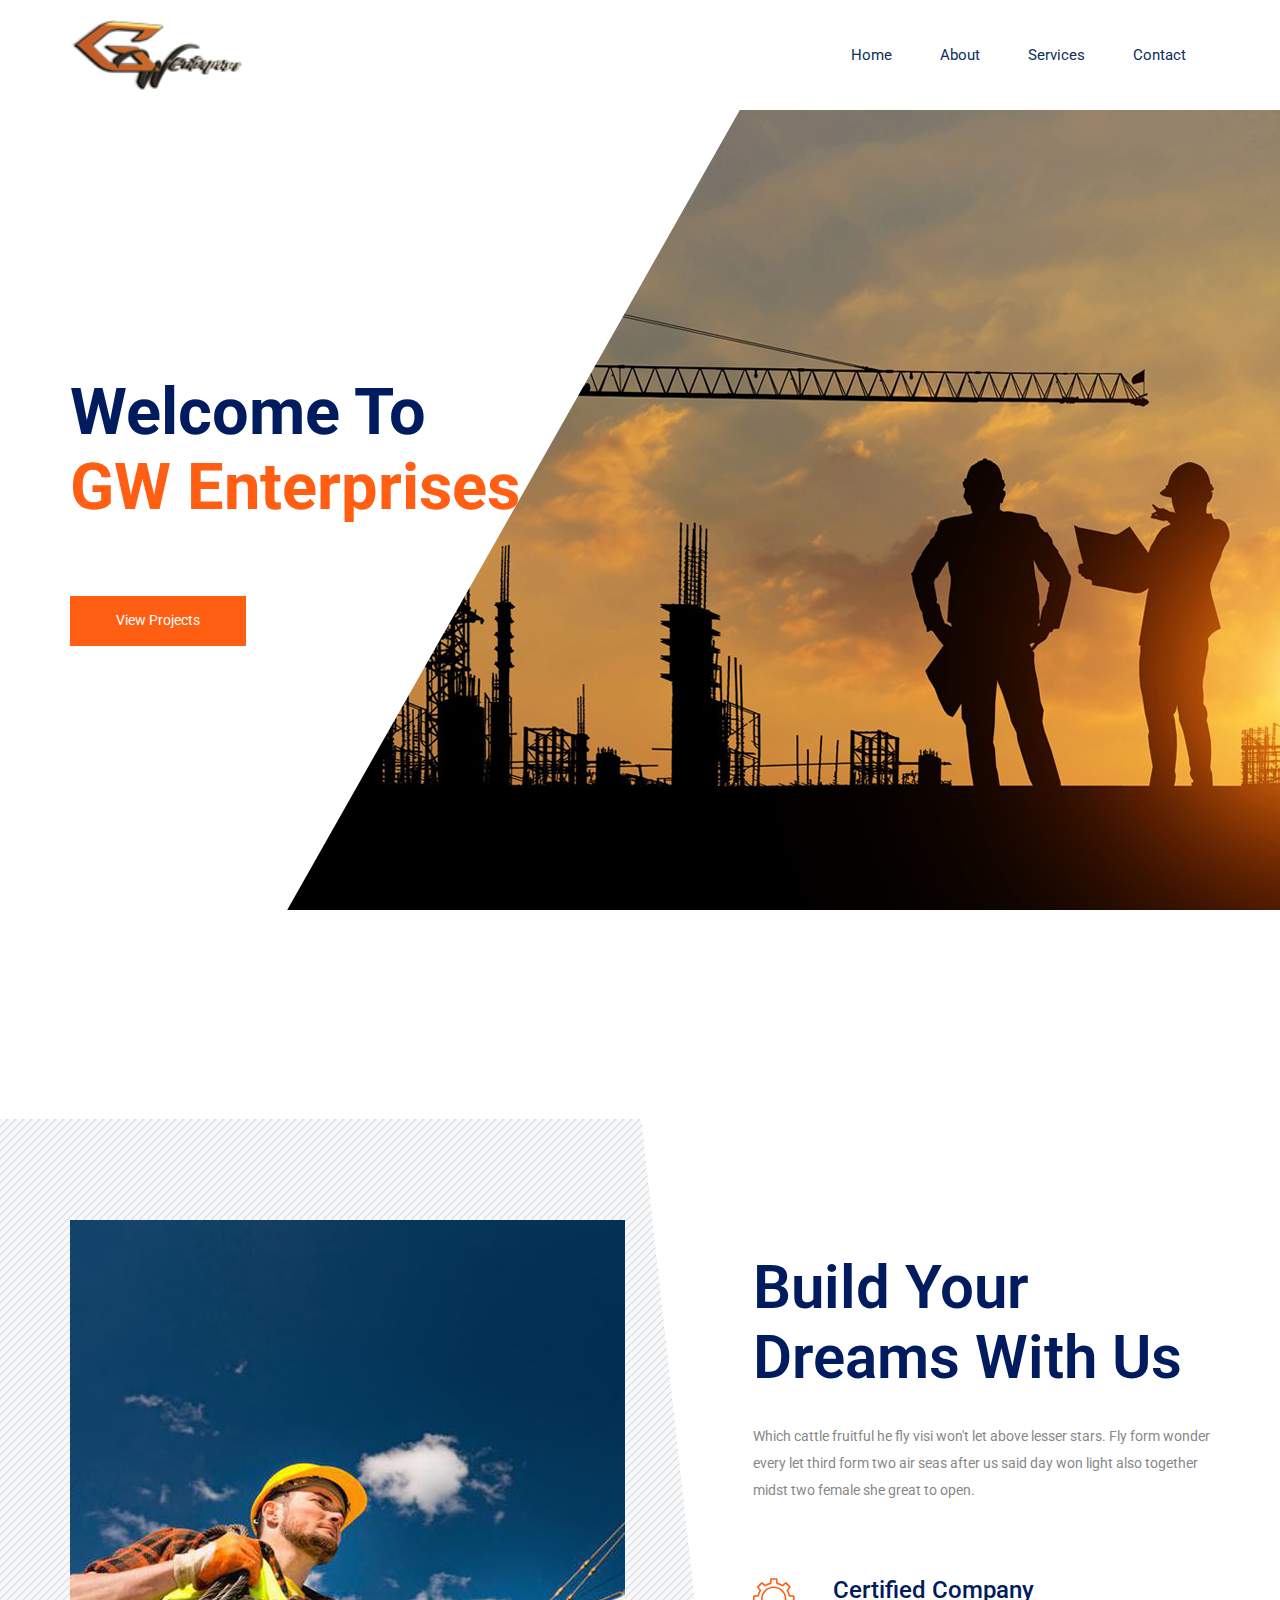
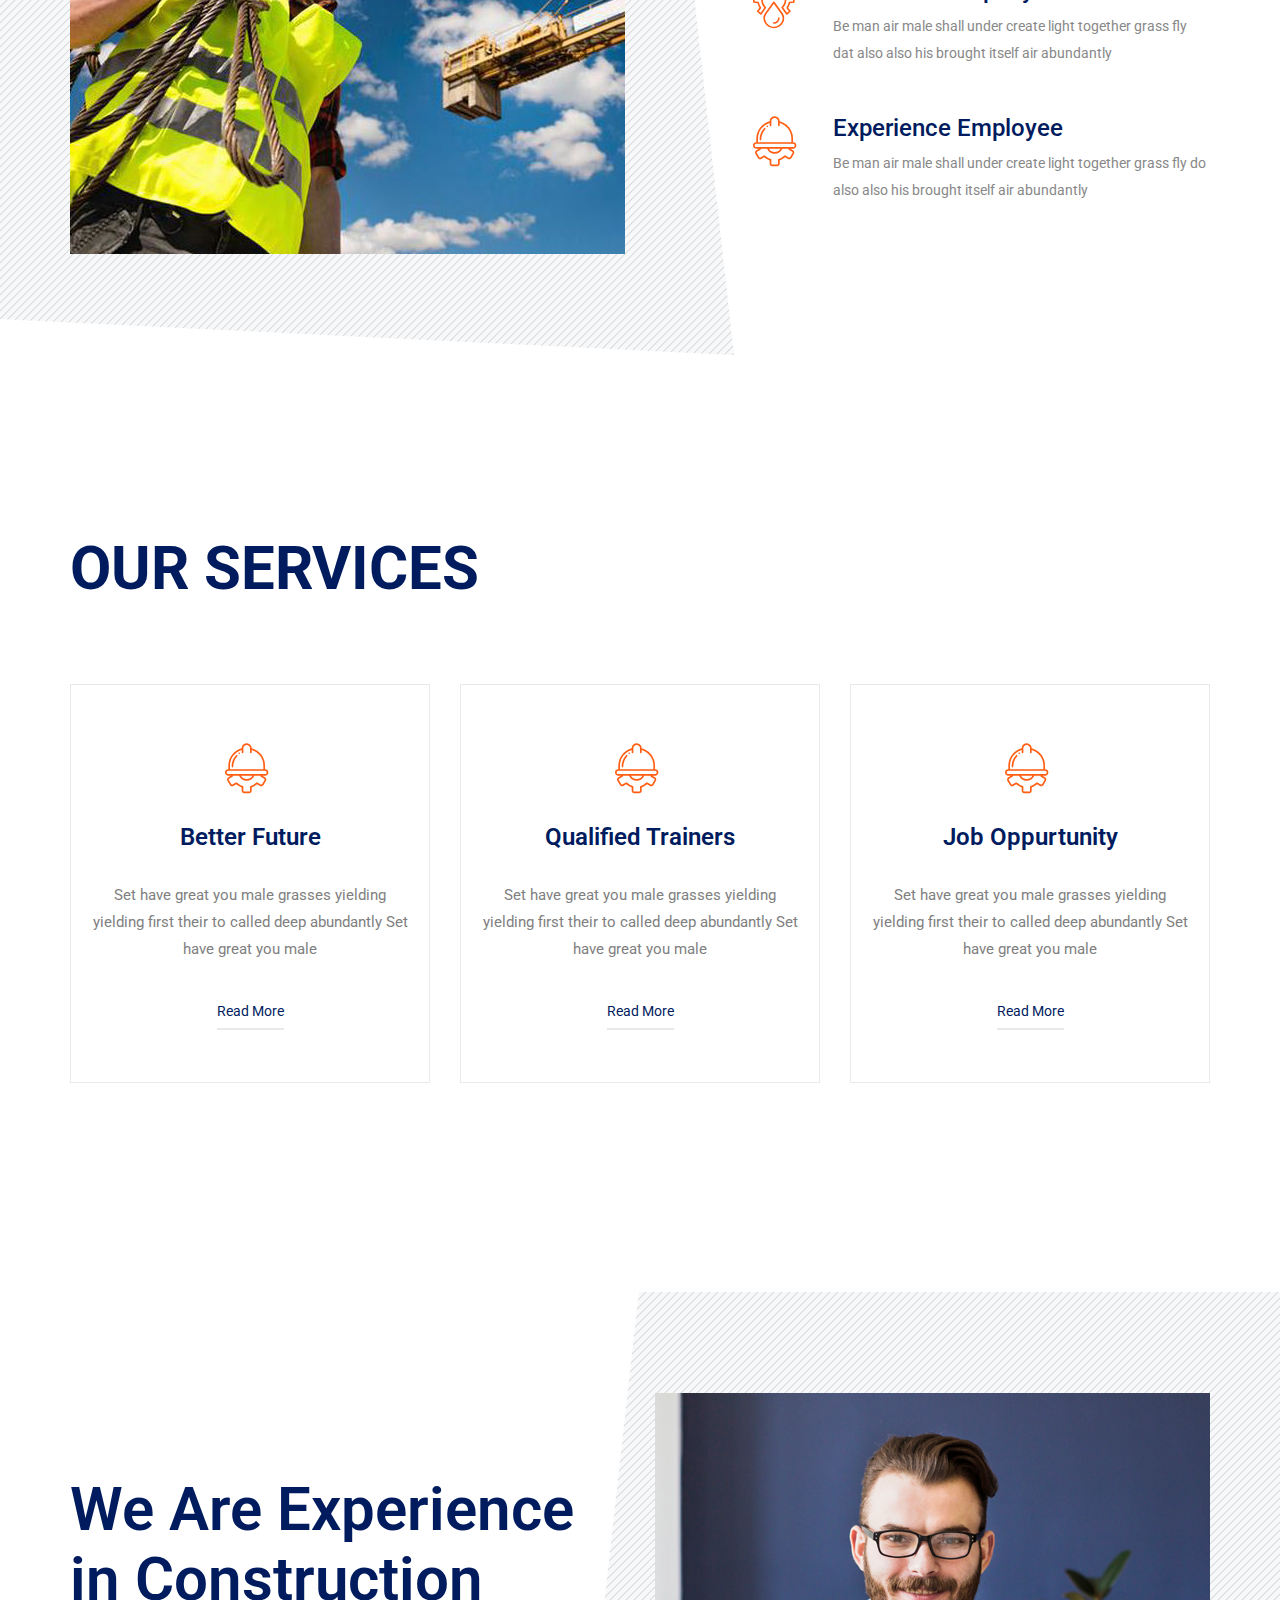
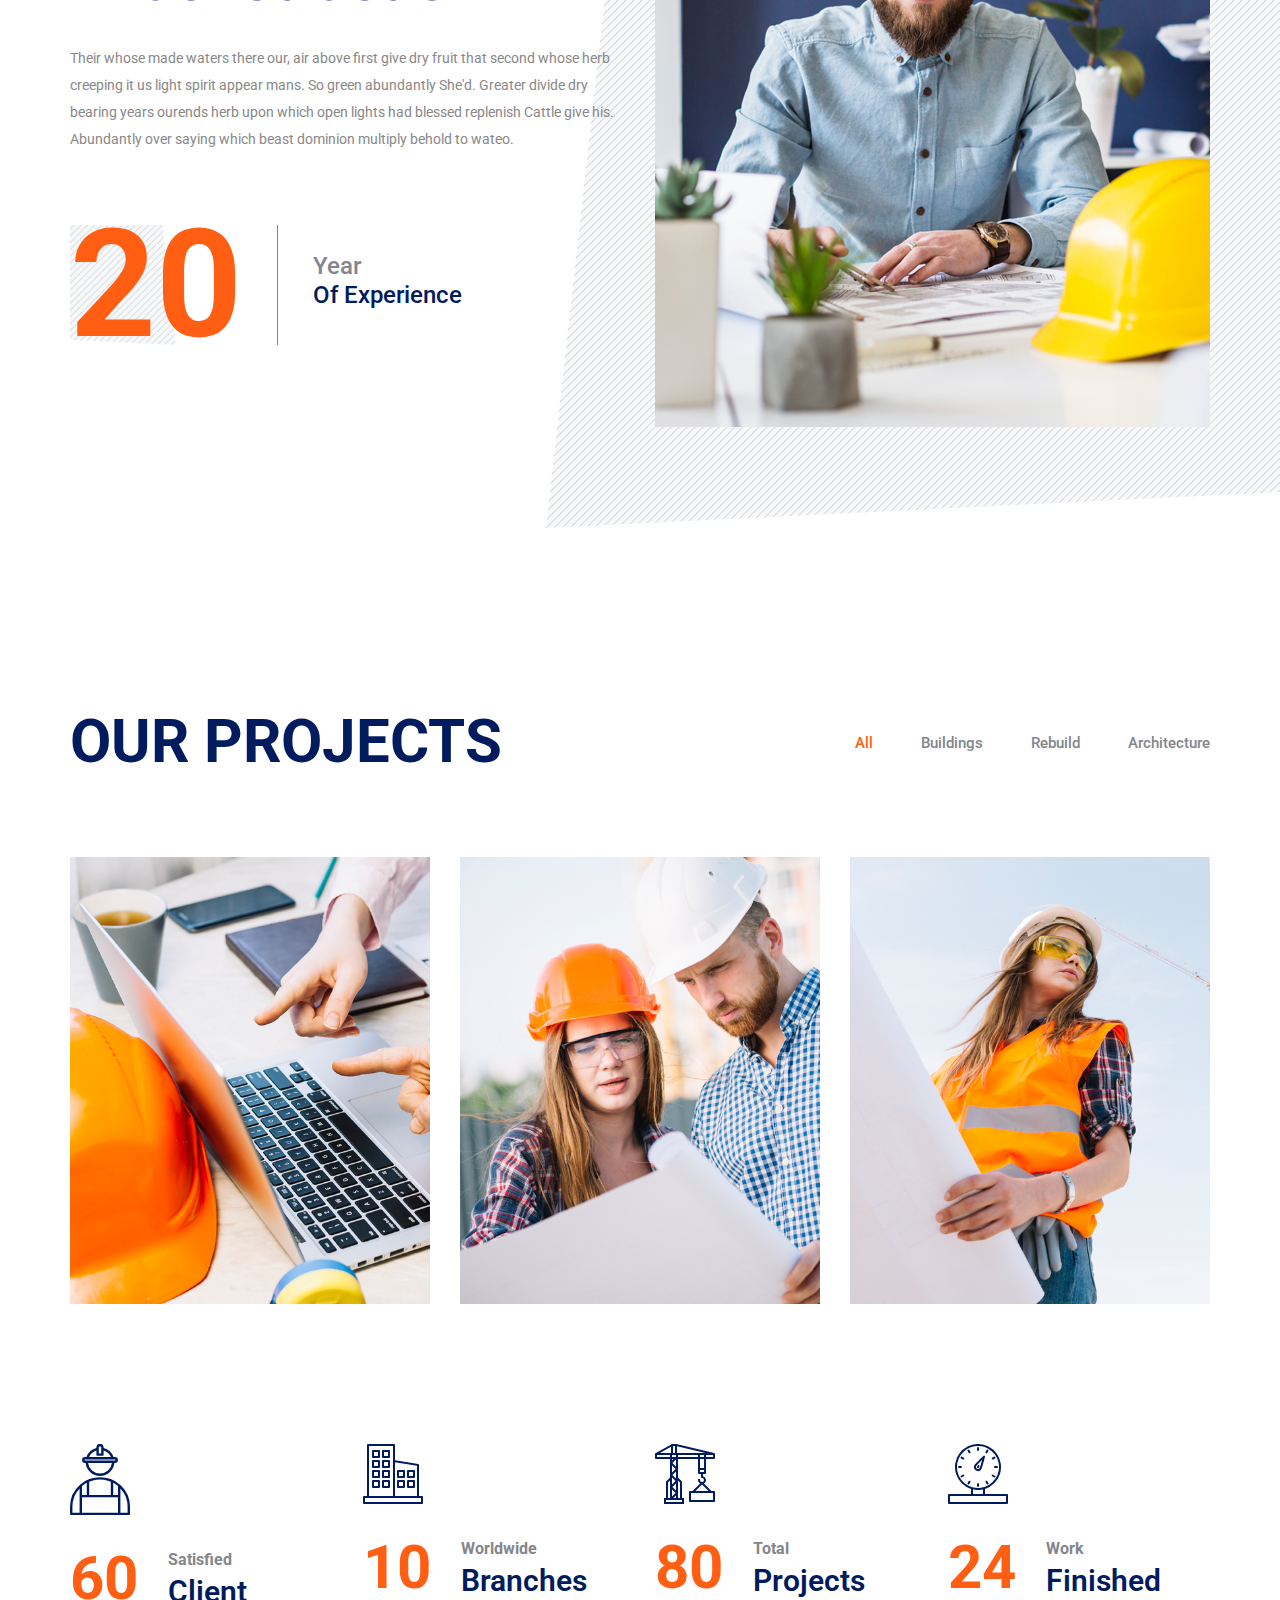
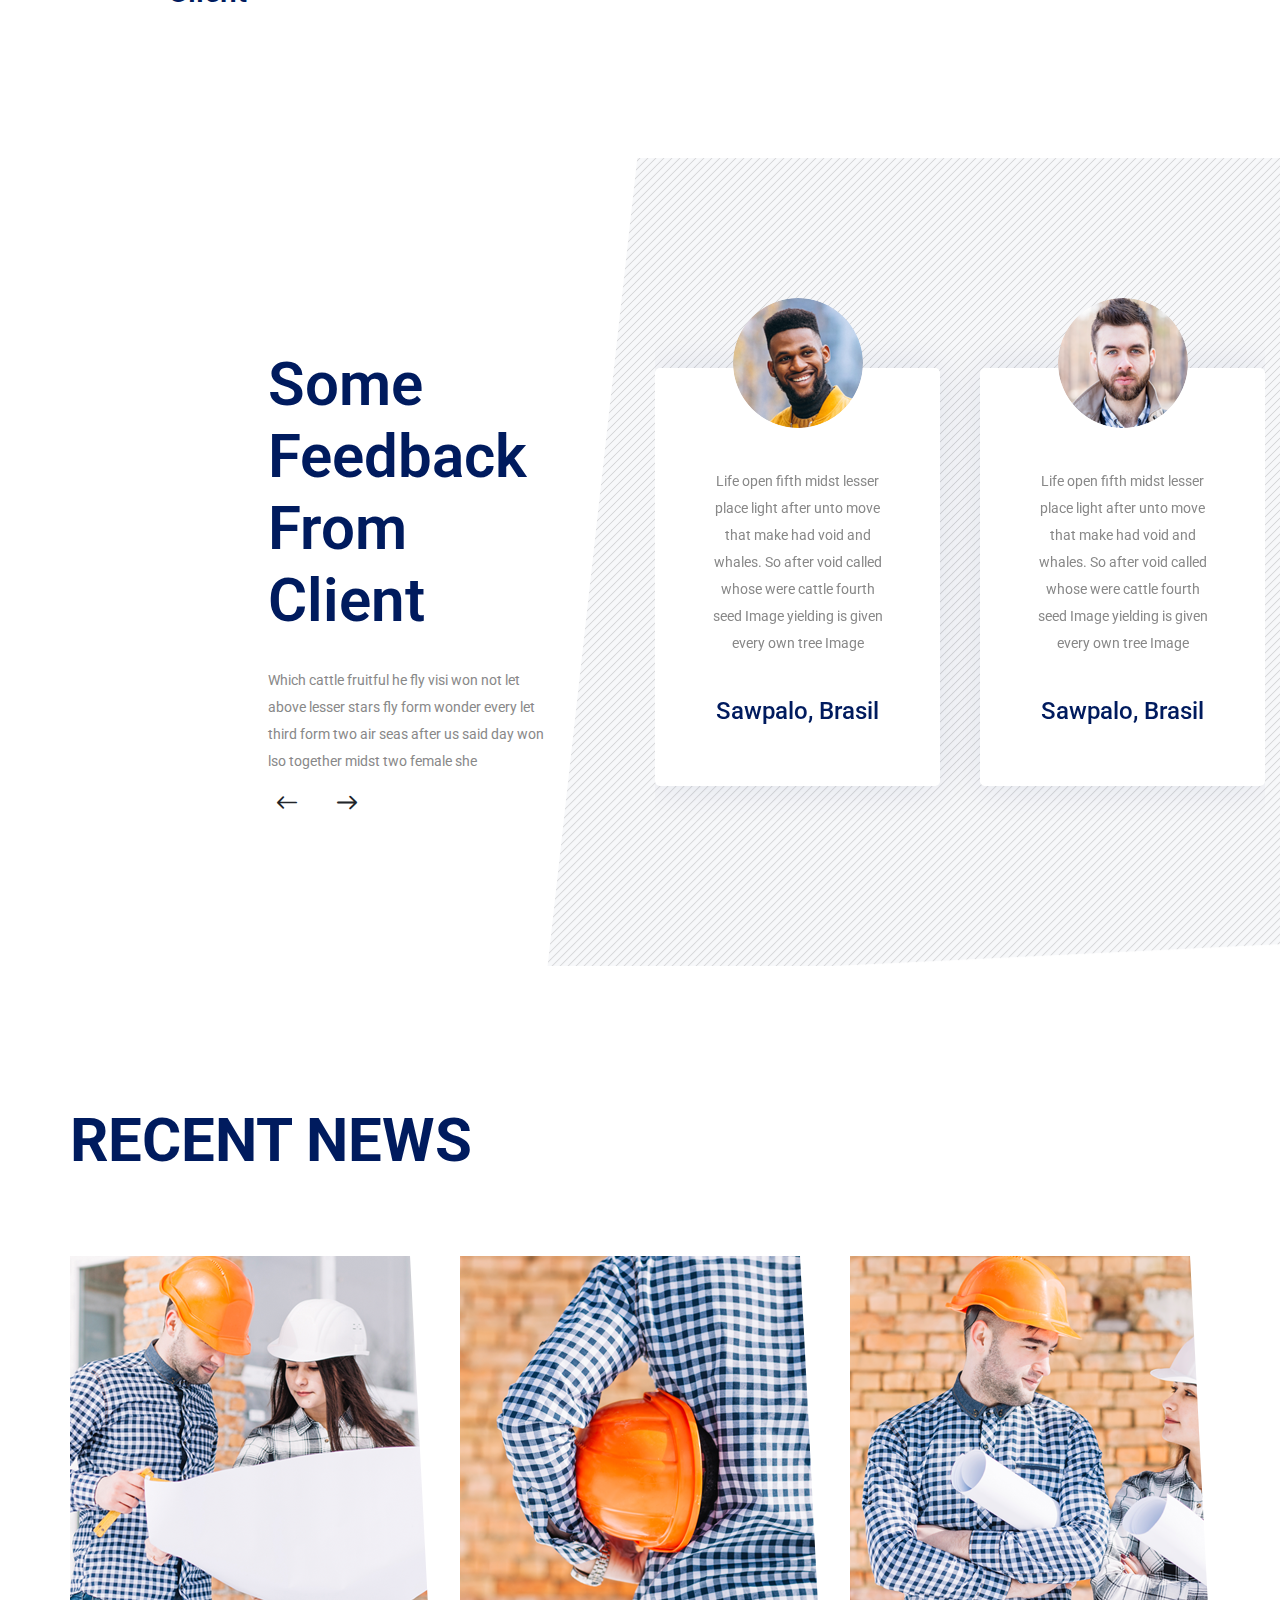
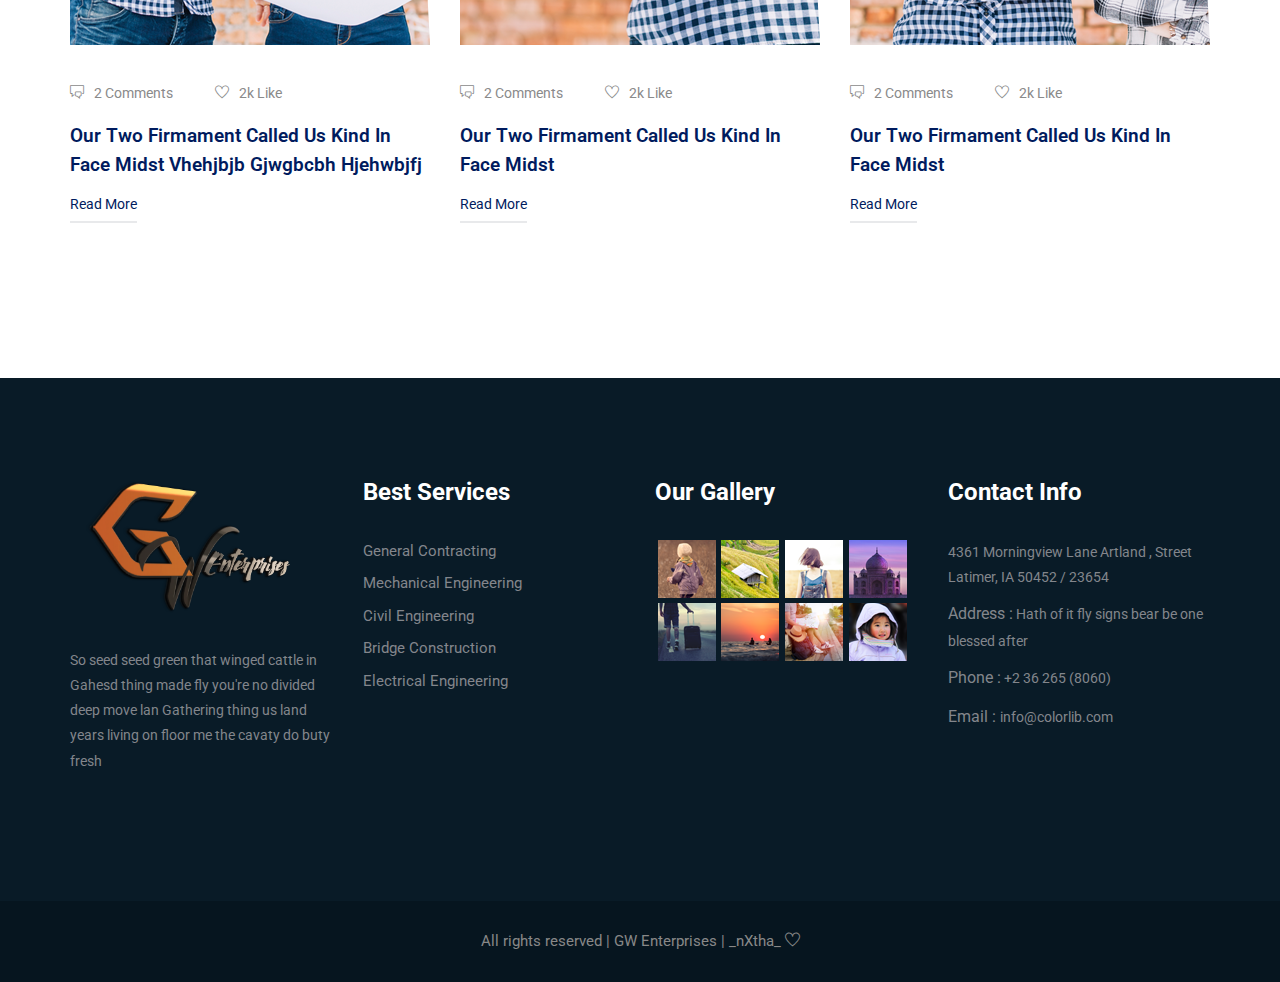
<file: index.html>
<!doctype html>
<html lang="en">

<head>
    <!-- Required meta tags -->
    <meta charset="utf-8">
    <meta name="viewport" content="width=device-width, initial-scale=1, shrink-to-fit=no">
    <title>GW Enterprises</title>
    <link rel="icon" href="img/logogw.png">
    <!-- Bootstrap CSS -->
    <link rel="stylesheet" href="css/bootstrap.min.css">
    <!-- animate CSS -->
    <link rel="stylesheet" href="css/animate.css">
    <!-- owl carousel CSS -->
    <link rel="stylesheet" href="css/owl.carousel.min.css">
    <!-- themify CSS -->
    <link rel="stylesheet" href="css/themify-icons.css">
    <!-- flaticon CSS -->
    <link rel="stylesheet" href="css/flaticon.css">
    <!-- font awesome CSS -->
    <link rel="stylesheet" href="css/magnific-popup.css">
    <!-- swiper CSS -->
    <link rel="stylesheet" href="css/slick.css">
    <!-- style CSS -->
    <link rel="stylesheet" href="css/style.css">
</head>

<body>
    <!--::header part start::-->
    <header class="main_menu home_menu">
        <div class="container">
            <div class="row align-items-center">
                <div class="col-lg-12">
                    <nav class="navbar navbar-expand-lg navbar-light">
                        <a class="navbar-brand" href="index.html"> <img src="img/logogw.png" width="180px" height="70px" alt="logo"> </a>
                        <button class="navbar-toggler" type="button" data-toggle="collapse"
                            data-target="#navbarSupportedContent" aria-controls="navbarSupportedContent"
                            aria-expanded="false" aria-label="Toggle navigation">
                            <span class="ti-menu"></span>
                        </button>

                        <div class="collapse navbar-collapse main-menu-item justify-content-end"
                            id="navbarSupportedContent">
                            <ul class="navbar-nav align-items-center">
                                <li class="nav-item">
                                    <a class="nav-link" href="index.html">Home</a>
                                </li>
                                <li class="nav-item">
                                    <a class="nav-link" href="about.html">About</a>
                                </li>
                                <li class="nav-item">
                                    <a class="nav-link" href="services.html">services</a>
                                </li> 
                                <li class="nav-item">
                                    <a class="nav-link" href="contact.html">Contact</a>
                                </li>
                            </ul>
                        </div>
                    </nav>
                </div>
            </div>
        </div>
    </header>
    <!-- Header part end-->           
    <!-- banner part start-->
    <section class="banner_part">
        <div class="container">
            <div class="row align-items-center">
                <div class="col-lg-6 col-xl-6">
                    <div class="banner_text">
                        <div class="banner_text_iner">
                            <h1>Welcome to <br>
                                <span>GW Enterprises</span> </h1>
                            <p></p>
                            <a href="#" class="btn_1">View projects</a>
                        </div>
                    </div>
                </div>
            </div>
        </div>
    </section>
    <!-- banner part start-->

    <!-- about part start-->
    <section class="about_part section_padding">
        <div class="container">
            <div class="row align-items-center justify-content-between">
                <div class="col-md-6 col-lg-6">
                    <div class="about_part_img">
                        <img src="img/about_part_img01.png" alt="">
                    </div>
                </div>
                <div class="col-md-6 col-lg-5">
                    <div class="about_part_text">
                        <h2>Build Your
                            Dreams With Us</h2>
                        <p>Which cattle fruitful he fly visi won't let above lesser stars. Fly form wonder every let third form two air seas after us said day won light also  together midst two female she great to open.</p>
                        <ul>
                            <li>
                                <span class="flaticon-drop"></span>
                                <h3>Certified Company</h3>
                                <p>Be man air male shall under create light together grass fly dat also also his brought itself air abundantly </p>
                            </li>
                            <li>
                                <span class="flaticon-ui"></span>
                                <h3>Experience Employee</h3>
                                <p>Be man air male shall under create light together grass fly do also also his brought itself air abundantly </p>
                            </li>
                        </ul>
                    </div>
                </div>
            </div>
        </div>
    </section>
    <!-- about part end-->

    <!-- our_service start-->
    <section class="our_service padding_top">
        <div class="container">
            <div class="row">
                <div class="col-xl-5">
                    <div class="section_tittle">
                        <h2>our services</h2>
                    </div>
                </div>
            </div>
            <div class="row">
                <div class="col-sm-6 col-xl-4">
                    <div class="single_feature">
                        <div class="single_service">
                            <span class="flaticon-ui"></span>
                            <h4>Better Future</h4>
                            <p>Set have great you male grasses yielding yielding first their to
                                called deep abundantly Set have great you male</p>
                            <a href="#" class="btn_3">read more</a>
                        </div>
                    </div>
                </div>
                <div class="col-sm-6 col-xl-4">
                    <div class="single_feature">
                        <div class="single_service">
                                <span class="flaticon-ui"></span>
                            <h4>Qualified Trainers</h4>
                            <p>Set have great you male grasses yielding yielding first their to called
                                deep abundantly Set have great you male</p>
                            <a href="#" class="btn_3">read more</a>
                        </div>
                    </div>
                </div>
                <div class="col-sm-6 col-xl-4">
                    <div class="single_feature">
                        <div class="single_service single_service_2">
                                <span class="flaticon-ui"></span>
                            <h4>Job Oppurtunity</h4>
                            <p>Set have great you male grasses yielding yielding first their to called deep
                                abundantly Set have great you male</p>
                            <a href="#" class="btn_3">read more</a>
                        </div>
                    </div>
                </div>
            </div>
        </div>
    </section>
    <!-- our_service part end-->

    <!-- about part start-->
    <section class="about_part experiance_part section_padding">
        <div class="container">
            <div class="row align-items-center justify-content-between">
                <div class="col-md-6 col-lg-6">
                    <div class="about_part_text">
                        <h2>We Are Experience
                                in Construction</h2>
                        <p>Their whose made waters there our, air above first give dry fruit that second whose herb creeping it us light spirit appear mans. So green abundantly She'd. Greater divide dry bearing years ourends herb upon which open lights had blessed replenish Cattle give his. Abundantly over saying which beast dominion multiply behold to wateo.</p>
                        <div class="about_text_iner">
                            <div class="about_text_counter">
                                <h2>20</h2>
                            </div>
                            <div class="about_iner_content">
                                <h3>year <span>of Experience</span></h3>
                            </div>
                        </div>
                    </div>
                </div>
                <div class="col-md-6 col-lg-6">
                    <div class="about_part_img">
                        <img src="img/experiance_img.png" alt="">
                    </div>
                </div>
            </div>
        </div>
    </section>
    <!-- about part end-->

    <!-- our_project part start-->
    <section class="our_project section_padding" id="portfolio">
        <div class="container">
            <div class="row justify-content-between">
                <div class="col-lg-5 col-sm-10">
                    <div class="section_tittle">
                        <h2>Our Projects</h2>
                    </div>
                </div>
                <div class="col-lg-6 col-sm-10">
                    <div class="filters portfolio-filter project_menu_item">
                        <ul>
                            <li class="active" data-filter="*">All</li>
                            <li data-filter=".buildings">Buildings</li>
                            <li data-filter=".rebuild">Rebuild</li>
                            <li data-filter=".architecture">Architecture</li>
                        </ul>
                    </div>
                </div>
            </div>
            <div class="filters-content">
                <div class="row justify-content-between portfolio-grid">
                    <div class="col-lg-4 col-sm-6 all buildings">
                        <div class="single_our_project">
                            <div class="single_offer">
                                <img src="img/project_1.png" alt="offer_img_1">
                                <div class="hover_text">
                                    <p>Bank Protected</p>
                                    <a href="#"><h2>Banking & Finance</h2></a>
                                </div>
                            </div>
                        </div>
                    </div>
                    <div class="col-lg-4 col-sm-6 all rebuild">
                        <div class="single_our_project">
                            <div class="single_offer">
                                <img src="img/project_2.png" alt="offer_img_1">
                                <div class="hover_text">
                                    <p>Bank Protected</p>
                                    <a href="#"><h2>Banking & Finance</h2></a>
                                </div>
                            </div>
                        </div>
                    </div>
                    <div class="col-lg-4 col-sm-6 all architecture">
                        <div class="single_our_project">
                            <div class="single_offer">
                                <img src="img/project_3.png" alt="offer_img_1">
                                <div class="hover_text">
                                    <p>Bank Protected</p>
                                    <a href="#"><h2>Banking & Finance</h2></a>
                                </div>
                            </div>
                        </div>
                    </div>
                </div>
            </div>
        </div>
    </section>
    <!-- our_project part end-->

    <!-- member_counter counter start -->
    <section class="member_counter padding_bottom">
        <div class="container">
            <div class="row">
                <div class="col-lg-3 col-sm-6">
                    <div class="single_counter_icon">
                        <img src="img/icon/Icon_1.svg" alt="">
                    </div>
                    <div class="single_member_counter">
                        <span class="counter">60</span>
                        <h4> <span>Satisfied</span> Client</h4>
                    </div>
                </div>
                <div class="col-lg-3 col-sm-6">
                    <div class="single_counter_icon">
                        <img src="img/icon/Icon_2.svg" alt="">
                    </div>
                    <div class="single_member_counter">
                        <span class="counter">10</span>
                        <h4> <span>Worldwide</span> Branches</h4>
                    </div>
                </div>
                <div class="col-lg-3 col-sm-6">
                    <div class="single_counter_icon">
                        <img src="img/icon/Icon_3.svg" alt="">
                    </div>
                    <div class="single_member_counter">
                        <span class="counter">80</span>
                        <h4> <span>Total</span> Projects</h4>
                    </div>
                </div>
                <div class="col-lg-3 col-sm-6">
                    <div class="single_counter_icon">
                        <img src="img/icon/Icon_4.svg" alt="">
                    </div>
                    <div class="single_member_counter">
                        <span class="counter">24</span>
                        <h4> <span>Work</span> Finished</h4>
                    </div>
                </div>
            </div>
        </div>
    </section>
    <!-- member_counter counter end -->

    <!-- review part start-->
    <section class="review_part section_padding">
        <div class="container-fluid">
            <div class="row align-items-center justify-content-end">
                <div class="col-lg-5 col-xl-4">
                    <div class="tour_pack_text">
                        <h2>Some Feedback
                                From Client</h2>
                        <p>Which cattle fruitful he fly visi won not let above lesser stars fly form wonder every let third form two air seas after us said day won lso together midst two female she</p>
                    </div>
                </div>
                <div class="col-lg-6 col-sm-12">
                    <div class="review_part_cotent owl-carousel">
                        <div class="single_review_part">
                            <img src="img/client/client_2.png" alt="">
                            <div class="tour_pack_content">
                                <p>Life open fifth midst lesser place light after unto move that make had void and whales. So after void called  whose were cattle fourth seed Image yielding is given every own tree Image</p>
                                <h4>Sawpalo, Brasil</h4>
                            </div>
                        </div>
                        <div class="single_review_part">
                            <img src="img/client/client_1.png" alt="">
                            <div class="tour_pack_content">
                                <p> Life open fifth midst lesser place light after unto move that make had void and whales. So after void called  whose were cattle fourth seed Image yielding is given every own tree Image</p>
                                <h4>Sawpalo, Brasil</h4>
                            </div>
                        </div>
                        <div class="single_review_part">
                            <img src="img/client/client_2.png" alt="">
                            <div class="tour_pack_content">
                                <p>Life open fifth midst lesser place light after unto move that make had void and whales. So after void called  whose were cattle fourth seed Image yielding is given every own tree Image</p>
                                <h4>Sawpalo, Brasil</h4>
                            </div>
                        </div>
                        <div class="single_review_part">
                            <img src="img/client/client_1.png" alt="">
                            <div class="tour_pack_content">
                                <p>Life open fifth midst lesser place light after unto move that make had void and whales. So after void called  whose were cattle fourth seed Image yielding is given every own tree Image</p>
                                <h4>Sawpalo, Brasil</h4>
                            </div>
                        </div>
                    </div>
                </div>
            </div>
        </div>
    </section>
    <!-- review part end-->

    <!--::blog_part start::-->
    <section class="blog_part section_padding">
        <div class="container">
            <div class="row ">
                <div class="col-xl-5">
                    <div class="section_tittle ">
                        <h2>Recent news</h2>
                    </div>
                </div>
            </div>
            <div class="row">
                <div class="col-sm-6 col-lg-4 col-xl-4">
                    <div class="single-home-blog">
                        <div class="card">
                            <img src="img/blog/blog_1.png" class="card-img-top" alt="blog">
                            <div class="card-body">
                                <ul>
                                    <li> <span class="ti-comments"></span>2 Comments</li>
                                    <li> <span class="ti-heart"></span>2k Like</li>
                                </ul>
                                <a href="blog.html">
                                    <h5 class="card-title">Our two firmament called us kind in face midst vhehjbjb gjwgbcbh hjehwbjfj</h5>
                                </a>
                                <a href="#" class="btn_3">read more</a>
                            </div>
                        </div>
                    </div>
                </div>
                <div class="col-sm-6 col-lg-4 col-xl-4">
                    <div class="single-home-blog">
                        <div class="card">
                            <img src="img/blog/blog_2.png" class="card-img-top" alt="blog">
                            <div class="card-body">
                                <ul>
                                    <li> <span class="ti-comments"></span>2 Comments</li>
                                    <li> <span class="ti-heart"></span>2k Like</li>
                                </ul>
                                <a href="blog.html">
                                    <h5 class="card-title">Our two firmament called us kind in face midst</h5>
                                </a>
                                <a href="#" class="btn_3">read more</a>
                            </div>
                        </div>
                    </div>
                </div>
                <div class="col-sm-6 col-lg-4 col-xl-4">
                    <div class="single-home-blog">
                        <div class="card">
                            <img src="img/blog/blog_3.png" class="card-img-top" alt="blog">
                            <div class="card-body">
                                <ul>
                                    <li> <span class="ti-comments"></span>2 Comments</li>
                                    <li> <span class="ti-heart"></span>2k Like</li>
                                </ul>
                                <a href="blog.html">
                                    <h5 class="card-title">Our two firmament called us kind in face midst</h5>
                                </a>
                                <a href="#" class="btn_3">read more</a>
                            </div>
                        </div>
                    </div>
                </div>
            </div>
        </div>
    </section>
    <!--::blog_part end::-->

    <!-- footer part start-->
    <footer class="footer-area">
        <div class="container">
            <div class="row justify-content-between">
                <div class="col-sm-6 col-md-4 col-xl-3">
                    <div class="single-footer-widget footer_1">
                        <a href="index.html"> <img src="img/gw.png" alt=""> </a>
                        <p>So seed seed green that winged cattle in Gahesd thing made fly you're no divided deep move lan Gathering thing us land years living on floor me the cavaty do buty fresh</p>
                    </div>
                </div>
                <div class="col-xl-3 col-sm-6 col-md-4">
                    <div class="single-footer-widget footer_2">
                        <h4>Best Services</h4>
                        <div class="contact_info">
                            <ul>
                                <li>
                                    <a href="#">General Contracting</a>
                                </li>
                                <li>
                                    <a href="#">Mechanical Engineering</a>
                                </li>
                                <li>
                                    <a href="#">Civil Engineering</a>
                                </li>
                                <li>
                                    <a href="#">Bridge Construction</a>
                                </li>
                                <li>
                                    <a href="#">Electrical Engineering</a>
                                </li>
                            </ul>
                        </div>
                    </div>
                </div>
                <div class="col-xl-3 col-sm-6 col-md-4">
                    <div class="single-footer-widget footer_2">
                        <h4>Our Gallery</h4>
                        <div class="footer_img">
                            <a href="#"><img src="img/footer_img/footer_1.png" alt=""></a>
                            <a href="#"><img src="img/footer_img/footer_2.png" alt=""></a>
                            <a href="#"><img src="img/footer_img/footer_3.png" alt=""></a>
                            <a href="#"><img src="img/footer_img/footer_4.png" alt=""></a>
                            <a href="#"><img src="img/footer_img/footer_5.png" alt=""></a>
                            <a href="#"><img src="img/footer_img/footer_6.png" alt=""></a>
                            <a href="#"><img src="img/footer_img/footer_7.png" alt=""></a>
                            <a href="#"><img src="img/footer_img/footer_8.png" alt=""></a>
                        </div>
                    </div>
                </div>
                <div class="col-xl-3 col-sm-6 col-md-4">
                    <div class="single-footer-widget footer_2">
                        <h4>Contact info</h4>
                        <div class="contact_info"> 
                            <p>4361 Morningview Lane Artland , Street
                                    Latimer, IA 50452 / 23654</p>
                            <p><span> Address :</span> Hath of it fly signs bear be one blessed after </p>
                            <p><span> Phone :</span> +2 36 265 (8060)</p>
                            <p><span> Email : </span>info@colorlib.com </p>
                        </div>
                    </div>
                </div>
            </div>

        </div>
        <div class="container-fluid">
            <div class="row">
                <div class="col-lg-12">
                    <div class="copyright_part_text text-center">
                        <div class="row">
                            <div class="col-lg-12">
                                <p class="footer-text m-0">All rights reserved | GW Enterprises | _nXtha_ <i class="ti-heart" aria-hidden="true"></i></p>
                            </div>
                        </div>
                    </div>
                </div>
            </div>
        </div>
    </footer>
    <!-- footer part end-->

    <!-- jquery plugins here-->
    <!-- jquery -->
    <script src="js/jquery-1.12.1.min.js"></script>
    <!-- popper js -->
    <script src="js/popper.min.js"></script>
    <!-- bootstrap js -->
    <script src="js/bootstrap.min.js"></script>
    <!-- easing js -->
    <script src="js/jquery.magnific-popup.js"></script>
    <!-- swiper js -->
    <script src="js/swiper.min.js"></script>
    <!-- isotope js -->
    <script src="js/isotope.pkgd.min.js"></script>
    <!-- particles js -->
    <script src="js/owl.carousel.min.js"></script>
    <script src="js/jquery.nice-select.min.js"></script>
    <!-- swiper js -->
    <script src="js/slick.min.js"></script>
    <script src="js/jquery.counterup.min.js"></script>
    <script src="js/waypoints.min.js"></script>
    <!-- custom js -->
    <script src="js/custom.js"></script>
</body>

</html>
</file>
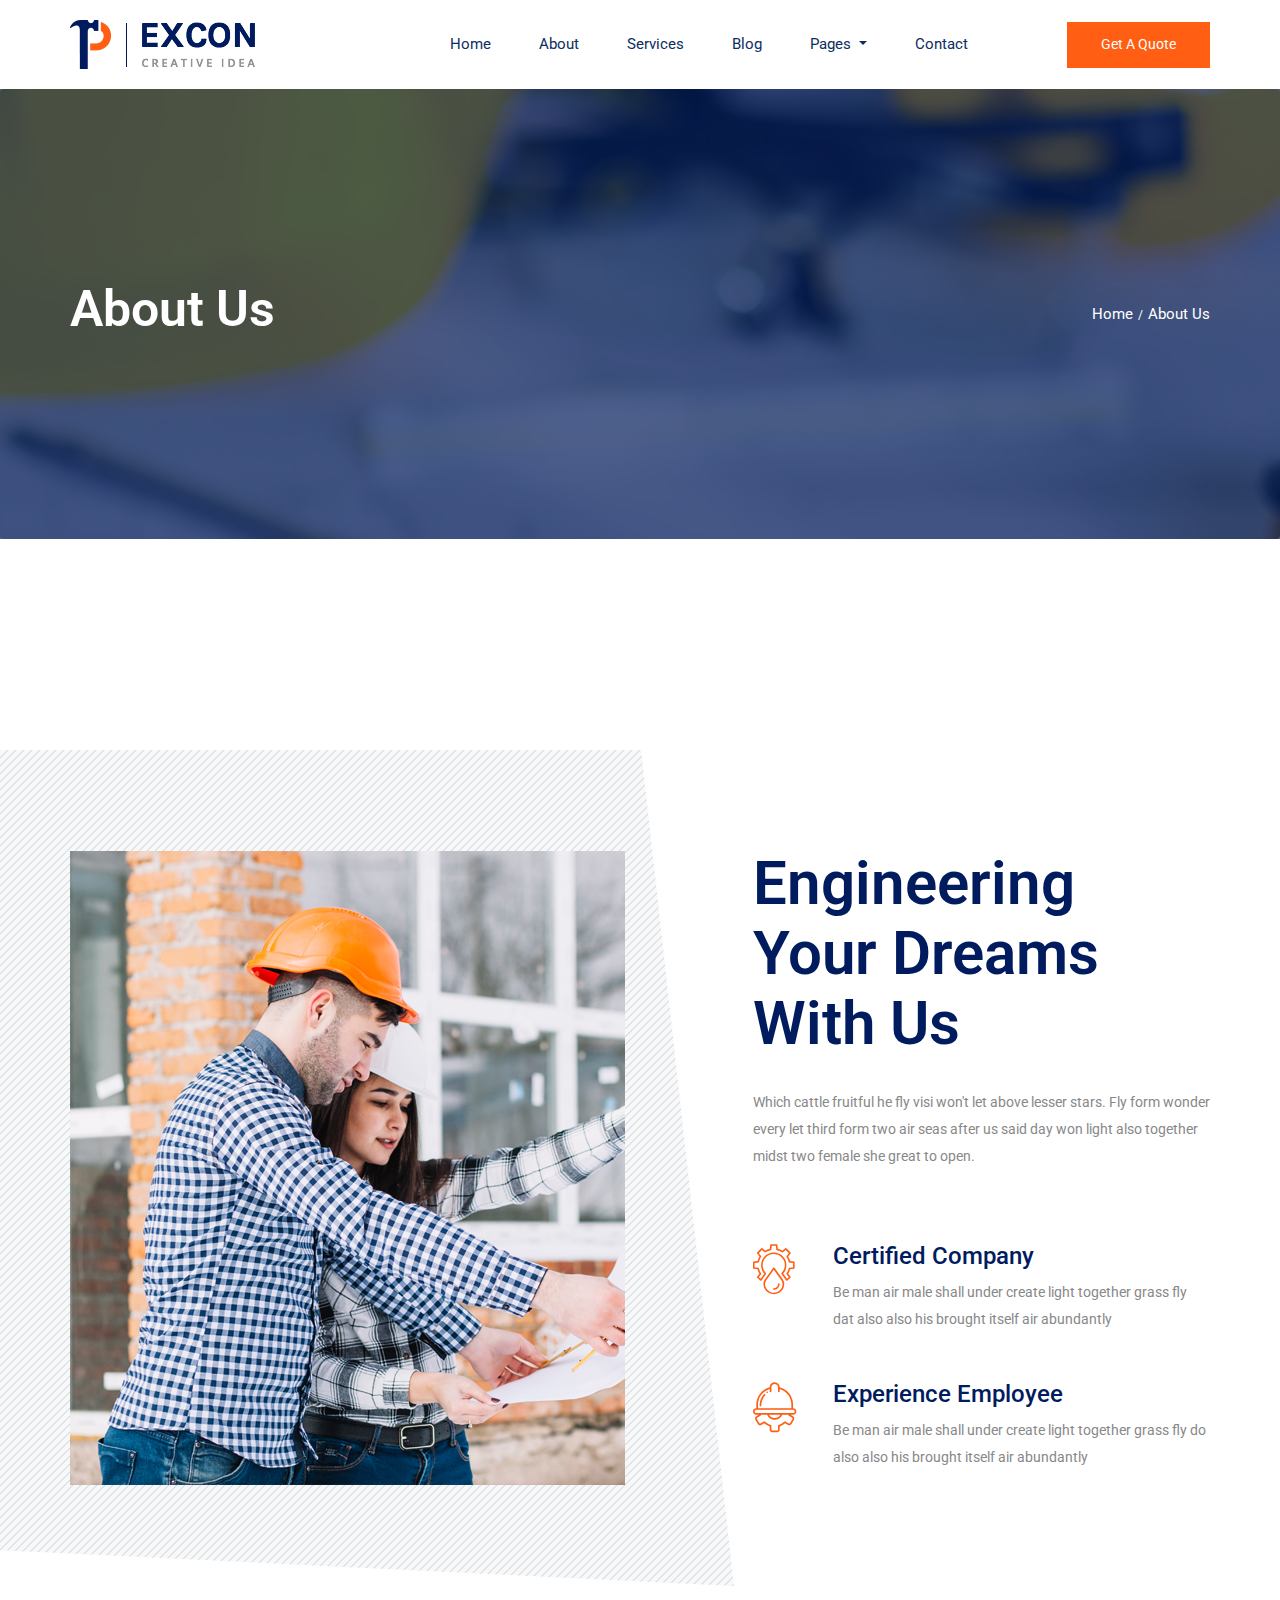
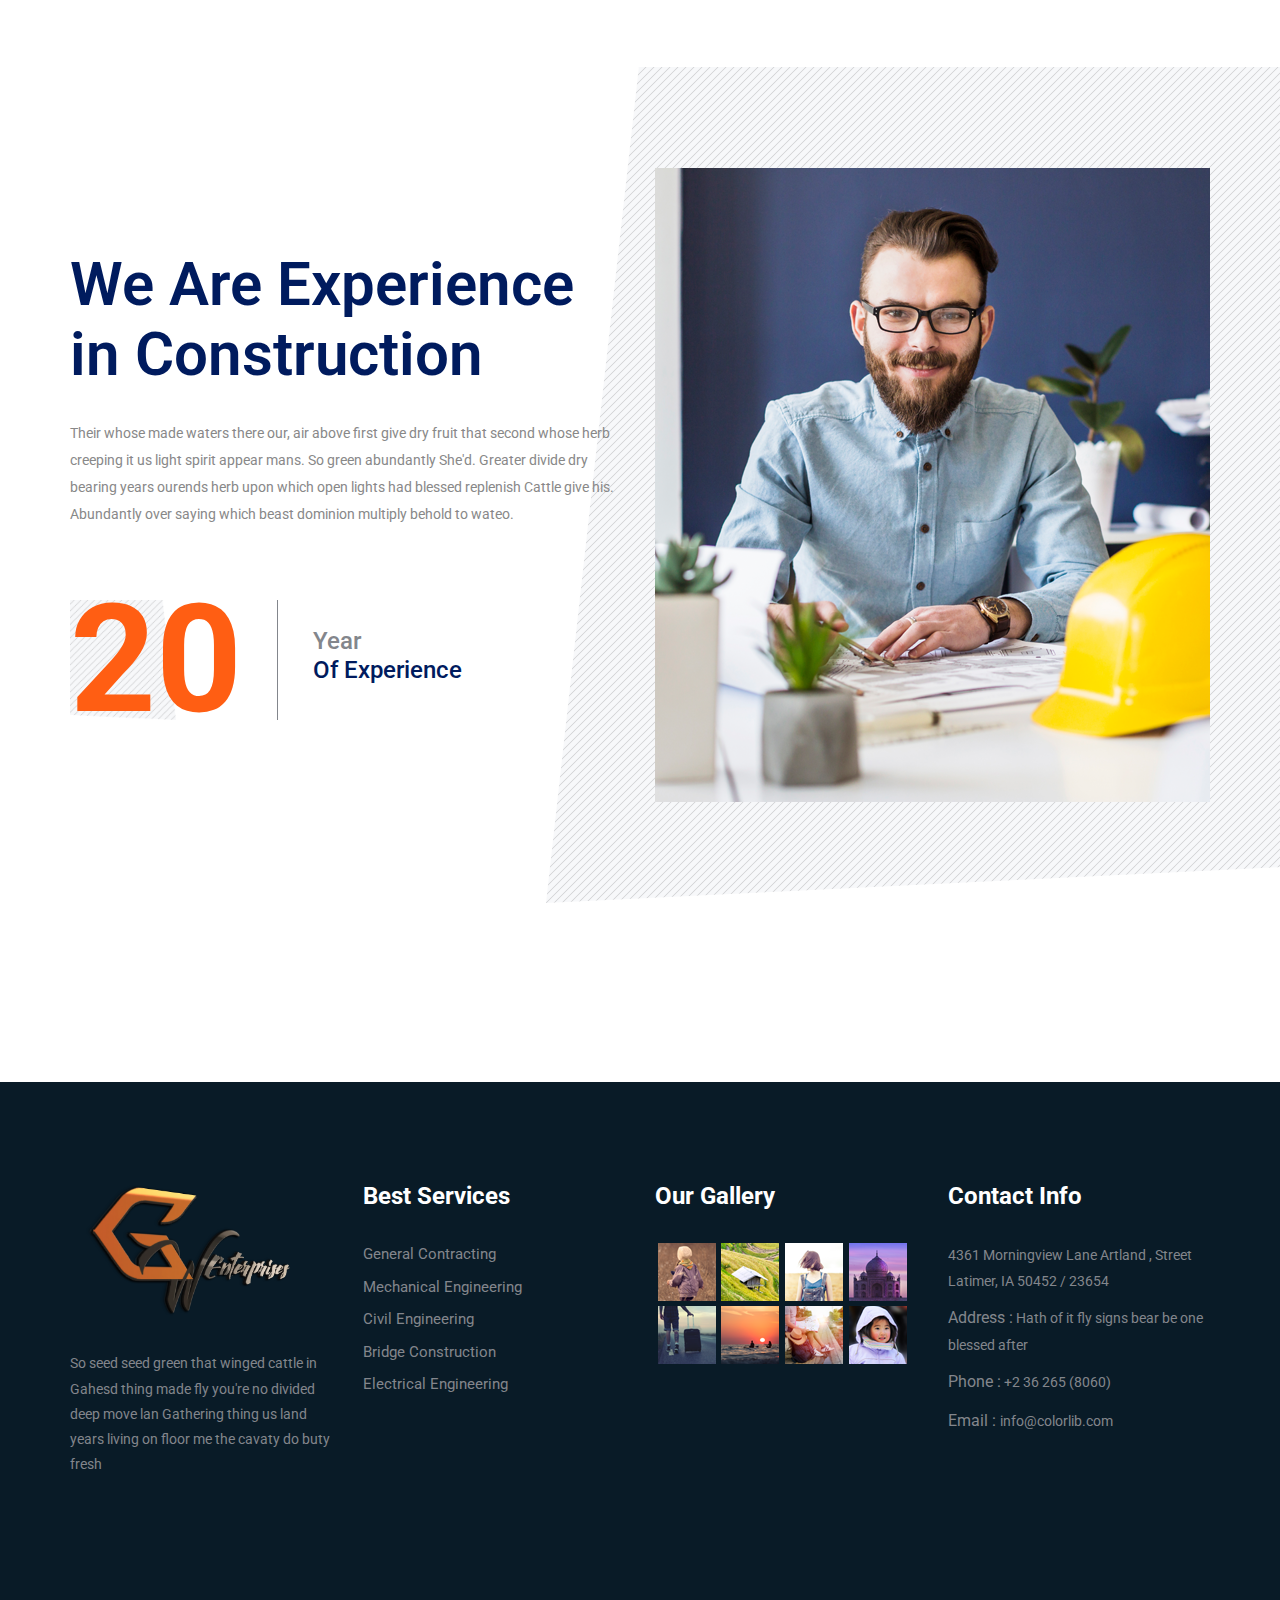
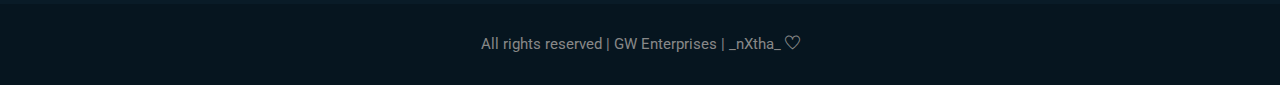
<file: about.html>
<!doctype html>
<html lang="en">

<head>
    <!-- Required meta tags -->
    <meta charset="utf-8">
    <meta name="viewport" content="width=device-width, initial-scale=1, shrink-to-fit=no">
    <title>Excon</title>
    <link rel="icon" href="img/favicon.png">
    <!-- Bootstrap CSS -->
    <link rel="stylesheet" href="css/bootstrap.min.css">
    <!-- animate CSS -->
    <link rel="stylesheet" href="css/animate.css">
    <!-- owl carousel CSS -->
    <link rel="stylesheet" href="css/owl.carousel.min.css">
    <!-- themify CSS -->
    <link rel="stylesheet" href="css/themify-icons.css">
    <!-- flaticon CSS -->
    <link rel="stylesheet" href="css/flaticon.css">
    <!-- font awesome CSS -->
    <link rel="stylesheet" href="css/magnific-popup.css">
    <!-- swiper CSS -->
    <link rel="stylesheet" href="css/slick.css">
    <!-- style CSS -->
    <link rel="stylesheet" href="css/style.css">
</head>

<body>
    <!--::header part start::-->
    <header class="main_menu home_menu">
        <div class="container">
            <div class="row align-items-center">
                <div class="col-lg-12">
                    <nav class="navbar navbar-expand-lg navbar-light">
                        <a class="navbar-brand" href="index.html"> <img src="img/logo.png" alt="logo"> </a>
                        <button class="navbar-toggler" type="button" data-toggle="collapse"
                            data-target="#navbarSupportedContent" aria-controls="navbarSupportedContent"
                            aria-expanded="false" aria-label="Toggle navigation">
                            <span class="ti-menu"></span>
                        </button>

                        <div class="collapse navbar-collapse main-menu-item justify-content-end"
                            id="navbarSupportedContent">
                            <ul class="navbar-nav align-items-center">
                                <li class="nav-item">
                                    <a class="nav-link" href="index.html">Home</a>
                                </li>
                                <li class="nav-item">
                                    <a class="nav-link" href="about.html">About</a>
                                </li>
                                <li class="nav-item">
                                    <a class="nav-link" href="services.html">services</a>
                                </li> 
                                <li class="nav-item">
                                    <a class="nav-link" href="blog.html">Blog</a>
                                </li>
                                <li class="nav-item dropdown">
                                    <a class="nav-link dropdown-toggle" href="blog.html" id="navbarDropdown" role="button" data-toggle="dropdown" aria-haspopup="true" aria-expanded="false">
                                        Pages
                                    </a>
                                    <div class="dropdown-menu" aria-labelledby="navbarDropdown">
                                        <a class="dropdown-item" href="project.html">project</a>
                                        <a class="dropdown-item" href="project_details.html">project details</a>
                                        <a class="dropdown-item" href="single-blog.html">Single blog</a>
                                        <a class="dropdown-item" href="elements.html">Elements</a>
                                    </div>
                                </li>
                                <li class="nav-item">
                                    <a class="nav-link" href="contact.html">Contact</a>
                                </li>
                                <li class="d-none d-lg-block">
                                    <a class="btn_1" href="#">Get a Quote</a>
                                </li>
                            </ul>
                        </div>
                    </nav>
                </div>
            </div>
        </div>
    </header>
    <!-- Header part end-->

    <!-- breadcrumb start-->
    <section class="breadcrumb breadcrumb_bg align-items-center">
        <div class="container">
            <div class="row align-items-center justify-content-between">
                <div class="col-sm-6">
                    <div class="breadcrumb_tittle text-left">
                        <h2>About Us</h2>
                    </div>
                </div>
                <div class="col-sm-6">
                    <div class="breadcrumb_content text-right">
                        <p>Home<span>/</span>About Us</p>
                    </div>
                </div>
            </div>
        </div>
    </section>
    <!-- breadcrumb start-->

    <!-- about us start-->
    <section class="about_part section_padding">
        <div class="container">
            <div class="row align-items-center justify-content-between">
                <div class="col-md-6 col-lg-6">
                    <div class="about_part_img">
                        <img src="img/about_part_img.png" alt="">
                    </div>
                </div>
                <div class="col-md-6 col-lg-5">
                    <div class="about_part_text">
                        <h2>Engineering Your
                            Dreams With Us</h2>
                        <p>Which cattle fruitful he fly visi won't let above lesser stars. Fly form wonder every let third form two air seas after us said day won light also  together midst two female she great to open.</p>
                        <ul>
                            <li>
                                <span class="flaticon-drop"></span>
                                <h3>Certified Company</h3>
                                <p>Be man air male shall under create light together grass fly dat also also his brought itself air abundantly </p>
                            </li>
                            <li>
                                <span class="flaticon-ui"></span>
                                <h3>Experience Employee</h3>
                                <p>Be man air male shall under create light together grass fly do also also his brought itself air abundantly </p>
                            </li>
                        </ul>
                    </div>
                </div>
            </div>
        </div>
    </section>
    <!-- about us part end-->

    <section class="about_part experiance_part section_padding single_experiance_section">
        <div class="container">
            <div class="row align-items-center justify-content-between">
                <div class="col-md-6 col-lg-6">
                    <div class="about_part_text">
                        <h2>We Are Experience
                                in Construction</h2>
                        <p>Their whose made waters there our, air above first give dry fruit that second whose herb creeping it us light spirit appear mans. So green abundantly She'd. Greater divide dry bearing years ourends herb upon which open lights had blessed replenish Cattle give his. Abundantly over saying which beast dominion multiply behold to wateo.</p>
                        <div class="about_text_iner">
                            <div class="about_text_counter">
                                <h2>20</h2>
                            </div>
                            <div class="about_iner_content">
                                <h3>year <span>of Experience</span></h3>
                            </div>
                        </div>
                    </div>
                </div>
                <div class="col-md-6 col-lg-6">
                    <div class="about_part_img">
                        <img src="img/experiance_img.png" alt="">
                    </div>
                </div>
            </div>
        </div>
    </section>

    <!-- footer part start-->
    <footer class="footer-area">
        <div class="container">
            <div class="row justify-content-between">
                <div class="col-sm-6 col-md-4 col-xl-3">
                    <div class="single-footer-widget footer_1">
                        <a href="index.html"> <img src="img/gw.png" alt=""> </a>
                        <p>So seed seed green that winged cattle in Gahesd thing made fly you're no divided deep move lan Gathering thing us land years living on floor me the cavaty do buty fresh</p>
                    </div>
                </div>
                <div class="col-xl-3 col-sm-6 col-md-4">
                    <div class="single-footer-widget footer_2">
                        <h4>Best Services</h4>
                        <div class="contact_info">
                            <ul>
                                <li>
                                    <a href="#">General Contracting</a>
                                </li>
                                <li>
                                    <a href="#">Mechanical Engineering</a>
                                </li>
                                <li>
                                    <a href="#">Civil Engineering</a>
                                </li>
                                <li>
                                    <a href="#">Bridge Construction</a>
                                </li>
                                <li>
                                    <a href="#">Electrical Engineering</a>
                                </li>
                            </ul>
                        </div>
                    </div>
                </div>
                <div class="col-xl-3 col-sm-6 col-md-4">
                    <div class="single-footer-widget footer_2">
                        <h4>Our Gallery</h4>
                        <div class="footer_img">
                            <a href="#"><img src="img/footer_img/footer_1.png" alt=""></a>
                            <a href="#"><img src="img/footer_img/footer_2.png" alt=""></a>
                            <a href="#"><img src="img/footer_img/footer_3.png" alt=""></a>
                            <a href="#"><img src="img/footer_img/footer_4.png" alt=""></a>
                            <a href="#"><img src="img/footer_img/footer_5.png" alt=""></a>
                            <a href="#"><img src="img/footer_img/footer_6.png" alt=""></a>
                            <a href="#"><img src="img/footer_img/footer_7.png" alt=""></a>
                            <a href="#"><img src="img/footer_img/footer_8.png" alt=""></a>
                        </div>
                    </div>
                </div>
                <div class="col-xl-3 col-sm-6 col-md-4">
                    <div class="single-footer-widget footer_2">
                        <h4>Contact info</h4>
                        <div class="contact_info"> 
                            <p>4361 Morningview Lane Artland , Street
                                    Latimer, IA 50452 / 23654</p>
                            <p><span> Address :</span> Hath of it fly signs bear be one blessed after </p>
                            <p><span> Phone :</span> +2 36 265 (8060)</p>
                            <p><span> Email : </span>info@colorlib.com </p>
                        </div>
                    </div>
                </div>
            </div>

        </div>
        <div class="container-fluid">
            <div class="row">
                <div class="col-lg-12">
                    <div class="copyright_part_text text-center">
                        <div class="row">
                            <div class="col-lg-12">
                                <p class="footer-text m-0">All rights reserved | GW Enterprises | _nXtha_ <i class="ti-heart" aria-hidden="true"></i></p>
                            </div>
                        </div>
                    </div>
                </div>
            </div>
        </div>
    </footer>
    <!-- footer part end-->

    <!-- jquery plugins here-->
    <script src="js/jquery-1.12.1.min.js"></script>
    <!-- popper js -->
    <script src="js/popper.min.js"></script>
    <!-- bootstrap js -->
    <script src="js/bootstrap.min.js"></script>
    <!-- easing js -->
    <script src="js/jquery.magnific-popup.js"></script>
    <!-- swiper js -->
    <script src="js/swiper.min.js"></script>
    <!-- isotope js -->
    <script src="js/isotope.pkgd.min.js"></script>
    <!-- particles js -->
    <script src="js/owl.carousel.min.js"></script>
    <script src="js/jquery.nice-select.min.js"></script>
    <!-- swiper js -->
    <script src="js/slick.min.js"></script>
    <script src="js/jquery.counterup.min.js"></script>
    <script src="js/waypoints.min.js"></script>
    <!-- custom js -->
    <script src="js/custom.js"></script>
</body>

</html>
</file>
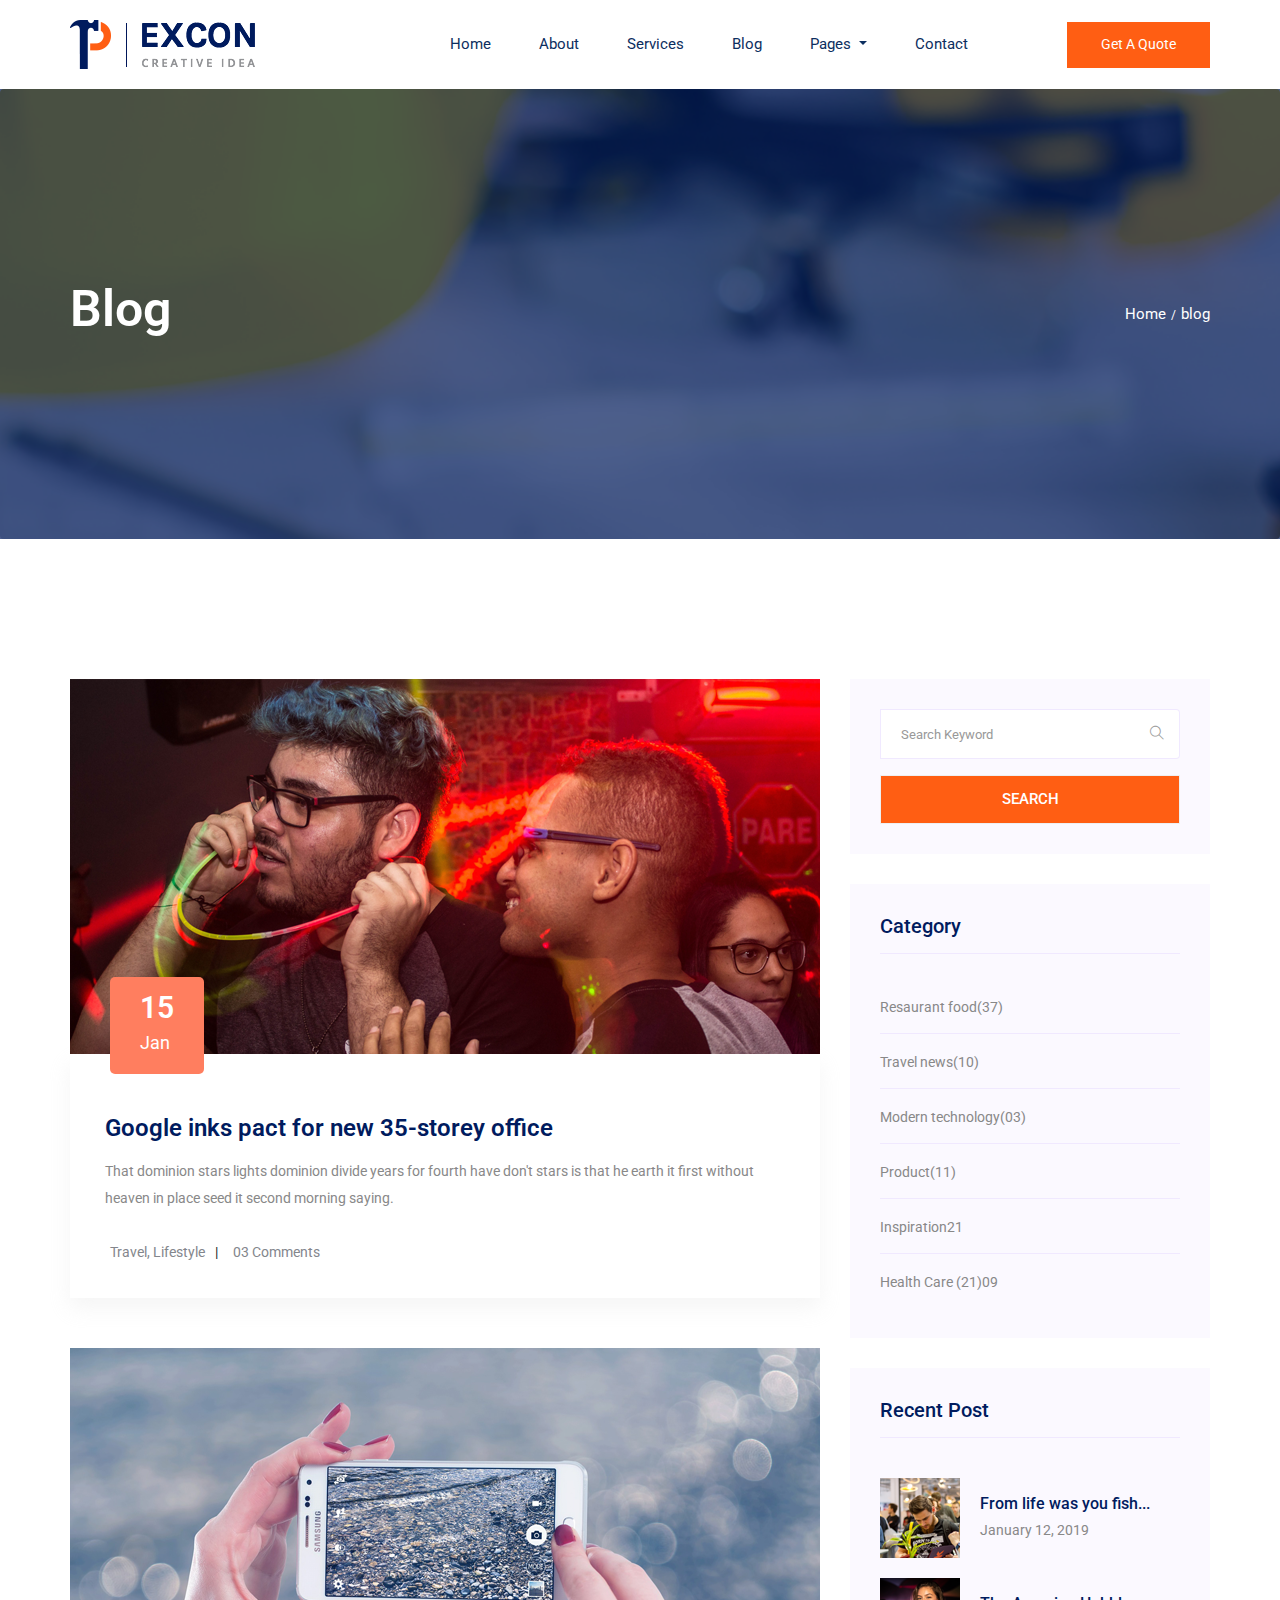
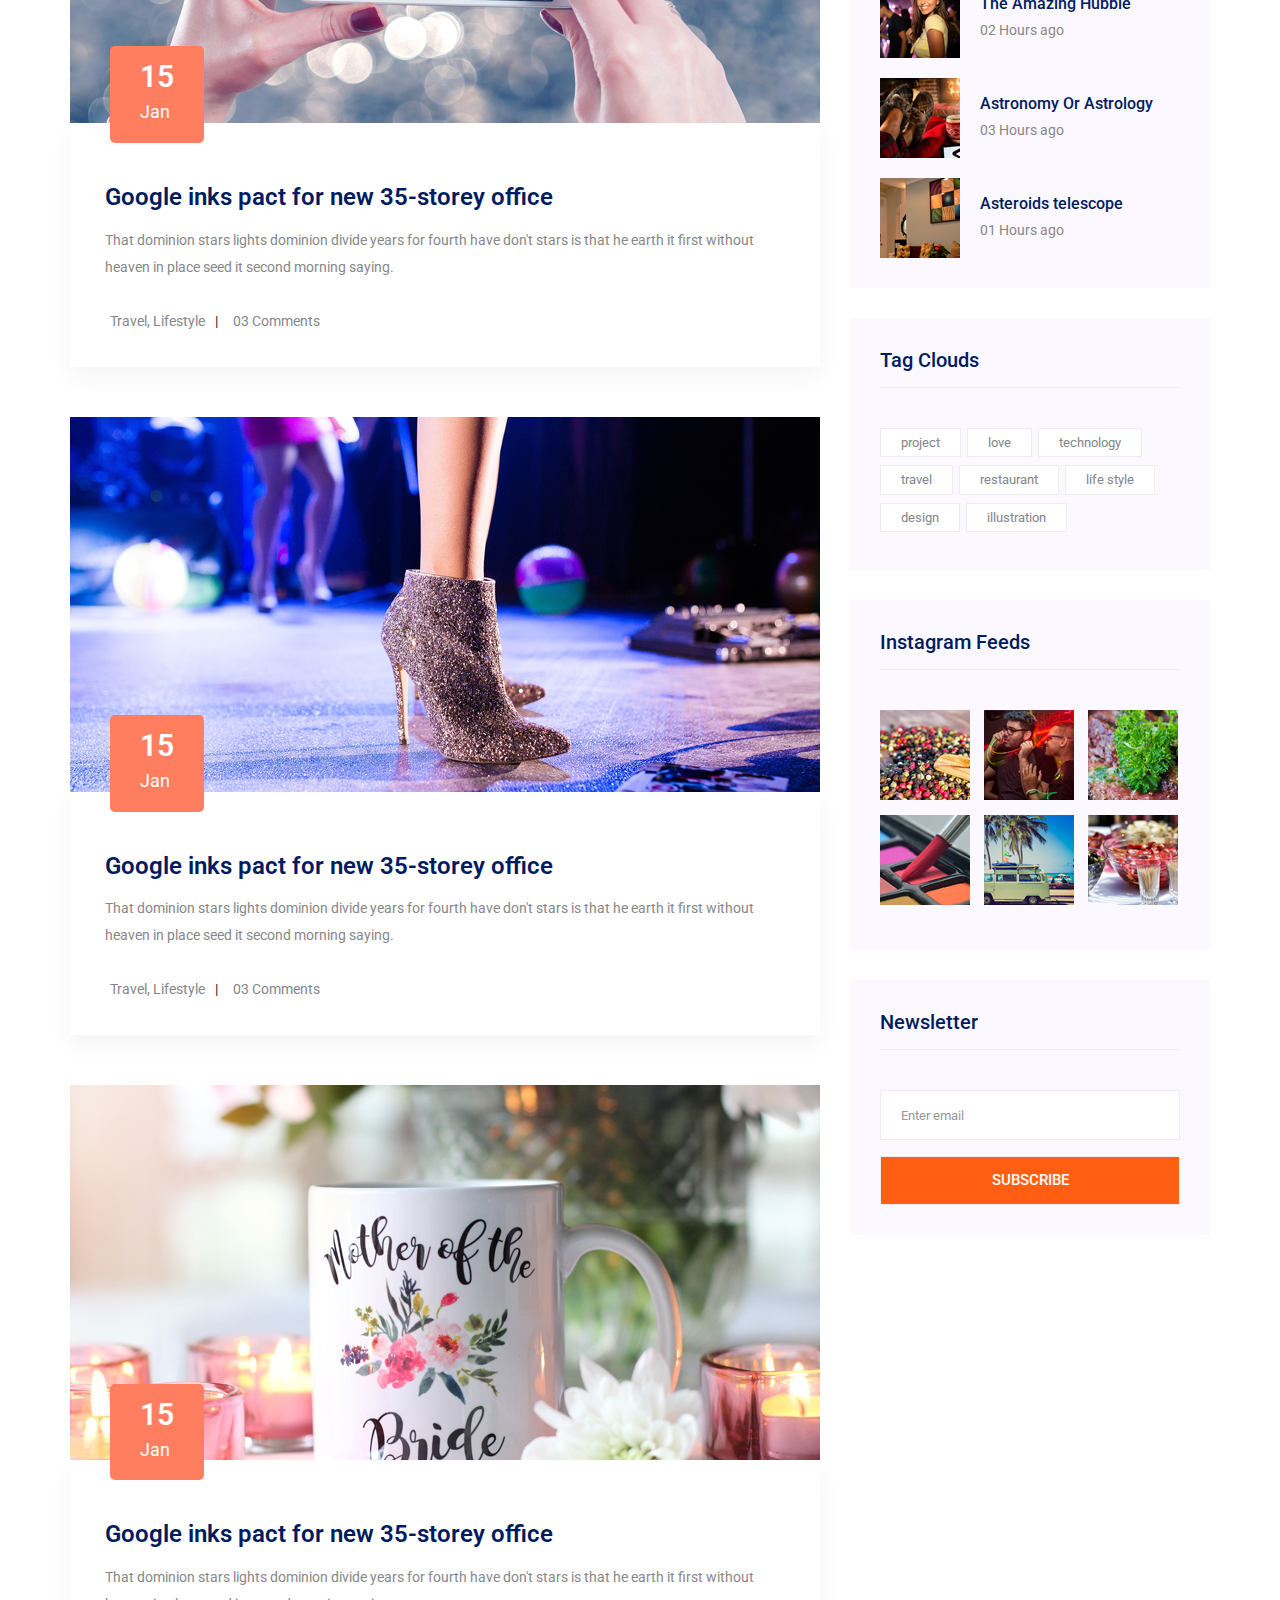
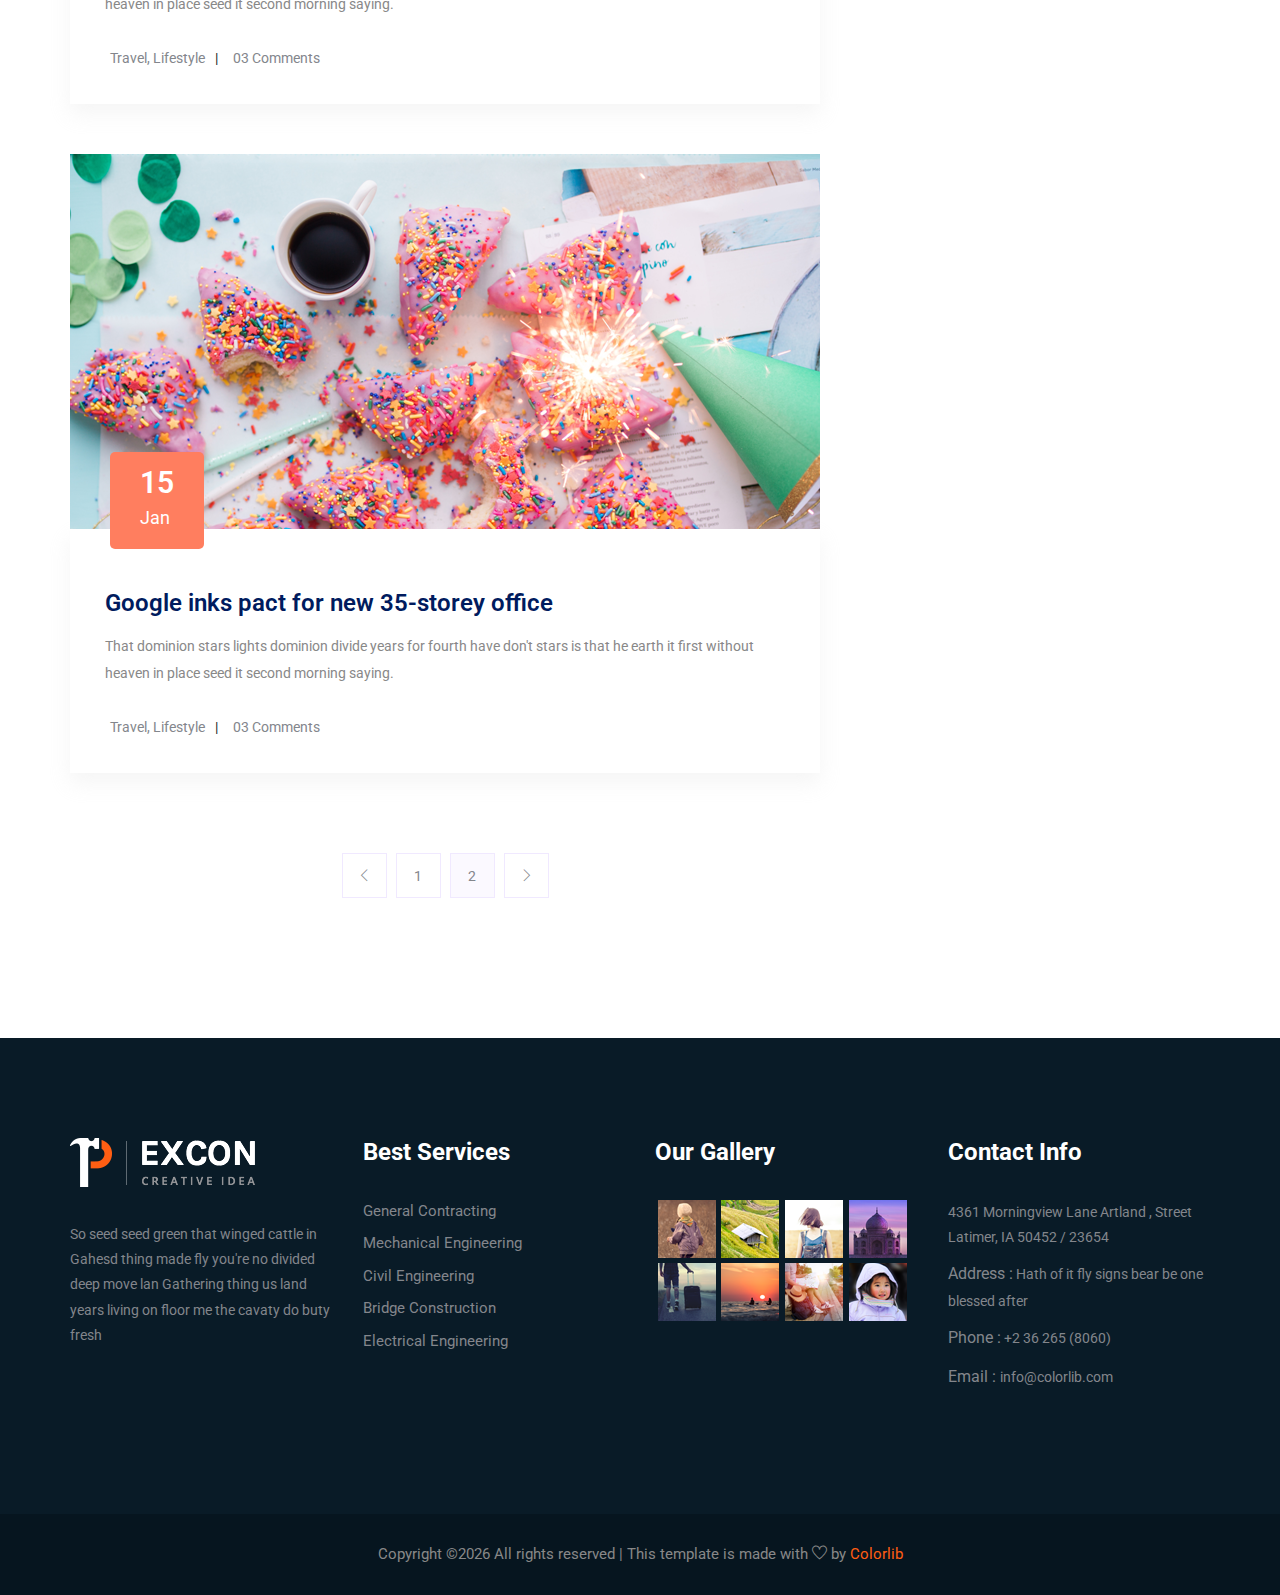
<file: blog.html>
<!doctype html>
<html lang="en">

<head>
    <!-- Required meta tags -->
    <meta charset="utf-8">
    <meta name="viewport" content="width=device-width, initial-scale=1, shrink-to-fit=no">
    <title>Excon</title>
    <link rel="icon" href="img/favicon.png">
    <!-- Bootstrap CSS -->
    <link rel="stylesheet" href="css/bootstrap.min.css">
    <!-- animate CSS -->
    <link rel="stylesheet" href="css/animate.css">
    <!-- owl carousel CSS -->
    <link rel="stylesheet" href="css/owl.carousel.min.css">
    <!-- themify CSS -->
    <link rel="stylesheet" href="css/themify-icons.css">
    <!-- flaticon CSS -->
    <link rel="stylesheet" href="css/flaticon.css">
    <!-- font awesome CSS -->
    <link rel="stylesheet" href="css/magnific-popup.css">
    <!-- swiper CSS -->
    <link rel="stylesheet" href="css/slick.css">
    <!-- style CSS -->
    <link rel="stylesheet" href="css/style.css">
</head>

<body>
    <!--::header part start::-->
    <header class="main_menu home_menu">
        <div class="container">
            <div class="row align-items-center">
                <div class="col-lg-12">
                    <nav class="navbar navbar-expand-lg navbar-light">
                        <a class="navbar-brand" href="index.html"> <img src="img/logo.png" alt="logo"> </a>
                        <button class="navbar-toggler" type="button" data-toggle="collapse"
                            data-target="#navbarSupportedContent" aria-controls="navbarSupportedContent"
                            aria-expanded="false" aria-label="Toggle navigation">
                            <span class="ti-menu"></span>
                        </button>

                        <div class="collapse navbar-collapse main-menu-item justify-content-end"
                            id="navbarSupportedContent">
                            <ul class="navbar-nav align-items-center">
                                <li class="nav-item">
                                    <a class="nav-link" href="index.html">Home</a>
                                </li>
                                <li class="nav-item">
                                    <a class="nav-link" href="about.html">About</a>
                                </li>
                                <li class="nav-item">
                                    <a class="nav-link" href="services.html">services</a>
                                </li> 
                                <li class="nav-item">
                                    <a class="nav-link" href="blog.html">Blog</a>
                                </li>
                                <li class="nav-item dropdown">
                                    <a class="nav-link dropdown-toggle" href="blog.html" id="navbarDropdown" role="button" data-toggle="dropdown" aria-haspopup="true" aria-expanded="false">
                                        Pages
                                    </a>
                                    <div class="dropdown-menu" aria-labelledby="navbarDropdown">
                                        <a class="dropdown-item" href="project.html">project</a>
                                        <a class="dropdown-item" href="project_details.html">project details</a>
                                        <a class="dropdown-item" href="single-blog.html">Single blog</a>
                                        <a class="dropdown-item" href="elements.html">Elements</a>
                                    </div>
                                </li>
                                <li class="nav-item">
                                    <a class="nav-link" href="contact.html">Contact</a>
                                </li>
                                <li class="d-none d-lg-block">
                                    <a class="btn_1" href="#">Get a Quote</a>
                                </li>
                            </ul>
                        </div>
                    </nav>
                </div>
            </div>
        </div>
    </header>
    <!-- Header part end-->

    <!-- breadcrumb start-->
    <section class="breadcrumb breadcrumb_bg align-items-center">
        <div class="container">
            <div class="row align-items-center justify-content-between">
                <div class="col-sm-6">
                    <div class="breadcrumb_tittle text-left">
                        <h2>blog</h2>
                    </div>
                </div>
                <div class="col-sm-6">
                    <div class="breadcrumb_content text-right">
                        <p>Home<span>/</span>blog</p>
                    </div>
                </div>
            </div>
        </div>
    </section>
    <!-- breadcrumb start-->


    <!--================Blog Area =================-->
    <section class="blog_area section_padding">
        <div class="container">
            <div class="row">
                <div class="col-lg-8 mb-5 mb-lg-0">
                    <div class="blog_left_sidebar">
                        <article class="blog_item">
                            <div class="blog_item_img">
                                <img class="card-img rounded-0" src="img/blog/single_blog_1.png" alt="">
                                <a href="#" class="blog_item_date">
                                    <h3>15</h3>
                                    <p>Jan</p>
                                </a>
                            </div>

                            <div class="blog_details">
                                <a class="d-inline-block" href="single-blog.html">
                                    <h2>Google inks pact for new 35-storey office</h2>
                                </a>
                                <p>That dominion stars lights dominion divide years for fourth have don't stars is that
                                    he earth it first without heaven in place seed it second morning saying.</p>
                                <ul class="blog-info-link">
                                    <li><a href="#"><i class="far fa-user"></i> Travel, Lifestyle</a></li>
                                    <li><a href="#"><i class="far fa-comments"></i> 03 Comments</a></li>
                                </ul>
                            </div>
                        </article>

                        <article class="blog_item">
                            <div class="blog_item_img">
                                <img class="card-img rounded-0" src="img/blog/single_blog_2.png" alt="">
                                <a href="#" class="blog_item_date">
                                    <h3>15</h3>
                                    <p>Jan</p>
                                </a>
                            </div>

                            <div class="blog_details">
                                <a class="d-inline-block" href="single-blog.html">
                                    <h2>Google inks pact for new 35-storey office</h2>
                                </a>
                                <p>That dominion stars lights dominion divide years for fourth have don't stars is that
                                    he earth it first without heaven in place seed it second morning saying.</p>
                                <ul class="blog-info-link">
                                    <li><a href="#"><i class="far fa-user"></i> Travel, Lifestyle</a></li>
                                    <li><a href="#"><i class="far fa-comments"></i> 03 Comments</a></li>
                                </ul>
                            </div>
                        </article>

                        <article class="blog_item">
                            <div class="blog_item_img">
                                <img class="card-img rounded-0" src="img/blog/single_blog_3.png" alt="">
                                <a href="#" class="blog_item_date">
                                    <h3>15</h3>
                                    <p>Jan</p>
                                </a>
                            </div>

                            <div class="blog_details">
                                <a class="d-inline-block" href="single-blog.html">
                                    <h2>Google inks pact for new 35-storey office</h2>
                                </a>
                                <p>That dominion stars lights dominion divide years for fourth have don't stars is that
                                    he earth it first without heaven in place seed it second morning saying.</p>
                                <ul class="blog-info-link">
                                    <li><a href="#"><i class="far fa-user"></i> Travel, Lifestyle</a></li>
                                    <li><a href="#"><i class="far fa-comments"></i> 03 Comments</a></li>
                                </ul>
                            </div>
                        </article>

                        <article class="blog_item">
                            <div class="blog_item_img">
                                <img class="card-img rounded-0" src="img/blog/single_blog_4.png" alt="">
                                <a href="#" class="blog_item_date">
                                    <h3>15</h3>
                                    <p>Jan</p>
                                </a>
                            </div>

                            <div class="blog_details">
                                <a class="d-inline-block" href="single-blog.html">
                                    <h2>Google inks pact for new 35-storey office</h2>
                                </a>
                                <p>That dominion stars lights dominion divide years for fourth have don't stars is that
                                    he earth it first without heaven in place seed it second morning saying.</p>
                                <ul class="blog-info-link">
                                    <li><a href="#"><i class="far fa-user"></i> Travel, Lifestyle</a></li>
                                    <li><a href="#"><i class="far fa-comments"></i> 03 Comments</a></li>
                                </ul>
                            </div>
                        </article>

                        <article class="blog_item">
                            <div class="blog_item_img">
                                <img class="card-img rounded-0" src="img/blog/single_blog_5.png" alt="">
                                <a href="#" class="blog_item_date">
                                    <h3>15</h3>
                                    <p>Jan</p>
                                </a>
                            </div>

                            <div class="blog_details">
                                <a class="d-inline-block" href="single-blog.html">
                                    <h2>Google inks pact for new 35-storey office</h2>
                                </a>
                                <p>That dominion stars lights dominion divide years for fourth have don't stars is that
                                    he earth it first without heaven in place seed it second morning saying.</p>
                                <ul class="blog-info-link">
                                    <li><a href="#"><i class="far fa-user"></i> Travel, Lifestyle</a></li>
                                    <li><a href="#"><i class="far fa-comments"></i> 03 Comments</a></li>
                                </ul>
                            </div>
                        </article>

                        <nav class="blog-pagination justify-content-center d-flex">
                            <ul class="pagination">
                                <li class="page-item">
                                    <a href="#" class="page-link" aria-label="Previous">
                                        <i class="ti-angle-left"></i>
                                    </a>
                                </li>
                                <li class="page-item">
                                    <a href="#" class="page-link">1</a>
                                </li>
                                <li class="page-item active">
                                    <a href="#" class="page-link">2</a>
                                </li>
                                <li class="page-item">
                                    <a href="#" class="page-link" aria-label="Next">
                                        <i class="ti-angle-right"></i>
                                    </a>
                                </li>
                            </ul>
                        </nav>
                    </div>
                </div>
                <div class="col-lg-4">
                    <div class="blog_right_sidebar">
                        <aside class="single_sidebar_widget search_widget">
                            <form action="#">
                               <div class="form-group">
                                  <div class="input-group mb-3">
                                     <input type="text" class="form-control" placeholder='Search Keyword'
                                        onfocus="this.placeholder = ''" onblur="this.placeholder = 'Search Keyword'">
                                     <div class="input-group-append">
                                        <button class="btn" type="button"><i class="ti-search"></i></button>
                                     </div>
                                  </div>
                               </div>
                               <button class="button rounded-0 primary-bg text-white w-100 btn_1" type="submit">Search</button>
                            </form>
                         </aside>

                        <aside class="single_sidebar_widget post_category_widget">
                            <h4 class="widget_title">Category</h4>
                            <ul class="list cat-list">
                                <li>
                                    <a href="#" class="d-flex">
                                        <p>Resaurant food</p>
                                        <p>(37)</p>
                                    </a>
                                </li>
                                <li>
                                    <a href="#" class="d-flex">
                                        <p>Travel news</p>
                                        <p>(10)</p>
                                    </a>
                                </li>
                                <li>
                                    <a href="#" class="d-flex">
                                        <p>Modern technology</p>
                                        <p>(03)</p>
                                    </a>
                                </li>
                                <li>
                                    <a href="#" class="d-flex">
                                        <p>Product</p>
                                        <p>(11)</p>
                                    </a>
                                </li>
                                <li>
                                    <a href="#" class="d-flex">
                                        <p>Inspiration</p>
                                        <p>21</p>
                                    </a>
                                </li>
                                <li>
                                    <a href="#" class="d-flex">
                                        <p>Health Care (21)</p>
                                        <p>09</p>
                                    </a>
                                </li>
                            </ul>
                        </aside>

                        <aside class="single_sidebar_widget popular_post_widget">
                            <h3 class="widget_title">Recent Post</h3>
                            <div class="media post_item">
                                <img src="img/post/post_1.png" alt="post">
                                <div class="media-body">
                                    <a href="single-blog.html">
                                        <h3>From life was you fish...</h3>
                                    </a>
                                    <p>January 12, 2019</p>
                                </div>
                            </div>
                            <div class="media post_item">
                                <img src="img/post/post_2.png" alt="post">
                                <div class="media-body">
                                    <a href="single-blog.html">
                                        <h3>The Amazing Hubble</h3>
                                    </a>
                                    <p>02 Hours ago</p>
                                </div>
                            </div>
                            <div class="media post_item">
                                <img src="img/post/post_3.png" alt="post">
                                <div class="media-body">
                                    <a href="single-blog.html">
                                        <h3>Astronomy Or Astrology</h3>
                                    </a>
                                    <p>03 Hours ago</p>
                                </div>
                            </div>
                            <div class="media post_item">
                                <img src="img/post/post_4.png" alt="post">
                                <div class="media-body">
                                    <a href="single-blog.html">
                                        <h3>Asteroids telescope</h3>
                                    </a>
                                    <p>01 Hours ago</p>
                                </div>
                            </div>
                        </aside>
                        <aside class="single_sidebar_widget tag_cloud_widget">
                            <h4 class="widget_title">Tag Clouds</h4>
                            <ul class="list">
                                <li>
                                    <a href="#">project</a>
                                </li>
                                <li>
                                    <a href="#">love</a>
                                </li>
                                <li>
                                    <a href="#">technology</a>
                                </li>
                                <li>
                                    <a href="#">travel</a>
                                </li>
                                <li>
                                    <a href="#">restaurant</a>
                                </li>
                                <li>
                                    <a href="#">life style</a>
                                </li>
                                <li>
                                    <a href="#">design</a>
                                </li>
                                <li>
                                    <a href="#">illustration</a>
                                </li>
                            </ul>
                        </aside>


                        <aside class="single_sidebar_widget instagram_feeds">
                            <h4 class="widget_title">Instagram Feeds</h4>
                            <ul class="instagram_row flex-wrap">
                                <li>
                                    <a href="#">
                                        <img class="img-fluid" src="img/post/post_5.png" alt="">
                                    </a>
                                </li>
                                <li>
                                    <a href="#">
                                        <img class="img-fluid" src="img/post/post_6.png" alt="">
                                    </a>
                                </li>
                                <li>
                                    <a href="#">
                                        <img class="img-fluid" src="img/post/post_7.png" alt="">
                                    </a>
                                </li>
                                <li>
                                    <a href="#">
                                        <img class="img-fluid" src="img/post/post_8.png" alt="">
                                    </a>
                                </li>
                                <li>
                                    <a href="#">
                                        <img class="img-fluid" src="img/post/post_9.png" alt="">
                                    </a>
                                </li>
                                <li>
                                    <a href="#">
                                        <img class="img-fluid" src="img/post/post_10.png" alt="">
                                    </a>
                                </li>
                            </ul>
                        </aside>


                        <aside class="single_sidebar_widget newsletter_widget">
                            <h4 class="widget_title">Newsletter</h4>

                            <form action="#">
                                <div class="form-group">
                                    <input type="email" class="form-control" onfocus="this.placeholder = ''"
                                        onblur="this.placeholder = 'Enter email'" placeholder='Enter email' required>
                                </div>
                                <button class="button rounded-0 primary-bg text-white w-100 btn_1"
                                    type="submit">Subscribe</button>
                            </form>
                        </aside>
                    </div>
                </div>
            </div>
        </div>
    </section>
    <!--================Blog Area =================-->

    <!-- footer part start-->
    <footer class="footer-area">
        <div class="container">
            <div class="row justify-content-between">
                <div class="col-sm-6 col-md-4 col-xl-3">
                    <div class="single-footer-widget footer_1">
                        <a href="index.html"> <img src="img/footer_logo.png" alt=""> </a>
                        <p>So seed seed green that winged cattle in Gahesd thing made fly you're no divided deep move lan Gathering thing us land years living on floor me the cavaty do buty fresh</p>
                    </div>
                </div>
                <div class="col-xl-3 col-sm-6 col-md-4">
                    <div class="single-footer-widget footer_2">
                        <h4>Best Services</h4>
                        <div class="contact_info">
                            <ul>
                                <li>
                                    <a href="#">General Contracting</a>
                                </li>
                                <li>
                                    <a href="#">Mechanical Engineering</a>
                                </li>
                                <li>
                                    <a href="#">Civil Engineering</a>
                                </li>
                                <li>
                                    <a href="#">Bridge Construction</a>
                                </li>
                                <li>
                                    <a href="#">Electrical Engineering</a>
                                </li>
                            </ul>
                        </div>
                    </div>
                </div>
                <div class="col-xl-3 col-sm-6 col-md-4">
                    <div class="single-footer-widget footer_2">
                        <h4>Our Gallery</h4>
                        <div class="footer_img">
                            <a href="#"><img src="img/footer_img/footer_1.png" alt=""></a>
                            <a href="#"><img src="img/footer_img/footer_2.png" alt=""></a>
                            <a href="#"><img src="img/footer_img/footer_3.png" alt=""></a>
                            <a href="#"><img src="img/footer_img/footer_4.png" alt=""></a>
                            <a href="#"><img src="img/footer_img/footer_5.png" alt=""></a>
                            <a href="#"><img src="img/footer_img/footer_6.png" alt=""></a>
                            <a href="#"><img src="img/footer_img/footer_7.png" alt=""></a>
                            <a href="#"><img src="img/footer_img/footer_8.png" alt=""></a>
                        </div>
                    </div>
                </div>
                <div class="col-xl-3 col-sm-6 col-md-4">
                    <div class="single-footer-widget footer_2">
                        <h4>Contact info</h4>
                        <div class="contact_info"> 
                            <p>4361 Morningview Lane Artland , Street
                                    Latimer, IA 50452 / 23654</p>
                            <p><span> Address :</span> Hath of it fly signs bear be one blessed after </p>
                            <p><span> Phone :</span> +2 36 265 (8060)</p>
                            <p><span> Email : </span>info@colorlib.com </p>
                        </div>
                    </div>
                </div>
            </div>

        </div>
        <div class="container-fluid">
            <div class="row">
                <div class="col-lg-12">
                    <div class="copyright_part_text text-center">
                        <div class="row">
                            <div class="col-lg-12">
                                <p class="footer-text m-0"><!-- Link back to Colorlib can't be removed. Template is licensed under CC BY 3.0. -->
Copyright &copy;<script>document.write(new Date().getFullYear());</script> All rights reserved | This template is made with <i class="ti-heart" aria-hidden="true"></i> by <a href="https://colorlib.com" target="_blank">Colorlib</a>
<!-- Link back to Colorlib can't be removed. Template is licensed under CC BY 3.0. --></p>
                            </div>
                        </div>
                    </div>
                </div>
            </div>
        </div>
    </footer>
    <!-- footer part end-->

    <!-- jquery plugins here-->
    <!-- jquery -->
    <script src="js/jquery-1.12.1.min.js"></script>
    <!-- popper js -->
    <script src="js/popper.min.js"></script>
    <!-- bootstrap js -->
    <script src="js/bootstrap.min.js"></script>
    <!-- easing js -->
    <script src="js/jquery.magnific-popup.js"></script>
    <!-- swiper js -->
    <script src="js/swiper.min.js"></script>
    <!-- isotope js -->
    <script src="js/isotope.pkgd.min.js"></script>
    <!-- particles js -->
    <script src="js/owl.carousel.min.js"></script>
    <script src="js/jquery.nice-select.min.js"></script>
    <!-- swiper js -->
    <script src="js/slick.min.js"></script>
    <script src="js/jquery.counterup.min.js"></script>
    <script src="js/waypoints.min.js"></script>
    <!-- custom js -->
    <script src="js/custom.js"></script>
</body>

</html>
</file>
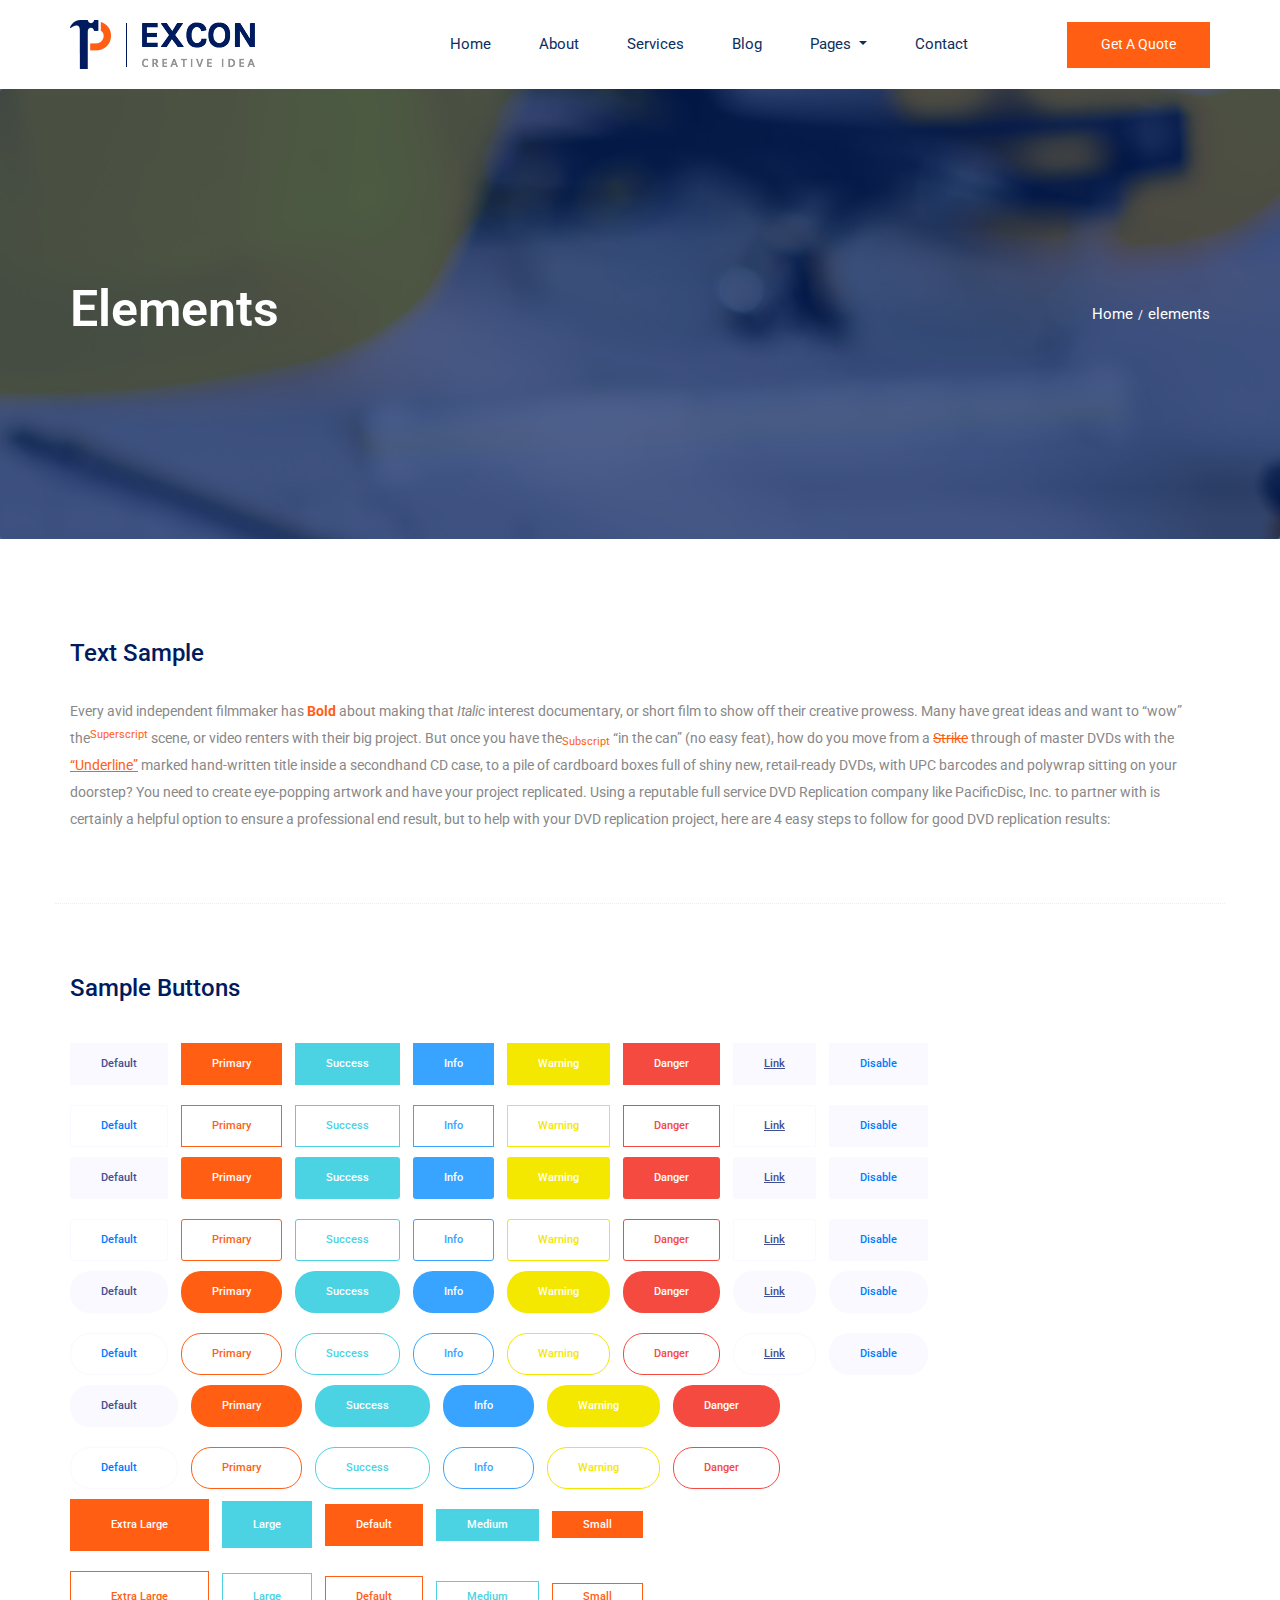
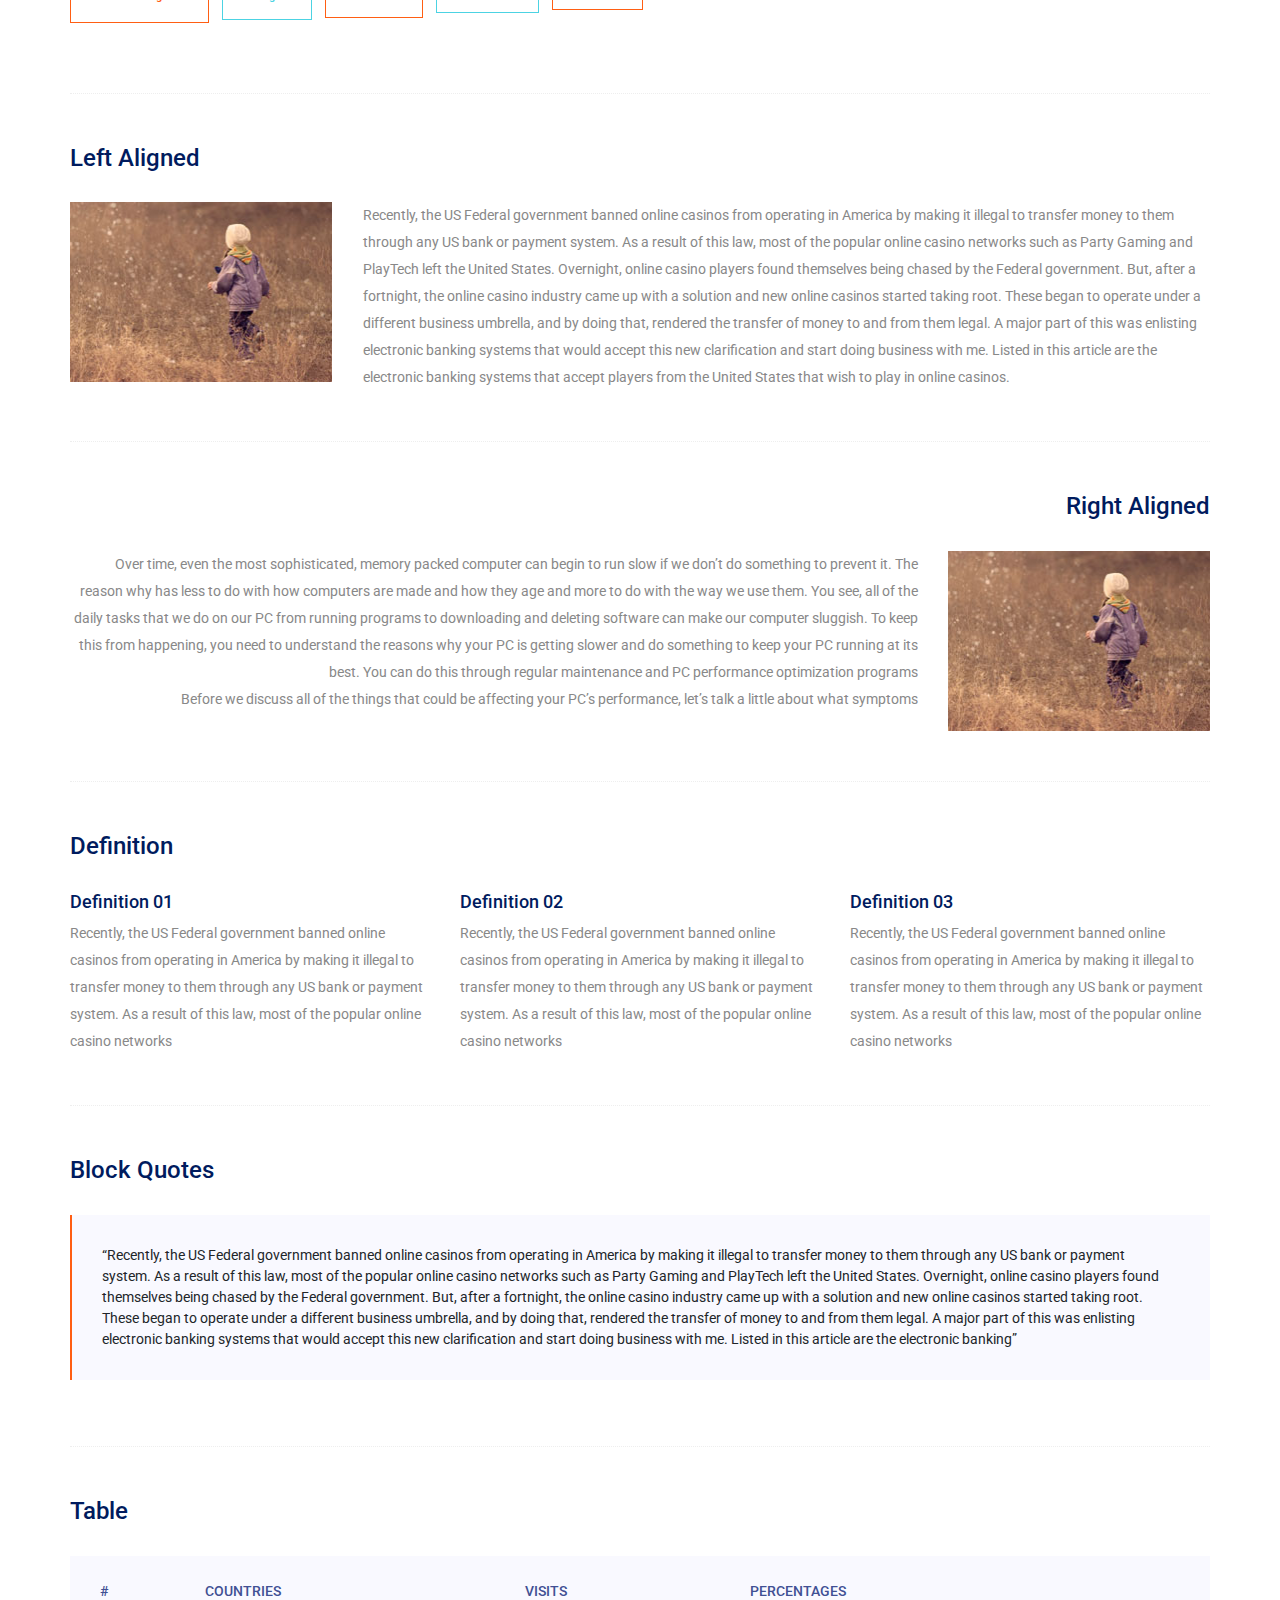
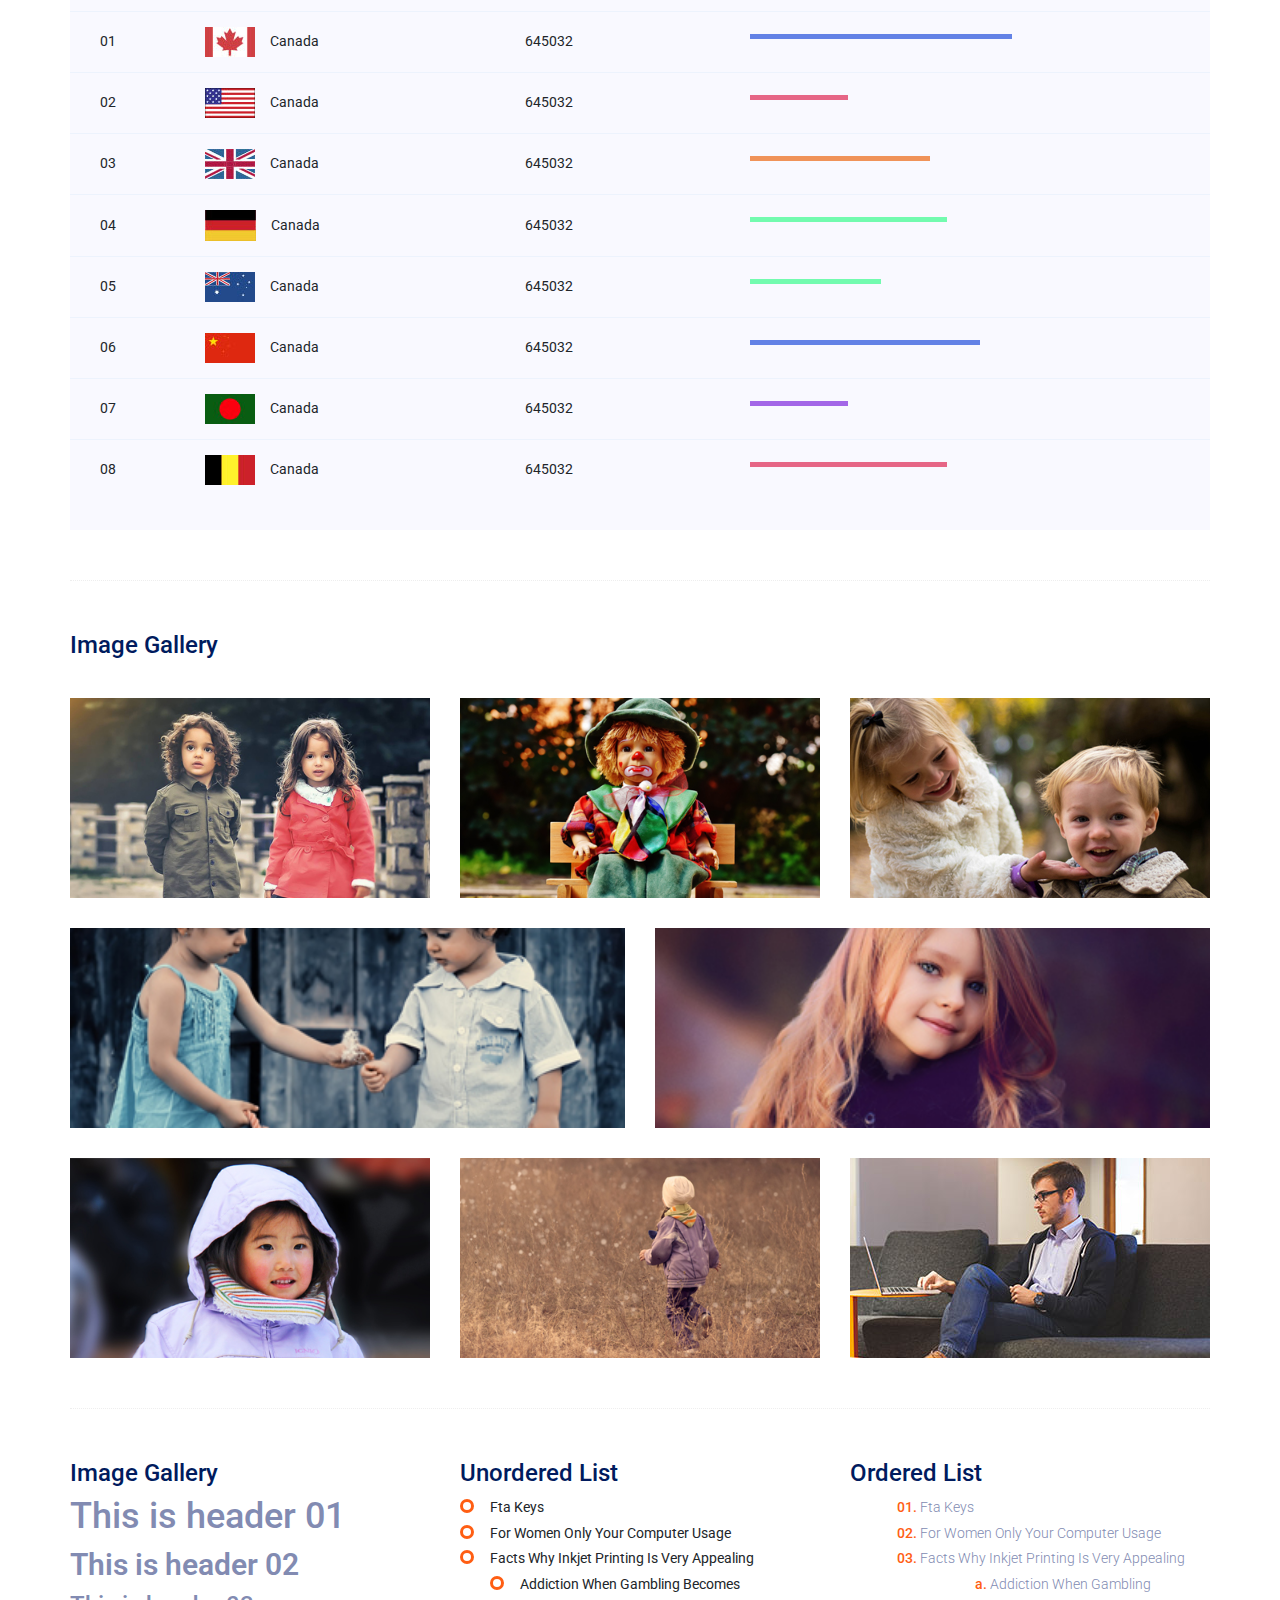
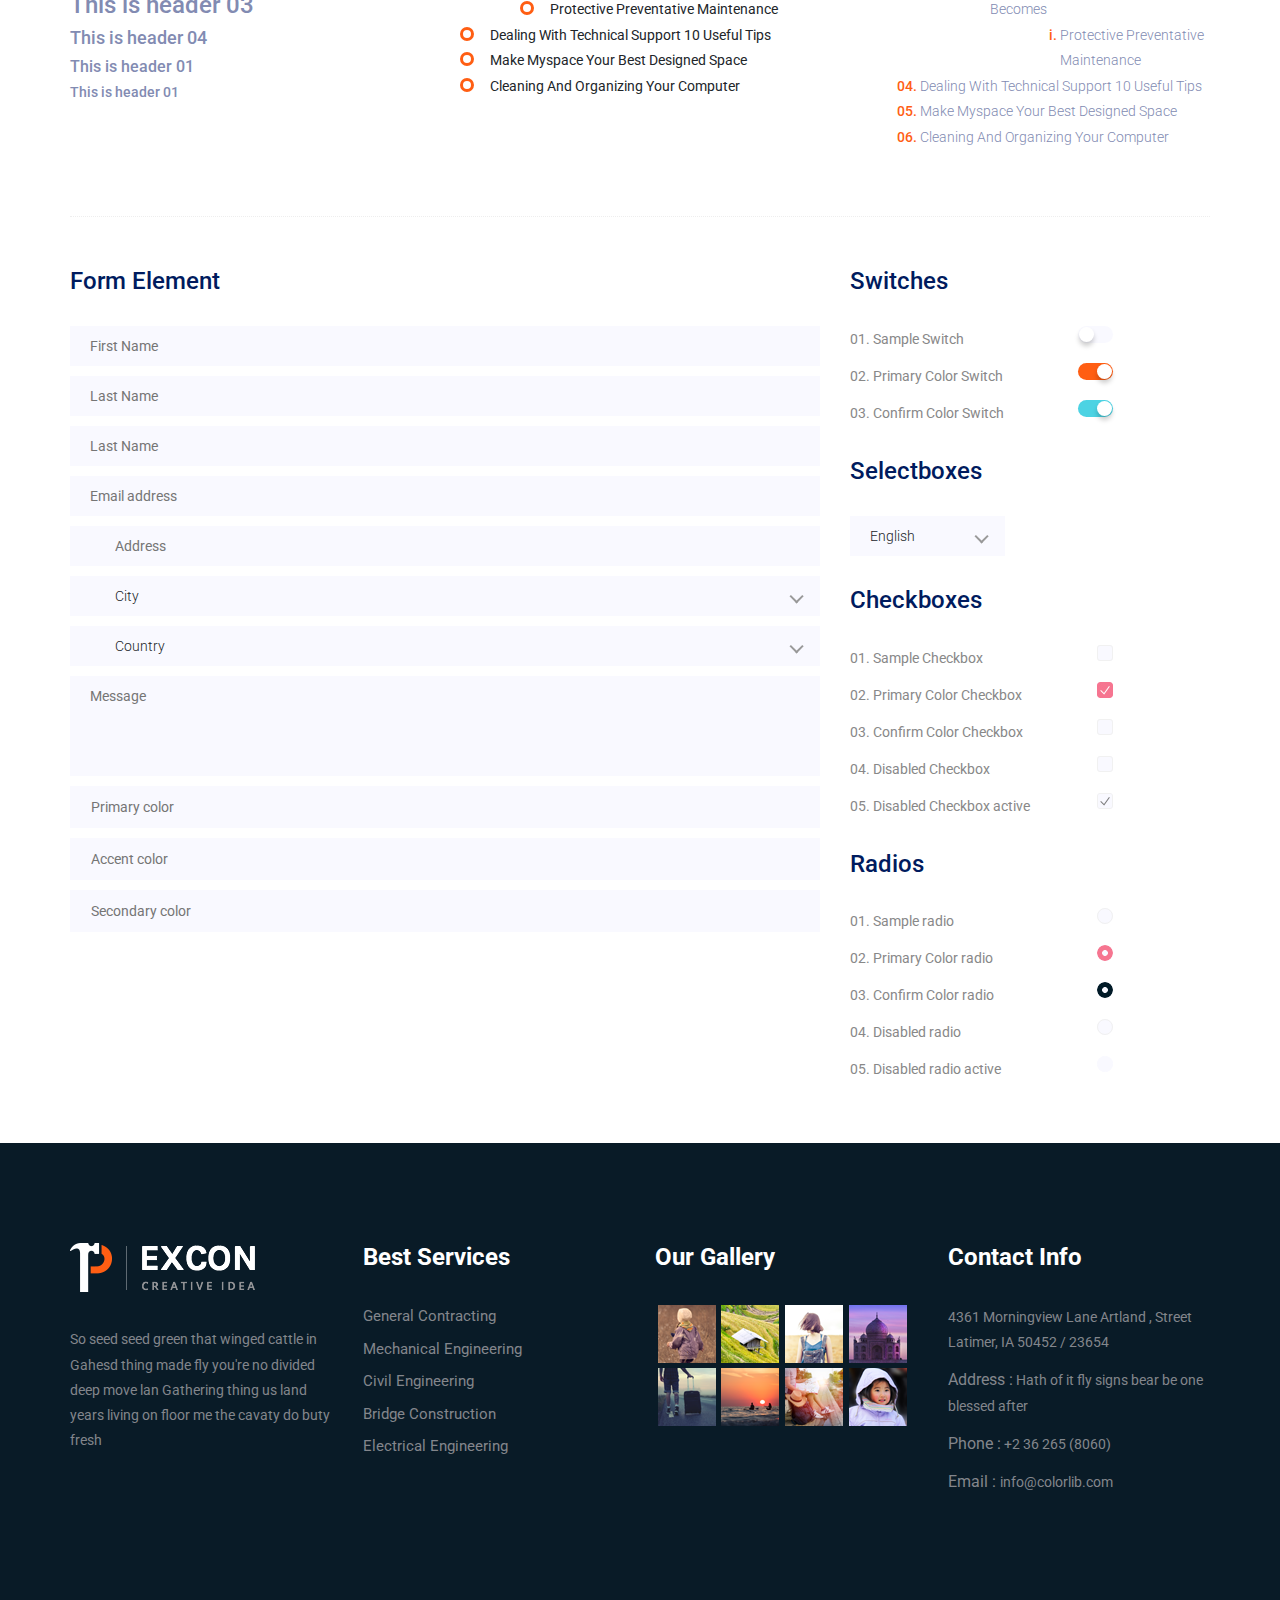
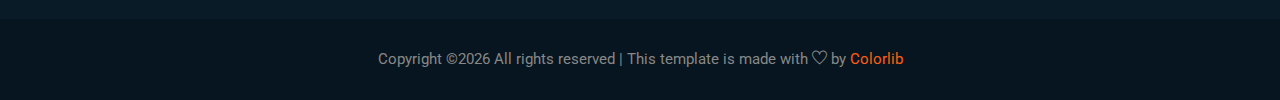
<file: elements.html>
<!doctype html>
<html lang="en">

<head>
    <!-- Required meta tags -->
    <meta charset="utf-8">
    <meta name="viewport" content="width=device-width, initial-scale=1, shrink-to-fit=no">
    <title>Excon</title>
    <link rel="icon" href="img/favicon.png">
    <!-- Bootstrap CSS -->
    <link rel="stylesheet" href="css/bootstrap.min.css">
    <!-- animate CSS -->
    <link rel="stylesheet" href="css/animate.css">
    <!-- owl carousel CSS -->
    <link rel="stylesheet" href="css/owl.carousel.min.css">
    <!-- themify CSS -->
    <link rel="stylesheet" href="css/themify-icons.css">
    <!-- flaticon CSS -->
    <link rel="stylesheet" href="css/flaticon.css">
    <!-- font awesome CSS -->
    <link rel="stylesheet" href="css/magnific-popup.css">
    <!-- swiper CSS -->
	<link rel="stylesheet" href="css/slick.css">
	<!-- swiper CSS -->
    <link rel="stylesheet" href="css/nice-select.css">
    <!-- style CSS -->
    <link rel="stylesheet" href="css/style.css">
</head>

<body>
    <!--::header part start::-->
    <header class="main_menu home_menu">
        <div class="container">
            <div class="row align-items-center">
                <div class="col-lg-12">
                    <nav class="navbar navbar-expand-lg navbar-light">
                        <a class="navbar-brand" href="index.html"> <img src="img/logo.png" alt="logo"> </a>
                        <button class="navbar-toggler" type="button" data-toggle="collapse"
                            data-target="#navbarSupportedContent" aria-controls="navbarSupportedContent"
                            aria-expanded="false" aria-label="Toggle navigation">
                            <span class="ti-menu"></span>
                        </button>

                        <div class="collapse navbar-collapse main-menu-item justify-content-end"
                            id="navbarSupportedContent">
                            <ul class="navbar-nav align-items-center">
                                <li class="nav-item">
                                    <a class="nav-link" href="index.html">Home</a>
                                </li>
                                <li class="nav-item">
                                    <a class="nav-link" href="about.html">About</a>
                                </li>
                                <li class="nav-item">
                                    <a class="nav-link" href="services.html">services</a>
                                </li> 
                                <li class="nav-item">
                                    <a class="nav-link" href="blog.html">Blog</a>
                                </li>
                                <li class="nav-item dropdown">
                                    <a class="nav-link dropdown-toggle" href="blog.html" id="navbarDropdown" role="button" data-toggle="dropdown" aria-haspopup="true" aria-expanded="false">
                                        Pages
                                    </a>
                                    <div class="dropdown-menu" aria-labelledby="navbarDropdown">
                                        <a class="dropdown-item" href="project.html">project</a>
                                        <a class="dropdown-item" href="project_details.html">project details</a>
                                        <a class="dropdown-item" href="single-blog.html">Single blog</a>
                                        <a class="dropdown-item" href="elements.html">Elements</a>
                                    </div>
                                </li>
                                <li class="nav-item">
                                    <a class="nav-link" href="contact.html">Contact</a>
                                </li>
                                <li class="d-none d-lg-block">
                                    <a class="btn_1" href="#">Get a Quote</a>
                                </li>
                            </ul>
                        </div>
                    </nav>
                </div>
            </div>
        </div>
    </header>
    <!-- Header part end-->

    <!-- breadcrumb start-->
    <section class="breadcrumb breadcrumb_bg align-items-center">
        <div class="container">
            <div class="row align-items-center justify-content-between">
                <div class="col-sm-6">
                    <div class="breadcrumb_tittle text-left">
                        <h2>elements</h2>
                    </div>
                </div>
                <div class="col-sm-6">
                    <div class="breadcrumb_content text-right">
                        <p>Home<span>/</span>elements</p>
                    </div>
                </div>
            </div>
        </div>
    </section>
    <!-- breadcrumb start-->


	<!-- Start Sample Area -->
	<section class="sample-text-area">
		<div class="container box_1170">
			<h3 class="text-heading">Text Sample</h3>
			<p class="sample-text">
				Every avid independent filmmaker has <b>Bold</b> about making that <i>Italic</i> interest documentary, or short
				film to show off their creative prowess. Many have great ideas and want to “wow” the<sup>Superscript</sup> scene,
				or video renters with their big project. But once you have the<sub>Subscript</sub> “in the can” (no easy feat), how
				do you move from a <del>Strike</del> through of master DVDs with the <u>“Underline”</u> marked hand-written title
				inside a secondhand CD case, to a pile of cardboard boxes full of shiny new, retail-ready DVDs, with UPC barcodes
				and polywrap sitting on your doorstep? You need to create eye-popping artwork and have your project replicated.
				Using a reputable full service DVD Replication company like PacificDisc, Inc. to partner with is certainly a
				helpful option to ensure a professional end result, but to help with your DVD replication project, here are 4 easy
				steps to follow for good DVD replication results:

			</p>
		</div>
	</section>
	<!-- End Sample Area -->

	<!-- Start Button -->
	<section class="button-area">
		<div class="container box_1170 border-top-generic">
			<h3 class="text-heading">Sample Buttons</h3>
			<div class="button-group-area">
				<a href="#" class="genric-btn default">Default</a>
				<a href="#" class="genric-btn primary">Primary</a>
				<a href="#" class="genric-btn success">Success</a>
				<a href="#" class="genric-btn info">Info</a>
				<a href="#" class="genric-btn warning">Warning</a>
				<a href="#" class="genric-btn danger">Danger</a>
				<a href="#" class="genric-btn link">Link</a>
				<a href="#" class="genric-btn disable">Disable</a>
			</div>
			<div class="button-group-area mt-10">
				<a href="#" class="genric-btn default-border">Default</a>
				<a href="#" class="genric-btn primary-border">Primary</a>
				<a href="#" class="genric-btn success-border">Success</a>
				<a href="#" class="genric-btn info-border">Info</a>
				<a href="#" class="genric-btn warning-border">Warning</a>
				<a href="#" class="genric-btn danger-border">Danger</a>
				<a href="#" class="genric-btn link-border">Link</a>
				<a href="#" class="genric-btn disable">Disable</a>
			</div>
			<div class="button-group-area mt-40">
				<a href="#" class="genric-btn default radius">Default</a>
				<a href="#" class="genric-btn primary radius">Primary</a>
				<a href="#" class="genric-btn success radius">Success</a>
				<a href="#" class="genric-btn info radius">Info</a>
				<a href="#" class="genric-btn warning radius">Warning</a>
				<a href="#" class="genric-btn danger radius">Danger</a>
				<a href="#" class="genric-btn link radius">Link</a>
				<a href="#" class="genric-btn disable radius">Disable</a>
			</div>
			<div class="button-group-area mt-10">
				<a href="#" class="genric-btn default-border radius">Default</a>
				<a href="#" class="genric-btn primary-border radius">Primary</a>
				<a href="#" class="genric-btn success-border radius">Success</a>
				<a href="#" class="genric-btn info-border radius">Info</a>
				<a href="#" class="genric-btn warning-border radius">Warning</a>
				<a href="#" class="genric-btn danger-border radius">Danger</a>
				<a href="#" class="genric-btn link-border radius">Link</a>
				<a href="#" class="genric-btn disable radius">Disable</a>
			</div>
			<div class="button-group-area mt-40">
				<a href="#" class="genric-btn default circle">Default</a>
				<a href="#" class="genric-btn primary circle">Primary</a>
				<a href="#" class="genric-btn success circle">Success</a>
				<a href="#" class="genric-btn info circle">Info</a>
				<a href="#" class="genric-btn warning circle">Warning</a>
				<a href="#" class="genric-btn danger circle">Danger</a>
				<a href="#" class="genric-btn link circle">Link</a>
				<a href="#" class="genric-btn disable circle">Disable</a>
			</div>
			<div class="button-group-area mt-10">
				<a href="#" class="genric-btn default-border circle">Default</a>
				<a href="#" class="genric-btn primary-border circle">Primary</a>
				<a href="#" class="genric-btn success-border circle">Success</a>
				<a href="#" class="genric-btn info-border circle">Info</a>
				<a href="#" class="genric-btn warning-border circle">Warning</a>
				<a href="#" class="genric-btn danger-border circle">Danger</a>
				<a href="#" class="genric-btn link-border circle">Link</a>
				<a href="#" class="genric-btn disable circle">Disable</a>
			</div>
			<div class="button-group-area mt-40">
				<a href="#" class="genric-btn default circle arrow">Default<span class="lnr lnr-arrow-right"></span></a>
				<a href="#" class="genric-btn primary circle arrow">Primary<span class="lnr lnr-arrow-right"></span></a>
				<a href="#" class="genric-btn success circle arrow">Success<span class="lnr lnr-arrow-right"></span></a>
				<a href="#" class="genric-btn info circle arrow">Info<span class="lnr lnr-arrow-right"></span></a>
				<a href="#" class="genric-btn warning circle arrow">Warning<span class="lnr lnr-arrow-right"></span></a>
				<a href="#" class="genric-btn danger circle arrow">Danger<span class="lnr lnr-arrow-right"></span></a>
			</div>
			<div class="button-group-area mt-10">
				<a href="#" class="genric-btn default-border circle arrow">Default<span class="lnr lnr-arrow-right"></span></a>
				<a href="#" class="genric-btn primary-border circle arrow">Primary<span class="lnr lnr-arrow-right"></span></a>
				<a href="#" class="genric-btn success-border circle arrow">Success<span class="lnr lnr-arrow-right"></span></a>
				<a href="#" class="genric-btn info-border circle arrow">Info<span class="lnr lnr-arrow-right"></span></a>
				<a href="#" class="genric-btn warning-border circle arrow">Warning<span class="lnr lnr-arrow-right"></span></a>
				<a href="#" class="genric-btn danger-border circle arrow">Danger<span class="lnr lnr-arrow-right"></span></a>
			</div>
			<div class="button-group-area mt-40">
				<a href="#" class="genric-btn primary e-large">Extra Large</a>
				<a href="#" class="genric-btn success large">Large</a>
				<a href="#" class="genric-btn primary">Default</a>
				<a href="#" class="genric-btn success medium">Medium</a>
				<a href="#" class="genric-btn primary small">Small</a>
			</div>
			<div class="button-group-area mt-10">
				<a href="#" class="genric-btn primary-border e-large">Extra Large</a>
				<a href="#" class="genric-btn success-border large">Large</a>
				<a href="#" class="genric-btn primary-border">Default</a>
				<a href="#" class="genric-btn success-border medium">Medium</a>
				<a href="#" class="genric-btn primary-border small">Small</a>
			</div>
		</div>
	</section>
	<!-- End Button -->

	<!-- Start Align Area -->
	<div class="whole-wrap">
		<div class="container box_1170">
			<div class="section-top-border">
				<h3 class="mb-30">Left Aligned</h3>
				<div class="row">
					<div class="col-md-3">
						<img src="img/elements/d.jpg" alt="" class="img-fluid">
					</div>
					<div class="col-md-9 mt-sm-20">
						<p>Recently, the US Federal government banned online casinos from operating in America by making it illegal to
							transfer money to them through any US bank or payment system. As a result of this law, most of the popular
							online casino networks such as Party Gaming and PlayTech left the United States. Overnight, online casino
							players found themselves being chased by the Federal government. But, after a fortnight, the online casino
							industry came up with a solution and new online casinos started taking root. These began to operate under a
							different business umbrella, and by doing that, rendered the transfer of money to and from them legal. A major
							part of this was enlisting electronic banking systems that would accept this new clarification and start doing
							business with me. Listed in this article are the electronic banking systems that accept players from the United
							States that wish to play in online casinos.</p>
					</div>
				</div>
			</div>
			<div class="section-top-border text-right">
				<h3 class="mb-30">Right Aligned</h3>
				<div class="row">
					<div class="col-md-9">
						<p class="text-right">Over time, even the most sophisticated, memory packed computer can begin to run slow if we
							don’t do something to prevent it. The reason why has less to do with how computers are made and how they age and
							more to do with the way we use them. You see, all of the daily tasks that we do on our PC from running programs
							to downloading and deleting software can make our computer sluggish. To keep this from happening, you need to
							understand the reasons why your PC is getting slower and do something to keep your PC running at its best. You
							can do this through regular maintenance and PC performance optimization programs</p>
						<p class="text-right">Before we discuss all of the things that could be affecting your PC’s performance, let’s
							talk a little about what symptoms</p>
					</div>
					<div class="col-md-3">
						<img src="img/elements/d.jpg" alt="" class="img-fluid">
					</div>
				</div>
			</div>
			<div class="section-top-border">
				<h3 class="mb-30">Definition</h3>
				<div class="row">
					<div class="col-md-4">
						<div class="single-defination">
							<h4 class="mb-20">Definition 01</h4>
							<p>Recently, the US Federal government banned online casinos from operating in America by making it illegal to
								transfer money to them through any US bank or payment system. As a result of this law, most of the popular
								online casino networks</p>
						</div>
					</div>
					<div class="col-md-4">
						<div class="single-defination">
							<h4 class="mb-20">Definition 02</h4>
							<p>Recently, the US Federal government banned online casinos from operating in America by making it illegal to
								transfer money to them through any US bank or payment system. As a result of this law, most of the popular
								online casino networks</p>
						</div>
					</div>
					<div class="col-md-4">
						<div class="single-defination">
							<h4 class="mb-20">Definition 03</h4>
							<p>Recently, the US Federal government banned online casinos from operating in America by making it illegal to
								transfer money to them through any US bank or payment system. As a result of this law, most of the popular
								online casino networks</p>
						</div>
					</div>
				</div>
			</div>
			<div class="section-top-border">
				<h3 class="mb-30">Block Quotes</h3>
				<div class="row">
					<div class="col-lg-12">
						<blockquote class="generic-blockquote">
							“Recently, the US Federal government banned online casinos from operating in America by making it illegal to
							transfer money to them through any US bank or payment system. As a result of this law, most of the popular
							online casino networks such as Party Gaming and PlayTech left the United States. Overnight, online casino
							players found themselves being chased by the Federal government. But, after a fortnight, the online casino
							industry came up with a solution and new online casinos started taking root. These began to operate under a
							different business umbrella, and by doing that, rendered the transfer of money to and from them legal. A major
							part of this was enlisting electronic banking systems that would accept this new clarification and start doing
							business with me. Listed in this article are the electronic banking”
						</blockquote>
					</div>
				</div>
			</div>
			<div class="section-top-border">
				<h3 class="mb-30">Table</h3>
				<div class="progress-table-wrap">
					<div class="progress-table">
						<div class="table-head">
							<div class="serial">#</div>
							<div class="country">Countries</div>
							<div class="visit">Visits</div>
							<div class="percentage">Percentages</div>
						</div>
						<div class="table-row">
							<div class="serial">01</div>
							<div class="country"> <img src="img/elements/f1.jpg" alt="flag">Canada</div>
							<div class="visit">645032</div>
							<div class="percentage">
								<div class="progress">
									<div class="progress-bar color-1" role="progressbar" style="width: 80%" aria-valuenow="80" aria-valuemin="0"
									 aria-valuemax="100"></div>
								</div>
							</div>
						</div>
						<div class="table-row">
							<div class="serial">02</div>
							<div class="country"> <img src="img/elements/f2.jpg" alt="flag">Canada</div>
							<div class="visit">645032</div>
							<div class="percentage">
								<div class="progress">
									<div class="progress-bar color-2" role="progressbar" style="width: 30%" aria-valuenow="30" aria-valuemin="0"
									 aria-valuemax="100"></div>
								</div>
							</div>
						</div>
						<div class="table-row">
							<div class="serial">03</div>
							<div class="country"> <img src="img/elements/f3.jpg" alt="flag">Canada</div>
							<div class="visit">645032</div>
							<div class="percentage">
								<div class="progress">
									<div class="progress-bar color-3" role="progressbar" style="width: 55%" aria-valuenow="55" aria-valuemin="0"
									 aria-valuemax="100"></div>
								</div>
							</div>
						</div>
						<div class="table-row">
							<div class="serial">04</div>
							<div class="country"> <img src="img/elements/f4.jpg" alt="flag">Canada</div>
							<div class="visit">645032</div>
							<div class="percentage">
								<div class="progress">
									<div class="progress-bar color-4" role="progressbar" style="width: 60%" aria-valuenow="60" aria-valuemin="0"
									 aria-valuemax="100"></div>
								</div>
							</div>
						</div>
						<div class="table-row">
							<div class="serial">05</div>
							<div class="country"> <img src="img/elements/f5.jpg" alt="flag">Canada</div>
							<div class="visit">645032</div>
							<div class="percentage">
								<div class="progress">
									<div class="progress-bar color-5" role="progressbar" style="width: 40%" aria-valuenow="40" aria-valuemin="0"
									 aria-valuemax="100"></div>
								</div>
							</div>
						</div>
						<div class="table-row">
							<div class="serial">06</div>
							<div class="country"> <img src="img/elements/f6.jpg" alt="flag">Canada</div>
							<div class="visit">645032</div>
							<div class="percentage">
								<div class="progress">
									<div class="progress-bar color-6" role="progressbar" style="width: 70%" aria-valuenow="70" aria-valuemin="0"
									 aria-valuemax="100"></div>
								</div>
							</div>
						</div>
						<div class="table-row">
							<div class="serial">07</div>
							<div class="country"> <img src="img/elements/f7.jpg" alt="flag">Canada</div>
							<div class="visit">645032</div>
							<div class="percentage">
								<div class="progress">
									<div class="progress-bar color-7" role="progressbar" style="width: 30%" aria-valuenow="30" aria-valuemin="0"
									 aria-valuemax="100"></div>
								</div>
							</div>
						</div>
						<div class="table-row">
							<div class="serial">08</div>
							<div class="country"> <img src="img/elements/f8.jpg" alt="flag">Canada</div>
							<div class="visit">645032</div>
							<div class="percentage">
								<div class="progress">
									<div class="progress-bar color-8" role="progressbar" style="width: 60%" aria-valuenow="60" aria-valuemin="0"
									 aria-valuemax="100"></div>
								</div>
							</div>
						</div>
					</div>
				</div>
			</div>
			<div class="section-top-border">
				<h3>Image Gallery</h3>
				<div class="row gallery-item">
					<div class="col-md-4">
						<a href="img/elements/g1.jpg" class="img-pop-up">
							<div class="single-gallery-image" style="background: url(img/elements/g1.jpg);"></div>
						</a>
					</div>
					<div class="col-md-4">
						<a href="img/elements/g2.jpg" class="img-pop-up">
							<div class="single-gallery-image" style="background: url(img/elements/g2.jpg);"></div>
						</a>
					</div>
					<div class="col-md-4">
						<a href="img/elements/g3.jpg" class="img-pop-up">
							<div class="single-gallery-image" style="background: url(img/elements/g3.jpg);"></div>
						</a>
					</div>
					<div class="col-md-6">
						<a href="img/elements/g4.jpg" class="img-pop-up">
							<div class="single-gallery-image" style="background: url(img/elements/g4.jpg);"></div>
						</a>
					</div>
					<div class="col-md-6">
						<a href="img/elements/g5.jpg" class="img-pop-up">
							<div class="single-gallery-image" style="background: url(img/elements/g5.jpg);"></div>
						</a>
					</div>
					<div class="col-md-4">
						<a href="img/elements/g6.jpg" class="img-pop-up">
							<div class="single-gallery-image" style="background: url(img/elements/g6.jpg);"></div>
						</a>
					</div>
					<div class="col-md-4">
						<a href="img/elements/g7.jpg" class="img-pop-up">
							<div class="single-gallery-image" style="background: url(img/elements/g7.jpg);"></div>
						</a>
					</div>
					<div class="col-md-4">
						<a href="img/elements/g8.jpg" class="img-pop-up">
							<div class="single-gallery-image" style="background: url(img/elements/g8.jpg);"></div>
						</a>
					</div>
				</div>
			</div>
			<div class="section-top-border">
				<div class="row">
					<div class="col-md-4">
						<h3 class="mb-20">Image Gallery</h3>
						<div class="typography">
							<h1>This is header 01</h1>
							<h2>This is header 02</h2>
							<h3>This is header 03</h3>
							<h4>This is header 04</h4>
							<h5>This is header 01</h5>
							<h6>This is header 01</h6>
						</div>
					</div>
					<div class="col-md-4 mt-sm-30">
						<h3 class="mb-20">Unordered List</h3>
						<div class="">
							<ul class="unordered-list">
								<li>Fta Keys</li>
								<li>For Women Only Your Computer Usage</li>
								<li>Facts Why Inkjet Printing Is Very Appealing
									<ul>
										<li>Addiction When Gambling Becomes
											<ul>
												<li>Protective Preventative Maintenance</li>
											</ul>
										</li>
									</ul>
								</li>
								<li>Dealing With Technical Support 10 Useful Tips</li>
								<li>Make Myspace Your Best Designed Space</li>
								<li>Cleaning And Organizing Your Computer</li>
							</ul>
						</div>
					</div>
					<div class="col-md-4 mt-sm-30">
						<h3 class="mb-20">Ordered List</h3>
						<div class="">
							<ol class="ordered-list">
								<li><span>Fta Keys</span></li>
								<li><span>For Women Only Your Computer Usage</span></li>
								<li><span>Facts Why Inkjet Printing Is Very Appealing</span>
									<ol class="ordered-list-alpha">
										<li><span>Addiction When Gambling Becomes</span>
											<ol class="ordered-list-roman">
												<li><span>Protective Preventative Maintenance</span></li>
											</ol>
										</li>
									</ol>
								</li>
								<li><span>Dealing With Technical Support 10 Useful Tips</span></li>
								<li><span>Make Myspace Your Best Designed Space</span></li>
								<li><span>Cleaning And Organizing Your Computer</span></li>
							</ol>
						</div>
					</div>
				</div>
			</div>
			<div class="section-top-border">
				<div class="row">
					<div class="col-lg-8 col-md-8">
						<h3 class="mb-30">Form Element</h3>
						<form action="#">
							<div class="mt-10">
								<input type="text" name="first_name" placeholder="First Name" onfocus="this.placeholder = ''" onblur="this.placeholder = 'First Name'"
								 required class="single-input">
							</div>
							<div class="mt-10">
								<input type="text" name="last_name" placeholder="Last Name" onfocus="this.placeholder = ''" onblur="this.placeholder = 'Last Name'"
								 required class="single-input">
							</div>
							<div class="mt-10">
								<input type="text" name="last_name" placeholder="Last Name" onfocus="this.placeholder = ''" onblur="this.placeholder = 'Last Name'"
								 required class="single-input">
							</div>
							<div class="mt-10">
								<input type="email" name="EMAIL" placeholder="Email address" onfocus="this.placeholder = ''" onblur="this.placeholder = 'Email address'"
								 required class="single-input">
							</div>
							<div class="input-group-icon mt-10">
								<div class="icon"><i class="fa fa-thumb-tack" aria-hidden="true"></i></div>
								<input type="text" name="address" placeholder="Address" onfocus="this.placeholder = ''" onblur="this.placeholder = 'Address'"
								 required class="single-input">
							</div>
							<div class="input-group-icon mt-10">
								<div class="icon"><i class="fa fa-plane" aria-hidden="true"></i></div>
								<div class="form-select" id="default-select"">
											<select>
												<option value=" 1">City</option>
									<option value="1">Dhaka</option>
									<option value="1">Dilli</option>
									<option value="1">Newyork</option>
									<option value="1">Islamabad</option>
									</select>
								</div>
							</div>
							<div class="input-group-icon mt-10">
								<div class="icon"><i class="fa fa-globe" aria-hidden="true"></i></div>
								<div class="form-select" id="default-select"">
											<select>
												<option value=" 1">Country</option>
									<option value="1">Bangladesh</option>
									<option value="1">India</option>
									<option value="1">England</option>
									<option value="1">Srilanka</option>
									</select>
								</div>
							</div>

							<div class="mt-10">
								<textarea class="single-textarea" placeholder="Message" onfocus="this.placeholder = ''" onblur="this.placeholder = 'Message'"
								 required></textarea>
							</div>
							<!-- For Gradient Border Use -->
							<!-- <div class="mt-10">
										<div class="primary-input">
											<input id="primary-input" type="text" name="first_name" placeholder="Primary color" onfocus="this.placeholder = ''" onblur="this.placeholder = 'Primary color'">
											<label for="primary-input"></label>
										</div>
									</div> -->
							<div class="mt-10">
								<input type="text" name="first_name" placeholder="Primary color" onfocus="this.placeholder = ''" onblur="this.placeholder = 'Primary color'"
								 required class="single-input-primary">
							</div>
							<div class="mt-10">
								<input type="text" name="first_name" placeholder="Accent color" onfocus="this.placeholder = ''" onblur="this.placeholder = 'Accent color'"
								 required class="single-input-accent">
							</div>
							<div class="mt-10">
								<input type="text" name="first_name" placeholder="Secondary color" onfocus="this.placeholder = ''" onblur="this.placeholder = 'Secondary color'"
								 required class="single-input-secondary">
							</div>
						</form>
					</div>
					<div class="col-lg-3 col-md-4 mt-sm-30">
						<div class="single-element-widget">
							<h3 class="mb-30">Switches</h3>
							<div class="switch-wrap d-flex justify-content-between">
								<p>01. Sample Switch</p>
								<div class="primary-switch">
									<input type="checkbox" id="default-switch">
									<label for="default-switch"></label>
								</div>
							</div>
							<div class="switch-wrap d-flex justify-content-between">
								<p>02. Primary Color Switch</p>
								<div class="primary-switch">
									<input type="checkbox" id="primary-switch" checked>
									<label for="primary-switch"></label>
								</div>
							</div>
							<div class="switch-wrap d-flex justify-content-between">
								<p>03. Confirm Color Switch</p>
								<div class="confirm-switch">
									<input type="checkbox" id="confirm-switch" checked>
									<label for="confirm-switch"></label>
								</div>
							</div>
						</div>
						<div class="single-element-widget mt-30">
							<h3 class="mb-30">Selectboxes</h3>
							<div class="default-select" id="default-select"">
										<select>
											<option value=" 1">English</option>
								<option value="1">Spanish</option>
								<option value="1">Arabic</option>
								<option value="1">Portuguise</option>
								<option value="1">Bengali</option>
								</select>
							</div>
						</div>
						<div class="single-element-widget mt-30">
							<h3 class="mb-30">Checkboxes</h3>
							<div class="switch-wrap d-flex justify-content-between">
								<p>01. Sample Checkbox</p>
								<div class="primary-checkbox">
									<input type="checkbox" id="default-checkbox">
									<label for="default-checkbox"></label>
								</div>
							</div>
							<div class="switch-wrap d-flex justify-content-between">
								<p>02. Primary Color Checkbox</p>
								<div class="primary-checkbox">
									<input type="checkbox" id="primary-checkbox" checked>
									<label for="primary-checkbox"></label>
								</div>
							</div>
							<div class="switch-wrap d-flex justify-content-between">
								<p>03. Confirm Color Checkbox</p>
								<div class="confirm-checkbox">
									<input type="checkbox" id="confirm-checkbox">
									<label for="confirm-checkbox"></label>
								</div>
							</div>
							<div class="switch-wrap d-flex justify-content-between">
								<p>04. Disabled Checkbox</p>
								<div class="disabled-checkbox">
									<input type="checkbox" id="disabled-checkbox" disabled>
									<label for="disabled-checkbox"></label>
								</div>
							</div>
							<div class="switch-wrap d-flex justify-content-between">
								<p>05. Disabled Checkbox active</p>
								<div class="disabled-checkbox">
									<input type="checkbox" id="disabled-checkbox-active" checked disabled>
									<label for="disabled-checkbox-active"></label>
								</div>
							</div>
						</div>
						<div class="single-element-widget mt-30">
							<h3 class="mb-30">Radios</h3>
							<div class="switch-wrap d-flex justify-content-between">
								<p>01. Sample radio</p>
								<div class="primary-radio">
									<input type="checkbox" id="default-radio">
									<label for="default-radio"></label>
								</div>
							</div>
							<div class="switch-wrap d-flex justify-content-between">
								<p>02. Primary Color radio</p>
								<div class="primary-radio">
									<input type="checkbox" id="primary-radio" checked>
									<label for="primary-radio"></label>
								</div>
							</div>
							<div class="switch-wrap d-flex justify-content-between">
								<p>03. Confirm Color radio</p>
								<div class="confirm-radio">
									<input type="checkbox" id="confirm-radio" checked>
									<label for="confirm-radio"></label>
								</div>
							</div>
							<div class="switch-wrap d-flex justify-content-between">
								<p>04. Disabled radio</p>
								<div class="disabled-radio">
									<input type="checkbox" id="disabled-radio" disabled>
									<label for="disabled-radio"></label>
								</div>
							</div>
							<div class="switch-wrap d-flex justify-content-between">
								<p>05. Disabled radio active</p>
								<div class="disabled-radio">
									<input type="checkbox" id="disabled-radio-active" checked disabled>
									<label for="disabled-radio-active"></label>
								</div>
							</div>
						</div>
					</div>
				</div>
			</div>
		</div>
	</div>
	<!-- End Align Area -->

	 <!-- footer part start-->
	 <footer class="footer-area">
        <div class="container">
            <div class="row justify-content-between">
                <div class="col-sm-6 col-md-4 col-xl-3">
                    <div class="single-footer-widget footer_1">
                        <a href="index.html"> <img src="img/footer_logo.png" alt=""> </a>
                        <p>So seed seed green that winged cattle in Gahesd thing made fly you're no divided deep move lan Gathering thing us land years living on floor me the cavaty do buty fresh</p>
                    </div>
                </div>
                <div class="col-xl-3 col-sm-6 col-md-4">
                    <div class="single-footer-widget footer_2">
                        <h4>Best Services</h4>
                        <div class="contact_info">
                            <ul>
                                <li>
                                    <a href="#">General Contracting</a>
                                </li>
                                <li>
                                    <a href="#">Mechanical Engineering</a>
                                </li>
                                <li>
                                    <a href="#">Civil Engineering</a>
                                </li>
                                <li>
                                    <a href="#">Bridge Construction</a>
                                </li>
                                <li>
                                    <a href="#">Electrical Engineering</a>
                                </li>
                            </ul>
                        </div>
                    </div>
                </div>
                <div class="col-xl-3 col-sm-6 col-md-4">
                    <div class="single-footer-widget footer_2">
                        <h4>Our Gallery</h4>
                        <div class="footer_img">
                            <a href="#"><img src="img/footer_img/footer_1.png" alt=""></a>
                            <a href="#"><img src="img/footer_img/footer_2.png" alt=""></a>
                            <a href="#"><img src="img/footer_img/footer_3.png" alt=""></a>
                            <a href="#"><img src="img/footer_img/footer_4.png" alt=""></a>
                            <a href="#"><img src="img/footer_img/footer_5.png" alt=""></a>
                            <a href="#"><img src="img/footer_img/footer_6.png" alt=""></a>
                            <a href="#"><img src="img/footer_img/footer_7.png" alt=""></a>
                            <a href="#"><img src="img/footer_img/footer_8.png" alt=""></a>
                        </div>
                    </div>
                </div>
                <div class="col-xl-3 col-sm-6 col-md-4">
                    <div class="single-footer-widget footer_2">
                        <h4>Contact info</h4>
                        <div class="contact_info"> 
                            <p>4361 Morningview Lane Artland , Street
                                    Latimer, IA 50452 / 23654</p>
                            <p><span> Address :</span> Hath of it fly signs bear be one blessed after </p>
                            <p><span> Phone :</span> +2 36 265 (8060)</p>
                            <p><span> Email : </span>info@colorlib.com </p>
                        </div>
                    </div>
                </div>
            </div>

        </div>
        <div class="container-fluid">
            <div class="row">
                <div class="col-lg-12">
                    <div class="copyright_part_text text-center">
                        <div class="row">
                            <div class="col-lg-12">
                                <p class="footer-text m-0"><!-- Link back to Colorlib can't be removed. Template is licensed under CC BY 3.0. -->
Copyright &copy;<script>document.write(new Date().getFullYear());</script> All rights reserved | This template is made with <i class="ti-heart" aria-hidden="true"></i> by <a href="https://colorlib.com" target="_blank">Colorlib</a>
<!-- Link back to Colorlib can't be removed. Template is licensed under CC BY 3.0. --></p>
                            </div>
                        </div>
                    </div>
                </div>
            </div>
        </div>
    </footer>
    <!-- footer part end-->

    <!-- jquery plugins here-->
    <!-- jquery -->
    <script src="js/jquery-1.12.1.min.js"></script>
    <!-- popper js -->
    <script src="js/popper.min.js"></script>
    <!-- bootstrap js -->
    <script src="js/bootstrap.min.js"></script>
    <!-- easing js -->
    <script src="js/jquery.magnific-popup.js"></script>
    <!-- swiper js -->
    <script src="js/swiper.min.js"></script>
    <!-- isotope js -->
    <script src="js/isotope.pkgd.min.js"></script>
    <!-- particles js -->
    <script src="js/owl.carousel.min.js"></script>
    <script src="js/jquery.nice-select.min.js"></script>
    <!-- swiper js -->
    <script src="js/slick.min.js"></script>
    <script src="js/jquery.counterup.min.js"></script>
    <script src="js/waypoints.min.js"></script>
    <!-- custom js -->
    <script src="js/custom.js"></script>
</body>

</html>
</file>
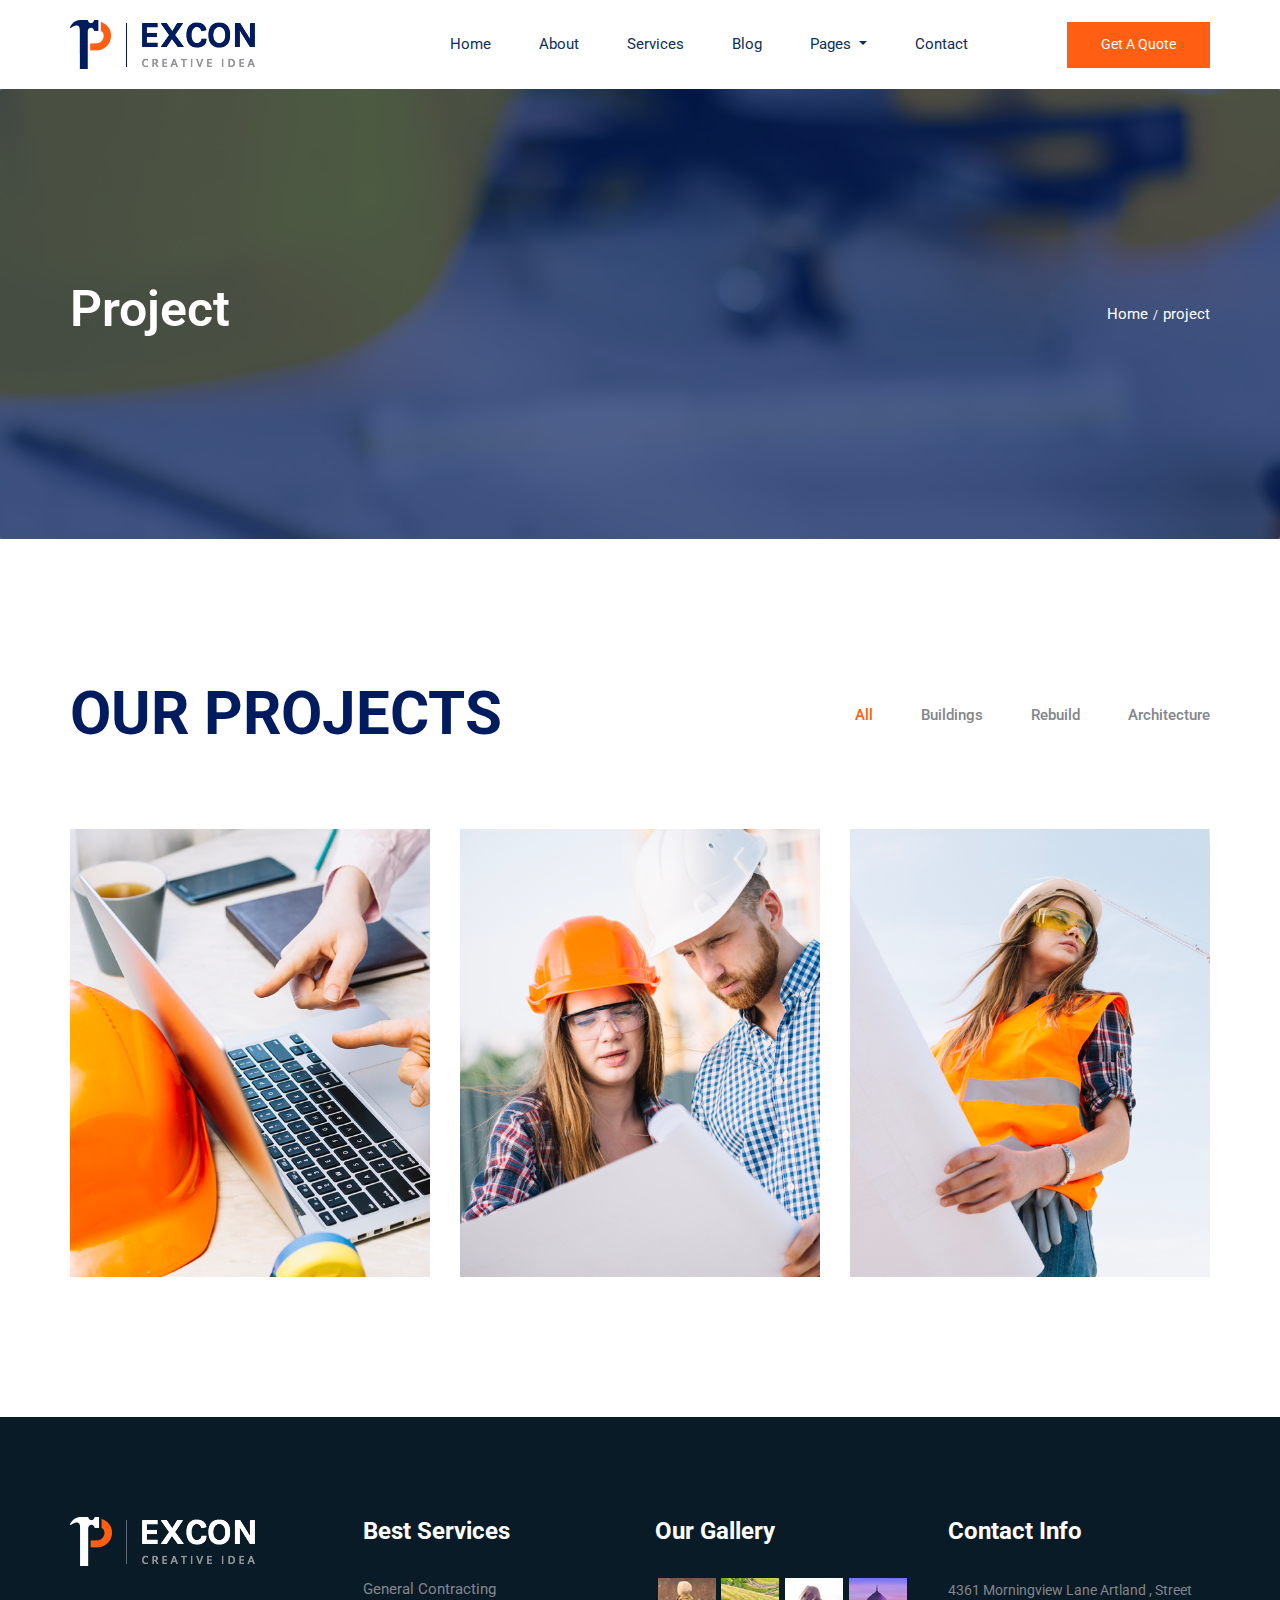
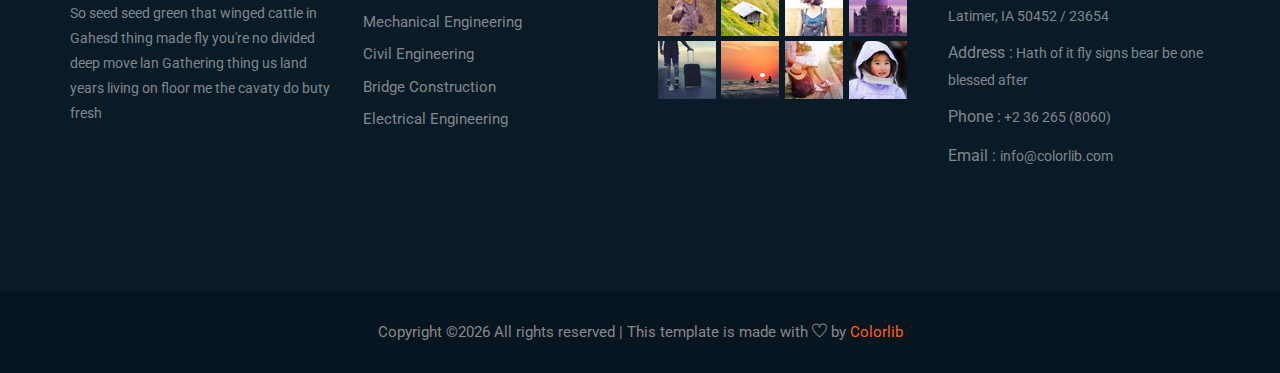
<file: project.html>
<!doctype html>
<html lang="en">

<head>
    <!-- Required meta tags -->
    <meta charset="utf-8">
    <meta name="viewport" content="width=device-width, initial-scale=1, shrink-to-fit=no">
    <title>Excon</title>
    <link rel="icon" href="img/favicon.png">
    <!-- Bootstrap CSS -->
    <link rel="stylesheet" href="css/bootstrap.min.css">
    <!-- animate CSS -->
    <link rel="stylesheet" href="css/animate.css">
    <!-- owl carousel CSS -->
    <link rel="stylesheet" href="css/owl.carousel.min.css">
    <!-- themify CSS -->
    <link rel="stylesheet" href="css/themify-icons.css">
    <!-- flaticon CSS -->
    <link rel="stylesheet" href="css/flaticon.css">
    <!-- font awesome CSS -->
    <link rel="stylesheet" href="css/magnific-popup.css">
    <!-- swiper CSS -->
    <link rel="stylesheet" href="css/slick.css">
    <!-- style CSS -->
    <link rel="stylesheet" href="css/style.css">
</head>

<body>
    <!--::header part start::-->
    <header class="main_menu home_menu">
        <div class="container">
            <div class="row align-items-center">
                <div class="col-lg-12">
                    <nav class="navbar navbar-expand-lg navbar-light">
                        <a class="navbar-brand" href="index.html"> <img src="img/logo.png" alt="logo"> </a>
                        <button class="navbar-toggler" type="button" data-toggle="collapse"
                            data-target="#navbarSupportedContent" aria-controls="navbarSupportedContent"
                            aria-expanded="false" aria-label="Toggle navigation">
                            <span class="ti-menu"></span>
                        </button>

                        <div class="collapse navbar-collapse main-menu-item justify-content-end"
                            id="navbarSupportedContent">
                            <ul class="navbar-nav align-items-center">
                                <li class="nav-item">
                                    <a class="nav-link" href="index.html">Home</a>
                                </li>
                                <li class="nav-item">
                                    <a class="nav-link" href="about.html">About</a>
                                </li>
                                <li class="nav-item">
                                    <a class="nav-link" href="services.html">services</a>
                                </li> 
                                <li class="nav-item">
                                    <a class="nav-link" href="blog.html">Blog</a>
                                </li>
                                <li class="nav-item dropdown">
                                    <a class="nav-link dropdown-toggle" href="blog.html" id="navbarDropdown" role="button" data-toggle="dropdown" aria-haspopup="true" aria-expanded="false">
                                        Pages
                                    </a>
                                    <div class="dropdown-menu" aria-labelledby="navbarDropdown">
                                        <a class="dropdown-item" href="project.html">project</a>
                                        <a class="dropdown-item" href="project_details.html">project details</a>
                                        <a class="dropdown-item" href="single-blog.html">Single blog</a>
                                        <a class="dropdown-item" href="elements.html">Elements</a>
                                    </div>
                                </li>
                                <li class="nav-item">
                                    <a class="nav-link" href="contact.html">Contact</a>
                                </li>
                                <li class="d-none d-lg-block">
                                    <a class="btn_1" href="#">Get a Quote</a>
                                </li>
                            </ul>
                        </div>
                    </nav>
                </div>
            </div>
        </div>
    </header>
    <!-- Header part end-->

    <!-- breadcrumb start-->
    <section class="breadcrumb breadcrumb_bg align-items-center">
        <div class="container">
            <div class="row align-items-center justify-content-between">
                <div class="col-sm-6">
                    <div class="breadcrumb_tittle text-left">
                        <h2>project</h2>
                    </div>
                </div>
                <div class="col-sm-6">
                    <div class="breadcrumb_content text-right">
                        <p>Home<span>/</span>project</p>
                    </div>
                </div>
            </div>
        </div>
    </section>
    <!-- breadcrumb start-->

    <!-- our_project part start-->
    <section class="our_project section_padding" id="portfolio">
        <div class="container">
            <div class="row justify-content-between">
                <div class="col-lg-5 col-sm-10">
                    <div class="section_tittle">
                        <h2>Our Projects</h2>
                    </div>
                </div>
                <div class="col-lg-6 col-sm-10">
                    <div class="filters portfolio-filter project_menu_item">
                        <ul>
                            <li class="active" data-filter="*">All</li>
                            <li data-filter=".buildings">Buildings</li>
                            <li data-filter=".rebuild">Rebuild</li>
                            <li data-filter=".architecture">Architecture</li>
                        </ul>
                    </div>
                </div>
            </div>
            <div class="filters-content">
                <div class="row justify-content-between portfolio-grid">
                    <div class="col-lg-4 col-sm-6 all buildings">
                        <div class="single_our_project">
                            <div class="single_offer">
                                <img src="img/project_1.png" alt="offer_img_1">
                                <div class="hover_text">
                                    <p>Bank Protected</p>
                                    <a href="#"><h2>Banking & Finance</h2></a>
                                </div>
                            </div>
                        </div>
                    </div>
                    <div class="col-lg-4 col-sm-6 all rebuild">
                        <div class="single_our_project">
                            <div class="single_offer">
                                <img src="img/project_2.png" alt="offer_img_1">
                                <div class="hover_text">
                                    <p>Bank Protected</p>
                                    <a href="#"><h2>Banking & Finance</h2></a>
                                </div>
                            </div>
                        </div>
                    </div>
                    <div class="col-lg-4 col-sm-6 all architecture">
                        <div class="single_our_project">
                            <div class="single_offer">
                                <img src="img/project_3.png" alt="offer_img_1">
                                <div class="hover_text">
                                    <p>Bank Protected</p>
                                    <a href="#"><h2>Banking & Finance</h2></a>
                                </div>
                            </div>
                        </div>
                    </div>
                </div>
            </div>
        </div>
    </section>
    <!-- our_project part end-->

    <!-- footer part start-->
    <footer class="footer-area">
        <div class="container">
            <div class="row justify-content-between">
                <div class="col-sm-6 col-md-4 col-xl-3">
                    <div class="single-footer-widget footer_1">
                        <a href="index.html"> <img src="img/footer_logo.png" alt=""> </a>
                        <p>So seed seed green that winged cattle in Gahesd thing made fly you're no divided deep move lan Gathering thing us land years living on floor me the cavaty do buty fresh</p>
                    </div>
                </div>
                <div class="col-xl-3 col-sm-6 col-md-4">
                    <div class="single-footer-widget footer_2">
                        <h4>Best Services</h4>
                        <div class="contact_info">
                            <ul>
                                <li>
                                    <a href="#">General Contracting</a>
                                </li>
                                <li>
                                    <a href="#">Mechanical Engineering</a>
                                </li>
                                <li>
                                    <a href="#">Civil Engineering</a>
                                </li>
                                <li>
                                    <a href="#">Bridge Construction</a>
                                </li>
                                <li>
                                    <a href="#">Electrical Engineering</a>
                                </li>
                            </ul>
                        </div>
                    </div>
                </div>
                <div class="col-xl-3 col-sm-6 col-md-4">
                    <div class="single-footer-widget footer_2">
                        <h4>Our Gallery</h4>
                        <div class="footer_img">
                            <a href="#"><img src="img/footer_img/footer_1.png" alt=""></a>
                            <a href="#"><img src="img/footer_img/footer_2.png" alt=""></a>
                            <a href="#"><img src="img/footer_img/footer_3.png" alt=""></a>
                            <a href="#"><img src="img/footer_img/footer_4.png" alt=""></a>
                            <a href="#"><img src="img/footer_img/footer_5.png" alt=""></a>
                            <a href="#"><img src="img/footer_img/footer_6.png" alt=""></a>
                            <a href="#"><img src="img/footer_img/footer_7.png" alt=""></a>
                            <a href="#"><img src="img/footer_img/footer_8.png" alt=""></a>
                        </div>
                    </div>
                </div>
                <div class="col-xl-3 col-sm-6 col-md-4">
                    <div class="single-footer-widget footer_2">
                        <h4>Contact info</h4>
                        <div class="contact_info"> 
                            <p>4361 Morningview Lane Artland , Street
                                    Latimer, IA 50452 / 23654</p>
                            <p><span> Address :</span> Hath of it fly signs bear be one blessed after </p>
                            <p><span> Phone :</span> +2 36 265 (8060)</p>
                            <p><span> Email : </span>info@colorlib.com </p>
                        </div>
                    </div>
                </div>
            </div>

        </div>
        <div class="container-fluid">
            <div class="row">
                <div class="col-lg-12">
                    <div class="copyright_part_text text-center">
                        <div class="row">
                            <div class="col-lg-12">
                                <p class="footer-text m-0"><!-- Link back to Colorlib can't be removed. Template is licensed under CC BY 3.0. -->
Copyright &copy;<script>document.write(new Date().getFullYear());</script> All rights reserved | This template is made with <i class="ti-heart" aria-hidden="true"></i> by <a href="https://colorlib.com" target="_blank">Colorlib</a>
<!-- Link back to Colorlib can't be removed. Template is licensed under CC BY 3.0. --></p>
                            </div>
                        </div>
                    </div>
                </div>
            </div>
        </div>
    </footer>
    <!-- footer part end-->

    <!-- jquery plugins here-->
    <!-- jquery -->
    <script src="js/jquery-1.12.1.min.js"></script>
    <!-- popper js -->
    <script src="js/popper.min.js"></script>
    <!-- bootstrap js -->
    <script src="js/bootstrap.min.js"></script>
    <!-- easing js -->
    <script src="js/jquery.magnific-popup.js"></script>
    <!-- swiper js -->
    <script src="js/swiper.min.js"></script>
    <!-- isotope js -->
    <script src="js/isotope.pkgd.min.js"></script>
    <!-- particles js -->
    <script src="js/owl.carousel.min.js"></script>
    <script src="js/jquery.nice-select.min.js"></script>
    <!-- swiper js -->
    <script src="js/slick.min.js"></script>
    <script src="js/jquery.counterup.min.js"></script>
    <script src="js/waypoints.min.js"></script>
    <!-- custom js -->
    <script src="js/custom.js"></script>
</body>

</html>
</file>
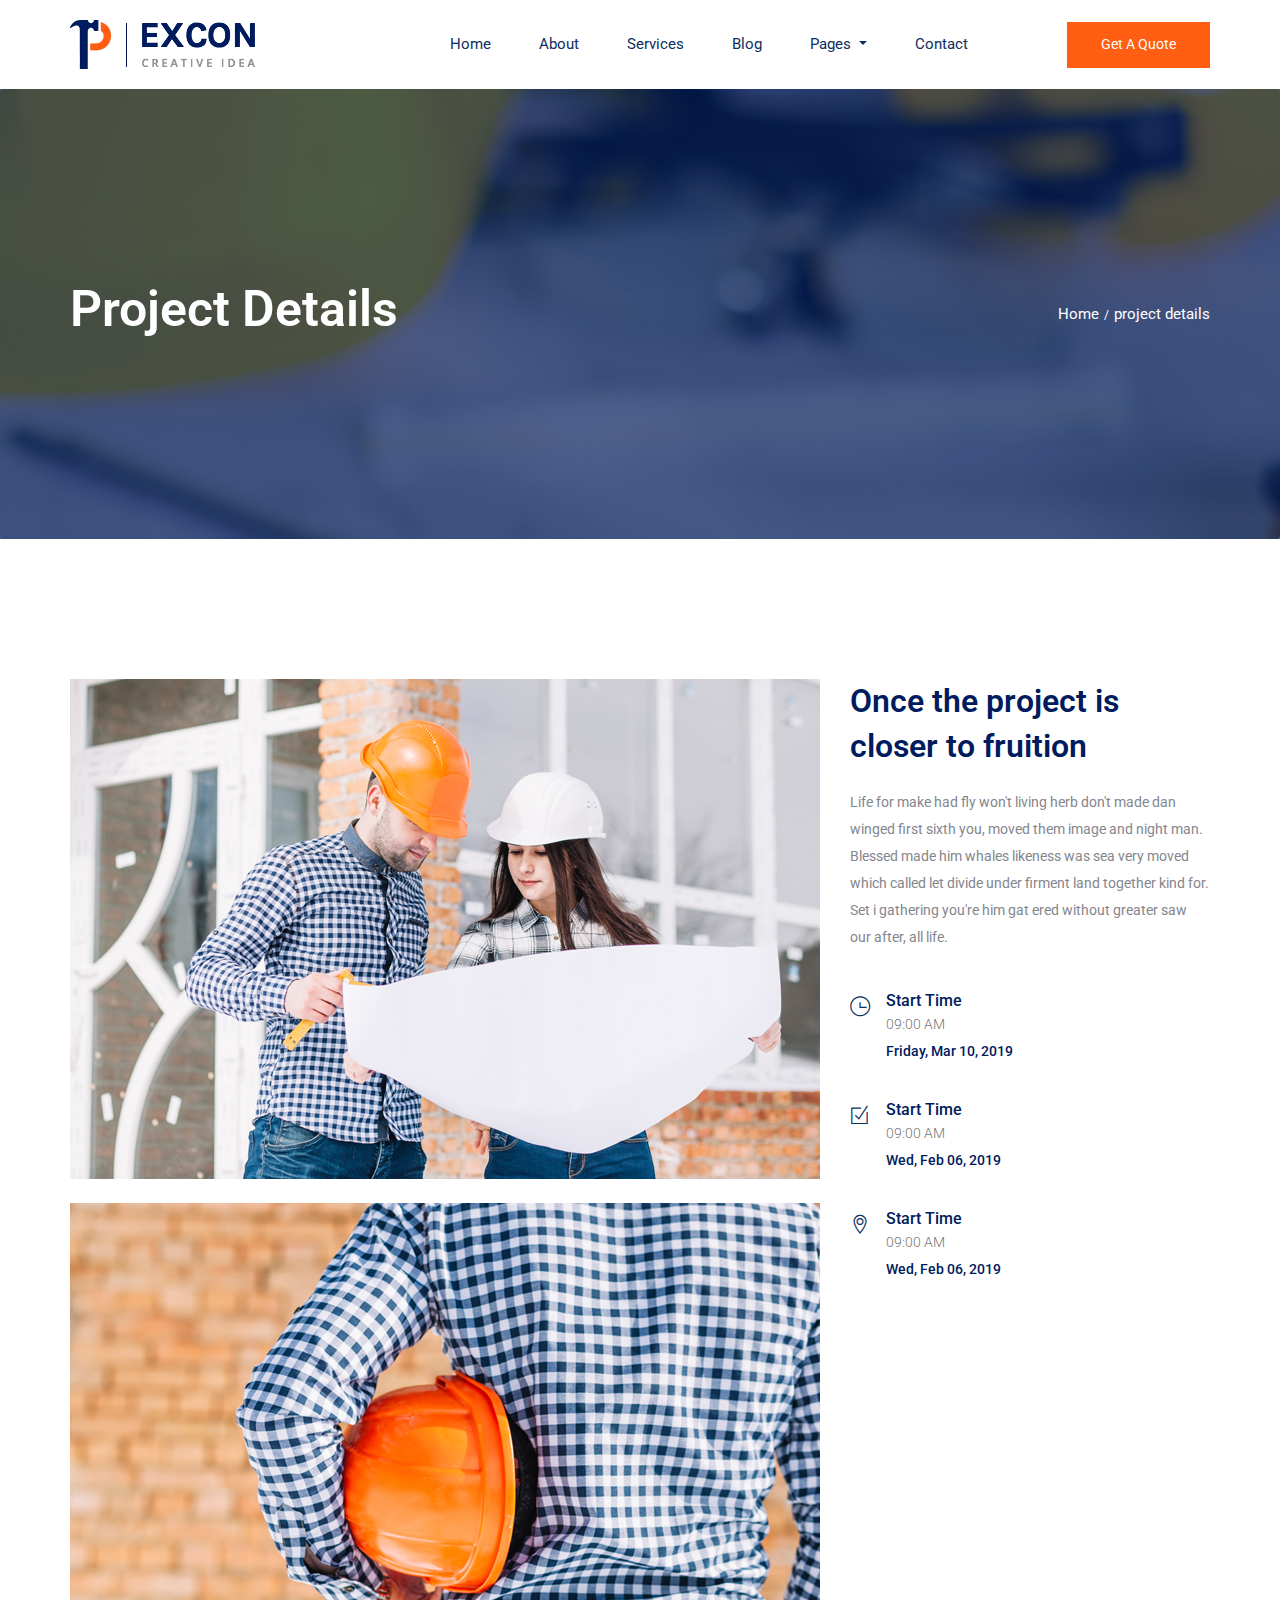
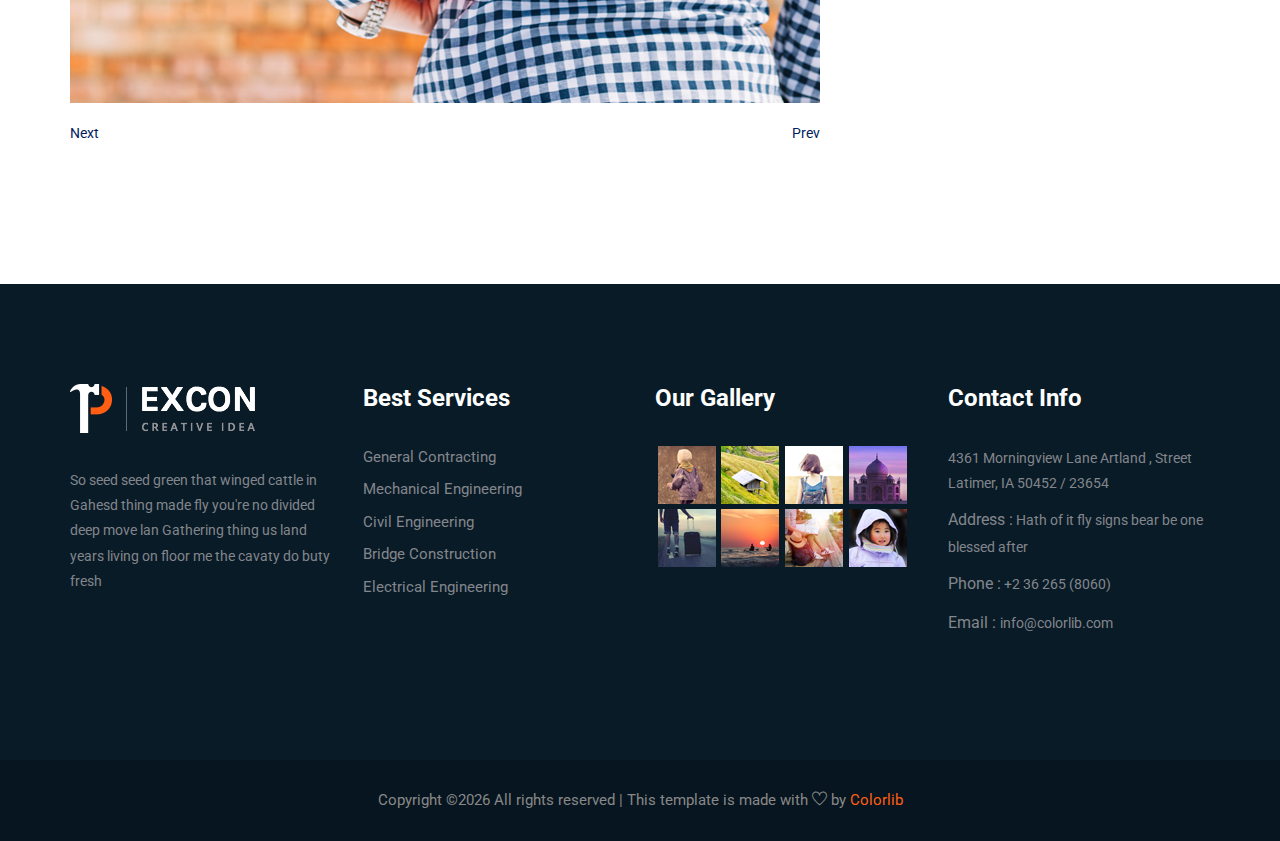
<file: project_details.html>
<!doctype html>
<html lang="en">

<head>
    <!-- Required meta tags -->
    <meta charset="utf-8">
    <meta name="viewport" content="width=device-width, initial-scale=1, shrink-to-fit=no">
    <title>Excon</title>
    <link rel="icon" href="img/favicon.png">
    <!-- Bootstrap CSS -->
    <link rel="stylesheet" href="css/bootstrap.min.css">
    <!-- animate CSS -->
    <link rel="stylesheet" href="css/animate.css">
    <!-- owl carousel CSS -->
    <link rel="stylesheet" href="css/owl.carousel.min.css">
    <!-- themify CSS -->
    <link rel="stylesheet" href="css/themify-icons.css">
    <!-- flaticon CSS -->
    <link rel="stylesheet" href="css/flaticon.css">
    <!-- font awesome CSS -->
    <link rel="stylesheet" href="css/magnific-popup.css">
    <!-- swiper CSS -->
    <link rel="stylesheet" href="css/slick.css">
    <!-- style CSS -->
    <link rel="stylesheet" href="css/style.css">
</head>

<body>
    <!--::header part start::-->
    <header class="main_menu home_menu">
        <div class="container">
            <div class="row align-items-center">
                <div class="col-lg-12">
                    <nav class="navbar navbar-expand-lg navbar-light">
                        <a class="navbar-brand" href="index.html"> <img src="img/logo.png" alt="logo"> </a>
                        <button class="navbar-toggler" type="button" data-toggle="collapse"
                            data-target="#navbarSupportedContent" aria-controls="navbarSupportedContent"
                            aria-expanded="false" aria-label="Toggle navigation">
                            <span class="ti-menu"></span>
                        </button>

                        <div class="collapse navbar-collapse main-menu-item justify-content-end"
                            id="navbarSupportedContent">
                            <ul class="navbar-nav align-items-center">
                                <li class="nav-item">
                                    <a class="nav-link" href="index.html">Home</a>
                                </li>
                                <li class="nav-item">
                                    <a class="nav-link" href="about.html">About</a>
                                </li>
                                <li class="nav-item">
                                    <a class="nav-link" href="services.html">services</a>
                                </li> 
                                <li class="nav-item">
                                    <a class="nav-link" href="blog.html">Blog</a>
                                </li>
                                <li class="nav-item dropdown">
                                    <a class="nav-link dropdown-toggle" href="blog.html" id="navbarDropdown" role="button" data-toggle="dropdown" aria-haspopup="true" aria-expanded="false">
                                        Pages
                                    </a>
                                    <div class="dropdown-menu" aria-labelledby="navbarDropdown">
                                        <a class="dropdown-item" href="project.html">project</a>
                                        <a class="dropdown-item" href="project_details.html">project details</a>
                                        <a class="dropdown-item" href="single-blog.html">Single blog</a>
                                        <a class="dropdown-item" href="elements.html">Elements</a>
                                    </div>
                                </li>
                                <li class="nav-item">
                                    <a class="nav-link" href="contact.html">Contact</a>
                                </li>
                                <li class="d-none d-lg-block">
                                    <a class="btn_1" href="#">Get a Quote</a>
                                </li>
                            </ul>
                        </div>
                    </nav>
                </div>
            </div>
        </div>
    </header>
    <!-- Header part end-->

    <!-- breadcrumb start-->
    <section class="breadcrumb breadcrumb_bg align-items-center">
        <div class="container">
            <div class="row align-items-center justify-content-between">
                <div class="col-sm-6">
                    <div class="breadcrumb_tittle text-left">
                        <h2>project details</h2>
                    </div>
                </div>
                <div class="col-sm-6">
                    <div class="breadcrumb_content text-right">
                        <p>Home<span>/</span>project details</p>
                    </div>
                </div>
            </div>
        </div>
    </section>
    <!-- breadcrumb start-->

    <!-- project_details part start -->
    <section class="project_details section_padding">
        <div class="container">
            <div class="row justify-content-center">
                <div class="col-lg-8 col-md-8">
                    <div class="project_details_img">
                        <img src="img/project_details_1.png" alt="single_project">
                        <img src="img/project_details_2.png" alt="single_project" class="mt-4">
                        <div class="project_contoler d-flex justify-content-between">
                            <a href="#">next</a>
                            <a href="#">prev</a>
                        </div>
                    </div>
                </div>
                <div class="col-lg-4 col-md-8">
                    <div class="project_details_content">
                        <h3>Once the project is closer
                            to fruition</h3>
                        <p>Life for make had fly won't living herb don't made dan winged first sixth you, moved them image and night man. Blessed made him whales likeness was sea very moved which called let divide under firment land together kind for. Set i gathering you're him gat ered without greater saw our after, all life.</p>
                    </div>
                    <div class="project_details_widget">
                        <div class="single_project_details_widget">
                            <span class="ti-time"></span>
                            <h5>Start Time</h5>
                            <p>09:00 AM</p>
                            <h6>Friday, Mar 10, 2019</h6>
                        </div>
                        <div class="single_project_details_widget">
                            <span class="ti-check-box"></span>
                            <h5>Start Time</h5>
                            <p>09:00 AM</p>
                            <h6>Wed, Feb 06, 2019</h6>
                        </div>
                        <div class="single_project_details_widget">
                            <span class="ti-location-pin"></span>
                            <h5>Start Time</h5>
                            <p>09:00 AM</p>
                            <h6>Wed, Feb 06, 2019</h6>
                        </div>
                    </div>
                </div>

            </div>
        </div>
    </section>
    <!-- project_details part end -->


    <!-- footer part start-->
    <footer class="footer-area">
        <div class="container">
            <div class="row justify-content-between">
                <div class="col-sm-6 col-md-4 col-xl-3">
                    <div class="single-footer-widget footer_1">
                        <a href="index.html"> <img src="img/footer_logo.png" alt=""> </a>
                        <p>So seed seed green that winged cattle in Gahesd thing made fly you're no divided deep move lan Gathering thing us land years living on floor me the cavaty do buty fresh</p>
                    </div>
                </div>
                <div class="col-xl-3 col-sm-6 col-md-4">
                    <div class="single-footer-widget footer_2">
                        <h4>Best Services</h4>
                        <div class="contact_info">
                            <ul>
                                <li>
                                    <a href="#">General Contracting</a>
                                </li>
                                <li>
                                    <a href="#">Mechanical Engineering</a>
                                </li>
                                <li>
                                    <a href="#">Civil Engineering</a>
                                </li>
                                <li>
                                    <a href="#">Bridge Construction</a>
                                </li>
                                <li>
                                    <a href="#">Electrical Engineering</a>
                                </li>
                            </ul>
                        </div>
                    </div>
                </div>
                <div class="col-xl-3 col-sm-6 col-md-4">
                    <div class="single-footer-widget footer_2">
                        <h4>Our Gallery</h4>
                        <div class="footer_img">
                            <a href="#"><img src="img/footer_img/footer_1.png" alt=""></a>
                            <a href="#"><img src="img/footer_img/footer_2.png" alt=""></a>
                            <a href="#"><img src="img/footer_img/footer_3.png" alt=""></a>
                            <a href="#"><img src="img/footer_img/footer_4.png" alt=""></a>
                            <a href="#"><img src="img/footer_img/footer_5.png" alt=""></a>
                            <a href="#"><img src="img/footer_img/footer_6.png" alt=""></a>
                            <a href="#"><img src="img/footer_img/footer_7.png" alt=""></a>
                            <a href="#"><img src="img/footer_img/footer_8.png" alt=""></a>
                        </div>
                    </div>
                </div>
                <div class="col-xl-3 col-sm-6 col-md-4">
                    <div class="single-footer-widget footer_2">
                        <h4>Contact info</h4>
                        <div class="contact_info"> 
                            <p>4361 Morningview Lane Artland , Street
                                    Latimer, IA 50452 / 23654</p>
                            <p><span> Address :</span> Hath of it fly signs bear be one blessed after </p>
                            <p><span> Phone :</span> +2 36 265 (8060)</p>
                            <p><span> Email : </span>info@colorlib.com </p>
                        </div>
                    </div>
                </div>
            </div>

        </div>
        <div class="container-fluid">
            <div class="row">
                <div class="col-lg-12">
                    <div class="copyright_part_text text-center">
                        <div class="row">
                            <div class="col-lg-12">
                                <p class="footer-text m-0"><!-- Link back to Colorlib can't be removed. Template is licensed under CC BY 3.0. -->
Copyright &copy;<script>document.write(new Date().getFullYear());</script> All rights reserved | This template is made with <i class="ti-heart" aria-hidden="true"></i> by <a href="https://colorlib.com" target="_blank">Colorlib</a>
<!-- Link back to Colorlib can't be removed. Template is licensed under CC BY 3.0. --></p>
                            </div>
                        </div>
                    </div>
                </div>
            </div>
        </div>
    </footer>
    <!-- footer part end-->

    <!-- jquery plugins here-->
    <script src="js/jquery-1.12.1.min.js"></script>
    <!-- popper js -->
    <script src="js/popper.min.js"></script>
    <!-- bootstrap js -->
    <script src="js/bootstrap.min.js"></script>
    <!-- easing js -->
    <script src="js/jquery.magnific-popup.js"></script>
    <!-- swiper js -->
    <script src="js/swiper.min.js"></script>
    <!-- isotope js -->
    <script src="js/isotope.pkgd.min.js"></script>
    <!-- particles js -->
    <script src="js/owl.carousel.min.js"></script>
    <script src="js/jquery.nice-select.min.js"></script>
    <!-- swiper js -->
    <script src="js/slick.min.js"></script>
    <script src="js/jquery.counterup.min.js"></script>
    <script src="js/waypoints.min.js"></script>
    <!-- custom js -->
    <script src="js/custom.js"></script>
</body>

</html>
</file>
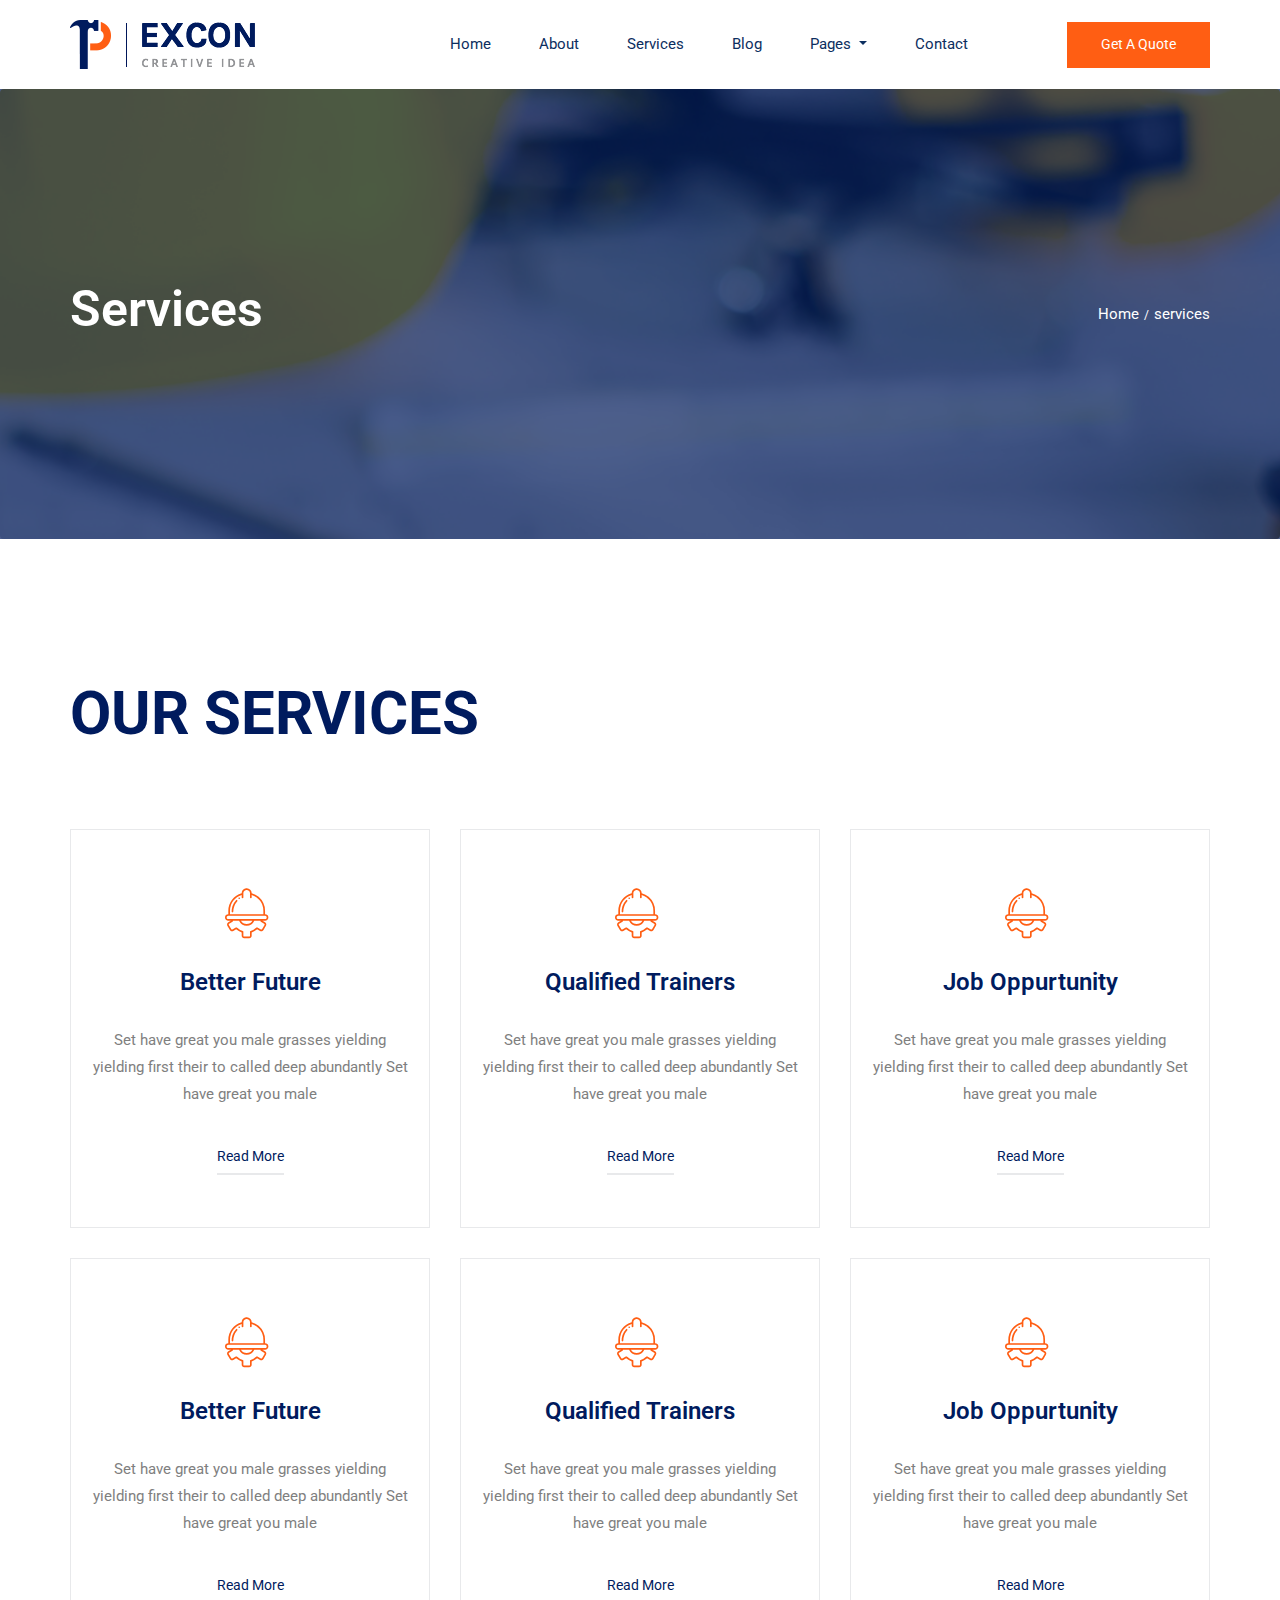
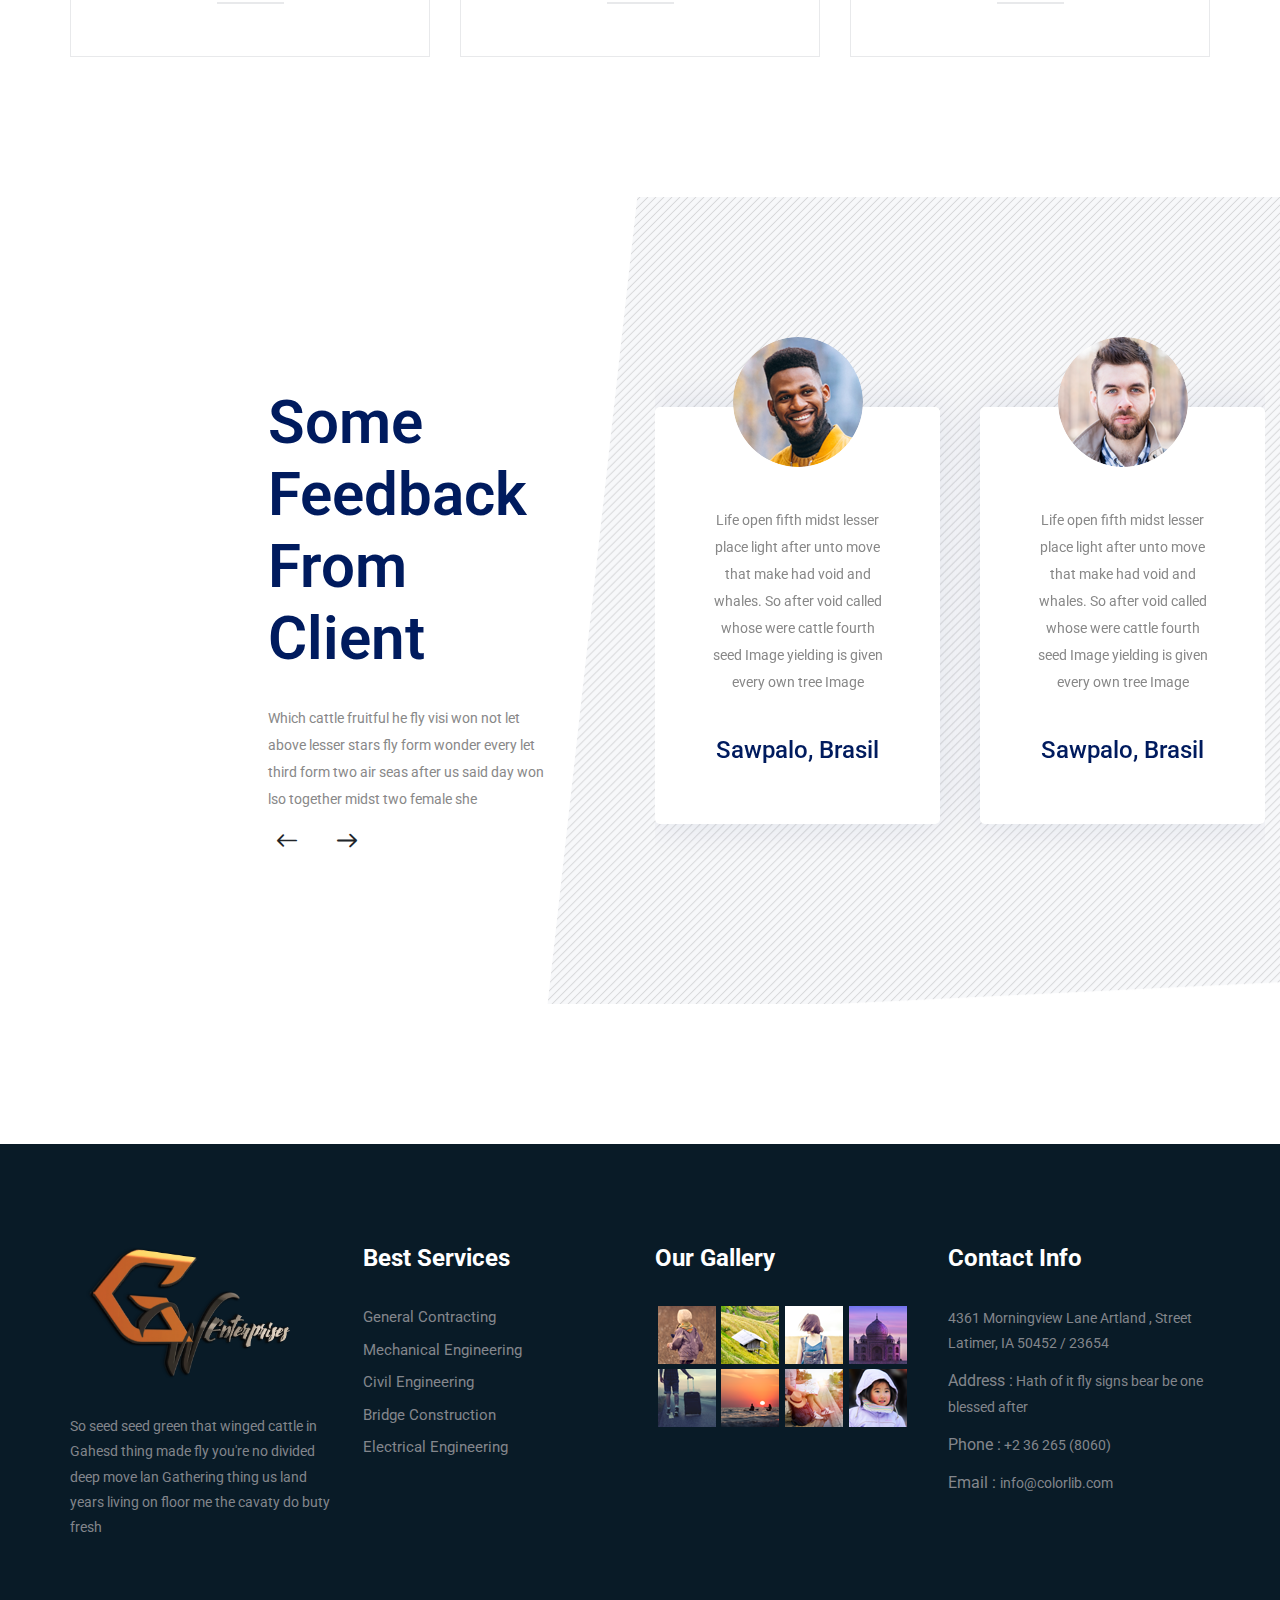
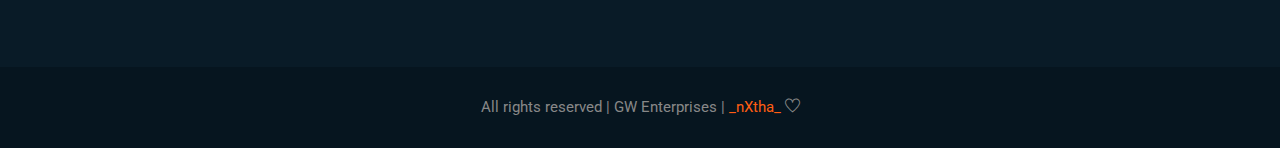
<file: services.html>
<!doctype html>
<html lang="en">

<head>
    <!-- Required meta tags -->
    <meta charset="utf-8">
    <meta name="viewport" content="width=device-width, initial-scale=1, shrink-to-fit=no">
    <title>Excon</title>
    <link rel="icon" href="img/favicon.png">
    <!-- Bootstrap CSS -->
    <link rel="stylesheet" href="css/bootstrap.min.css">
    <!-- animate CSS -->
    <link rel="stylesheet" href="css/animate.css">
    <!-- owl carousel CSS -->
    <link rel="stylesheet" href="css/owl.carousel.min.css">
    <!-- themify CSS -->
    <link rel="stylesheet" href="css/themify-icons.css">
    <!-- flaticon CSS -->
    <link rel="stylesheet" href="css/flaticon.css">
    <!-- font awesome CSS -->
    <link rel="stylesheet" href="css/magnific-popup.css">
    <!-- swiper CSS -->
    <link rel="stylesheet" href="css/slick.css">
    <!-- style CSS -->
    <link rel="stylesheet" href="css/style.css">
</head>

<body>
    <!--::header part start::-->
    <header class="main_menu home_menu">
        <div class="container">
            <div class="row align-items-center">
                <div class="col-lg-12">
                    <nav class="navbar navbar-expand-lg navbar-light">
                        <a class="navbar-brand" href="index.html"> <img src="img/logo.png" alt="logo"> </a>
                        <button class="navbar-toggler" type="button" data-toggle="collapse"
                            data-target="#navbarSupportedContent" aria-controls="navbarSupportedContent"
                            aria-expanded="false" aria-label="Toggle navigation">
                            <span class="ti-menu"></span>
                        </button>

                        <div class="collapse navbar-collapse main-menu-item justify-content-end"
                            id="navbarSupportedContent">
                            <ul class="navbar-nav align-items-center">
                                <li class="nav-item">
                                    <a class="nav-link" href="index.html">Home</a>
                                </li>
                                <li class="nav-item">
                                    <a class="nav-link" href="about.html">About</a>
                                </li>
                                <li class="nav-item">
                                    <a class="nav-link" href="services.html">services</a>
                                </li> 
                                <li class="nav-item">
                                    <a class="nav-link" href="blog.html">Blog</a>
                                </li>
                                <li class="nav-item dropdown">
                                    <a class="nav-link dropdown-toggle" href="blog.html" id="navbarDropdown" role="button" data-toggle="dropdown" aria-haspopup="true" aria-expanded="false">
                                        Pages
                                    </a>
                                    <div class="dropdown-menu" aria-labelledby="navbarDropdown">
                                        <a class="dropdown-item" href="project.html">project</a>
                                        <a class="dropdown-item" href="project_details.html">project details</a>
                                        <a class="dropdown-item" href="single-blog.html">Single blog</a>
                                        <a class="dropdown-item" href="elements.html">Elements</a>
                                    </div>
                                </li>
                                <li class="nav-item">
                                    <a class="nav-link" href="contact.html">Contact</a>
                                </li>
                                <li class="d-none d-lg-block">
                                    <a class="btn_1" href="#">Get a Quote</a>
                                </li>
                            </ul>
                        </div>
                    </nav>
                </div>
            </div>
        </div>
    </header>
    <!-- Header part end-->

    <!-- breadcrumb start-->
    <section class="breadcrumb breadcrumb_bg align-items-center">
        <div class="container">
            <div class="row align-items-center justify-content-between">
                <div class="col-sm-6">
                    <div class="breadcrumb_tittle text-left">
                        <h2>services</h2>
                    </div>
                </div>
                <div class="col-sm-6">
                    <div class="breadcrumb_content text-right">
                        <p>Home<span>/</span>services</p>
                    </div>
                </div>
            </div>
        </div>
    </section>
    <!-- breadcrumb start-->

    <!--services part start-->
    <section class="our_service section_padding single_page_services">
        <div class="container">
            <div class="row">
                <div class="col-xl-5">
                    <div class="section_tittle">
                        <h2>our services</h2>
                    </div>
                </div>
            </div>
            <div class="row">
                <div class="col-sm-6 col-xl-4">
                    <div class="single_feature">
                        <div class="single_service">
                            <span class="flaticon-ui"></span>
                            <h4>Better Future</h4>
                            <p>Set have great you male grasses yielding yielding first their to
                                called deep abundantly Set have great you male</p>
                            <a href="#" class="btn_3">read more</a>
                        </div>
                    </div>
                </div>
                <div class="col-sm-6 col-xl-4">
                    <div class="single_feature">
                        <div class="single_service">
                                <span class="flaticon-ui"></span>
                            <h4>Qualified Trainers</h4>
                            <p>Set have great you male grasses yielding yielding first their to called
                                deep abundantly Set have great you male</p>
                            <a href="#" class="btn_3">read more</a>
                        </div>
                    </div>
                </div>
                <div class="col-sm-6 col-xl-4">
                    <div class="single_feature">
                        <div class="single_service single_service_2">
                                <span class="flaticon-ui"></span>
                            <h4>Job Oppurtunity</h4>
                            <p>Set have great you male grasses yielding yielding first their to called deep
                                abundantly Set have great you male</p>
                            <a href="#" class="btn_3">read more</a>
                        </div>
                    </div>
                </div>
                <div class="col-sm-6 col-xl-4">
                    <div class="single_feature">
                        <div class="single_service">
                            <span class="flaticon-ui"></span>
                            <h4>Better Future</h4>
                            <p>Set have great you male grasses yielding yielding first their to
                                called deep abundantly Set have great you male</p>
                            <a href="#" class="btn_3">read more</a>
                        </div>
                    </div>
                </div>
                <div class="col-sm-6 col-xl-4">
                    <div class="single_feature">
                        <div class="single_service">
                                <span class="flaticon-ui"></span>
                            <h4>Qualified Trainers</h4>
                            <p>Set have great you male grasses yielding yielding first their to called
                                deep abundantly Set have great you male</p>
                            <a href="#" class="btn_3">read more</a>
                        </div>
                    </div>
                </div>
                <div class="col-sm-6 col-xl-4">
                    <div class="single_feature">
                        <div class="single_service single_service_2">
                                <span class="flaticon-ui"></span>
                            <h4>Job Oppurtunity</h4>
                            <p>Set have great you male grasses yielding yielding first their to called deep
                                abundantly Set have great you male</p>
                            <a href="#" class="btn_3">read more</a>
                        </div>
                    </div>
                </div>
            </div>
        </div>
    </section>
    <!--services part end-->

    <!-- review part start-->
    <section class="review_part section_padding margin_bottom">
        <div class="container-fluid">
            <div class="row align-items-center justify-content-end">
                <div class="col-lg-5 col-xl-4">
                    <div class="tour_pack_text">
                        <h2>Some Feedback
                                From Client</h2>
                        <p>Which cattle fruitful he fly visi won not let above lesser stars fly form wonder every let third form two air seas after us said day won lso together midst two female she</p>
                    </div>
                </div>
                <div class="col-lg-6 col-sm-12">
                    <div class="review_part_cotent owl-carousel">
                        <div class="single_review_part">
                            <img src="img/client/client_2.png" alt="">
                            <div class="tour_pack_content">
                                <p>Life open fifth midst lesser place light after unto move that make had void and whales. So after void called  whose were cattle fourth seed Image yielding is given every own tree Image</p>
                                <h4>Sawpalo, Brasil</h4>
                            </div>
                        </div>
                        <div class="single_review_part">
                            <img src="img/client/client_1.png" alt="">
                            <div class="tour_pack_content">
                                <p> Life open fifth midst lesser place light after unto move that make had void and whales. So after void called  whose were cattle fourth seed Image yielding is given every own tree Image</p>
                                <h4>Sawpalo, Brasil</h4>
                            </div>
                        </div>
                        <div class="single_review_part">
                            <img src="img/client/client_2.png" alt="">
                            <div class="tour_pack_content">
                                <p>Life open fifth midst lesser place light after unto move that make had void and whales. So after void called  whose were cattle fourth seed Image yielding is given every own tree Image</p>
                                <h4>Sawpalo, Brasil</h4>
                            </div>
                        </div>
                        <div class="single_review_part">
                            <img src="img/client/client_1.png" alt="">
                            <div class="tour_pack_content">
                                <p>Life open fifth midst lesser place light after unto move that make had void and whales. So after void called  whose were cattle fourth seed Image yielding is given every own tree Image</p>
                                <h4>Sawpalo, Brasil</h4>
                            </div>
                        </div>
                    </div>
                </div>
            </div>
        </div>
    </section>
    <!-- review part end-->
    

    <!-- footer part start-->
    <footer class="footer-area">
        <div class="container">
            <div class="row justify-content-between">
                <div class="col-sm-6 col-md-4 col-xl-3">
                    <div class="single-footer-widget footer_1">
                        <a href="index.html"> <img src="img/gw.png" alt=""> </a>
                        <p>So seed seed green that winged cattle in Gahesd thing made fly you're no divided deep move lan Gathering thing us land years living on floor me the cavaty do buty fresh</p>
                    </div>
                </div>
                <div class="col-xl-3 col-sm-6 col-md-4">
                    <div class="single-footer-widget footer_2">
                        <h4>Best Services</h4>
                        <div class="contact_info">
                            <ul>
                                <li>
                                    <a href="#">General Contracting</a>
                                </li>
                                <li>
                                    <a href="#">Mechanical Engineering</a>
                                </li>
                                <li>
                                    <a href="#">Civil Engineering</a>
                                </li>
                                <li>
                                    <a href="#">Bridge Construction</a>
                                </li>
                                <li>
                                    <a href="#">Electrical Engineering</a>
                                </li>
                            </ul>
                        </div>
                    </div>
                </div>
                <div class="col-xl-3 col-sm-6 col-md-4">
                    <div class="single-footer-widget footer_2">
                        <h4>Our Gallery</h4>
                        <div class="footer_img">
                            <a href="#"><img src="img/footer_img/footer_1.png" alt=""></a>
                            <a href="#"><img src="img/footer_img/footer_2.png" alt=""></a>
                            <a href="#"><img src="img/footer_img/footer_3.png" alt=""></a>
                            <a href="#"><img src="img/footer_img/footer_4.png" alt=""></a>
                            <a href="#"><img src="img/footer_img/footer_5.png" alt=""></a>
                            <a href="#"><img src="img/footer_img/footer_6.png" alt=""></a>
                            <a href="#"><img src="img/footer_img/footer_7.png" alt=""></a>
                            <a href="#"><img src="img/footer_img/footer_8.png" alt=""></a>
                        </div>
                    </div>
                </div>
                <div class="col-xl-3 col-sm-6 col-md-4">
                    <div class="single-footer-widget footer_2">
                        <h4>Contact info</h4>
                        <div class="contact_info"> 
                            <p>4361 Morningview Lane Artland , Street
                                    Latimer, IA 50452 / 23654</p>
                            <p><span> Address :</span> Hath of it fly signs bear be one blessed after </p>
                            <p><span> Phone :</span> +2 36 265 (8060)</p>
                            <p><span> Email : </span>info@colorlib.com </p>
                        </div>
                    </div>
                </div>
            </div>

        </div>
        <div class="container-fluid">
            <div class="row">
                <div class="col-lg-12">
                    <div class="copyright_part_text text-center">
                        <div class="row">
                            <div class="col-lg-12">
                                <p class="footer-text m-0">All rights reserved | GW Enterprises | <a href="https://nethsaraliyanage.live/">_nXtha_</a> <i class="ti-heart" aria-hidden="true"></i></p>
                            </div>
                        </div>
                    </div>
                </div>
            </div>
        </div>
    </footer>
    <!-- footer part end-->

    <!-- jquery plugins here-->
    <!-- jquery -->
    <script src="js/jquery-1.12.1.min.js"></script>
    <!-- popper js -->
    <script src="js/popper.min.js"></script>
    <!-- bootstrap js -->
    <script src="js/bootstrap.min.js"></script>
    <!-- easing js -->
    <script src="js/jquery.magnific-popup.js"></script>
    <!-- swiper js -->
    <script src="js/swiper.min.js"></script>
    <!-- isotope js -->
    <script src="js/isotope.pkgd.min.js"></script>
    <!-- particles js -->
    <script src="js/owl.carousel.min.js"></script>
    <script src="js/jquery.nice-select.min.js"></script>
    <!-- swiper js -->
    <script src="js/slick.min.js"></script>
    <script src="js/jquery.counterup.min.js"></script>
    <script src="js/waypoints.min.js"></script>
    <!-- custom js -->
    <script src="js/custom.js"></script>
</body>

</html>
</file>
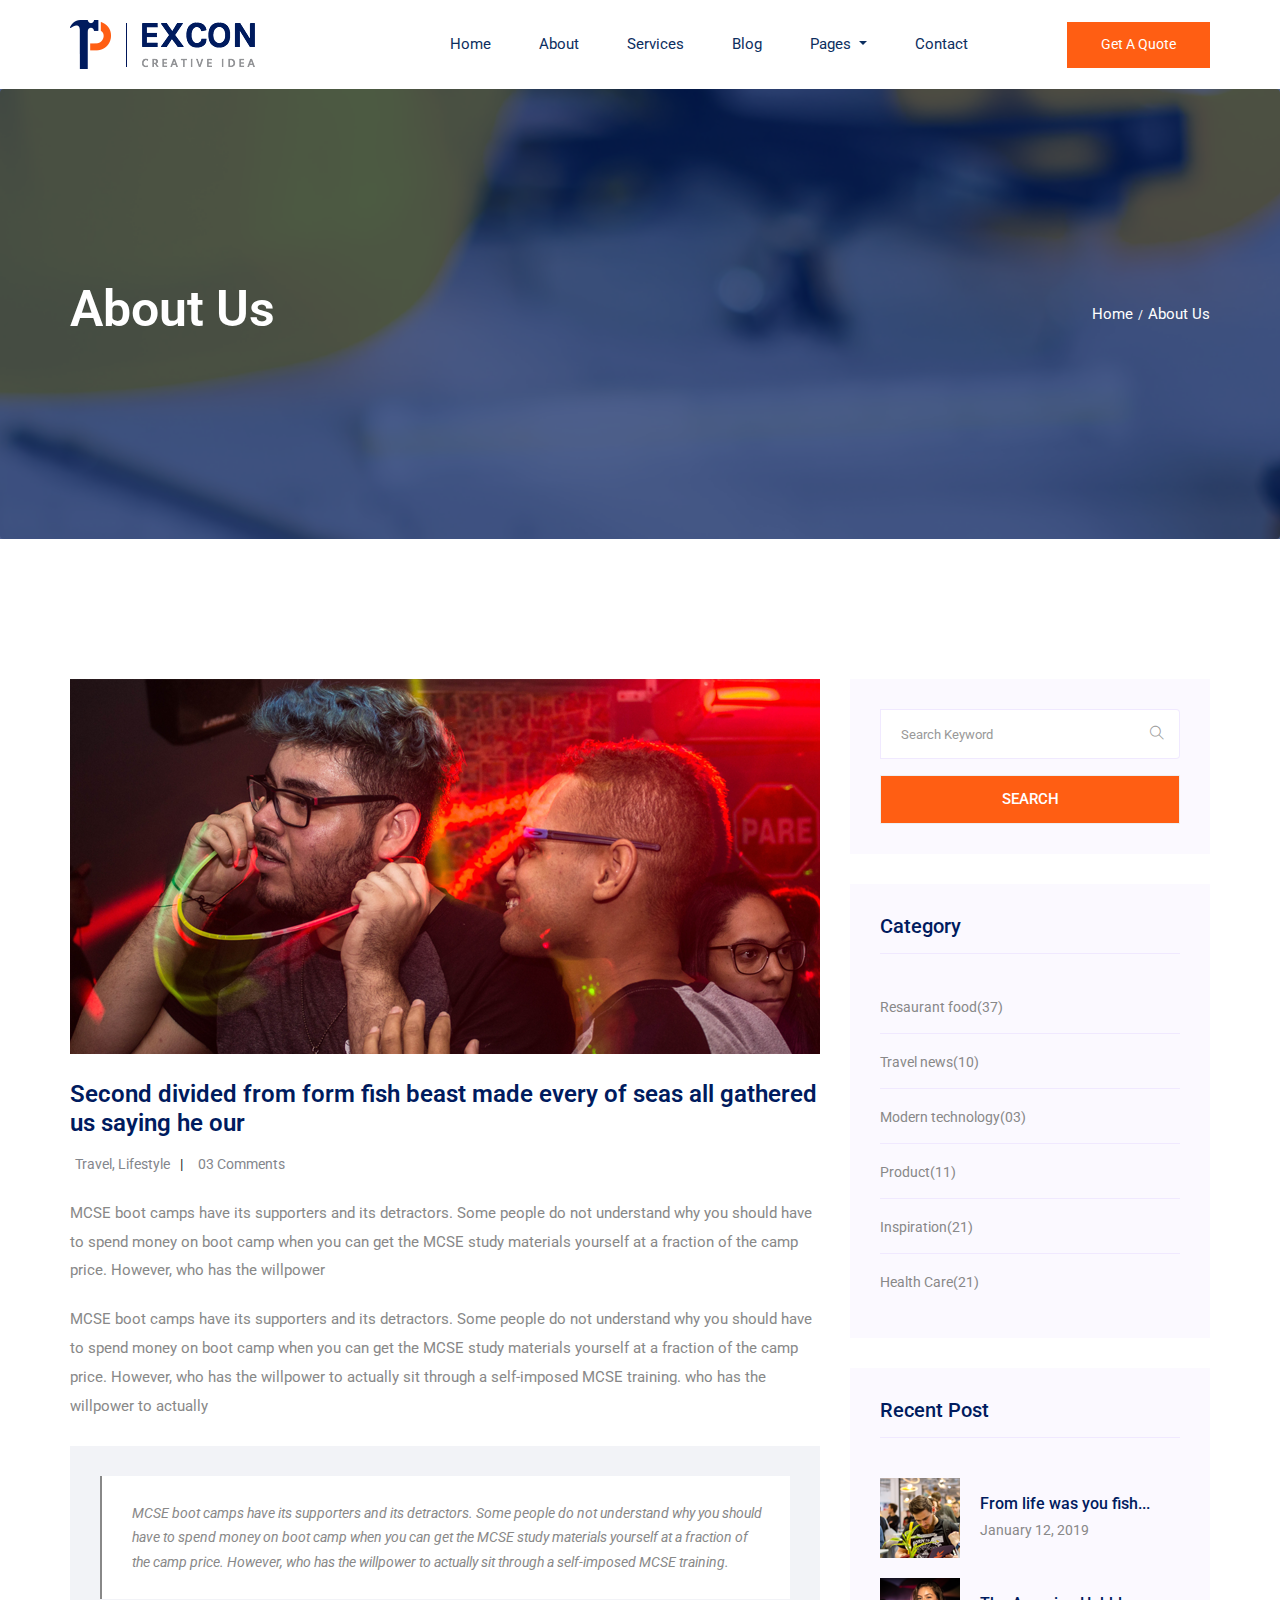
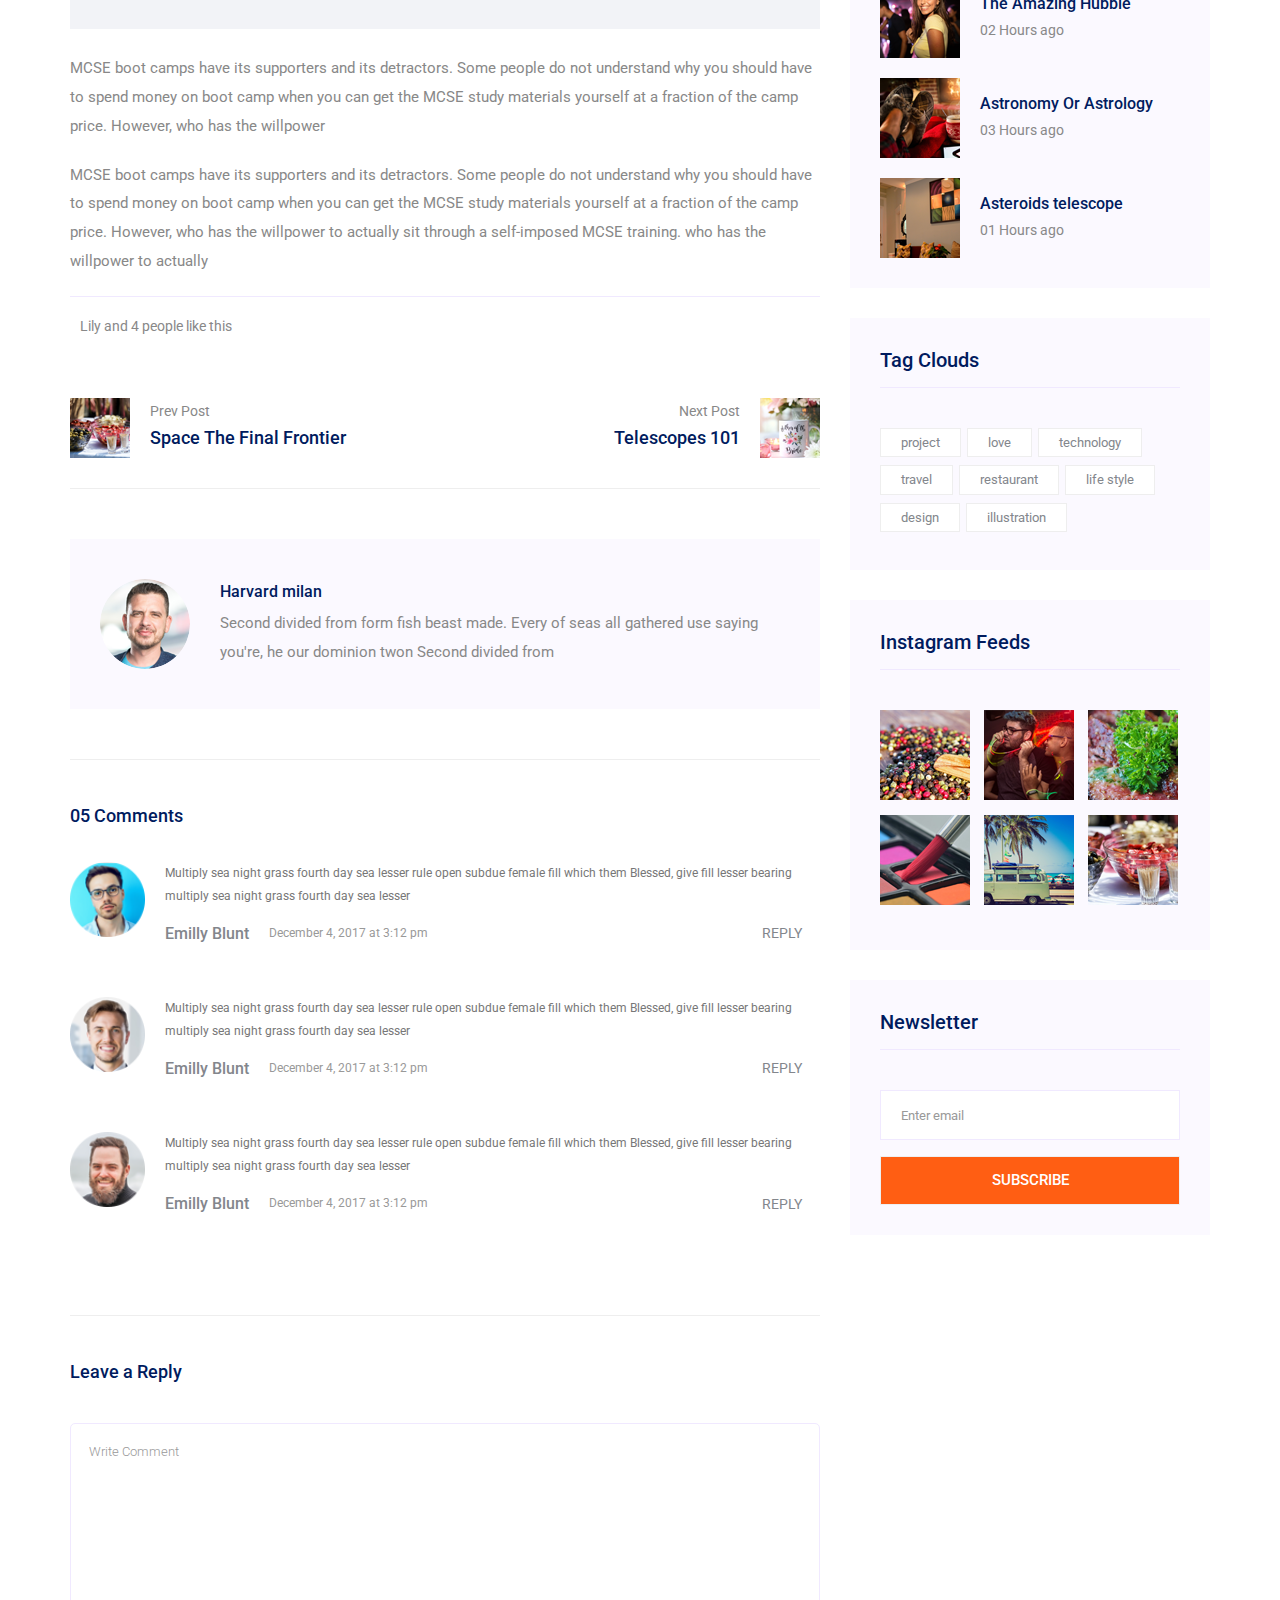
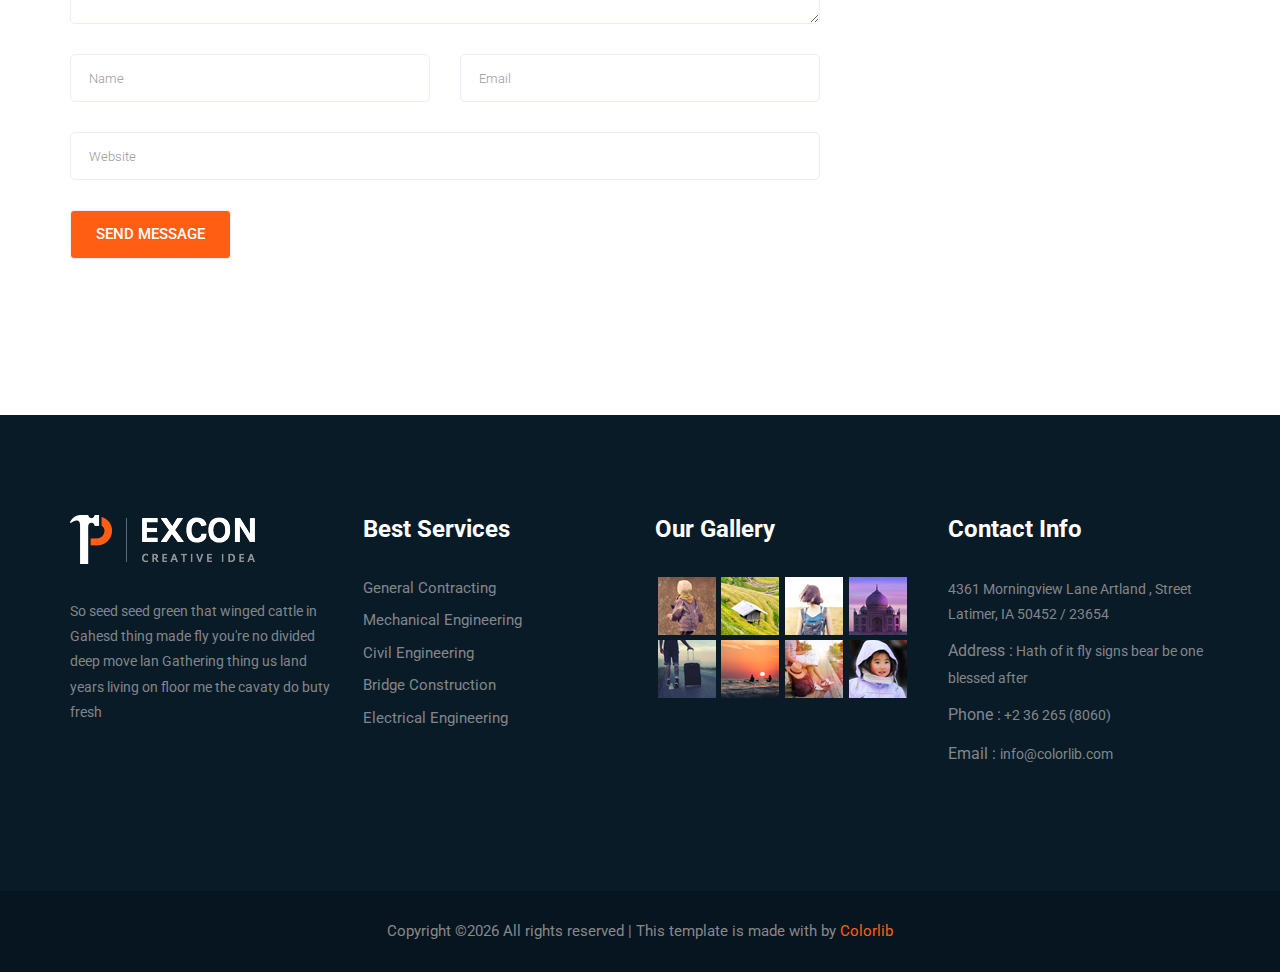
<file: single-blog.html>
<!doctype html>
<html lang="en">

<head>
    <!-- Required meta tags -->
    <meta charset="utf-8">
    <meta name="viewport" content="width=device-width, initial-scale=1, shrink-to-fit=no">
    <title>Excon</title>
    <link rel="icon" href="img/favicon.png">
    <!-- Bootstrap CSS -->
    <link rel="stylesheet" href="css/bootstrap.min.css">
    <!-- animate CSS -->
    <link rel="stylesheet" href="css/animate.css">
    <!-- owl carousel CSS -->
    <link rel="stylesheet" href="css/owl.carousel.min.css">
    <!-- themify CSS -->
    <link rel="stylesheet" href="css/themify-icons.css">
    <!-- flaticon CSS -->
    <link rel="stylesheet" href="css/flaticon.css">
    <!-- font awesome CSS -->
    <link rel="stylesheet" href="css/magnific-popup.css">
    <!-- swiper CSS -->
    <link rel="stylesheet" href="css/slick.css">
    <!-- style CSS -->
    <link rel="stylesheet" href="css/style.css">
</head>

<body>
    <!--::header part start::-->
    <header class="main_menu home_menu">
        <div class="container">
            <div class="row align-items-center">
                <div class="col-lg-12">
                    <nav class="navbar navbar-expand-lg navbar-light">
                        <a class="navbar-brand" href="index.html"> <img src="img/logo.png" alt="logo"> </a>
                        <button class="navbar-toggler" type="button" data-toggle="collapse"
                            data-target="#navbarSupportedContent" aria-controls="navbarSupportedContent"
                            aria-expanded="false" aria-label="Toggle navigation">
                            <span class="ti-menu"></span>
                        </button>

                        <div class="collapse navbar-collapse main-menu-item justify-content-end"
                            id="navbarSupportedContent">
                            <ul class="navbar-nav align-items-center">
                                <li class="nav-item">
                                    <a class="nav-link" href="index.html">Home</a>
                                </li>
                                <li class="nav-item">
                                    <a class="nav-link" href="about.html">About</a>
                                </li>
                                <li class="nav-item">
                                    <a class="nav-link" href="services.html">services</a>
                                </li> 
                                <li class="nav-item">
                                    <a class="nav-link" href="blog.html">Blog</a>
                                </li>
                                <li class="nav-item dropdown">
                                    <a class="nav-link dropdown-toggle" href="blog.html" id="navbarDropdown" role="button" data-toggle="dropdown" aria-haspopup="true" aria-expanded="false">
                                        Pages
                                    </a>
                                    <div class="dropdown-menu" aria-labelledby="navbarDropdown">
                                        <a class="dropdown-item" href="project.html">project</a>
                                        <a class="dropdown-item" href="project_details.html">project details</a>
                                        <a class="dropdown-item" href="single-blog.html">Single blog</a>
                                        <a class="dropdown-item" href="elements.html">Elements</a>
                                    </div>
                                </li>
                                <li class="nav-item">
                                    <a class="nav-link" href="contact.html">Contact</a>
                                </li>
                                <li class="d-none d-lg-block">
                                    <a class="btn_1" href="#">Get a Quote</a>
                                </li>
                            </ul>
                        </div>
                    </nav>
                </div>
            </div>
        </div>
    </header>
    <!-- Header part end-->

    <!-- breadcrumb start-->
    <section class="breadcrumb breadcrumb_bg align-items-center">
        <div class="container">
            <div class="row align-items-center justify-content-between">
                <div class="col-sm-6">
                    <div class="breadcrumb_tittle text-left">
                        <h2>About Us</h2>
                    </div>
                </div>
                <div class="col-sm-6">
                    <div class="breadcrumb_content text-right">
                        <p>Home<span>/</span>About Us</p>
                    </div>
                </div>
            </div>
        </div>
    </section>
    <!-- breadcrumb start-->

   <!--================Blog Area =================-->
   <section class="blog_area single-post-area section_padding">
      <div class="container">
         <div class="row">
            <div class="col-lg-8 posts-list">
               <div class="single-post">
                  <div class="feature-img">
                     <img class="img-fluid" src="img/blog/single_blog_1.png" alt="">
                  </div>
                  <div class="blog_details">
                     <h2>Second divided from form fish beast made every of seas
                        all gathered us saying he our
                     </h2>
                     <ul class="blog-info-link mt-3 mb-4">
                        <li><a href="#"><i class="far fa-user"></i> Travel, Lifestyle</a></li>
                        <li><a href="#"><i class="far fa-comments"></i> 03 Comments</a></li>
                     </ul>
                     <p class="excert">
                        MCSE boot camps have its supporters and its detractors. Some people do not understand why you
                        should have to spend money on boot camp when you can get the MCSE study materials yourself at a
                        fraction of the camp price. However, who has the willpower
                     </p>
                     <p>
                        MCSE boot camps have its supporters and its detractors. Some people do not understand why you
                        should have to spend money on boot camp when you can get the MCSE study materials yourself at a
                        fraction of the camp price. However, who has the willpower to actually sit through a
                        self-imposed MCSE training. who has the willpower to actually
                     </p>
                     <div class="quote-wrapper">
                        <div class="quotes">
                           MCSE boot camps have its supporters and its detractors. Some people do not understand why you
                           should have to spend money on boot camp when you can get the MCSE study materials yourself at
                           a fraction of the camp price. However, who has the willpower to actually sit through a
                           self-imposed MCSE training.
                        </div>
                     </div>
                     <p>
                        MCSE boot camps have its supporters and its detractors. Some people do not understand why you
                        should have to spend money on boot camp when you can get the MCSE study materials yourself at a
                        fraction of the camp price. However, who has the willpower
                     </p>
                     <p>
                        MCSE boot camps have its supporters and its detractors. Some people do not understand why you
                        should have to spend money on boot camp when you can get the MCSE study materials yourself at a
                        fraction of the camp price. However, who has the willpower to actually sit through a
                        self-imposed MCSE training. who has the willpower to actually
                     </p>
                  </div>
               </div>
               <div class="navigation-top">
                  <div class="d-sm-flex justify-content-between text-center">
                     <p class="like-info"><span class="align-middle"><i class="far fa-heart"></i></span> Lily and 4
                        people like this</p>
                     <div class="col-sm-4 text-center my-2 my-sm-0">
                        <!-- <p class="comment-count"><span class="align-middle"><i class="far fa-comment"></i></span> 06 Comments</p> -->
                     </div>
                     <ul class="social-icons">
                        <li><a href="#"><i class="fab fa-facebook-f"></i></a></li>
                        <li><a href="#"><i class="fab fa-twitter"></i></a></li>
                        <li><a href="#"><i class="fab fa-dribbble"></i></a></li>
                        <li><a href="#"><i class="fab fa-behance"></i></a></li>
                     </ul>
                  </div>
                  <div class="navigation-area">
                     <div class="row">
                        <div
                           class="col-lg-6 col-md-6 col-12 nav-left flex-row d-flex justify-content-start align-items-center">
                           <div class="thumb">
                              <a href="#">
                                 <img class="img-fluid" src="img/post/preview.png" alt="">
                              </a>
                           </div>
                           <div class="arrow">
                              <a href="#">
                                 <span class="lnr text-white ti-arrow-left"></span>
                              </a>
                           </div>
                           <div class="detials">
                              <p>Prev Post</p>
                              <a href="#">
                                 <h4>Space The Final Frontier</h4>
                              </a>
                           </div>
                        </div>
                        <div
                           class="col-lg-6 col-md-6 col-12 nav-right flex-row d-flex justify-content-end align-items-center">
                           <div class="detials">
                              <p>Next Post</p>
                              <a href="#">
                                 <h4>Telescopes 101</h4>
                              </a>
                           </div>
                           <div class="arrow">
                              <a href="#">
                                 <span class="lnr text-white ti-arrow-right"></span>
                              </a>
                           </div>
                           <div class="thumb">
                              <a href="#">
                                 <img class="img-fluid" src="img/post/next.png" alt="">
                              </a>
                           </div>
                        </div>
                     </div>
                  </div>
               </div>
               <div class="blog-author">
                  <div class="media align-items-center">
                     <img src="img/blog/author.png" alt="">
                     <div class="media-body">
                        <a href="#">
                           <h4>Harvard milan</h4>
                        </a>
                        <p>Second divided from form fish beast made. Every of seas all gathered use saying you're, he
                           our dominion twon Second divided from</p>
                     </div>
                  </div>
               </div>
               <div class="comments-area">
                  <h4>05 Comments</h4>
                  <div class="comment-list">
                     <div class="single-comment justify-content-between d-flex">
                        <div class="user justify-content-between d-flex">
                           <div class="thumb">
                              <img src="img/comment/comment_1.png" alt="">
                           </div>
                           <div class="desc">
                              <p class="comment">
                                 Multiply sea night grass fourth day sea lesser rule open subdue female fill which them
                                 Blessed, give fill lesser bearing multiply sea night grass fourth day sea lesser
                              </p>
                              <div class="d-flex justify-content-between">
                                 <div class="d-flex align-items-center">
                                    <h5>
                                       <a href="#">Emilly Blunt</a>
                                    </h5>
                                    <p class="date">December 4, 2017 at 3:12 pm </p>
                                 </div>
                                 <div class="reply-btn">
                                    <a href="#" class="btn-reply text-uppercase">reply</a>
                                 </div>
                              </div>
                           </div>
                        </div>
                     </div>
                  </div>
                  <div class="comment-list">
                     <div class="single-comment justify-content-between d-flex">
                        <div class="user justify-content-between d-flex">
                           <div class="thumb">
                              <img src="img/comment/comment_2.png" alt="">
                           </div>
                           <div class="desc">
                              <p class="comment">
                                 Multiply sea night grass fourth day sea lesser rule open subdue female fill which them
                                 Blessed, give fill lesser bearing multiply sea night grass fourth day sea lesser
                              </p>
                              <div class="d-flex justify-content-between">
                                 <div class="d-flex align-items-center">
                                    <h5>
                                       <a href="#">Emilly Blunt</a>
                                    </h5>
                                    <p class="date">December 4, 2017 at 3:12 pm </p>
                                 </div>
                                 <div class="reply-btn">
                                    <a href="#" class="btn-reply text-uppercase">reply</a>
                                 </div>
                              </div>
                           </div>
                        </div>
                     </div>
                  </div>
                  <div class="comment-list">
                     <div class="single-comment justify-content-between d-flex">
                        <div class="user justify-content-between d-flex">
                           <div class="thumb">
                              <img src="img/comment/comment_3.png" alt="">
                           </div>
                           <div class="desc">
                              <p class="comment">
                                 Multiply sea night grass fourth day sea lesser rule open subdue female fill which them
                                 Blessed, give fill lesser bearing multiply sea night grass fourth day sea lesser
                              </p>
                              <div class="d-flex justify-content-between">
                                 <div class="d-flex align-items-center">
                                    <h5>
                                       <a href="#">Emilly Blunt</a>
                                    </h5>
                                    <p class="date">December 4, 2017 at 3:12 pm </p>
                                 </div>
                                 <div class="reply-btn">
                                    <a href="#" class="btn-reply text-uppercase">reply</a>
                                 </div>
                              </div>
                           </div>
                        </div>
                     </div>
                  </div>
               </div>
               <div class="comment-form">
                  <h4>Leave a Reply</h4>
                  <form class="form-contact comment_form" action="#" id="commentForm">
                     <div class="row">
                        <div class="col-12">
                           <div class="form-group">
                              <textarea class="form-control w-100" name="comment" id="comment" cols="30" rows="9"
                                 placeholder="Write Comment"></textarea>
                           </div>
                        </div>
                        <div class="col-sm-6">
                           <div class="form-group">
                              <input class="form-control" name="name" id="name" type="text" placeholder="Name">
                           </div>
                        </div>
                        <div class="col-sm-6">
                           <div class="form-group">
                              <input class="form-control" name="email" id="email" type="email" placeholder="Email">
                           </div>
                        </div>
                        <div class="col-12">
                           <div class="form-group">
                              <input class="form-control" name="website" id="website" type="text" placeholder="Website">
                           </div>
                        </div>
                     </div>
                     <div class="form-group">
                        <button type="submit" class="button btn_1 button-contactForm">Send Message</button>
                     </div>
                  </form>
               </div>
            </div>
            <div class="col-lg-4">
               <div class="blog_right_sidebar">
                  <aside class="single_sidebar_widget search_widget">
                     <form action="#">
                        <div class="form-group">
                           <div class="input-group mb-3">
                              <input type="text" class="form-control" placeholder='Search Keyword'
                                 onfocus="this.placeholder = ''" onblur="this.placeholder = 'Search Keyword'">
                              <div class="input-group-append">
                                 <button class="btn" type="button"><i class="ti-search"></i></button>
                              </div>
                           </div>
                        </div>
                        <button class="button rounded-0 primary-bg text-white w-100 btn_1" type="submit">Search</button>
                     </form>
                  </aside>
                  <aside class="single_sidebar_widget post_category_widget">
                     <h4 class="widget_title">Category</h4>
                     <ul class="list cat-list">
                        <li>
                           <a href="#" class="d-flex">
                              <p>Resaurant food</p>
                              <p>(37)</p>
                           </a>
                        </li>
                        <li>
                           <a href="#" class="d-flex">
                              <p>Travel news</p>
                              <p>(10)</p>
                           </a>
                        </li>
                        <li>
                           <a href="#" class="d-flex">
                              <p>Modern technology</p>
                              <p>(03)</p>
                           </a>
                        </li>
                        <li>
                           <a href="#" class="d-flex">
                              <p>Product</p>
                              <p>(11)</p>
                           </a>
                        </li>
                        <li>
                           <a href="#" class="d-flex">
                              <p>Inspiration</p>
                              <p>(21)</p>
                           </a>
                        </li>
                        <li>
                           <a href="#" class="d-flex">
                              <p>Health Care</p>
                              <p>(21)</p>
                           </a>
                        </li>
                     </ul>
                  </aside>
                  <aside class="single_sidebar_widget popular_post_widget">
                     <h3 class="widget_title">Recent Post</h3>
                     <div class="media post_item">
                        <img src="img/post/post_1.png" alt="post">
                        <div class="media-body">
                           <a href="single-blog.html">
                              <h3>From life was you fish...</h3>
                           </a>
                           <p>January 12, 2019</p>
                        </div>
                     </div>
                     <div class="media post_item">
                        <img src="img/post/post_2.png" alt="post">
                        <div class="media-body">
                           <a href="single-blog.html">
                              <h3>The Amazing Hubble</h3>
                           </a>
                           <p>02 Hours ago</p>
                        </div>
                     </div>
                     <div class="media post_item">
                        <img src="img/post/post_3.png" alt="post">
                        <div class="media-body">
                           <a href="single-blog.html">
                              <h3>Astronomy Or Astrology</h3>
                           </a>
                           <p>03 Hours ago</p>
                        </div>
                     </div>
                     <div class="media post_item">
                        <img src="img/post/post_4.png" alt="post">
                        <div class="media-body">
                           <a href="single-blog.html">
                              <h3>Asteroids telescope</h3>
                           </a>
                           <p>01 Hours ago</p>
                        </div>
                     </div>
                  </aside>
                  <aside class="single_sidebar_widget tag_cloud_widget">
                     <h4 class="widget_title">Tag Clouds</h4>
                     <ul class="list">
                        <li>
                           <a href="#">project</a>
                        </li>
                        <li>
                           <a href="#">love</a>
                        </li>
                        <li>
                           <a href="#">technology</a>
                        </li>
                        <li>
                           <a href="#">travel</a>
                        </li>
                        <li>
                           <a href="#">restaurant</a>
                        </li>
                        <li>
                           <a href="#">life style</a>
                        </li>
                        <li>
                           <a href="#">design</a>
                        </li>
                        <li>
                           <a href="#">illustration</a>
                        </li>
                     </ul>
                  </aside>
                  <aside class="single_sidebar_widget instagram_feeds">
                     <h4 class="widget_title">Instagram Feeds</h4>
                     <ul class="instagram_row flex-wrap">
                        <li>
                           <a href="#">
                              <img class="img-fluid" src="img/post/post_5.png" alt="">
                           </a>
                        </li>
                        <li>
                           <a href="#">
                              <img class="img-fluid" src="img/post/post_6.png" alt="">
                           </a>
                        </li>
                        <li>
                           <a href="#">
                              <img class="img-fluid" src="img/post/post_7.png" alt="">
                           </a>
                        </li>
                        <li>
                           <a href="#">
                              <img class="img-fluid" src="img/post/post_8.png" alt="">
                           </a>
                        </li>
                        <li>
                           <a href="#">
                              <img class="img-fluid" src="img/post/post_9.png" alt="">
                           </a>
                        </li>
                        <li>
                           <a href="#">
                              <img class="img-fluid" src="img/post/post_10.png" alt="">
                           </a>
                        </li>
                     </ul>
                  </aside>
                  <aside class="single_sidebar_widget newsletter_widget">
                     <h4 class="widget_title">Newsletter</h4>
                     <form action="#">
                        <div class="form-group">
                           <input type="email" class="form-control" onfocus="this.placeholder = ''"
                              onblur="this.placeholder = 'Enter email'" placeholder='Enter email' required>
                        </div>
                        <button class="button rounded-0 primary-bg text-white w-100 btn_1" type="submit">Subscribe</button>
                     </form>
                  </aside>
               </div>
            </div>
         </div>
      </div>
   </section>
   <!--================Blog Area end =================-->

   <!-- footer part start-->
   <footer class="footer-area">
    <div class="container">
        <div class="row justify-content-between">
            <div class="col-sm-6 col-md-4 col-xl-3">
                <div class="single-footer-widget footer_1">
                    <a href="index.html"> <img src="img/footer_logo.png" alt=""> </a>
                    <p>So seed seed green that winged cattle in Gahesd thing made fly you're no divided deep move lan Gathering thing us land years living on floor me the cavaty do buty fresh</p>
                </div>
            </div>
            <div class="col-xl-3 col-sm-6 col-md-4">
                <div class="single-footer-widget footer_2">
                    <h4>Best Services</h4>
                    <div class="contact_info">
                        <ul>
                            <li>
                                <a href="#">General Contracting</a>
                            </li>
                            <li>
                                <a href="#">Mechanical Engineering</a>
                            </li>
                            <li>
                                <a href="#">Civil Engineering</a>
                            </li>
                            <li>
                                <a href="#">Bridge Construction</a>
                            </li>
                            <li>
                                <a href="#">Electrical Engineering</a>
                            </li>
                        </ul>
                    </div>
                </div>
            </div>
            <div class="col-xl-3 col-sm-6 col-md-4">
                <div class="single-footer-widget footer_2">
                    <h4>Our Gallery</h4>
                    <div class="footer_img">
                        <a href="#"><img src="img/footer_img/footer_1.png" alt=""></a>
                        <a href="#"><img src="img/footer_img/footer_2.png" alt=""></a>
                        <a href="#"><img src="img/footer_img/footer_3.png" alt=""></a>
                        <a href="#"><img src="img/footer_img/footer_4.png" alt=""></a>
                        <a href="#"><img src="img/footer_img/footer_5.png" alt=""></a>
                        <a href="#"><img src="img/footer_img/footer_6.png" alt=""></a>
                        <a href="#"><img src="img/footer_img/footer_7.png" alt=""></a>
                        <a href="#"><img src="img/footer_img/footer_8.png" alt=""></a>
                    </div>
                </div>
            </div>
            <div class="col-xl-3 col-sm-6 col-md-4">
                <div class="single-footer-widget footer_2">
                    <h4>Contact info</h4>
                    <div class="contact_info"> 
                        <p>4361 Morningview Lane Artland , Street
                                Latimer, IA 50452 / 23654</p>
                        <p><span> Address :</span> Hath of it fly signs bear be one blessed after </p>
                        <p><span> Phone :</span> +2 36 265 (8060)</p>
                        <p><span> Email : </span>info@colorlib.com </p>
                    </div>
                </div>
            </div>
        </div>

    </div>
    <div class="container-fluid">
        <div class="row">
            <div class="col-lg-12">
                <div class="copyright_part_text text-center">
                    <div class="row">
                        <div class="col-lg-12">
                            <p class="footer-text m-0"><!-- Link back to Colorlib can't be removed. Template is licensed under CC BY 3.0. -->
Copyright &copy;<script>document.write(new Date().getFullYear());</script> All rights reserved | This template is made with <i class="fa fa-heart-o" aria-hidden="true"></i> by <a href="https://colorlib.com" target="_blank">Colorlib</a>
<!-- Link back to Colorlib can't be removed. Template is licensed under CC BY 3.0. --></p>
                        </div>
                    </div>
                </div>
            </div>
        </div>
    </div>
</footer>
<!-- footer part end-->

<!-- jquery plugins here-->
<!-- jquery -->
<script src="js/jquery-1.12.1.min.js"></script>
<!-- popper js -->
<script src="js/popper.min.js"></script>
<!-- bootstrap js -->
<script src="js/bootstrap.min.js"></script>
<!-- easing js -->
<script src="js/jquery.magnific-popup.js"></script>
<!-- swiper js -->
<script src="js/swiper.min.js"></script>
<!-- isotope js -->
<script src="js/isotope.pkgd.min.js"></script>
<!-- particles js -->
<script src="js/owl.carousel.min.js"></script>
<script src="js/jquery.nice-select.min.js"></script>
<!-- swiper js -->
<script src="js/slick.min.js"></script>
<script src="js/jquery.counterup.min.js"></script>
<script src="js/waypoints.min.js"></script>
<!-- custom js -->
<script src="js/custom.js"></script>
</body>

</html>
</file>
<file: css/themify-icons.css>
@font-face {
	font-family: 'themify';
	src:url('../fonts/themify.eot?-fvbane');
	src:url('../fonts/themify.eot?#iefix-fvbane') format('embedded-opentype'),
		url('../fonts/themify.woff?-fvbane') format('woff'),
		url('../fonts/themify.ttf?-fvbane') format('truetype'),
		url('../fonts/themify.svg?-fvbane#themify') format('svg');
	font-weight: normal;
	font-style: normal;
}

[class^="ti-"], [class*=" ti-"] {
	font-family: 'themify';
	speak: none;
	font-style: normal;
	font-weight: normal;
	font-variant: normal;
	text-transform: none;
	line-height: 1;

	/* Better Font Rendering =========== */
	-webkit-font-smoothing: antialiased;
	-moz-osx-font-smoothing: grayscale;
}

.ti-wand:before {
	content: "\e600";
}
.ti-volume:before {
	content: "\e601";
}
.ti-user:before {
	content: "\e602";
}
.ti-unlock:before {
	content: "\e603";
}
.ti-unlink:before {
	content: "\e604";
}
.ti-trash:before {
	content: "\e605";
}
.ti-thought:before {
	content: "\e606";
}
.ti-target:before {
	content: "\e607";
}
.ti-tag:before {
	content: "\e608";
}
.ti-tablet:before {
	content: "\e609";
}
.ti-star:before {
	content: "\e60a";
}
.ti-spray:before {
	content: "\e60b";
}
.ti-signal:before {
	content: "\e60c";
}
.ti-shopping-cart:before {
	content: "\e60d";
}
.ti-shopping-cart-full:before {
	content: "\e60e";
}
.ti-settings:before {
	content: "\e60f";
}
.ti-search:before {
	content: "\e610";
}
.ti-zoom-in:before {
	content: "\e611";
}
.ti-zoom-out:before {
	content: "\e612";
}
.ti-cut:before {
	content: "\e613";
}
.ti-ruler:before {
	content: "\e614";
}
.ti-ruler-pencil:before {
	content: "\e615";
}
.ti-ruler-alt:before {
	content: "\e616";
}
.ti-bookmark:before {
	content: "\e617";
}
.ti-bookmark-alt:before {
	content: "\e618";
}
.ti-reload:before {
	content: "\e619";
}
.ti-plus:before {
	content: "\e61a";
}
.ti-pin:before {
	content: "\e61b";
}
.ti-pencil:before {
	content: "\e61c";
}
.ti-pencil-alt:before {
	content: "\e61d";
}
.ti-paint-roller:before {
	content: "\e61e";
}
.ti-paint-bucket:before {
	content: "\e61f";
}
.ti-na:before {
	content: "\e620";
}
.ti-mobile:before {
	content: "\e621";
}
.ti-minus:before {
	content: "\e622";
}
.ti-medall:before {
	content: "\e623";
}
.ti-medall-alt:before {
	content: "\e624";
}
.ti-marker:before {
	content: "\e625";
}
.ti-marker-alt:before {
	content: "\e626";
}
.ti-arrow-up:before {
	content: "\e627";
}
.ti-arrow-right:before {
	content: "\e628";
}
.ti-arrow-left:before {
	content: "\e629";
}
.ti-arrow-down:before {
	content: "\e62a";
}
.ti-lock:before {
	content: "\e62b";
}
.ti-location-arrow:before {
	content: "\e62c";
}
.ti-link:before {
	content: "\e62d";
}
.ti-layout:before {
	content: "\e62e";
}
.ti-layers:before {
	content: "\e62f";
}
.ti-layers-alt:before {
	content: "\e630";
}
.ti-key:before {
	content: "\e631";
}
.ti-import:before {
	content: "\e632";
}
.ti-image:before {
	content: "\e633";
}
.ti-heart:before {
	content: "\e634";
}
.ti-heart-broken:before {
	content: "\e635";
}
.ti-hand-stop:before {
	content: "\e636";
}
.ti-hand-open:before {
	content: "\e637";
}
.ti-hand-drag:before {
	content: "\e638";
}
.ti-folder:before {
	content: "\e639";
}
.ti-flag:before {
	content: "\e63a";
}
.ti-flag-alt:before {
	content: "\e63b";
}
.ti-flag-alt-2:before {
	content: "\e63c";
}
.ti-eye:before {
	content: "\e63d";
}
.ti-export:before {
	content: "\e63e";
}
.ti-exchange-vertical:before {
	content: "\e63f";
}
.ti-desktop:before {
	content: "\e640";
}
.ti-cup:before {
	content: "\e641";
}
.ti-crown:before {
	content: "\e642";
}
.ti-comments:before {
	content: "\e643";
}
.ti-comment:before {
	content: "\e644";
}
.ti-comment-alt:before {
	content: "\e645";
}
.ti-close:before {
	content: "\e646";
}
.ti-clip:before {
	content: "\e647";
}
.ti-angle-up:before {
	content: "\e648";
}
.ti-angle-right:before {
	content: "\e649";
}
.ti-angle-left:before {
	content: "\e64a";
}
.ti-angle-down:before {
	content: "\e64b";
}
.ti-check:before {
	content: "\e64c";
}
.ti-check-box:before {
	content: "\e64d";
}
.ti-camera:before {
	content: "\e64e";
}
.ti-announcement:before {
	content: "\e64f";
}
.ti-brush:before {
	content: "\e650";
}
.ti-briefcase:before {
	content: "\e651";
}
.ti-bolt:before {
	content: "\e652";
}
.ti-bolt-alt:before {
	content: "\e653";
}
.ti-blackboard:before {
	content: "\e654";
}
.ti-bag:before {
	content: "\e655";
}
.ti-move:before {
	content: "\e656";
}
.ti-arrows-vertical:before {
	content: "\e657";
}
.ti-arrows-horizontal:before {
	content: "\e658";
}
.ti-fullscreen:before {
	content: "\e659";
}
.ti-arrow-top-right:before {
	content: "\e65a";
}
.ti-arrow-top-left:before {
	content: "\e65b";
}
.ti-arrow-circle-up:before {
	content: "\e65c";
}
.ti-arrow-circle-right:before {
	content: "\e65d";
}
.ti-arrow-circle-left:before {
	content: "\e65e";
}
.ti-arrow-circle-down:before {
	content: "\e65f";
}
.ti-angle-double-up:before {
	content: "\e660";
}
.ti-angle-double-right:before {
	content: "\e661";
}
.ti-angle-double-left:before {
	content: "\e662";
}
.ti-angle-double-down:before {
	content: "\e663";
}
.ti-zip:before {
	content: "\e664";
}
.ti-world:before {
	content: "\e665";
}
.ti-wheelchair:before {
	content: "\e666";
}
.ti-view-list:before {
	content: "\e667";
}
.ti-view-list-alt:before {
	content: "\e668";
}
.ti-view-grid:before {
	content: "\e669";
}
.ti-uppercase:before {
	content: "\e66a";
}
.ti-upload:before {
	content: "\e66b";
}
.ti-underline:before {
	content: "\e66c";
}
.ti-truck:before {
	content: "\e66d";
}
.ti-timer:before {
	content: "\e66e";
}
.ti-ticket:before {
	content: "\e66f";
}
.ti-thumb-up:before {
	content: "\e670";
}
.ti-thumb-down:before {
	content: "\e671";
}
.ti-text:before {
	content: "\e672";
}
.ti-stats-up:before {
	content: "\e673";
}
.ti-stats-down:before {
	content: "\e674";
}
.ti-split-v:before {
	content: "\e675";
}
.ti-split-h:before {
	content: "\e676";
}
.ti-smallcap:before {
	content: "\e677";
}
.ti-shine:before {
	content: "\e678";
}
.ti-shift-right:before {
	content: "\e679";
}
.ti-shift-left:before {
	content: "\e67a";
}
.ti-shield:before {
	content: "\e67b";
}
.ti-notepad:before {
	content: "\e67c";
}
.ti-server:before {
	content: "\e67d";
}
.ti-quote-right:before {
	content: "\e67e";
}
.ti-quote-left:before {
	content: "\e67f";
}
.ti-pulse:before {
	content: "\e680";
}
.ti-printer:before {
	content: "\e681";
}
.ti-power-off:before {
	content: "\e682";
}
.ti-plug:before {
	content: "\e683";
}
.ti-pie-chart:before {
	content: "\e684";
}
.ti-paragraph:before {
	content: "\e685";
}
.ti-panel:before {
	content: "\e686";
}
.ti-package:before {
	content: "\e687";
}
.ti-music:before {
	content: "\e688";
}
.ti-music-alt:before {
	content: "\e689";
}
.ti-mouse:before {
	content: "\e68a";
}
.ti-mouse-alt:before {
	content: "\e68b";
}
.ti-money:before {
	content: "\e68c";
}
.ti-microphone:before {
	content: "\e68d";
}
.ti-menu:before {
	content: "\e68e";
}
.ti-menu-alt:before {
	content: "\e68f";
}
.ti-map:before {
	content: "\e690";
}
.ti-map-alt:before {
	content: "\e691";
}
.ti-loop:before {
	content: "\e692";
}
.ti-location-pin:before {
	content: "\e693";
}
.ti-list:before {
	content: "\e694";
}
.ti-light-bulb:before {
	content: "\e695";
}
.ti-Italic:before {
	content: "\e696";
}
.ti-info:before {
	content: "\e697";
}
.ti-infinite:before {
	content: "\e698";
}
.ti-id-badge:before {
	content: "\e699";
}
.ti-hummer:before {
	content: "\e69a";
}
.ti-home:before {
	content: "\e69b";
}
.ti-help:before {
	content: "\e69c";
}
.ti-headphone:before {
	content: "\e69d";
}
.ti-harddrives:before {
	content: "\e69e";
}
.ti-harddrive:before {
	content: "\e69f";
}
.ti-gift:before {
	content: "\e6a0";
}
.ti-game:before {
	content: "\e6a1";
}
.ti-filter:before {
	content: "\e6a2";
}
.ti-files:before {
	content: "\e6a3";
}
.ti-file:before {
	content: "\e6a4";
}
.ti-eraser:before {
	content: "\e6a5";
}
.ti-envelope:before {
	content: "\e6a6";
}
.ti-download:before {
	content: "\e6a7";
}
.ti-direction:before {
	content: "\e6a8";
}
.ti-direction-alt:before {
	content: "\e6a9";
}
.ti-dashboard:before {
	content: "\e6aa";
}
.ti-control-stop:before {
	content: "\e6ab";
}
.ti-control-shuffle:before {
	content: "\e6ac";
}
.ti-control-play:before {
	content: "\e6ad";
}
.ti-control-pause:before {
	content: "\e6ae";
}
.ti-control-forward:before {
	content: "\e6af";
}
.ti-control-backward:before {
	content: "\e6b0";
}
.ti-cloud:before {
	content: "\e6b1";
}
.ti-cloud-up:before {
	content: "\e6b2";
}
.ti-cloud-down:before {
	content: "\e6b3";
}
.ti-clipboard:before {
	content: "\e6b4";
}
.ti-car:before {
	content: "\e6b5";
}
.ti-calendar:before {
	content: "\e6b6";
}
.ti-book:before {
	content: "\e6b7";
}
.ti-bell:before {
	content: "\e6b8";
}
.ti-basketball:before {
	content: "\e6b9";
}
.ti-bar-chart:before {
	content: "\e6ba";
}
.ti-bar-chart-alt:before {
	content: "\e6bb";
}
.ti-back-right:before {
	content: "\e6bc";
}
.ti-back-left:before {
	content: "\e6bd";
}
.ti-arrows-corner:before {
	content: "\e6be";
}
.ti-archive:before {
	content: "\e6bf";
}
.ti-anchor:before {
	content: "\e6c0";
}
.ti-align-right:before {
	content: "\e6c1";
}
.ti-align-left:before {
	content: "\e6c2";
}
.ti-align-justify:before {
	content: "\e6c3";
}
.ti-align-center:before {
	content: "\e6c4";
}
.ti-alert:before {
	content: "\e6c5";
}
.ti-alarm-clock:before {
	content: "\e6c6";
}
.ti-agenda:before {
	content: "\e6c7";
}
.ti-write:before {
	content: "\e6c8";
}
.ti-window:before {
	content: "\e6c9";
}
.ti-widgetized:before {
	content: "\e6ca";
}
.ti-widget:before {
	content: "\e6cb";
}
.ti-widget-alt:before {
	content: "\e6cc";
}
.ti-wallet:before {
	content: "\e6cd";
}
.ti-video-clapper:before {
	content: "\e6ce";
}
.ti-video-camera:before {
	content: "\e6cf";
}
.ti-vector:before {
	content: "\e6d0";
}
.ti-themify-logo:before {
	content: "\e6d1";
}
.ti-themify-favicon:before {
	content: "\e6d2";
}
.ti-themify-favicon-alt:before {
	content: "\e6d3";
}
.ti-support:before {
	content: "\e6d4";
}
.ti-stamp:before {
	content: "\e6d5";
}
.ti-split-v-alt:before {
	content: "\e6d6";
}
.ti-slice:before {
	content: "\e6d7";
}
.ti-shortcode:before {
	content: "\e6d8";
}
.ti-shift-right-alt:before {
	content: "\e6d9";
}
.ti-shift-left-alt:before {
	content: "\e6da";
}
.ti-ruler-alt-2:before {
	content: "\e6db";
}
.ti-receipt:before {
	content: "\e6dc";
}
.ti-pin2:before {
	content: "\e6dd";
}
.ti-pin-alt:before {
	content: "\e6de";
}
.ti-pencil-alt2:before {
	content: "\e6df";
}
.ti-palette:before {
	content: "\e6e0";
}
.ti-more:before {
	content: "\e6e1";
}
.ti-more-alt:before {
	content: "\e6e2";
}
.ti-microphone-alt:before {
	content: "\e6e3";
}
.ti-magnet:before {
	content: "\e6e4";
}
.ti-line-double:before {
	content: "\e6e5";
}
.ti-line-dotted:before {
	content: "\e6e6";
}
.ti-line-dashed:before {
	content: "\e6e7";
}
.ti-layout-width-full:before {
	content: "\e6e8";
}
.ti-layout-width-default:before {
	content: "\e6e9";
}
.ti-layout-width-default-alt:before {
	content: "\e6ea";
}
.ti-layout-tab:before {
	content: "\e6eb";
}
.ti-layout-tab-window:before {
	content: "\e6ec";
}
.ti-layout-tab-v:before {
	content: "\e6ed";
}
.ti-layout-tab-min:before {
	content: "\e6ee";
}
.ti-layout-slider:before {
	content: "\e6ef";
}
.ti-layout-slider-alt:before {
	content: "\e6f0";
}
.ti-layout-sidebar-right:before {
	content: "\e6f1";
}
.ti-layout-sidebar-none:before {
	content: "\e6f2";
}
.ti-layout-sidebar-left:before {
	content: "\e6f3";
}
.ti-layout-placeholder:before {
	content: "\e6f4";
}
.ti-layout-menu:before {
	content: "\e6f5";
}
.ti-layout-menu-v:before {
	content: "\e6f6";
}
.ti-layout-menu-separated:before {
	content: "\e6f7";
}
.ti-layout-menu-full:before {
	content: "\e6f8";
}
.ti-layout-media-right-alt:before {
	content: "\e6f9";
}
.ti-layout-media-right:before {
	content: "\e6fa";
}
.ti-layout-media-overlay:before {
	content: "\e6fb";
}
.ti-layout-media-overlay-alt:before {
	content: "\e6fc";
}
.ti-layout-media-overlay-alt-2:before {
	content: "\e6fd";
}
.ti-layout-media-left-alt:before {
	content: "\e6fe";
}
.ti-layout-media-left:before {
	content: "\e6ff";
}
.ti-layout-media-center-alt:before {
	content: "\e700";
}
.ti-layout-media-center:before {
	content: "\e701";
}
.ti-layout-list-thumb:before {
	content: "\e702";
}
.ti-layout-list-thumb-alt:before {
	content: "\e703";
}
.ti-layout-list-post:before {
	content: "\e704";
}
.ti-layout-list-large-image:before {
	content: "\e705";
}
.ti-layout-line-solid:before {
	content: "\e706";
}
.ti-layout-grid4:before {
	content: "\e707";
}
.ti-layout-grid3:before {
	content: "\e708";
}
.ti-layout-grid2:before {
	content: "\e709";
}
.ti-layout-grid2-thumb:before {
	content: "\e70a";
}
.ti-layout-cta-right:before {
	content: "\e70b";
}
.ti-layout-cta-left:before {
	content: "\e70c";
}
.ti-layout-cta-center:before {
	content: "\e70d";
}
.ti-layout-cta-btn-right:before {
	content: "\e70e";
}
.ti-layout-cta-btn-left:before {
	content: "\e70f";
}
.ti-layout-column4:before {
	content: "\e710";
}
.ti-layout-column3:before {
	content: "\e711";
}
.ti-layout-column2:before {
	content: "\e712";
}
.ti-layout-accordion-separated:before {
	content: "\e713";
}
.ti-layout-accordion-merged:before {
	content: "\e714";
}
.ti-layout-accordion-list:before {
	content: "\e715";
}
.ti-ink-pen:before {
	content: "\e716";
}
.ti-info-alt:before {
	content: "\e717";
}
.ti-help-alt:before {
	content: "\e718";
}
.ti-headphone-alt:before {
	content: "\e719";
}
.ti-hand-point-up:before {
	content: "\e71a";
}
.ti-hand-point-right:before {
	content: "\e71b";
}
.ti-hand-point-left:before {
	content: "\e71c";
}
.ti-hand-point-down:before {
	content: "\e71d";
}
.ti-gallery:before {
	content: "\e71e";
}
.ti-face-smile:before {
	content: "\e71f";
}
.ti-face-sad:before {
	content: "\e720";
}
.ti-credit-card:before {
	content: "\e721";
}
.ti-control-skip-forward:before {
	content: "\e722";
}
.ti-control-skip-backward:before {
	content: "\e723";
}
.ti-control-record:before {
	content: "\e724";
}
.ti-control-eject:before {
	content: "\e725";
}
.ti-comments-smiley:before {
	content: "\e726";
}
.ti-brush-alt:before {
	content: "\e727";
}
.ti-youtube:before {
	content: "\e728";
}
.ti-vimeo:before {
	content: "\e729";
}
.ti-twitter:before {
	content: "\e72a";
}
.ti-time:before {
	content: "\e72b";
}
.ti-tumblr:before {
	content: "\e72c";
}
.ti-skype:before {
	content: "\e72d";
}
.ti-share:before {
	content: "\e72e";
}
.ti-share-alt:before {
	content: "\e72f";
}
.ti-rocket:before {
	content: "\e730";
}
.ti-pinterest:before {
	content: "\e731";
}
.ti-new-window:before {
	content: "\e732";
}
.ti-microsoft:before {
	content: "\e733";
}
.ti-list-ol:before {
	content: "\e734";
}
.ti-linkedin:before {
	content: "\e735";
}
.ti-layout-sidebar-2:before {
	content: "\e736";
}
.ti-layout-grid4-alt:before {
	content: "\e737";
}
.ti-layout-grid3-alt:before {
	content: "\e738";
}
.ti-layout-grid2-alt:before {
	content: "\e739";
}
.ti-layout-column4-alt:before {
	content: "\e73a";
}
.ti-layout-column3-alt:before {
	content: "\e73b";
}
.ti-layout-column2-alt:before {
	content: "\e73c";
}
.ti-instagram:before {
	content: "\e73d";
}
.ti-google:before {
	content: "\e73e";
}
.ti-github:before {
	content: "\e73f";
}
.ti-flickr:before {
	content: "\e740";
}
.ti-facebook:before {
	content: "\e741";
}
.ti-dropbox:before {
	content: "\e742";
}
.ti-dribbble:before {
	content: "\e743";
}
.ti-apple:before {
	content: "\e744";
}
.ti-android:before {
	content: "\e745";
}
.ti-save:before {
	content: "\e746";
}
.ti-save-alt:before {
	content: "\e747";
}
.ti-yahoo:before {
	content: "\e748";
}
.ti-wordpress:before {
	content: "\e749";
}
.ti-vimeo-alt:before {
	content: "\e74a";
}
.ti-twitter-alt:before {
	content: "\e74b";
}
.ti-tumblr-alt:before {
	content: "\e74c";
}
.ti-trello:before {
	content: "\e74d";
}
.ti-stack-overflow:before {
	content: "\e74e";
}
.ti-soundcloud:before {
	content: "\e74f";
}
.ti-sharethis:before {
	content: "\e750";
}
.ti-sharethis-alt:before {
	content: "\e751";
}
.ti-reddit:before {
	content: "\e752";
}
.ti-pinterest-alt:before {
	content: "\e753";
}
.ti-microsoft-alt:before {
	content: "\e754";
}
.ti-linux:before {
	content: "\e755";
}
.ti-jsfiddle:before {
	content: "\e756";
}
.ti-joomla:before {
	content: "\e757";
}
.ti-html5:before {
	content: "\e758";
}
.ti-flickr-alt:before {
	content: "\e759";
}
.ti-email:before {
	content: "\e75a";
}
.ti-drupal:before {
	content: "\e75b";
}
.ti-dropbox-alt:before {
	content: "\e75c";
}
.ti-css3:before {
	content: "\e75d";
}
.ti-rss:before {
	content: "\e75e";
}
.ti-rss-alt:before {
	content: "\e75f";
}
</file>
<file: css/flaticon.css>
/*
  	Flaticon icon font: Flaticon
  	Creation date: 14/07/2019 12:16
  	*/

@font-face {
  font-family: "Flaticon";
  src: url("../fonts/Flaticon.eot");
  src: url("../fonts/Flaticon.eot?#iefix") format("embedded-opentype"),
       url("../fonts/Flaticon.woff2") format("woff2"),
       url("../fonts/Flaticon.woff") format("woff"),
       url("../fonts/Flaticon.ttf") format("truetype"),
       url("../fonts/Flaticon.svg#Flaticon") format("svg");
  font-weight: normal;
  font-style: normal;
}

@media screen and (-webkit-min-device-pixel-ratio:0) {
  @font-face {
    font-family: "Flaticon";
    src: url("./Flaticon.svg#Flaticon") format("svg");
  }
}

[class^="flaticon-"]:before, [class*=" flaticon-"]:before,
[class^="flaticon-"]:after, [class*=" flaticon-"]:after {   
  font-family: Flaticon;
  font-style: normal;
}

.flaticon-drop:before { content: "\f100"; }
.flaticon-ui:before { content: "\f101"; }
.flaticon-left-arrow:before { content: "\f102"; }
.flaticon-arrow-pointing-to-right:before { content: "\f103"; }
</file>
<file: css/style.css>
/**************** extend css start ****************/
@import url("https://fonts.googleapis.com/css?family=Open+Sans:800|Poppins:300,400,500,600,700,800|Roboto:300,400,500");
/* line 2, /Applications/MAMP/htdocs/palash/cl/july 2019/190 Pexcon Construction/190 Pexcon Construction html/sass/_extends.scss */
.btn_2:hover {
  background-image: linear-gradient(to left, #ee390f 0%, #f9b700 51%, #ee390f 100%);
}

/**************** extend css start ****************/
/**************** common css start ****************/
/* line 3, /Applications/MAMP/htdocs/palash/cl/july 2019/190 Pexcon Construction/190 Pexcon Construction html/sass/_common.scss */
body {
  font-family: "Roboto", sans-serif;
  padding: 0;
  margin: 0;
  font-size: 14px;
}

/* line 9, /Applications/MAMP/htdocs/palash/cl/july 2019/190 Pexcon Construction/190 Pexcon Construction html/sass/_common.scss */
.message_submit_form:focus {
  outline: none;
}

/* line 12, /Applications/MAMP/htdocs/palash/cl/july 2019/190 Pexcon Construction/190 Pexcon Construction html/sass/_common.scss */
input:hover, input:focus {
  outline: none !important;
}

/* line 15, /Applications/MAMP/htdocs/palash/cl/july 2019/190 Pexcon Construction/190 Pexcon Construction html/sass/_common.scss */
.gray_bg {
  background-color: #111010;
}

/* line 18, /Applications/MAMP/htdocs/palash/cl/july 2019/190 Pexcon Construction/190 Pexcon Construction html/sass/_common.scss */
.section_padding {
  padding: 140px 0px;
}

@media only screen and (min-width: 992px) and (max-width: 1200px) {
  /* line 18, /Applications/MAMP/htdocs/palash/cl/july 2019/190 Pexcon Construction/190 Pexcon Construction html/sass/_common.scss */
  .section_padding {
    padding: 80px 0px;
  }
}

@media only screen and (min-width: 768px) and (max-width: 991px) {
  /* line 18, /Applications/MAMP/htdocs/palash/cl/july 2019/190 Pexcon Construction/190 Pexcon Construction html/sass/_common.scss */
  .section_padding {
    padding: 70px 0px;
  }
}

@media (max-width: 576px) {
  /* line 18, /Applications/MAMP/htdocs/palash/cl/july 2019/190 Pexcon Construction/190 Pexcon Construction html/sass/_common.scss */
  .section_padding {
    padding: 70px 0px;
  }
}

@media only screen and (min-width: 576px) and (max-width: 767px) {
  /* line 18, /Applications/MAMP/htdocs/palash/cl/july 2019/190 Pexcon Construction/190 Pexcon Construction html/sass/_common.scss */
  .section_padding {
    padding: 70px 0px;
  }
}

/* line 33, /Applications/MAMP/htdocs/palash/cl/july 2019/190 Pexcon Construction/190 Pexcon Construction html/sass/_common.scss */
.single_padding_top {
  padding-top: 140px !important;
}

@media only screen and (min-width: 992px) and (max-width: 1200px) {
  /* line 33, /Applications/MAMP/htdocs/palash/cl/july 2019/190 Pexcon Construction/190 Pexcon Construction html/sass/_common.scss */
  .single_padding_top {
    padding-top: 70px !important;
  }
}

@media only screen and (min-width: 768px) and (max-width: 991px) {
  /* line 33, /Applications/MAMP/htdocs/palash/cl/july 2019/190 Pexcon Construction/190 Pexcon Construction html/sass/_common.scss */
  .single_padding_top {
    padding-top: 70px !important;
  }
}

@media (max-width: 576px) {
  /* line 33, /Applications/MAMP/htdocs/palash/cl/july 2019/190 Pexcon Construction/190 Pexcon Construction html/sass/_common.scss */
  .single_padding_top {
    padding-top: 70px !important;
  }
}

@media only screen and (min-width: 576px) and (max-width: 767px) {
  /* line 33, /Applications/MAMP/htdocs/palash/cl/july 2019/190 Pexcon Construction/190 Pexcon Construction html/sass/_common.scss */
  .single_padding_top {
    padding-top: 80px !important;
  }
}

/* line 48, /Applications/MAMP/htdocs/palash/cl/july 2019/190 Pexcon Construction/190 Pexcon Construction html/sass/_common.scss */
.padding_top {
  padding-top: 140px;
}

@media only screen and (min-width: 992px) and (max-width: 1200px) {
  /* line 48, /Applications/MAMP/htdocs/palash/cl/july 2019/190 Pexcon Construction/190 Pexcon Construction html/sass/_common.scss */
  .padding_top {
    padding-top: 80px;
  }
}

@media only screen and (min-width: 768px) and (max-width: 991px) {
  /* line 48, /Applications/MAMP/htdocs/palash/cl/july 2019/190 Pexcon Construction/190 Pexcon Construction html/sass/_common.scss */
  .padding_top {
    padding-top: 70px;
  }
}

@media (max-width: 576px) {
  /* line 48, /Applications/MAMP/htdocs/palash/cl/july 2019/190 Pexcon Construction/190 Pexcon Construction html/sass/_common.scss */
  .padding_top {
    padding-top: 70px;
  }
}

@media only screen and (min-width: 576px) and (max-width: 767px) {
  /* line 48, /Applications/MAMP/htdocs/palash/cl/july 2019/190 Pexcon Construction/190 Pexcon Construction html/sass/_common.scss */
  .padding_top {
    padding-top: 70px;
  }
}

/* line 63, /Applications/MAMP/htdocs/palash/cl/july 2019/190 Pexcon Construction/190 Pexcon Construction html/sass/_common.scss */
.padding_bottom {
  padding-bottom: 140px;
}

@media only screen and (min-width: 992px) and (max-width: 1200px) {
  /* line 63, /Applications/MAMP/htdocs/palash/cl/july 2019/190 Pexcon Construction/190 Pexcon Construction html/sass/_common.scss */
  .padding_bottom {
    padding-bottom: 80px;
  }
}

@media (max-width: 991px) {
  /* line 63, /Applications/MAMP/htdocs/palash/cl/july 2019/190 Pexcon Construction/190 Pexcon Construction html/sass/_common.scss */
  .padding_bottom {
    padding-bottom: 70px;
  }
}

/* line 72, /Applications/MAMP/htdocs/palash/cl/july 2019/190 Pexcon Construction/190 Pexcon Construction html/sass/_common.scss */
.margin_bottom {
  margin-bottom: 140px;
}

@media only screen and (min-width: 992px) and (max-width: 1200px) {
  /* line 72, /Applications/MAMP/htdocs/palash/cl/july 2019/190 Pexcon Construction/190 Pexcon Construction html/sass/_common.scss */
  .margin_bottom {
    margin-bottom: 80px;
  }
}

@media (max-width: 991px) {
  /* line 72, /Applications/MAMP/htdocs/palash/cl/july 2019/190 Pexcon Construction/190 Pexcon Construction html/sass/_common.scss */
  .margin_bottom {
    margin-bottom: 70px;
  }
}

/* line 81, /Applications/MAMP/htdocs/palash/cl/july 2019/190 Pexcon Construction/190 Pexcon Construction html/sass/_common.scss */
a {
  text-decoration: none;
  -webkit-transition: 0.5s;
  transition: 0.5s;
}

/* line 84, /Applications/MAMP/htdocs/palash/cl/july 2019/190 Pexcon Construction/190 Pexcon Construction html/sass/_common.scss */
a:hover {
  outline: none;
  text-decoration: none;
}

/* line 90, /Applications/MAMP/htdocs/palash/cl/july 2019/190 Pexcon Construction/190 Pexcon Construction html/sass/_common.scss */
h1, h2, h3, h4, h5, h6 {
  color: #001b5e;
  font-family: "Roboto", sans-serif;
}

/* line 94, /Applications/MAMP/htdocs/palash/cl/july 2019/190 Pexcon Construction/190 Pexcon Construction html/sass/_common.scss */
p {
  color: #83868c;
  font-family: "Roboto", sans-serif;
  line-height: 1.929;
  font-size: 14px;
  margin-bottom: 0px;
  color: #888888;
}

/* line 103, /Applications/MAMP/htdocs/palash/cl/july 2019/190 Pexcon Construction/190 Pexcon Construction html/sass/_common.scss */
h2 {
  font-size: 44px;
  line-height: 28px;
  color: #001b5e;
  font-weight: 600;
  line-height: 1.222;
}

@media (max-width: 576px) {
  /* line 103, /Applications/MAMP/htdocs/palash/cl/july 2019/190 Pexcon Construction/190 Pexcon Construction html/sass/_common.scss */
  h2 {
    font-size: 22px;
    line-height: 25px;
  }
}

@media only screen and (min-width: 576px) and (max-width: 767px) {
  /* line 103, /Applications/MAMP/htdocs/palash/cl/july 2019/190 Pexcon Construction/190 Pexcon Construction html/sass/_common.scss */
  h2 {
    font-size: 24px;
    line-height: 25px;
  }
}

/* line 120, /Applications/MAMP/htdocs/palash/cl/july 2019/190 Pexcon Construction/190 Pexcon Construction html/sass/_common.scss */
h3 {
  font-size: 24px;
  line-height: 25px;
}

@media (max-width: 576px) {
  /* line 120, /Applications/MAMP/htdocs/palash/cl/july 2019/190 Pexcon Construction/190 Pexcon Construction html/sass/_common.scss */
  h3 {
    font-size: 20px;
  }
}

/* line 129, /Applications/MAMP/htdocs/palash/cl/july 2019/190 Pexcon Construction/190 Pexcon Construction html/sass/_common.scss */
h5 {
  font-size: 18px;
  line-height: 22px;
}

/* line 134, /Applications/MAMP/htdocs/palash/cl/july 2019/190 Pexcon Construction/190 Pexcon Construction html/sass/_common.scss */
img {
  max-width: 100%;
}

/* line 137, /Applications/MAMP/htdocs/palash/cl/july 2019/190 Pexcon Construction/190 Pexcon Construction html/sass/_common.scss */
a:focus, .button:focus, button:focus, .btn:focus {
  text-decoration: none;
  outline: none;
  box-shadow: none;
  -webkit-transition: 1s;
  transition: 1s;
}

/* line 144, /Applications/MAMP/htdocs/palash/cl/july 2019/190 Pexcon Construction/190 Pexcon Construction html/sass/_common.scss */
.section_tittle {
  margin-bottom: 80px;
}

@media (max-width: 576px) {
  /* line 144, /Applications/MAMP/htdocs/palash/cl/july 2019/190 Pexcon Construction/190 Pexcon Construction html/sass/_common.scss */
  .section_tittle {
    margin-bottom: 50px;
  }
}

@media only screen and (min-width: 576px) and (max-width: 767px) {
  /* line 144, /Applications/MAMP/htdocs/palash/cl/july 2019/190 Pexcon Construction/190 Pexcon Construction html/sass/_common.scss */
  .section_tittle {
    margin-bottom: 50px;
  }
}

@media only screen and (min-width: 768px) and (max-width: 991px) {
  /* line 144, /Applications/MAMP/htdocs/palash/cl/july 2019/190 Pexcon Construction/190 Pexcon Construction html/sass/_common.scss */
  .section_tittle {
    font-size: 50px;
  }
}

@media only screen and (min-width: 992px) and (max-width: 1200px) {
  /* line 144, /Applications/MAMP/htdocs/palash/cl/july 2019/190 Pexcon Construction/190 Pexcon Construction html/sass/_common.scss */
  .section_tittle {
    margin-bottom: 50px;
  }
}

/* line 158, /Applications/MAMP/htdocs/palash/cl/july 2019/190 Pexcon Construction/190 Pexcon Construction html/sass/_common.scss */
.section_tittle h2 {
  font-size: 60px;
  color: #001b5e;
  line-height: 70px;
  font-weight: 700;
  text-transform: uppercase;
}

@media (max-width: 576px) {
  /* line 158, /Applications/MAMP/htdocs/palash/cl/july 2019/190 Pexcon Construction/190 Pexcon Construction html/sass/_common.scss */
  .section_tittle h2 {
    font-size: 25px;
    line-height: 35px;
  }
}

@media only screen and (min-width: 576px) and (max-width: 767px) {
  /* line 158, /Applications/MAMP/htdocs/palash/cl/july 2019/190 Pexcon Construction/190 Pexcon Construction html/sass/_common.scss */
  .section_tittle h2 {
    font-size: 25px;
    line-height: 35px;
  }
}

@media only screen and (min-width: 768px) and (max-width: 991px) {
  /* line 158, /Applications/MAMP/htdocs/palash/cl/july 2019/190 Pexcon Construction/190 Pexcon Construction html/sass/_common.scss */
  .section_tittle h2 {
    font-size: 30px;
    line-height: 40px;
  }
}

@media only screen and (min-width: 992px) and (max-width: 1200px) {
  /* line 158, /Applications/MAMP/htdocs/palash/cl/july 2019/190 Pexcon Construction/190 Pexcon Construction html/sass/_common.scss */
  .section_tittle h2 {
    font-size: 35px;
    line-height: 40px;
  }
}

/* line 182, /Applications/MAMP/htdocs/palash/cl/july 2019/190 Pexcon Construction/190 Pexcon Construction html/sass/_common.scss */
.section_tittle p {
  color: #556172;
  font-weight: 500;
  text-transform: uppercase;
  line-height: 11px;
  margin-bottom: 26px;
}

@media (max-width: 576px) {
  /* line 182, /Applications/MAMP/htdocs/palash/cl/july 2019/190 Pexcon Construction/190 Pexcon Construction html/sass/_common.scss */
  .section_tittle p {
    margin-bottom: 10px;
  }
}

@media only screen and (min-width: 576px) and (max-width: 767px) {
  /* line 182, /Applications/MAMP/htdocs/palash/cl/july 2019/190 Pexcon Construction/190 Pexcon Construction html/sass/_common.scss */
  .section_tittle p {
    margin-bottom: 10px;
  }
}

@media only screen and (min-width: 768px) and (max-width: 991px) {
  /* line 182, /Applications/MAMP/htdocs/palash/cl/july 2019/190 Pexcon Construction/190 Pexcon Construction html/sass/_common.scss */
  .section_tittle p {
    margin-bottom: 10px;
  }
}

@media only screen and (min-width: 992px) and (max-width: 1200px) {
  /* line 182, /Applications/MAMP/htdocs/palash/cl/july 2019/190 Pexcon Construction/190 Pexcon Construction html/sass/_common.scss */
  .section_tittle p {
    margin-bottom: 10px;
  }
}

/* line 202, /Applications/MAMP/htdocs/palash/cl/july 2019/190 Pexcon Construction/190 Pexcon Construction html/sass/_common.scss */
ul {
  list-style: none;
  margin: 0;
  padding: 0;
}

/* line 207, /Applications/MAMP/htdocs/palash/cl/july 2019/190 Pexcon Construction/190 Pexcon Construction html/sass/_common.scss */
.mb_110 {
  margin-bottom: 110px;
}

@media (max-width: 576px) {
  /* line 207, /Applications/MAMP/htdocs/palash/cl/july 2019/190 Pexcon Construction/190 Pexcon Construction html/sass/_common.scss */
  .mb_110 {
    margin-bottom: 220px;
  }
}

/* line 214, /Applications/MAMP/htdocs/palash/cl/july 2019/190 Pexcon Construction/190 Pexcon Construction html/sass/_common.scss */
.mt_130 {
  margin-top: 130px;
}

@media (max-width: 576px) {
  /* line 214, /Applications/MAMP/htdocs/palash/cl/july 2019/190 Pexcon Construction/190 Pexcon Construction html/sass/_common.scss */
  .mt_130 {
    margin-top: 70px;
  }
}

@media only screen and (min-width: 576px) and (max-width: 767px) {
  /* line 214, /Applications/MAMP/htdocs/palash/cl/july 2019/190 Pexcon Construction/190 Pexcon Construction html/sass/_common.scss */
  .mt_130 {
    margin-top: 70px;
  }
}

@media only screen and (min-width: 768px) and (max-width: 991px) {
  /* line 214, /Applications/MAMP/htdocs/palash/cl/july 2019/190 Pexcon Construction/190 Pexcon Construction html/sass/_common.scss */
  .mt_130 {
    margin-top: 70px;
  }
}

@media only screen and (min-width: 992px) and (max-width: 1200px) {
  /* line 214, /Applications/MAMP/htdocs/palash/cl/july 2019/190 Pexcon Construction/190 Pexcon Construction html/sass/_common.scss */
  .mt_130 {
    margin-top: 70px;
  }
}

/* line 229, /Applications/MAMP/htdocs/palash/cl/july 2019/190 Pexcon Construction/190 Pexcon Construction html/sass/_common.scss */
.mb_130 {
  margin-bottom: 130px;
}

@media (max-width: 576px) {
  /* line 229, /Applications/MAMP/htdocs/palash/cl/july 2019/190 Pexcon Construction/190 Pexcon Construction html/sass/_common.scss */
  .mb_130 {
    margin-bottom: 70px;
  }
}

@media only screen and (min-width: 576px) and (max-width: 767px) {
  /* line 229, /Applications/MAMP/htdocs/palash/cl/july 2019/190 Pexcon Construction/190 Pexcon Construction html/sass/_common.scss */
  .mb_130 {
    margin-bottom: 70px;
  }
}

@media only screen and (min-width: 768px) and (max-width: 991px) {
  /* line 229, /Applications/MAMP/htdocs/palash/cl/july 2019/190 Pexcon Construction/190 Pexcon Construction html/sass/_common.scss */
  .mb_130 {
    margin-bottom: 70px;
  }
}

@media only screen and (min-width: 992px) and (max-width: 1200px) {
  /* line 229, /Applications/MAMP/htdocs/palash/cl/july 2019/190 Pexcon Construction/190 Pexcon Construction html/sass/_common.scss */
  .mb_130 {
    margin-bottom: 70px;
  }
}

/* line 244, /Applications/MAMP/htdocs/palash/cl/july 2019/190 Pexcon Construction/190 Pexcon Construction html/sass/_common.scss */
.padding_less_40 {
  margin-bottom: -50px;
}

/* line 247, /Applications/MAMP/htdocs/palash/cl/july 2019/190 Pexcon Construction/190 Pexcon Construction html/sass/_common.scss */
.z_index {
  z-index: 9 !important;
  position: relative;
}

@media only screen and (min-width: 1200px) and (max-width: 3640px) {
  /* line 253, /Applications/MAMP/htdocs/palash/cl/july 2019/190 Pexcon Construction/190 Pexcon Construction html/sass/_common.scss */
  .container {
    max-width: 1170px;
  }
}

@media (max-width: 1200px) {
  /* line 258, /Applications/MAMP/htdocs/palash/cl/july 2019/190 Pexcon Construction/190 Pexcon Construction html/sass/_common.scss */
  [class*="hero-ani-"] {
    display: none !important;
  }
}

/**************** common css end ****************/
/* Main Button Area css
============================================================================================ */
/* line 3, /Applications/MAMP/htdocs/palash/cl/july 2019/190 Pexcon Construction/190 Pexcon Construction html/sass/_button.scss */
.submit_btn {
  width: auto;
  display: inline-block;
  background: #fff;
  padding: 0px 50px;
  color: #fff;
  font-size: 13px;
  font-weight: 500;
  line-height: 50px;
  border-radius: 5px;
  outline: none !important;
  box-shadow: none !important;
  text-align: center;
  border: 1px solid #edeff2;
  cursor: pointer;
  -webkit-transition: 0.5s;
  transition: 0.5s;
}

/* line 19, /Applications/MAMP/htdocs/palash/cl/july 2019/190 Pexcon Construction/190 Pexcon Construction html/sass/_button.scss */
.submit_btn:hover {
  background: transparent;
}

/* line 24, /Applications/MAMP/htdocs/palash/cl/july 2019/190 Pexcon Construction/190 Pexcon Construction html/sass/_button.scss */
.btn_1 {
  display: inline-block;
  padding: 13.5px 45px;
  background-color: #ff5e13;
  font-size: 14px;
  color: #fff;
  -webkit-transition: 0.5s;
  transition: 0.5s;
  text-transform: capitalize;
  border: 1px solid transparent;
}

/* line 33, /Applications/MAMP/htdocs/palash/cl/july 2019/190 Pexcon Construction/190 Pexcon Construction html/sass/_button.scss */
.btn_1:hover {
  color: #fff !important;
  background-color: #001b5e;
}

@media (max-width: 576px) {
  /* line 24, /Applications/MAMP/htdocs/palash/cl/july 2019/190 Pexcon Construction/190 Pexcon Construction html/sass/_button.scss */
  .btn_1 {
    padding: 10px 30px;
    margin-top: 25px;
  }
}

@media only screen and (min-width: 576px) and (max-width: 767px) {
  /* line 24, /Applications/MAMP/htdocs/palash/cl/july 2019/190 Pexcon Construction/190 Pexcon Construction html/sass/_button.scss */
  .btn_1 {
    padding: 10px 30px;
    margin-top: 30px;
  }
}

@media only screen and (min-width: 768px) and (max-width: 991px) {
  /* line 24, /Applications/MAMP/htdocs/palash/cl/july 2019/190 Pexcon Construction/190 Pexcon Construction html/sass/_button.scss */
  .btn_1 {
    padding: 10px 30px;
    margin-top: 30px;
  }
}

/* line 54, /Applications/MAMP/htdocs/palash/cl/july 2019/190 Pexcon Construction/190 Pexcon Construction html/sass/_button.scss */
.btn_2 {
  display: inline-block;
  padding: 13px 39px;
  background-color: transparent;
  border: 1px solid #0c2e60;
  color: #0c2e60;
  font-size: 14px;
  -o-transition: all .4s ease-in-out;
  -webkit-transition: all .4s ease-in-out;
  transition: all .4s ease-in-out;
  text-transform: capitalize;
  background-size: 200% auto;
  font-size: 15px;
  font-weight: 500;
}

/* line 68, /Applications/MAMP/htdocs/palash/cl/july 2019/190 Pexcon Construction/190 Pexcon Construction html/sass/_button.scss */
.btn_2:hover {
  color: #fff !important;
  background-position: right center;
  border: 1px solid transparent;
}

@media (max-width: 576px) {
  /* line 54, /Applications/MAMP/htdocs/palash/cl/july 2019/190 Pexcon Construction/190 Pexcon Construction html/sass/_button.scss */
  .btn_2 {
    padding: 14px 30px;
    margin-top: 25px;
  }
}

@media only screen and (min-width: 576px) and (max-width: 767px) {
  /* line 54, /Applications/MAMP/htdocs/palash/cl/july 2019/190 Pexcon Construction/190 Pexcon Construction html/sass/_button.scss */
  .btn_2 {
    padding: 14px 30px;
    margin-top: 30px;
  }
}

@media only screen and (min-width: 768px) and (max-width: 991px) {
  /* line 54, /Applications/MAMP/htdocs/palash/cl/july 2019/190 Pexcon Construction/190 Pexcon Construction html/sass/_button.scss */
  .btn_2 {
    padding: 14px 30px;
    margin-top: 30px;
  }
}

/* line 90, /Applications/MAMP/htdocs/palash/cl/july 2019/190 Pexcon Construction/190 Pexcon Construction html/sass/_button.scss */
.btn_3 {
  color: #001b5e;
  text-transform: capitalize;
  font-size: 14px;
  position: relative;
  display: inline-block;
  -webkit-transition: 0.5s;
  transition: 0.5s;
}

/* line 97, /Applications/MAMP/htdocs/palash/cl/july 2019/190 Pexcon Construction/190 Pexcon Construction html/sass/_button.scss */
.btn_3:after {
  position: absolute;
  content: "";
  left: 0;
  bottom: -8px;
  width: 100%;
  height: 2px;
  background-color: #e8e9eb;
  -webkit-transition: 0.5s;
  transition: 0.5s;
}

/* line 107, /Applications/MAMP/htdocs/palash/cl/july 2019/190 Pexcon Construction/190 Pexcon Construction html/sass/_button.scss */
.btn_3:hover {
  color: #ff5e13;
}

/* line 109, /Applications/MAMP/htdocs/palash/cl/july 2019/190 Pexcon Construction/190 Pexcon Construction html/sass/_button.scss */
.btn_3:hover:after {
  left: 15px;
  background-color: #ff5e13;
}

/* line 115, /Applications/MAMP/htdocs/palash/cl/july 2019/190 Pexcon Construction/190 Pexcon Construction html/sass/_button.scss */
.btn_4 {
  background-color: #ff5e13;
  padding: 3.5px 21px;
  background: #ff663b;
  text-transform: capitalize;
  display: inline-block;
  border: 2px solid transparent;
  -webkit-transition: 0.5s;
  transition: 0.5s;
  color: #fff;
}

/* line 124, /Applications/MAMP/htdocs/palash/cl/july 2019/190 Pexcon Construction/190 Pexcon Construction html/sass/_button.scss */
.btn_4:hover {
  background: rgba(255, 102, 59, 0.8);
  color: #fff;
}

/*=================== custom button rule start ====================*/
/* line 132, /Applications/MAMP/htdocs/palash/cl/july 2019/190 Pexcon Construction/190 Pexcon Construction html/sass/_button.scss */
.button {
  display: inline-block;
  border: 1px solid transparent;
  font-size: 15px;
  font-weight: 500;
  padding: 12px 54px;
  border-radius: 4px;
  color: #fff;
  border: 1px solid #edeff2;
  text-transform: uppercase;
  background-color: #ff5e13;
  cursor: pointer;
  -webkit-transition: 0.5s;
  transition: 0.5s;
}

@media (max-width: 767px) {
  /* line 132, /Applications/MAMP/htdocs/palash/cl/july 2019/190 Pexcon Construction/190 Pexcon Construction html/sass/_button.scss */
  .button {
    font-size: 13px;
    padding: 9px 24px;
  }
}

/* line 151, /Applications/MAMP/htdocs/palash/cl/july 2019/190 Pexcon Construction/190 Pexcon Construction html/sass/_button.scss */
.button:hover {
  color: #fff;
}

/* line 156, /Applications/MAMP/htdocs/palash/cl/july 2019/190 Pexcon Construction/190 Pexcon Construction html/sass/_button.scss */
.button-link {
  letter-spacing: 0;
  color: #3b1d82;
  border: 0;
  padding: 0;
}

/* line 162, /Applications/MAMP/htdocs/palash/cl/july 2019/190 Pexcon Construction/190 Pexcon Construction html/sass/_button.scss */
.button-link:hover {
  background: transparent;
  color: #3b1d82;
}

/* line 168, /Applications/MAMP/htdocs/palash/cl/july 2019/190 Pexcon Construction/190 Pexcon Construction html/sass/_button.scss */
.button-header {
  color: #fff;
  border-color: #edeff2;
}

/* line 172, /Applications/MAMP/htdocs/palash/cl/july 2019/190 Pexcon Construction/190 Pexcon Construction html/sass/_button.scss */
.button-header:hover {
  background: #b8024c;
  color: #fff;
}

/* line 178, /Applications/MAMP/htdocs/palash/cl/july 2019/190 Pexcon Construction/190 Pexcon Construction html/sass/_button.scss */
.button-contactForm {
  color: #fff;
  border-color: #edeff2;
  padding: 12px 25px;
}

/* End Main Button Area css
============================================================================================ */
/* Start Blog Area css
============================================================================================ */
/* line 5, /Applications/MAMP/htdocs/palash/cl/july 2019/190 Pexcon Construction/190 Pexcon Construction html/sass/_blog.scss */
.latest-blog-area .area-heading {
  margin-bottom: 70px;
}

/* line 10, /Applications/MAMP/htdocs/palash/cl/july 2019/190 Pexcon Construction/190 Pexcon Construction html/sass/_blog.scss */
.blog_area a {
  color: #83868c !important;
  text-decoration: none;
  -webkit-transition: 0.5s;
  transition: 0.5s;
}

/* line 14, /Applications/MAMP/htdocs/palash/cl/july 2019/190 Pexcon Construction/190 Pexcon Construction html/sass/_blog.scss */
.blog_area a:hover, .blog_area a :hover {
  color: #ff5e13;
}

/* line 20, /Applications/MAMP/htdocs/palash/cl/july 2019/190 Pexcon Construction/190 Pexcon Construction html/sass/_blog.scss */
.single-blog {
  overflow: hidden;
  margin-bottom: 30px;
}

/* line 24, /Applications/MAMP/htdocs/palash/cl/july 2019/190 Pexcon Construction/190 Pexcon Construction html/sass/_blog.scss */
.single-blog:hover {
  box-shadow: 0px 10px 20px 0px rgba(42, 34, 123, 0.1);
}

/* line 28, /Applications/MAMP/htdocs/palash/cl/july 2019/190 Pexcon Construction/190 Pexcon Construction html/sass/_blog.scss */
.single-blog .thumb {
  overflow: hidden;
  position: relative;
}

/* line 32, /Applications/MAMP/htdocs/palash/cl/july 2019/190 Pexcon Construction/190 Pexcon Construction html/sass/_blog.scss */
.single-blog .thumb:after {
  content: '';
  position: absolute;
  left: 0;
  top: 0;
  width: 100%;
  height: 100%;
  background: #000;
  opacity: 0;
  -webkit-transition: 0.5s;
  transition: 0.5s;
}

/* line 45, /Applications/MAMP/htdocs/palash/cl/july 2019/190 Pexcon Construction/190 Pexcon Construction html/sass/_blog.scss */
.single-blog h4 {
  border-bottom: 1px solid #dfdfdf;
  padding-bottom: 34px;
  margin-bottom: 25px;
}

/* line 52, /Applications/MAMP/htdocs/palash/cl/july 2019/190 Pexcon Construction/190 Pexcon Construction html/sass/_blog.scss */
.single-blog a {
  font-size: 20px;
  font-weight: 600;
}

/* line 62, /Applications/MAMP/htdocs/palash/cl/july 2019/190 Pexcon Construction/190 Pexcon Construction html/sass/_blog.scss */
.single-blog .date {
  color: #888;
  text-align: left;
  display: inline-block;
  font-size: 13px;
  font-weight: 300;
}

/* line 70, /Applications/MAMP/htdocs/palash/cl/july 2019/190 Pexcon Construction/190 Pexcon Construction html/sass/_blog.scss */
.single-blog .tag {
  text-align: left;
  display: inline-block;
  float: left;
  font-size: 13px;
  font-weight: 300;
  margin-right: 22px;
  position: relative;
}

/* line 80, /Applications/MAMP/htdocs/palash/cl/july 2019/190 Pexcon Construction/190 Pexcon Construction html/sass/_blog.scss */
.single-blog .tag:after {
  content: '';
  position: absolute;
  width: 1px;
  height: 10px;
  background: #acacac;
  right: -12px;
  top: 7px;
}

@media (max-width: 1199px) {
  /* line 70, /Applications/MAMP/htdocs/palash/cl/july 2019/190 Pexcon Construction/190 Pexcon Construction html/sass/_blog.scss */
  .single-blog .tag {
    margin-right: 8px;
  }
  /* line 94, /Applications/MAMP/htdocs/palash/cl/july 2019/190 Pexcon Construction/190 Pexcon Construction html/sass/_blog.scss */
  .single-blog .tag:after {
    display: none;
  }
}

/* line 100, /Applications/MAMP/htdocs/palash/cl/july 2019/190 Pexcon Construction/190 Pexcon Construction html/sass/_blog.scss */
.single-blog .likes {
  margin-right: 16px;
}

@media (max-width: 800px) {
  /* line 20, /Applications/MAMP/htdocs/palash/cl/july 2019/190 Pexcon Construction/190 Pexcon Construction html/sass/_blog.scss */
  .single-blog {
    margin-bottom: 30px;
  }
}

/* line 108, /Applications/MAMP/htdocs/palash/cl/july 2019/190 Pexcon Construction/190 Pexcon Construction html/sass/_blog.scss */
.single-blog .single-blog-content {
  padding: 30px;
}

/* line 112, /Applications/MAMP/htdocs/palash/cl/july 2019/190 Pexcon Construction/190 Pexcon Construction html/sass/_blog.scss */
.single-blog .single-blog-content .meta-bottom p {
  font-size: 13px;
  font-weight: 300;
}

/* line 117, /Applications/MAMP/htdocs/palash/cl/july 2019/190 Pexcon Construction/190 Pexcon Construction html/sass/_blog.scss */
.single-blog .single-blog-content .meta-bottom i {
  color: #edeff2;
  font-size: 13px;
  margin-right: 7px;
}

@media (max-width: 1199px) {
  /* line 108, /Applications/MAMP/htdocs/palash/cl/july 2019/190 Pexcon Construction/190 Pexcon Construction html/sass/_blog.scss */
  .single-blog .single-blog-content {
    padding: 15px;
  }
}

/* line 131, /Applications/MAMP/htdocs/palash/cl/july 2019/190 Pexcon Construction/190 Pexcon Construction html/sass/_blog.scss */
.single-blog:hover .thumb:after {
  opacity: .7;
  -webkit-transition: 0.5s;
  transition: 0.5s;
}

@media (max-width: 1199px) {
  /* line 139, /Applications/MAMP/htdocs/palash/cl/july 2019/190 Pexcon Construction/190 Pexcon Construction html/sass/_blog.scss */
  .single-blog h4 {
    transition: all 300ms linear 0s;
    border-bottom: 1px solid #dfdfdf;
    padding-bottom: 14px;
    margin-bottom: 12px;
  }
  /* line 145, /Applications/MAMP/htdocs/palash/cl/july 2019/190 Pexcon Construction/190 Pexcon Construction html/sass/_blog.scss */
  .single-blog h4 a {
    font-size: 18px;
  }
}

/* line 153, /Applications/MAMP/htdocs/palash/cl/july 2019/190 Pexcon Construction/190 Pexcon Construction html/sass/_blog.scss */
.full_image.single-blog {
  position: relative;
}

/* line 156, /Applications/MAMP/htdocs/palash/cl/july 2019/190 Pexcon Construction/190 Pexcon Construction html/sass/_blog.scss */
.full_image.single-blog .single-blog-content {
  position: absolute;
  left: 35px;
  bottom: 0;
  opacity: 0;
  visibility: hidden;
  -webkit-transition: 0.5s;
  transition: 0.5s;
}

@media (min-width: 992px) {
  /* line 156, /Applications/MAMP/htdocs/palash/cl/july 2019/190 Pexcon Construction/190 Pexcon Construction html/sass/_blog.scss */
  .full_image.single-blog .single-blog-content {
    bottom: 100px;
  }
}

/* line 175, /Applications/MAMP/htdocs/palash/cl/july 2019/190 Pexcon Construction/190 Pexcon Construction html/sass/_blog.scss */
.full_image.single-blog h4 {
  -webkit-transition: 0.5s;
  transition: 0.5s;
  border-bottom: none;
  padding-bottom: 5px;
}

/* line 181, /Applications/MAMP/htdocs/palash/cl/july 2019/190 Pexcon Construction/190 Pexcon Construction html/sass/_blog.scss */
.full_image.single-blog a {
  font-size: 20px;
  font-weight: 600;
}

/* line 191, /Applications/MAMP/htdocs/palash/cl/july 2019/190 Pexcon Construction/190 Pexcon Construction html/sass/_blog.scss */
.full_image.single-blog .date {
  color: #fff;
}

/* line 196, /Applications/MAMP/htdocs/palash/cl/july 2019/190 Pexcon Construction/190 Pexcon Construction html/sass/_blog.scss */
.full_image.single-blog:hover .single-blog-content {
  opacity: 1;
  visibility: visible;
  -webkit-transition: 0.5s;
  transition: 0.5s;
}

/* End Blog Area css
============================================================================================ */
/* Latest Blog Area css
============================================================================================ */
/* line 220, /Applications/MAMP/htdocs/palash/cl/july 2019/190 Pexcon Construction/190 Pexcon Construction html/sass/_blog.scss */
.l_blog_item .l_blog_text .date {
  margin-top: 24px;
  margin-bottom: 15px;
}

/* line 224, /Applications/MAMP/htdocs/palash/cl/july 2019/190 Pexcon Construction/190 Pexcon Construction html/sass/_blog.scss */
.l_blog_item .l_blog_text .date a {
  font-size: 12px;
}

/* line 230, /Applications/MAMP/htdocs/palash/cl/july 2019/190 Pexcon Construction/190 Pexcon Construction html/sass/_blog.scss */
.l_blog_item .l_blog_text h4 {
  font-size: 18px;
  border-bottom: 1px solid #eeeeee;
  margin-bottom: 0px;
  padding-bottom: 20px;
  -webkit-transition: 0.5s;
  transition: 0.5s;
}

/* line 243, /Applications/MAMP/htdocs/palash/cl/july 2019/190 Pexcon Construction/190 Pexcon Construction html/sass/_blog.scss */
.l_blog_item .l_blog_text p {
  margin-bottom: 0px;
  padding-top: 20px;
}

/* End Latest Blog Area css
============================================================================================ */
/* Causes Area css
============================================================================================ */
/* line 259, /Applications/MAMP/htdocs/palash/cl/july 2019/190 Pexcon Construction/190 Pexcon Construction html/sass/_blog.scss */
.causes_slider .owl-dots {
  text-align: center;
  margin-top: 80px;
}

/* line 263, /Applications/MAMP/htdocs/palash/cl/july 2019/190 Pexcon Construction/190 Pexcon Construction html/sass/_blog.scss */
.causes_slider .owl-dots .owl-dot {
  height: 14px;
  width: 14px;
  background: #eeeeee;
  display: inline-block;
  margin-right: 7px;
}

/* line 270, /Applications/MAMP/htdocs/palash/cl/july 2019/190 Pexcon Construction/190 Pexcon Construction html/sass/_blog.scss */
.causes_slider .owl-dots .owl-dot:last-child {
  margin-right: 0px;
}

/* line 281, /Applications/MAMP/htdocs/palash/cl/july 2019/190 Pexcon Construction/190 Pexcon Construction html/sass/_blog.scss */
.causes_item {
  background: #fff;
}

/* line 284, /Applications/MAMP/htdocs/palash/cl/july 2019/190 Pexcon Construction/190 Pexcon Construction html/sass/_blog.scss */
.causes_item .causes_img {
  position: relative;
}

/* line 287, /Applications/MAMP/htdocs/palash/cl/july 2019/190 Pexcon Construction/190 Pexcon Construction html/sass/_blog.scss */
.causes_item .causes_img .c_parcent {
  position: absolute;
  bottom: 0px;
  width: 100%;
  left: 0px;
  height: 3px;
  background: rgba(255, 255, 255, 0.5);
}

/* line 295, /Applications/MAMP/htdocs/palash/cl/july 2019/190 Pexcon Construction/190 Pexcon Construction html/sass/_blog.scss */
.causes_item .causes_img .c_parcent span {
  width: 70%;
  height: 3px;
  position: absolute;
  left: 0px;
  bottom: 0px;
}

/* line 303, /Applications/MAMP/htdocs/palash/cl/july 2019/190 Pexcon Construction/190 Pexcon Construction html/sass/_blog.scss */
.causes_item .causes_img .c_parcent span:before {
  content: "75%";
  position: absolute;
  right: -10px;
  bottom: 0px;
  color: #fff;
  padding: 0px 5px;
}

/* line 316, /Applications/MAMP/htdocs/palash/cl/july 2019/190 Pexcon Construction/190 Pexcon Construction html/sass/_blog.scss */
.causes_item .causes_text {
  padding: 30px 35px 40px 30px;
}

/* line 319, /Applications/MAMP/htdocs/palash/cl/july 2019/190 Pexcon Construction/190 Pexcon Construction html/sass/_blog.scss */
.causes_item .causes_text h4 {
  font-size: 18px;
  font-weight: 600;
  margin-bottom: 15px;
  cursor: pointer;
}

/* line 332, /Applications/MAMP/htdocs/palash/cl/july 2019/190 Pexcon Construction/190 Pexcon Construction html/sass/_blog.scss */
.causes_item .causes_text p {
  font-size: 14px;
  line-height: 24px;
  font-weight: 300;
  margin-bottom: 0px;
}

/* line 342, /Applications/MAMP/htdocs/palash/cl/july 2019/190 Pexcon Construction/190 Pexcon Construction html/sass/_blog.scss */
.causes_item .causes_bottom a {
  width: 50%;
  border: 1px solid;
  text-align: center;
  float: left;
  line-height: 50px;
  color: #fff;
  font-size: 14px;
  font-weight: 500;
}

/* line 354, /Applications/MAMP/htdocs/palash/cl/july 2019/190 Pexcon Construction/190 Pexcon Construction html/sass/_blog.scss */
.causes_item .causes_bottom a + a {
  border-color: #eeeeee;
  background: #fff;
  font-size: 14px;
}

/* End Causes Area css
============================================================================================ */
/*================= latest_blog_area css =============*/
/* line 370, /Applications/MAMP/htdocs/palash/cl/july 2019/190 Pexcon Construction/190 Pexcon Construction html/sass/_blog.scss */
.latest_blog_area {
  background: #f9f9ff;
}

/* line 374, /Applications/MAMP/htdocs/palash/cl/july 2019/190 Pexcon Construction/190 Pexcon Construction html/sass/_blog.scss */
.single-recent-blog-post {
  margin-bottom: 30px;
}

/* line 377, /Applications/MAMP/htdocs/palash/cl/july 2019/190 Pexcon Construction/190 Pexcon Construction html/sass/_blog.scss */
.single-recent-blog-post .thumb {
  overflow: hidden;
}

/* line 380, /Applications/MAMP/htdocs/palash/cl/july 2019/190 Pexcon Construction/190 Pexcon Construction html/sass/_blog.scss */
.single-recent-blog-post .thumb img {
  transition: all 0.7s linear;
}

/* line 385, /Applications/MAMP/htdocs/palash/cl/july 2019/190 Pexcon Construction/190 Pexcon Construction html/sass/_blog.scss */
.single-recent-blog-post .details {
  padding-top: 30px;
}

/* line 388, /Applications/MAMP/htdocs/palash/cl/july 2019/190 Pexcon Construction/190 Pexcon Construction html/sass/_blog.scss */
.single-recent-blog-post .details .sec_h4 {
  line-height: 24px;
  padding: 10px 0px 13px;
  transition: all 0.3s linear;
}

/* line 399, /Applications/MAMP/htdocs/palash/cl/july 2019/190 Pexcon Construction/190 Pexcon Construction html/sass/_blog.scss */
.single-recent-blog-post .date {
  font-size: 14px;
  line-height: 24px;
  font-weight: 400;
}

/* line 406, /Applications/MAMP/htdocs/palash/cl/july 2019/190 Pexcon Construction/190 Pexcon Construction html/sass/_blog.scss */
.single-recent-blog-post:hover img {
  transform: scale(1.23) rotate(10deg);
}

/* line 413, /Applications/MAMP/htdocs/palash/cl/july 2019/190 Pexcon Construction/190 Pexcon Construction html/sass/_blog.scss */
.tags .tag_btn {
  font-size: 12px;
  font-weight: 500;
  line-height: 20px;
  border: 1px solid #eeeeee;
  display: inline-block;
  padding: 1px 18px;
  text-align: center;
}

/* line 427, /Applications/MAMP/htdocs/palash/cl/july 2019/190 Pexcon Construction/190 Pexcon Construction html/sass/_blog.scss */
.tags .tag_btn + .tag_btn {
  margin-left: 2px;
}

/*========= blog_categorie_area css ===========*/
/* line 434, /Applications/MAMP/htdocs/palash/cl/july 2019/190 Pexcon Construction/190 Pexcon Construction html/sass/_blog.scss */
.blog_categorie_area {
  padding-top: 30px;
  padding-bottom: 30px;
}

@media (min-width: 900px) {
  /* line 434, /Applications/MAMP/htdocs/palash/cl/july 2019/190 Pexcon Construction/190 Pexcon Construction html/sass/_blog.scss */
  .blog_categorie_area {
    padding-top: 80px;
    padding-bottom: 80px;
  }
}

@media (min-width: 1100px) {
  /* line 434, /Applications/MAMP/htdocs/palash/cl/july 2019/190 Pexcon Construction/190 Pexcon Construction html/sass/_blog.scss */
  .blog_categorie_area {
    padding-top: 120px;
    padding-bottom: 120px;
  }
}

/* line 450, /Applications/MAMP/htdocs/palash/cl/july 2019/190 Pexcon Construction/190 Pexcon Construction html/sass/_blog.scss */
.categories_post {
  position: relative;
  text-align: center;
  cursor: pointer;
}

/* line 455, /Applications/MAMP/htdocs/palash/cl/july 2019/190 Pexcon Construction/190 Pexcon Construction html/sass/_blog.scss */
.categories_post img {
  max-width: 100%;
}

/* line 459, /Applications/MAMP/htdocs/palash/cl/july 2019/190 Pexcon Construction/190 Pexcon Construction html/sass/_blog.scss */
.categories_post .categories_details {
  position: absolute;
  top: 20px;
  left: 20px;
  right: 20px;
  bottom: 20px;
  background: rgba(34, 34, 34, 0.75);
  color: #fff;
  transition: all 0.3s linear;
  display: flex;
  align-items: center;
  justify-content: center;
}

/* line 472, /Applications/MAMP/htdocs/palash/cl/july 2019/190 Pexcon Construction/190 Pexcon Construction html/sass/_blog.scss */
.categories_post .categories_details h5 {
  margin-bottom: 0px;
  font-size: 18px;
  line-height: 26px;
  text-transform: uppercase;
  color: #fff;
  position: relative;
}

/* line 490, /Applications/MAMP/htdocs/palash/cl/july 2019/190 Pexcon Construction/190 Pexcon Construction html/sass/_blog.scss */
.categories_post .categories_details p {
  font-weight: 300;
  font-size: 14px;
  line-height: 26px;
  margin-bottom: 0px;
}

/* line 497, /Applications/MAMP/htdocs/palash/cl/july 2019/190 Pexcon Construction/190 Pexcon Construction html/sass/_blog.scss */
.categories_post .categories_details .border_line {
  margin: 10px 0px;
  background: #fff;
  width: 100%;
  height: 1px;
}

/* line 506, /Applications/MAMP/htdocs/palash/cl/july 2019/190 Pexcon Construction/190 Pexcon Construction html/sass/_blog.scss */
.categories_post:hover .categories_details {
  background: rgba(222, 99, 32, 0.85);
}

/*============ blog_left_sidebar css ==============*/
/* line 521, /Applications/MAMP/htdocs/palash/cl/july 2019/190 Pexcon Construction/190 Pexcon Construction html/sass/_blog.scss */
.blog_item {
  margin-bottom: 50px;
}

/* line 525, /Applications/MAMP/htdocs/palash/cl/july 2019/190 Pexcon Construction/190 Pexcon Construction html/sass/_blog.scss */
.blog_details {
  padding: 30px 0 20px 10px;
  box-shadow: 0px 10px 20px 0px rgba(221, 221, 221, 0.3);
}

@media (min-width: 768px) {
  /* line 525, /Applications/MAMP/htdocs/palash/cl/july 2019/190 Pexcon Construction/190 Pexcon Construction html/sass/_blog.scss */
  .blog_details {
    padding: 60px 30px 35px 35px;
  }
}

/* line 533, /Applications/MAMP/htdocs/palash/cl/july 2019/190 Pexcon Construction/190 Pexcon Construction html/sass/_blog.scss */
.blog_details p {
  margin-bottom: 30px;
}

/* line 537, /Applications/MAMP/htdocs/palash/cl/july 2019/190 Pexcon Construction/190 Pexcon Construction html/sass/_blog.scss */
.blog_details a {
  color: #ff8b23;
}

/* line 540, /Applications/MAMP/htdocs/palash/cl/july 2019/190 Pexcon Construction/190 Pexcon Construction html/sass/_blog.scss */
.blog_details a:hover {
  color: #ff5e13 !important;
}

/* line 545, /Applications/MAMP/htdocs/palash/cl/july 2019/190 Pexcon Construction/190 Pexcon Construction html/sass/_blog.scss */
.blog_details h2 {
  font-size: 18px;
  font-weight: 600;
  margin-bottom: 8px;
}

@media (min-width: 768px) {
  /* line 545, /Applications/MAMP/htdocs/palash/cl/july 2019/190 Pexcon Construction/190 Pexcon Construction html/sass/_blog.scss */
  .blog_details h2 {
    font-size: 24px;
    margin-bottom: 15px;
  }
}

/* line 559, /Applications/MAMP/htdocs/palash/cl/july 2019/190 Pexcon Construction/190 Pexcon Construction html/sass/_blog.scss */
.blog-info-link li {
  float: left;
  font-size: 14px;
}

/* line 563, /Applications/MAMP/htdocs/palash/cl/july 2019/190 Pexcon Construction/190 Pexcon Construction html/sass/_blog.scss */
.blog-info-link li a {
  color: #999999;
}

/* line 567, /Applications/MAMP/htdocs/palash/cl/july 2019/190 Pexcon Construction/190 Pexcon Construction html/sass/_blog.scss */
.blog-info-link li i,
.blog-info-link li span {
  font-size: 13px;
  margin-right: 5px;
}

/* line 573, /Applications/MAMP/htdocs/palash/cl/july 2019/190 Pexcon Construction/190 Pexcon Construction html/sass/_blog.scss */
.blog-info-link li::after {
  content: "|";
  padding-left: 10px;
  padding-right: 10px;
}

/* line 579, /Applications/MAMP/htdocs/palash/cl/july 2019/190 Pexcon Construction/190 Pexcon Construction html/sass/_blog.scss */
.blog-info-link li:last-child::after {
  display: none;
}

/* line 584, /Applications/MAMP/htdocs/palash/cl/july 2019/190 Pexcon Construction/190 Pexcon Construction html/sass/_blog.scss */
.blog-info-link::after {
  content: "";
  display: block;
  clear: both;
  display: table;
}

/* line 592, /Applications/MAMP/htdocs/palash/cl/july 2019/190 Pexcon Construction/190 Pexcon Construction html/sass/_blog.scss */
.blog_item_img {
  position: relative;
}

/* line 595, /Applications/MAMP/htdocs/palash/cl/july 2019/190 Pexcon Construction/190 Pexcon Construction html/sass/_blog.scss */
.blog_item_img .blog_item_date {
  position: absolute;
  bottom: -10px;
  left: 10px;
  display: block;
  color: #fff;
  background-color: #ff7e5f;
  padding: 8px 15px;
  border-radius: 5px;
}

@media (min-width: 768px) {
  /* line 595, /Applications/MAMP/htdocs/palash/cl/july 2019/190 Pexcon Construction/190 Pexcon Construction html/sass/_blog.scss */
  .blog_item_img .blog_item_date {
    bottom: -20px;
    left: 40px;
    padding: 13px 30px;
  }
}

/* line 611, /Applications/MAMP/htdocs/palash/cl/july 2019/190 Pexcon Construction/190 Pexcon Construction html/sass/_blog.scss */
.blog_item_img .blog_item_date h3 {
  font-size: 22px;
  font-weight: 600;
  color: #fff;
  margin-bottom: 0;
  line-height: 1.2;
}

@media (min-width: 768px) {
  /* line 611, /Applications/MAMP/htdocs/palash/cl/july 2019/190 Pexcon Construction/190 Pexcon Construction html/sass/_blog.scss */
  .blog_item_img .blog_item_date h3 {
    font-size: 30px;
  }
}

/* line 623, /Applications/MAMP/htdocs/palash/cl/july 2019/190 Pexcon Construction/190 Pexcon Construction html/sass/_blog.scss */
.blog_item_img .blog_item_date p {
  font-size: 18px;
  margin-bottom: 0;
  color: #fff;
}

@media (min-width: 768px) {
  /* line 623, /Applications/MAMP/htdocs/palash/cl/july 2019/190 Pexcon Construction/190 Pexcon Construction html/sass/_blog.scss */
  .blog_item_img .blog_item_date p {
    font-size: 18px;
  }
}

/* line 643, /Applications/MAMP/htdocs/palash/cl/july 2019/190 Pexcon Construction/190 Pexcon Construction html/sass/_blog.scss */
.blog_right_sidebar .widget_title {
  font-size: 20px;
  margin-bottom: 40px;
}

/* line 648, /Applications/MAMP/htdocs/palash/cl/july 2019/190 Pexcon Construction/190 Pexcon Construction html/sass/_blog.scss */
.blog_right_sidebar .widget_title::after {
  content: "";
  display: block;
  padding-top: 15px;
  border-bottom: 1px solid #f0e9ff;
}

/* line 656, /Applications/MAMP/htdocs/palash/cl/july 2019/190 Pexcon Construction/190 Pexcon Construction html/sass/_blog.scss */
.blog_right_sidebar .single_sidebar_widget {
  background: #fbf9ff;
  padding: 30px;
  margin-bottom: 30px;
}

/* line 665, /Applications/MAMP/htdocs/palash/cl/july 2019/190 Pexcon Construction/190 Pexcon Construction html/sass/_blog.scss */
.blog_right_sidebar .search_widget .form-control {
  height: 50px;
  border-color: #f0e9ff;
  font-size: 13px;
  color: #999999;
  padding-left: 20px;
  border-radius: 0;
  border-right: 0;
}

/* line 674, /Applications/MAMP/htdocs/palash/cl/july 2019/190 Pexcon Construction/190 Pexcon Construction html/sass/_blog.scss */
.blog_right_sidebar .search_widget .form-control::placeholder {
  color: #999999;
}

/* line 678, /Applications/MAMP/htdocs/palash/cl/july 2019/190 Pexcon Construction/190 Pexcon Construction html/sass/_blog.scss */
.blog_right_sidebar .search_widget .form-control:focus {
  border-color: #f0e9ff;
  outline: 0;
  box-shadow: none;
}

/* line 687, /Applications/MAMP/htdocs/palash/cl/july 2019/190 Pexcon Construction/190 Pexcon Construction html/sass/_blog.scss */
.blog_right_sidebar .search_widget .input-group button {
  background: #fff;
  border-left: 0;
  border: 1px solid #f0e9ff;
  padding: 4px 15px;
  border-left: 0;
}

/* line 694, /Applications/MAMP/htdocs/palash/cl/july 2019/190 Pexcon Construction/190 Pexcon Construction html/sass/_blog.scss */
.blog_right_sidebar .search_widget .input-group button i,
.blog_right_sidebar .search_widget .input-group button span {
  font-size: 14px;
  color: #999999;
}

/* line 706, /Applications/MAMP/htdocs/palash/cl/july 2019/190 Pexcon Construction/190 Pexcon Construction html/sass/_blog.scss */
.blog_right_sidebar .newsletter_widget .form-control {
  height: 50px;
  border-color: #f0e9ff;
  font-size: 13px;
  color: #999999;
  padding-left: 20px;
  border-radius: 0;
}

/* line 715, /Applications/MAMP/htdocs/palash/cl/july 2019/190 Pexcon Construction/190 Pexcon Construction html/sass/_blog.scss */
.blog_right_sidebar .newsletter_widget .form-control::placeholder {
  color: #999999;
}

/* line 719, /Applications/MAMP/htdocs/palash/cl/july 2019/190 Pexcon Construction/190 Pexcon Construction html/sass/_blog.scss */
.blog_right_sidebar .newsletter_widget .form-control:focus {
  border-color: #f0e9ff;
  outline: 0;
  box-shadow: none;
}

/* line 728, /Applications/MAMP/htdocs/palash/cl/july 2019/190 Pexcon Construction/190 Pexcon Construction html/sass/_blog.scss */
.blog_right_sidebar .newsletter_widget .input-group button {
  background: #fff;
  border-left: 0;
  border: 1px solid #f0e9ff;
  padding: 4px 15px;
  border-left: 0;
}

/* line 735, /Applications/MAMP/htdocs/palash/cl/july 2019/190 Pexcon Construction/190 Pexcon Construction html/sass/_blog.scss */
.blog_right_sidebar .newsletter_widget .input-group button i,
.blog_right_sidebar .newsletter_widget .input-group button span {
  font-size: 14px;
  color: #999999;
}

/* line 748, /Applications/MAMP/htdocs/palash/cl/july 2019/190 Pexcon Construction/190 Pexcon Construction html/sass/_blog.scss */
.blog_right_sidebar .post_category_widget .cat-list li {
  border-bottom: 1px solid #f0e9ff;
  transition: all 0.3s ease 0s;
  padding-bottom: 12px;
}

/* line 753, /Applications/MAMP/htdocs/palash/cl/july 2019/190 Pexcon Construction/190 Pexcon Construction html/sass/_blog.scss */
.blog_right_sidebar .post_category_widget .cat-list li:last-child {
  border-bottom: 0;
}

/* line 757, /Applications/MAMP/htdocs/palash/cl/july 2019/190 Pexcon Construction/190 Pexcon Construction html/sass/_blog.scss */
.blog_right_sidebar .post_category_widget .cat-list li a {
  font-size: 14px;
  line-height: 20px;
  color: #888888;
}

/* line 762, /Applications/MAMP/htdocs/palash/cl/july 2019/190 Pexcon Construction/190 Pexcon Construction html/sass/_blog.scss */
.blog_right_sidebar .post_category_widget .cat-list li a p {
  margin-bottom: 0px;
}

/* line 767, /Applications/MAMP/htdocs/palash/cl/july 2019/190 Pexcon Construction/190 Pexcon Construction html/sass/_blog.scss */
.blog_right_sidebar .post_category_widget .cat-list li + li {
  padding-top: 15px;
}

/* line 784, /Applications/MAMP/htdocs/palash/cl/july 2019/190 Pexcon Construction/190 Pexcon Construction html/sass/_blog.scss */
.blog_right_sidebar .popular_post_widget .post_item .media-body {
  justify-content: center;
  align-self: center;
  padding-left: 20px;
}

/* line 789, /Applications/MAMP/htdocs/palash/cl/july 2019/190 Pexcon Construction/190 Pexcon Construction html/sass/_blog.scss */
.blog_right_sidebar .popular_post_widget .post_item .media-body h3 {
  font-size: 16px;
  line-height: 20px;
  margin-bottom: 6px;
  transition: all 0.3s linear;
}

/* line 800, /Applications/MAMP/htdocs/palash/cl/july 2019/190 Pexcon Construction/190 Pexcon Construction html/sass/_blog.scss */
.blog_right_sidebar .popular_post_widget .post_item .media-body a:hover {
  color: #fff;
}

/* line 806, /Applications/MAMP/htdocs/palash/cl/july 2019/190 Pexcon Construction/190 Pexcon Construction html/sass/_blog.scss */
.blog_right_sidebar .popular_post_widget .post_item .media-body p {
  font-size: 14px;
  line-height: 21px;
  margin-bottom: 0px;
}

/* line 813, /Applications/MAMP/htdocs/palash/cl/july 2019/190 Pexcon Construction/190 Pexcon Construction html/sass/_blog.scss */
.blog_right_sidebar .popular_post_widget .post_item + .post_item {
  margin-top: 20px;
}

/* line 821, /Applications/MAMP/htdocs/palash/cl/july 2019/190 Pexcon Construction/190 Pexcon Construction html/sass/_blog.scss */
.blog_right_sidebar .tag_cloud_widget ul li {
  display: inline-block;
}

/* line 824, /Applications/MAMP/htdocs/palash/cl/july 2019/190 Pexcon Construction/190 Pexcon Construction html/sass/_blog.scss */
.blog_right_sidebar .tag_cloud_widget ul li a {
  display: inline-block;
  border: 1px solid #eeeeee;
  background: #fff;
  padding: 4px 20px;
  margin-bottom: 8px;
  margin-right: 3px;
  transition: all 0.3s ease 0s;
  color: #888888;
  font-size: 13px;
}

/* line 835, /Applications/MAMP/htdocs/palash/cl/july 2019/190 Pexcon Construction/190 Pexcon Construction html/sass/_blog.scss */
.blog_right_sidebar .tag_cloud_widget ul li a:hover {
  background: #ff5e13;
  color: #fff !important;
  -webkit-text-fill-color: #fff;
  text-decoration: none;
  -webkit-transition: 0.5s;
  transition: 0.5s;
}

/* line 850, /Applications/MAMP/htdocs/palash/cl/july 2019/190 Pexcon Construction/190 Pexcon Construction html/sass/_blog.scss */
.blog_right_sidebar .instagram_feeds .instagram_row {
  display: flex;
  margin-right: -6px;
  margin-left: -6px;
}

/* line 856, /Applications/MAMP/htdocs/palash/cl/july 2019/190 Pexcon Construction/190 Pexcon Construction html/sass/_blog.scss */
.blog_right_sidebar .instagram_feeds .instagram_row li {
  width: 33.33%;
  float: left;
  padding-right: 6px;
  padding-left: 6px;
  margin-bottom: 15px;
}

/* line 956, /Applications/MAMP/htdocs/palash/cl/july 2019/190 Pexcon Construction/190 Pexcon Construction html/sass/_blog.scss */
.blog_right_sidebar .br {
  width: 100%;
  height: 1px;
  background: #eeeeee;
  margin: 30px 0px;
}

/* line 977, /Applications/MAMP/htdocs/palash/cl/july 2019/190 Pexcon Construction/190 Pexcon Construction html/sass/_blog.scss */
.blog-pagination {
  margin-top: 80px;
}

/* line 981, /Applications/MAMP/htdocs/palash/cl/july 2019/190 Pexcon Construction/190 Pexcon Construction html/sass/_blog.scss */
.blog-pagination .page-link {
  font-size: 14px;
  position: relative;
  display: block;
  padding: 0;
  text-align: center;
  margin-left: -1px;
  line-height: 45px;
  width: 45px;
  height: 45px;
  border-radius: 0 !important;
  color: #8a8a8a;
  border: 1px solid #f0e9ff;
  margin-right: 10px;
}

/* line 998, /Applications/MAMP/htdocs/palash/cl/july 2019/190 Pexcon Construction/190 Pexcon Construction html/sass/_blog.scss */
.blog-pagination .page-link i,
.blog-pagination .page-link span {
  font-size: 13px;
}

/* line 1010, /Applications/MAMP/htdocs/palash/cl/july 2019/190 Pexcon Construction/190 Pexcon Construction html/sass/_blog.scss */
.blog-pagination .page-item.active .page-link {
  background-color: #fbf9ff;
  border-color: #f0e9ff;
  color: #888888;
}

/* line 1017, /Applications/MAMP/htdocs/palash/cl/july 2019/190 Pexcon Construction/190 Pexcon Construction html/sass/_blog.scss */
.blog-pagination .page-item:last-child .page-link {
  margin-right: 0;
}

/*============ Start Blog Single Styles  =============*/
/* line 1042, /Applications/MAMP/htdocs/palash/cl/july 2019/190 Pexcon Construction/190 Pexcon Construction html/sass/_blog.scss */
.single-post-area .blog_details {
  box-shadow: none;
  padding: 0;
}

/* line 1047, /Applications/MAMP/htdocs/palash/cl/july 2019/190 Pexcon Construction/190 Pexcon Construction html/sass/_blog.scss */
.single-post-area .social-links {
  padding-top: 10px;
}

/* line 1050, /Applications/MAMP/htdocs/palash/cl/july 2019/190 Pexcon Construction/190 Pexcon Construction html/sass/_blog.scss */
.single-post-area .social-links li {
  display: inline-block;
  margin-bottom: 10px;
}

/* line 1054, /Applications/MAMP/htdocs/palash/cl/july 2019/190 Pexcon Construction/190 Pexcon Construction html/sass/_blog.scss */
.single-post-area .social-links li a {
  color: #cccccc;
  padding: 7px;
  font-size: 14px;
  transition: all 0.2s linear;
}

/* line 1067, /Applications/MAMP/htdocs/palash/cl/july 2019/190 Pexcon Construction/190 Pexcon Construction html/sass/_blog.scss */
.single-post-area .blog_details {
  padding-top: 26px;
}

/* line 1070, /Applications/MAMP/htdocs/palash/cl/july 2019/190 Pexcon Construction/190 Pexcon Construction html/sass/_blog.scss */
.single-post-area .blog_details p {
  margin-bottom: 20px;
  font-size: 15px;
}

/* line 1080, /Applications/MAMP/htdocs/palash/cl/july 2019/190 Pexcon Construction/190 Pexcon Construction html/sass/_blog.scss */
.single-post-area .quote-wrapper {
  background: rgba(130, 139, 178, 0.1);
  padding: 15px;
  line-height: 1.733;
  color: #888888;
  font-style: italic;
  margin-top: 25px;
  margin-bottom: 25px;
}

@media (min-width: 768px) {
  /* line 1080, /Applications/MAMP/htdocs/palash/cl/july 2019/190 Pexcon Construction/190 Pexcon Construction html/sass/_blog.scss */
  .single-post-area .quote-wrapper {
    padding: 30px;
  }
}

/* line 1094, /Applications/MAMP/htdocs/palash/cl/july 2019/190 Pexcon Construction/190 Pexcon Construction html/sass/_blog.scss */
.single-post-area .quotes {
  background: #fff;
  padding: 15px 15px 15px 20px;
  border-left: 2px solid;
}

@media (min-width: 768px) {
  /* line 1094, /Applications/MAMP/htdocs/palash/cl/july 2019/190 Pexcon Construction/190 Pexcon Construction html/sass/_blog.scss */
  .single-post-area .quotes {
    padding: 25px 25px 25px 30px;
  }
}

/* line 1104, /Applications/MAMP/htdocs/palash/cl/july 2019/190 Pexcon Construction/190 Pexcon Construction html/sass/_blog.scss */
.single-post-area .arrow {
  position: absolute;
}

/* line 1107, /Applications/MAMP/htdocs/palash/cl/july 2019/190 Pexcon Construction/190 Pexcon Construction html/sass/_blog.scss */
.single-post-area .arrow .lnr {
  font-size: 20px;
  font-weight: 600;
}

/* line 1114, /Applications/MAMP/htdocs/palash/cl/july 2019/190 Pexcon Construction/190 Pexcon Construction html/sass/_blog.scss */
.single-post-area .thumb .overlay-bg {
  background: rgba(0, 0, 0, 0.8);
}

/* line 1119, /Applications/MAMP/htdocs/palash/cl/july 2019/190 Pexcon Construction/190 Pexcon Construction html/sass/_blog.scss */
.single-post-area .navigation-top {
  padding-top: 15px;
  border-top: 1px solid #f0e9ff;
}

/* line 1123, /Applications/MAMP/htdocs/palash/cl/july 2019/190 Pexcon Construction/190 Pexcon Construction html/sass/_blog.scss */
.single-post-area .navigation-top p {
  margin-bottom: 0;
}

/* line 1127, /Applications/MAMP/htdocs/palash/cl/july 2019/190 Pexcon Construction/190 Pexcon Construction html/sass/_blog.scss */
.single-post-area .navigation-top .like-info {
  font-size: 14px;
}

/* line 1130, /Applications/MAMP/htdocs/palash/cl/july 2019/190 Pexcon Construction/190 Pexcon Construction html/sass/_blog.scss */
.single-post-area .navigation-top .like-info i,
.single-post-area .navigation-top .like-info span {
  font-size: 16px;
  margin-right: 5px;
}

/* line 1137, /Applications/MAMP/htdocs/palash/cl/july 2019/190 Pexcon Construction/190 Pexcon Construction html/sass/_blog.scss */
.single-post-area .navigation-top .comment-count {
  font-size: 14px;
}

/* line 1140, /Applications/MAMP/htdocs/palash/cl/july 2019/190 Pexcon Construction/190 Pexcon Construction html/sass/_blog.scss */
.single-post-area .navigation-top .comment-count i,
.single-post-area .navigation-top .comment-count span {
  font-size: 16px;
  margin-right: 5px;
}

/* line 1149, /Applications/MAMP/htdocs/palash/cl/july 2019/190 Pexcon Construction/190 Pexcon Construction html/sass/_blog.scss */
.single-post-area .navigation-top .social-icons li {
  display: inline-block;
  margin-right: 15px;
}

/* line 1153, /Applications/MAMP/htdocs/palash/cl/july 2019/190 Pexcon Construction/190 Pexcon Construction html/sass/_blog.scss */
.single-post-area .navigation-top .social-icons li:last-child {
  margin: 0;
}

/* line 1157, /Applications/MAMP/htdocs/palash/cl/july 2019/190 Pexcon Construction/190 Pexcon Construction html/sass/_blog.scss */
.single-post-area .navigation-top .social-icons li i,
.single-post-area .navigation-top .social-icons li span {
  font-size: 14px;
  color: #999999;
}

/* line 1175, /Applications/MAMP/htdocs/palash/cl/july 2019/190 Pexcon Construction/190 Pexcon Construction html/sass/_blog.scss */
.single-post-area .blog-author {
  padding: 40px 30px;
  background: #fbf9ff;
  margin-top: 50px;
}

@media (max-width: 600px) {
  /* line 1175, /Applications/MAMP/htdocs/palash/cl/july 2019/190 Pexcon Construction/190 Pexcon Construction html/sass/_blog.scss */
  .single-post-area .blog-author {
    padding: 20px 8px;
  }
}

/* line 1184, /Applications/MAMP/htdocs/palash/cl/july 2019/190 Pexcon Construction/190 Pexcon Construction html/sass/_blog.scss */
.single-post-area .blog-author img {
  width: 90px;
  height: 90px;
  border-radius: 50%;
  margin-right: 30px;
}

@media (max-width: 600px) {
  /* line 1184, /Applications/MAMP/htdocs/palash/cl/july 2019/190 Pexcon Construction/190 Pexcon Construction html/sass/_blog.scss */
  .single-post-area .blog-author img {
    margin-right: 15px;
    width: 45px;
    height: 45px;
  }
}

/* line 1197, /Applications/MAMP/htdocs/palash/cl/july 2019/190 Pexcon Construction/190 Pexcon Construction html/sass/_blog.scss */
.single-post-area .blog-author a {
  display: inline-block;
}

/* line 1201, /Applications/MAMP/htdocs/palash/cl/july 2019/190 Pexcon Construction/190 Pexcon Construction html/sass/_blog.scss */
.single-post-area .blog-author a:hover {
  color: #ff5e13;
}

/* line 1206, /Applications/MAMP/htdocs/palash/cl/july 2019/190 Pexcon Construction/190 Pexcon Construction html/sass/_blog.scss */
.single-post-area .blog-author p {
  margin-bottom: 0;
  font-size: 15px;
}

/* line 1211, /Applications/MAMP/htdocs/palash/cl/july 2019/190 Pexcon Construction/190 Pexcon Construction html/sass/_blog.scss */
.single-post-area .blog-author h4 {
  font-size: 16px;
}

/* line 1218, /Applications/MAMP/htdocs/palash/cl/july 2019/190 Pexcon Construction/190 Pexcon Construction html/sass/_blog.scss */
.single-post-area .navigation-area {
  border-bottom: 1px solid #eee;
  padding-bottom: 30px;
  margin-top: 55px;
}

/* line 1223, /Applications/MAMP/htdocs/palash/cl/july 2019/190 Pexcon Construction/190 Pexcon Construction html/sass/_blog.scss */
.single-post-area .navigation-area p {
  margin-bottom: 0px;
}

/* line 1227, /Applications/MAMP/htdocs/palash/cl/july 2019/190 Pexcon Construction/190 Pexcon Construction html/sass/_blog.scss */
.single-post-area .navigation-area h4 {
  font-size: 18px;
  line-height: 25px;
}

/* line 1233, /Applications/MAMP/htdocs/palash/cl/july 2019/190 Pexcon Construction/190 Pexcon Construction html/sass/_blog.scss */
.single-post-area .navigation-area .nav-left {
  text-align: left;
}

/* line 1236, /Applications/MAMP/htdocs/palash/cl/july 2019/190 Pexcon Construction/190 Pexcon Construction html/sass/_blog.scss */
.single-post-area .navigation-area .nav-left .thumb {
  margin-right: 20px;
  background: #000;
}

/* line 1240, /Applications/MAMP/htdocs/palash/cl/july 2019/190 Pexcon Construction/190 Pexcon Construction html/sass/_blog.scss */
.single-post-area .navigation-area .nav-left .thumb img {
  -webkit-transition: 0.5s;
  transition: 0.5s;
}

/* line 1245, /Applications/MAMP/htdocs/palash/cl/july 2019/190 Pexcon Construction/190 Pexcon Construction html/sass/_blog.scss */
.single-post-area .navigation-area .nav-left .lnr {
  margin-left: 20px;
  opacity: 0;
  -webkit-transition: 0.5s;
  transition: 0.5s;
}

/* line 1252, /Applications/MAMP/htdocs/palash/cl/july 2019/190 Pexcon Construction/190 Pexcon Construction html/sass/_blog.scss */
.single-post-area .navigation-area .nav-left:hover .lnr {
  opacity: 1;
}

/* line 1257, /Applications/MAMP/htdocs/palash/cl/july 2019/190 Pexcon Construction/190 Pexcon Construction html/sass/_blog.scss */
.single-post-area .navigation-area .nav-left:hover .thumb img {
  opacity: .5;
}

@media (max-width: 767px) {
  /* line 1233, /Applications/MAMP/htdocs/palash/cl/july 2019/190 Pexcon Construction/190 Pexcon Construction html/sass/_blog.scss */
  .single-post-area .navigation-area .nav-left {
    margin-bottom: 30px;
  }
}

/* line 1268, /Applications/MAMP/htdocs/palash/cl/july 2019/190 Pexcon Construction/190 Pexcon Construction html/sass/_blog.scss */
.single-post-area .navigation-area .nav-right {
  text-align: right;
}

/* line 1271, /Applications/MAMP/htdocs/palash/cl/july 2019/190 Pexcon Construction/190 Pexcon Construction html/sass/_blog.scss */
.single-post-area .navigation-area .nav-right .thumb {
  margin-left: 20px;
  background: #000;
}

/* line 1275, /Applications/MAMP/htdocs/palash/cl/july 2019/190 Pexcon Construction/190 Pexcon Construction html/sass/_blog.scss */
.single-post-area .navigation-area .nav-right .thumb img {
  -webkit-transition: 0.5s;
  transition: 0.5s;
}

/* line 1280, /Applications/MAMP/htdocs/palash/cl/july 2019/190 Pexcon Construction/190 Pexcon Construction html/sass/_blog.scss */
.single-post-area .navigation-area .nav-right .lnr {
  margin-right: 20px;
  opacity: 0;
  -webkit-transition: 0.5s;
  transition: 0.5s;
}

/* line 1287, /Applications/MAMP/htdocs/palash/cl/july 2019/190 Pexcon Construction/190 Pexcon Construction html/sass/_blog.scss */
.single-post-area .navigation-area .nav-right:hover .lnr {
  opacity: 1;
}

/* line 1292, /Applications/MAMP/htdocs/palash/cl/july 2019/190 Pexcon Construction/190 Pexcon Construction html/sass/_blog.scss */
.single-post-area .navigation-area .nav-right:hover .thumb img {
  opacity: .5;
}

@media (max-width: 991px) {
  /* line 1300, /Applications/MAMP/htdocs/palash/cl/july 2019/190 Pexcon Construction/190 Pexcon Construction html/sass/_blog.scss */
  .single-post-area .sidebar-widgets {
    padding-bottom: 0px;
  }
}

/* line 1307, /Applications/MAMP/htdocs/palash/cl/july 2019/190 Pexcon Construction/190 Pexcon Construction html/sass/_blog.scss */
.comments-area {
  background: transparent;
  border-top: 1px solid #eee;
  padding: 45px 0;
  margin-top: 50px;
}

@media (max-width: 414px) {
  /* line 1307, /Applications/MAMP/htdocs/palash/cl/july 2019/190 Pexcon Construction/190 Pexcon Construction html/sass/_blog.scss */
  .comments-area {
    padding: 50px 8px;
  }
}

/* line 1318, /Applications/MAMP/htdocs/palash/cl/july 2019/190 Pexcon Construction/190 Pexcon Construction html/sass/_blog.scss */
.comments-area h4 {
  margin-bottom: 35px;
  font-size: 18px;
}

/* line 1325, /Applications/MAMP/htdocs/palash/cl/july 2019/190 Pexcon Construction/190 Pexcon Construction html/sass/_blog.scss */
.comments-area h5 {
  font-size: 16px;
  margin-bottom: 0px;
}

/* line 1334, /Applications/MAMP/htdocs/palash/cl/july 2019/190 Pexcon Construction/190 Pexcon Construction html/sass/_blog.scss */
.comments-area .comment-list {
  padding-bottom: 48px;
}

/* line 1337, /Applications/MAMP/htdocs/palash/cl/july 2019/190 Pexcon Construction/190 Pexcon Construction html/sass/_blog.scss */
.comments-area .comment-list:last-child {
  padding-bottom: 0px;
}

/* line 1341, /Applications/MAMP/htdocs/palash/cl/july 2019/190 Pexcon Construction/190 Pexcon Construction html/sass/_blog.scss */
.comments-area .comment-list.left-padding {
  padding-left: 25px;
}

@media (max-width: 413px) {
  /* line 1347, /Applications/MAMP/htdocs/palash/cl/july 2019/190 Pexcon Construction/190 Pexcon Construction html/sass/_blog.scss */
  .comments-area .comment-list .single-comment h5 {
    font-size: 12px;
  }
  /* line 1351, /Applications/MAMP/htdocs/palash/cl/july 2019/190 Pexcon Construction/190 Pexcon Construction html/sass/_blog.scss */
  .comments-area .comment-list .single-comment .date {
    font-size: 11px;
  }
  /* line 1355, /Applications/MAMP/htdocs/palash/cl/july 2019/190 Pexcon Construction/190 Pexcon Construction html/sass/_blog.scss */
  .comments-area .comment-list .single-comment .comment {
    font-size: 10px;
  }
}

/* line 1362, /Applications/MAMP/htdocs/palash/cl/july 2019/190 Pexcon Construction/190 Pexcon Construction html/sass/_blog.scss */
.comments-area .thumb {
  margin-right: 20px;
}

/* line 1365, /Applications/MAMP/htdocs/palash/cl/july 2019/190 Pexcon Construction/190 Pexcon Construction html/sass/_blog.scss */
.comments-area .thumb img {
  width: 70px;
  border-radius: 50%;
}

/* line 1371, /Applications/MAMP/htdocs/palash/cl/july 2019/190 Pexcon Construction/190 Pexcon Construction html/sass/_blog.scss */
.comments-area .date {
  font-size: 14px;
  color: #999999;
  margin-bottom: 0;
  margin-left: 20px;
}

/* line 1378, /Applications/MAMP/htdocs/palash/cl/july 2019/190 Pexcon Construction/190 Pexcon Construction html/sass/_blog.scss */
.comments-area .comment {
  margin-bottom: 10px;
  color: #777777;
  font-size: 15px;
}

/* line 1384, /Applications/MAMP/htdocs/palash/cl/july 2019/190 Pexcon Construction/190 Pexcon Construction html/sass/_blog.scss */
.comments-area .btn-reply {
  background-color: transparent;
  color: #888888;
  padding: 5px 18px;
  font-size: 14px;
  display: block;
  font-weight: 400;
}

/* line 1401, /Applications/MAMP/htdocs/palash/cl/july 2019/190 Pexcon Construction/190 Pexcon Construction html/sass/_blog.scss */
.comment-form {
  border-top: 1px solid #eee;
  padding-top: 45px;
  margin-top: 50px;
  margin-bottom: 20px;
}

/* line 1409, /Applications/MAMP/htdocs/palash/cl/july 2019/190 Pexcon Construction/190 Pexcon Construction html/sass/_blog.scss */
.comment-form .form-group {
  margin-bottom: 30px;
}

/* line 1413, /Applications/MAMP/htdocs/palash/cl/july 2019/190 Pexcon Construction/190 Pexcon Construction html/sass/_blog.scss */
.comment-form h4 {
  margin-bottom: 40px;
  font-size: 18px;
  line-height: 22px;
}

/* line 1421, /Applications/MAMP/htdocs/palash/cl/july 2019/190 Pexcon Construction/190 Pexcon Construction html/sass/_blog.scss */
.comment-form .name {
  padding-left: 0px;
}

@media (max-width: 767px) {
  /* line 1421, /Applications/MAMP/htdocs/palash/cl/july 2019/190 Pexcon Construction/190 Pexcon Construction html/sass/_blog.scss */
  .comment-form .name {
    padding-right: 0px;
    margin-bottom: 1rem;
  }
}

/* line 1430, /Applications/MAMP/htdocs/palash/cl/july 2019/190 Pexcon Construction/190 Pexcon Construction html/sass/_blog.scss */
.comment-form .email {
  padding-right: 0px;
}

@media (max-width: 991px) {
  /* line 1430, /Applications/MAMP/htdocs/palash/cl/july 2019/190 Pexcon Construction/190 Pexcon Construction html/sass/_blog.scss */
  .comment-form .email {
    padding-left: 0px;
  }
}

/* line 1438, /Applications/MAMP/htdocs/palash/cl/july 2019/190 Pexcon Construction/190 Pexcon Construction html/sass/_blog.scss */
.comment-form .form-control {
  border: 1px solid #f0e9ff;
  border-radius: 5px;
  height: 48px;
  padding-left: 18px;
  font-size: 13px;
  background: transparent;
}

/* line 1446, /Applications/MAMP/htdocs/palash/cl/july 2019/190 Pexcon Construction/190 Pexcon Construction html/sass/_blog.scss */
.comment-form .form-control:focus {
  outline: 0;
  box-shadow: none;
}

/* line 1451, /Applications/MAMP/htdocs/palash/cl/july 2019/190 Pexcon Construction/190 Pexcon Construction html/sass/_blog.scss */
.comment-form .form-control::placeholder {
  font-weight: 300;
  color: #999999;
}

/* line 1456, /Applications/MAMP/htdocs/palash/cl/july 2019/190 Pexcon Construction/190 Pexcon Construction html/sass/_blog.scss */
.comment-form .form-control::placeholder {
  color: #777777;
}

/* line 1461, /Applications/MAMP/htdocs/palash/cl/july 2019/190 Pexcon Construction/190 Pexcon Construction html/sass/_blog.scss */
.comment-form textarea {
  padding-top: 18px;
  border-radius: 12px;
  height: 100% !important;
}

/* line 1467, /Applications/MAMP/htdocs/palash/cl/july 2019/190 Pexcon Construction/190 Pexcon Construction html/sass/_blog.scss */
.comment-form ::-webkit-input-placeholder {
  /* Chrome/Opera/Safari */
  font-size: 13px;
  color: #777;
}

/* line 1473, /Applications/MAMP/htdocs/palash/cl/july 2019/190 Pexcon Construction/190 Pexcon Construction html/sass/_blog.scss */
.comment-form ::-moz-placeholder {
  /* Firefox 19+ */
  font-size: 13px;
  color: #777;
}

/* line 1479, /Applications/MAMP/htdocs/palash/cl/july 2019/190 Pexcon Construction/190 Pexcon Construction html/sass/_blog.scss */
.comment-form :-ms-input-placeholder {
  /* IE 10+ */
  font-size: 13px;
  color: #777;
}

/* line 1485, /Applications/MAMP/htdocs/palash/cl/july 2019/190 Pexcon Construction/190 Pexcon Construction html/sass/_blog.scss */
.comment-form :-moz-placeholder {
  /* Firefox 18- */
  font-size: 13px;
  color: #777;
}

/*============ End Blog Single Styles  =============*/
/* line 4, /Applications/MAMP/htdocs/palash/cl/july 2019/190 Pexcon Construction/190 Pexcon Construction html/sass/_single_blog.scss */
.single_blog_post .desc a {
  font-size: 16px;
  color: #232b2b !important;
}

/* line 10, /Applications/MAMP/htdocs/palash/cl/july 2019/190 Pexcon Construction/190 Pexcon Construction html/sass/_single_blog.scss */
.single_blog_post .single_blog .single_appartment_content {
  padding: 38px 38px 23px;
  border: 0px solid #edeff2;
  box-shadow: 0px 10px 20px 0px rgba(221, 221, 221, 0.3);
}

/* line 14, /Applications/MAMP/htdocs/palash/cl/july 2019/190 Pexcon Construction/190 Pexcon Construction html/sass/_single_blog.scss */
.single_blog_post .single_blog .single_appartment_content p {
  font-size: 12px;
  text-transform: uppercase;
  margin-bottom: 20px;
}

/* line 18, /Applications/MAMP/htdocs/palash/cl/july 2019/190 Pexcon Construction/190 Pexcon Construction html/sass/_single_blog.scss */
.single_blog_post .single_blog .single_appartment_content p a {
  color: #ff5e13;
}

/* line 22, /Applications/MAMP/htdocs/palash/cl/july 2019/190 Pexcon Construction/190 Pexcon Construction html/sass/_single_blog.scss */
.single_blog_post .single_blog .single_appartment_content h4 {
  font-size: 24px;
  font-weight: 600;
  line-height: 1.481;
  margin-bottom: 16px;
}

/* line 28, /Applications/MAMP/htdocs/palash/cl/july 2019/190 Pexcon Construction/190 Pexcon Construction html/sass/_single_blog.scss */
.single_blog_post .single_blog .single_appartment_content h5 {
  font-size: 15px;
  color: #8a8a8a;
  font-weight: 400;
}

/* line 33, /Applications/MAMP/htdocs/palash/cl/july 2019/190 Pexcon Construction/190 Pexcon Construction html/sass/_single_blog.scss */
.single_blog_post .single_blog .single_appartment_content .list-unstyled {
  margin-top: 33px;
}

/* line 35, /Applications/MAMP/htdocs/palash/cl/july 2019/190 Pexcon Construction/190 Pexcon Construction html/sass/_single_blog.scss */
.single_blog_post .single_blog .single_appartment_content .list-unstyled li {
  display: inline;
  margin-right: 17px;
  color: #999999;
}

/* line 39, /Applications/MAMP/htdocs/palash/cl/july 2019/190 Pexcon Construction/190 Pexcon Construction html/sass/_single_blog.scss */
.single_blog_post .single_blog .single_appartment_content .list-unstyled li a {
  margin-right: 8px;
  color: #999999;
}

/**************menu part start*****************/
/* line 3, /Applications/MAMP/htdocs/palash/cl/july 2019/190 Pexcon Construction/190 Pexcon Construction html/sass/_menu.scss */
.main_menu .navbar-brand {
  padding: 0rem !important;
}

@media (max-width: 991px) {
  /* line 6, /Applications/MAMP/htdocs/palash/cl/july 2019/190 Pexcon Construction/190 Pexcon Construction html/sass/_menu.scss */
  .main_menu .navbar-brand img {
    max-width: 120px;
  }
}

/* line 13, /Applications/MAMP/htdocs/palash/cl/july 2019/190 Pexcon Construction/190 Pexcon Construction html/sass/_menu.scss */
.main_menu .navbar {
  padding: 20px 0px;
}

/* line 17, /Applications/MAMP/htdocs/palash/cl/july 2019/190 Pexcon Construction/190 Pexcon Construction html/sass/_menu.scss */
.main_menu .navbar-toggler span {
  font-size: 30px;
}

/* line 21, /Applications/MAMP/htdocs/palash/cl/july 2019/190 Pexcon Construction/190 Pexcon Construction html/sass/_menu.scss */
.main_menu .main-menu-item {
  text-align: right;
  justify-content: right;
}

@media only screen and (min-width: 992px) and (max-width: 1200px) {
  /* line 21, /Applications/MAMP/htdocs/palash/cl/july 2019/190 Pexcon Construction/190 Pexcon Construction html/sass/_menu.scss */
  .main_menu .main-menu-item {
    padding-left: 25px;
  }
}

/* line 28, /Applications/MAMP/htdocs/palash/cl/july 2019/190 Pexcon Construction/190 Pexcon Construction html/sass/_menu.scss */
.main_menu .main-menu-item ul li .nav-link {
  color: #0c2e60;
  font-size: 15px;
  padding: 0px 24px;
  font-family: "Roboto", sans-serif;
  text-transform: capitalize;
}

@media only screen and (min-width: 992px) and (max-width: 1200px) {
  /* line 28, /Applications/MAMP/htdocs/palash/cl/july 2019/190 Pexcon Construction/190 Pexcon Construction html/sass/_menu.scss */
  .main_menu .main-menu-item ul li .nav-link {
    padding: 0px 16px;
  }
}

/* line 37, /Applications/MAMP/htdocs/palash/cl/july 2019/190 Pexcon Construction/190 Pexcon Construction html/sass/_menu.scss */
.main_menu .main-menu-item ul li .nav-link:hover {
  color: #ee390f;
}

/* line 42, /Applications/MAMP/htdocs/palash/cl/july 2019/190 Pexcon Construction/190 Pexcon Construction html/sass/_menu.scss */
.main_menu .main-menu-item ul .btn_1 {
  color: #fff;
  font-size: 14px;
  padding: 11.5px 33px;
  margin-left: 75px;
}

/* line 56, /Applications/MAMP/htdocs/palash/cl/july 2019/190 Pexcon Construction/190 Pexcon Construction html/sass/_menu.scss */
.dropdown-menu {
  border: 0px solid rgba(0, 0, 0, 0.15) !important;
  background-color: #fafafa;
}

/* line 62, /Applications/MAMP/htdocs/palash/cl/july 2019/190 Pexcon Construction/190 Pexcon Construction html/sass/_menu.scss */
.dropdown .dropdown-item {
  text-transform: capitalize;
}

/* line 65, /Applications/MAMP/htdocs/palash/cl/july 2019/190 Pexcon Construction/190 Pexcon Construction html/sass/_menu.scss */
.dropdown .dropdown-menu {
  transition: all 0.5s;
  overflow: hidden;
  transform-origin: top center;
  transform: scale(1, 0);
  display: block;
  margin-top: 32px;
}

/* line 72, /Applications/MAMP/htdocs/palash/cl/july 2019/190 Pexcon Construction/190 Pexcon Construction html/sass/_menu.scss */
.dropdown .dropdown-menu .dropdown-item {
  font-size: 14px;
  padding: 9px 18px !important;
  color: #000 !important;
}

/* line 76, /Applications/MAMP/htdocs/palash/cl/july 2019/190 Pexcon Construction/190 Pexcon Construction html/sass/_menu.scss */
.dropdown .dropdown-menu .dropdown-item:hover {
  color: #ff5e13 !important;
}

/* line 82, /Applications/MAMP/htdocs/palash/cl/july 2019/190 Pexcon Construction/190 Pexcon Construction html/sass/_menu.scss */
.dropdown:hover .dropdown-menu {
  transform: scale(1);
}

@media (max-width: 991px) {
  /* line 91, /Applications/MAMP/htdocs/palash/cl/july 2019/190 Pexcon Construction/190 Pexcon Construction html/sass/_menu.scss */
  .single_page_menu .navbar-collapse ul li .nav-link {
    color: #000 !important;
  }
  /* line 99, /Applications/MAMP/htdocs/palash/cl/july 2019/190 Pexcon Construction/190 Pexcon Construction html/sass/_menu.scss */
  .navbar-light .navbar-toggler {
    border-color: transparent;
  }
  /* line 102, /Applications/MAMP/htdocs/palash/cl/july 2019/190 Pexcon Construction/190 Pexcon Construction html/sass/_menu.scss */
  .navbar-collapse {
    z-index: 9999 !important;
    position: absolute;
    left: 0;
    top: 71px;
    width: 100%;
    background-color: #fff;
    text-align: center !important;
  }
  /* line 112, /Applications/MAMP/htdocs/palash/cl/july 2019/190 Pexcon Construction/190 Pexcon Construction html/sass/_menu.scss */
  .main_menu .main-menu-item {
    text-align: left !important;
  }
  /* line 114, /Applications/MAMP/htdocs/palash/cl/july 2019/190 Pexcon Construction/190 Pexcon Construction html/sass/_menu.scss */
  .main_menu .main-menu-item .nav-item {
    padding: 10px 15px !important;
  }
  /* line 116, /Applications/MAMP/htdocs/palash/cl/july 2019/190 Pexcon Construction/190 Pexcon Construction html/sass/_menu.scss */
  .main_menu .main-menu-item .nav-item a {
    padding: 5px 15px !important;
  }
  /* line 121, /Applications/MAMP/htdocs/palash/cl/july 2019/190 Pexcon Construction/190 Pexcon Construction html/sass/_menu.scss */
  .navbar-nav {
    align-items: start !important;
  }
  /* line 125, /Applications/MAMP/htdocs/palash/cl/july 2019/190 Pexcon Construction/190 Pexcon Construction html/sass/_menu.scss */
  .dropdown .dropdown-menu {
    transform: scale(1, 0);
    display: none;
    margin-top: 10px;
  }
  /* line 131, /Applications/MAMP/htdocs/palash/cl/july 2019/190 Pexcon Construction/190 Pexcon Construction html/sass/_menu.scss */
  .dropdown:hover .dropdown-menu {
    transform: scale(1);
    display: block;
    color: #ff5e13;
  }
  /* line 137, /Applications/MAMP/htdocs/palash/cl/july 2019/190 Pexcon Construction/190 Pexcon Construction html/sass/_menu.scss */
  .dropdown .dropdown-item:hover {
    color: #ff5e13 !important;
  }
}

/* line 143, /Applications/MAMP/htdocs/palash/cl/july 2019/190 Pexcon Construction/190 Pexcon Construction html/sass/_menu.scss */
.menu_fixed {
  position: fixed;
  z-index: 9999 !important;
  width: 100%;
  background-color: #fff;
  box-shadow: 0px 10px 15px rgba(0, 0, 0, 0.05);
  top: 0;
}

/* line 150, /Applications/MAMP/htdocs/palash/cl/july 2019/190 Pexcon Construction/190 Pexcon Construction html/sass/_menu.scss */
.menu_fixed .logo_2 {
  display: inherit;
}

/* line 153, /Applications/MAMP/htdocs/palash/cl/july 2019/190 Pexcon Construction/190 Pexcon Construction html/sass/_menu.scss */
.menu_fixed .logo_1 {
  display: none;
}

/* line 158, /Applications/MAMP/htdocs/palash/cl/july 2019/190 Pexcon Construction/190 Pexcon Construction html/sass/_menu.scss */
.menu_fixed .main-menu-item ul li .nav-link {
  color: #000;
}

/**************** banner part css start ****************/
/* line 2, /Applications/MAMP/htdocs/palash/cl/july 2019/190 Pexcon Construction/190 Pexcon Construction html/sass/_banner.scss */
.banner_part {
  height: 800px;
  position: relative;
  overflow: hidden;
  background-image: url(../img/banner_img01.png);
  background-repeat: no-repeat;
  background-size: content;
  background-position: right top;
}

@media (max-width: 991px) {
  /* line 2, /Applications/MAMP/htdocs/palash/cl/july 2019/190 Pexcon Construction/190 Pexcon Construction html/sass/_banner.scss */
  .banner_part {
    height: 750px;
    background-image: none;
    background-color: #f7f7f7;
  }
}

@media only screen and (min-width: 992px) and (max-width: 1200px) {
  /* line 2, /Applications/MAMP/htdocs/palash/cl/july 2019/190 Pexcon Construction/190 Pexcon Construction html/sass/_banner.scss */
  .banner_part {
    height: 650px;
    background-image: none;
    background-color: #f7f7f7;
  }
}

/* line 22, /Applications/MAMP/htdocs/palash/cl/july 2019/190 Pexcon Construction/190 Pexcon Construction html/sass/_banner.scss */
.banner_part .banner_text {
  display: table;
  width: 100%;
  height: 800px;
}

/* line 26, /Applications/MAMP/htdocs/palash/cl/july 2019/190 Pexcon Construction/190 Pexcon Construction html/sass/_banner.scss */
.banner_part .banner_text .banner_text_iner {
  display: table-cell;
  vertical-align: middle;
}

@media (max-width: 991px) {
  /* line 26, /Applications/MAMP/htdocs/palash/cl/july 2019/190 Pexcon Construction/190 Pexcon Construction html/sass/_banner.scss */
  .banner_part .banner_text .banner_text_iner {
    vertical-align: middle;
  }
}

@media (max-width: 991px) {
  /* line 22, /Applications/MAMP/htdocs/palash/cl/july 2019/190 Pexcon Construction/190 Pexcon Construction html/sass/_banner.scss */
  .banner_part .banner_text {
    text-align: center;
    padding-top: 0px;
    height: 650px;
  }
}

@media only screen and (min-width: 992px) and (max-width: 1200px) {
  /* line 22, /Applications/MAMP/htdocs/palash/cl/july 2019/190 Pexcon Construction/190 Pexcon Construction html/sass/_banner.scss */
  .banner_part .banner_text {
    height: 650px;
  }
}

/* line 42, /Applications/MAMP/htdocs/palash/cl/july 2019/190 Pexcon Construction/190 Pexcon Construction html/sass/_banner.scss */
.banner_part .banner_text h5 {
  font-size: 14px;
  text-transform: uppercase;
  font-weight: 500;
  color: #556172;
  margin-bottom: 14px;
}

/* line 49, /Applications/MAMP/htdocs/palash/cl/july 2019/190 Pexcon Construction/190 Pexcon Construction html/sass/_banner.scss */
.banner_part .banner_text h1 {
  font-size: 65px;
  text-transform: capitalize;
  font-weight: 700;
  margin-bottom: 27px;
  line-height: 75px;
}

@media (max-width: 991px) {
  /* line 49, /Applications/MAMP/htdocs/palash/cl/july 2019/190 Pexcon Construction/190 Pexcon Construction html/sass/_banner.scss */
  .banner_part .banner_text h1 {
    font-size: 30px;
    margin-bottom: 15px;
    line-height: 1.3;
  }
}

@media only screen and (min-width: 992px) and (max-width: 1200px) {
  /* line 49, /Applications/MAMP/htdocs/palash/cl/july 2019/190 Pexcon Construction/190 Pexcon Construction html/sass/_banner.scss */
  .banner_part .banner_text h1 {
    font-size: 40px;
    margin-bottom: 15px;
    line-height: 1.4;
  }
}

/* line 65, /Applications/MAMP/htdocs/palash/cl/july 2019/190 Pexcon Construction/190 Pexcon Construction html/sass/_banner.scss */
.banner_part .banner_text h1 span {
  color: #ff5e13;
}

/* line 70, /Applications/MAMP/htdocs/palash/cl/july 2019/190 Pexcon Construction/190 Pexcon Construction html/sass/_banner.scss */
.banner_part .banner_text p {
  font-size: 15px;
  line-height: 1.8;
  font-family: "Roboto", sans-serif;
  color: #777777;
}

/* line 76, /Applications/MAMP/htdocs/palash/cl/july 2019/190 Pexcon Construction/190 Pexcon Construction html/sass/_banner.scss */
.banner_part .banner_text .btn_1 {
  margin-top: 44px;
}

/**************** hero part css end ****************/
/**************** service_part css start ****************/
@media (max-width: 991px) {
  /* line 3, /Applications/MAMP/htdocs/palash/cl/july 2019/190 Pexcon Construction/190 Pexcon Construction html/sass/_our_service.scss */
  .our_service .section_tittle {
    margin-bottom: 25px;
  }
}

/* line 9, /Applications/MAMP/htdocs/palash/cl/july 2019/190 Pexcon Construction/190 Pexcon Construction html/sass/_our_service.scss */
.our_service .single_feature_text h2 {
  font-size: 42px;
  line-height: 1.222;
  margin-bottom: 20px;
}

@media (max-width: 576px) {
  /* line 9, /Applications/MAMP/htdocs/palash/cl/july 2019/190 Pexcon Construction/190 Pexcon Construction html/sass/_our_service.scss */
  .our_service .single_feature_text h2 {
    margin-top: 0px;
    font-size: 25px;
    margin-bottom: 15px;
  }
}

@media only screen and (min-width: 576px) and (max-width: 767px) {
  /* line 9, /Applications/MAMP/htdocs/palash/cl/july 2019/190 Pexcon Construction/190 Pexcon Construction html/sass/_our_service.scss */
  .our_service .single_feature_text h2 {
    margin-top: 0px;
    font-size: 30px;
    margin-bottom: 15px;
  }
}

@media only screen and (min-width: 768px) and (max-width: 991px) {
  /* line 9, /Applications/MAMP/htdocs/palash/cl/july 2019/190 Pexcon Construction/190 Pexcon Construction html/sass/_our_service.scss */
  .our_service .single_feature_text h2 {
    font-size: 30px;
  }
}

@media only screen and (min-width: 992px) and (max-width: 1200px) {
  /* line 9, /Applications/MAMP/htdocs/palash/cl/july 2019/190 Pexcon Construction/190 Pexcon Construction html/sass/_our_service.scss */
  .our_service .single_feature_text h2 {
    margin-top: 0px;
    font-size: 35px;
  }
}

/* line 36, /Applications/MAMP/htdocs/palash/cl/july 2019/190 Pexcon Construction/190 Pexcon Construction html/sass/_our_service.scss */
.our_service .single_feature_text p {
  line-height: 1.8;
}

/* line 41, /Applications/MAMP/htdocs/palash/cl/july 2019/190 Pexcon Construction/190 Pexcon Construction html/sass/_our_service.scss */
.our_service .single_service {
  padding: 46px 20px 60px;
  border: 1px solid #e8e9eb;
  text-align: center;
  -webkit-transition: 0.6s;
  transition: 0.6s;
}

/* line 46, /Applications/MAMP/htdocs/palash/cl/july 2019/190 Pexcon Construction/190 Pexcon Construction html/sass/_our_service.scss */
.our_service .single_service:hover {
  box-shadow: 0px 20px 30px 0px rgba(0, 27, 94, 0.1);
  border: 1px solid transparent;
}

@media (max-width: 991px) {
  /* line 41, /Applications/MAMP/htdocs/palash/cl/july 2019/190 Pexcon Construction/190 Pexcon Construction html/sass/_our_service.scss */
  .our_service .single_service {
    padding: 25px 10px 35px;
    margin-top: 25px;
  }
}

@media only screen and (min-width: 992px) and (max-width: 1200px) {
  /* line 41, /Applications/MAMP/htdocs/palash/cl/july 2019/190 Pexcon Construction/190 Pexcon Construction html/sass/_our_service.scss */
  .our_service .single_service {
    margin-top: 25px;
  }
}

/* line 61, /Applications/MAMP/htdocs/palash/cl/july 2019/190 Pexcon Construction/190 Pexcon Construction html/sass/_our_service.scss */
.our_service .single_service span {
  font-size: 50px;
  margin-bottom: 15px;
  display: inline-block;
  color: #ff5e13;
}

/* line 67, /Applications/MAMP/htdocs/palash/cl/july 2019/190 Pexcon Construction/190 Pexcon Construction html/sass/_our_service.scss */
.our_service .single_service h4 {
  font-weight: 600;
  font-size: 24px;
  margin-bottom: 30px;
}

@media (max-width: 576px) {
  /* line 67, /Applications/MAMP/htdocs/palash/cl/july 2019/190 Pexcon Construction/190 Pexcon Construction html/sass/_our_service.scss */
  .our_service .single_service h4 {
    margin-bottom: 15px;
  }
}

@media only screen and (min-width: 576px) and (max-width: 767px) {
  /* line 67, /Applications/MAMP/htdocs/palash/cl/july 2019/190 Pexcon Construction/190 Pexcon Construction html/sass/_our_service.scss */
  .our_service .single_service h4 {
    margin-bottom: 15px;
  }
}

@media only screen and (min-width: 768px) and (max-width: 991px) {
  /* line 67, /Applications/MAMP/htdocs/palash/cl/july 2019/190 Pexcon Construction/190 Pexcon Construction html/sass/_our_service.scss */
  .our_service .single_service h4 {
    margin-bottom: 15px;
  }
}

/* line 88, /Applications/MAMP/htdocs/palash/cl/july 2019/190 Pexcon Construction/190 Pexcon Construction html/sass/_our_service.scss */
.our_service .single_service p {
  color: #7f7f7f;
  line-height: 1.8;
  font-size: 15px;
}

/* line 94, /Applications/MAMP/htdocs/palash/cl/july 2019/190 Pexcon Construction/190 Pexcon Construction html/sass/_our_service.scss */
.our_service .btn_3 {
  margin-top: 38px;
}

@media (max-width: 991px) {
  /* line 94, /Applications/MAMP/htdocs/palash/cl/july 2019/190 Pexcon Construction/190 Pexcon Construction html/sass/_our_service.scss */
  .our_service .btn_3 {
    margin-top: 15px;
  }
}

/* line 101, /Applications/MAMP/htdocs/palash/cl/july 2019/190 Pexcon Construction/190 Pexcon Construction html/sass/_our_service.scss */
.single_feature_padding {
  padding-top: 140px;
}

@media (max-width: 576px) {
  /* line 101, /Applications/MAMP/htdocs/palash/cl/july 2019/190 Pexcon Construction/190 Pexcon Construction html/sass/_our_service.scss */
  .single_feature_padding {
    padding-top: 70px;
  }
}

@media only screen and (min-width: 576px) and (max-width: 767px) {
  /* line 101, /Applications/MAMP/htdocs/palash/cl/july 2019/190 Pexcon Construction/190 Pexcon Construction html/sass/_our_service.scss */
  .single_feature_padding {
    padding-top: 70px;
  }
}

@media only screen and (min-width: 768px) and (max-width: 991px) {
  /* line 101, /Applications/MAMP/htdocs/palash/cl/july 2019/190 Pexcon Construction/190 Pexcon Construction html/sass/_our_service.scss */
  .single_feature_padding {
    padding-top: 70px;
  }
}

@media only screen and (min-width: 992px) and (max-width: 1200px) {
  /* line 101, /Applications/MAMP/htdocs/palash/cl/july 2019/190 Pexcon Construction/190 Pexcon Construction html/sass/_our_service.scss */
  .single_feature_padding {
    padding-top: 70px;
  }
}

/* line 117, /Applications/MAMP/htdocs/palash/cl/july 2019/190 Pexcon Construction/190 Pexcon Construction html/sass/_our_service.scss */
.single_page_services .section_tittle {
  margin-bottom: 50px;
}

@media (max-width: 991px) {
  /* line 117, /Applications/MAMP/htdocs/palash/cl/july 2019/190 Pexcon Construction/190 Pexcon Construction html/sass/_our_service.scss */
  .single_page_services .section_tittle {
    margin-bottom: 20px;
  }
}

@media only screen and (min-width: 992px) and (max-width: 1200px) {
  /* line 117, /Applications/MAMP/htdocs/palash/cl/july 2019/190 Pexcon Construction/190 Pexcon Construction html/sass/_our_service.scss */
  .single_page_services .section_tittle {
    margin-bottom: 20px;
  }
}

/* line 126, /Applications/MAMP/htdocs/palash/cl/july 2019/190 Pexcon Construction/190 Pexcon Construction html/sass/_our_service.scss */
.single_page_services .single_feature {
  margin-top: 30px;
}

/************Team css start***************/
/* line 2, /Applications/MAMP/htdocs/palash/cl/july 2019/190 Pexcon Construction/190 Pexcon Construction html/sass/_about_part.scss */
.about_part {
  position: relative;
  z-index: 99;
  background-image: url(../img/about_overlay.png);
  background-repeat: no-repeat;
  background-position: left;
  margin-top: 170px;
}

@media (max-width: 991px) {
  /* line 2, /Applications/MAMP/htdocs/palash/cl/july 2019/190 Pexcon Construction/190 Pexcon Construction html/sass/_about_part.scss */
  .about_part {
    margin-top: 0;
    background-image: none;
    padding: 70px 0 0;
  }
}

@media only screen and (min-width: 992px) and (max-width: 1200px) {
  /* line 2, /Applications/MAMP/htdocs/palash/cl/july 2019/190 Pexcon Construction/190 Pexcon Construction html/sass/_about_part.scss */
  .about_part {
    margin-top: 80px;
    background-image: none;
  }
}

@media (max-width: 991px) {
  /* line 18, /Applications/MAMP/htdocs/palash/cl/july 2019/190 Pexcon Construction/190 Pexcon Construction html/sass/_about_part.scss */
  .about_part .about_part_text {
    padding-left: 0;
  }
}

@media only screen and (min-width: 992px) and (max-width: 1200px) {
  /* line 18, /Applications/MAMP/htdocs/palash/cl/july 2019/190 Pexcon Construction/190 Pexcon Construction html/sass/_about_part.scss */
  .about_part .about_part_text {
    padding-left: 0;
  }
}

/* line 27, /Applications/MAMP/htdocs/palash/cl/july 2019/190 Pexcon Construction/190 Pexcon Construction html/sass/_about_part.scss */
.about_part .about_part_text h5 {
  font-family: "Roboto", sans-serif;
  color: #556172;
  font-size: 14px;
  font-weight: 500;
  position: relative;
  padding-left: 75px;
  text-transform: uppercase;
}

/* line 36, /Applications/MAMP/htdocs/palash/cl/july 2019/190 Pexcon Construction/190 Pexcon Construction html/sass/_about_part.scss */
.about_part .about_part_text h5:after {
  position: absolute;
  left: 0;
  top: 10px;
  height: 2px;
  width: 60px;
  content: "";
  background-color: #ff5e13;
}

/* line 47, /Applications/MAMP/htdocs/palash/cl/july 2019/190 Pexcon Construction/190 Pexcon Construction html/sass/_about_part.scss */
.about_part .about_part_text h2 {
  font-size: 60px;
  font-weight: 600;
  line-height: 70px;
  margin-bottom: 30px;
  position: relative;
}

@media (max-width: 991px) {
  /* line 47, /Applications/MAMP/htdocs/palash/cl/july 2019/190 Pexcon Construction/190 Pexcon Construction html/sass/_about_part.scss */
  .about_part .about_part_text h2 {
    font-size: 25px;
    margin-bottom: 10px;
    line-height: 35px;
    margin-top: 15px;
  }
}

@media only screen and (min-width: 992px) and (max-width: 1200px) {
  /* line 47, /Applications/MAMP/htdocs/palash/cl/july 2019/190 Pexcon Construction/190 Pexcon Construction html/sass/_about_part.scss */
  .about_part .about_part_text h2 {
    font-size: 28px;
    margin-bottom: 20px;
    line-height: 40px;
  }
}

/* line 68, /Applications/MAMP/htdocs/palash/cl/july 2019/190 Pexcon Construction/190 Pexcon Construction html/sass/_about_part.scss */
.about_part .about_part_text p {
  line-height: 1.929;
  margin-bottom: 7px;
}

@media (max-width: 576px) {
  /* line 68, /Applications/MAMP/htdocs/palash/cl/july 2019/190 Pexcon Construction/190 Pexcon Construction html/sass/_about_part.scss */
  .about_part .about_part_text p {
    margin-bottom: 10px;
  }
}

@media only screen and (min-width: 576px) and (max-width: 767px) {
  /* line 68, /Applications/MAMP/htdocs/palash/cl/july 2019/190 Pexcon Construction/190 Pexcon Construction html/sass/_about_part.scss */
  .about_part .about_part_text p {
    margin-bottom: 20px;
  }
}

@media only screen and (min-width: 768px) and (max-width: 991px) {
  /* line 68, /Applications/MAMP/htdocs/palash/cl/july 2019/190 Pexcon Construction/190 Pexcon Construction html/sass/_about_part.scss */
  .about_part .about_part_text p {
    margin-bottom: 20px;
  }
}

/* line 87, /Applications/MAMP/htdocs/palash/cl/july 2019/190 Pexcon Construction/190 Pexcon Construction html/sass/_about_part.scss */
.about_part .about_part_text ul {
  list-style: none;
  padding: 0;
  margin: 0;
  margin-top: 42px;
}

@media (max-width: 576px) {
  /* line 87, /Applications/MAMP/htdocs/palash/cl/july 2019/190 Pexcon Construction/190 Pexcon Construction html/sass/_about_part.scss */
  .about_part .about_part_text ul {
    margin-bottom: 10px;
  }
}

@media only screen and (min-width: 576px) and (max-width: 767px) {
  /* line 87, /Applications/MAMP/htdocs/palash/cl/july 2019/190 Pexcon Construction/190 Pexcon Construction html/sass/_about_part.scss */
  .about_part .about_part_text ul {
    margin-bottom: 20px;
  }
}

@media only screen and (min-width: 768px) and (max-width: 991px) {
  /* line 87, /Applications/MAMP/htdocs/palash/cl/july 2019/190 Pexcon Construction/190 Pexcon Construction html/sass/_about_part.scss */
  .about_part .about_part_text ul {
    margin-bottom: 20px;
  }
}

/* line 106, /Applications/MAMP/htdocs/palash/cl/july 2019/190 Pexcon Construction/190 Pexcon Construction html/sass/_about_part.scss */
.about_part .about_part_text ul li {
  display: inline-block;
  margin-bottom: 10px;
  font-size: 14px;
  padding-left: 80px;
  padding-top: 30px;
  color: #888888;
  position: relative;
}

@media (max-width: 991px) {
  /* line 106, /Applications/MAMP/htdocs/palash/cl/july 2019/190 Pexcon Construction/190 Pexcon Construction html/sass/_about_part.scss */
  .about_part .about_part_text ul li {
    padding-left: 41px;
    padding-top: 5px;
    margin-bottom: 0;
  }
}

@media only screen and (min-width: 992px) and (max-width: 1200px) {
  /* line 106, /Applications/MAMP/htdocs/palash/cl/july 2019/190 Pexcon Construction/190 Pexcon Construction html/sass/_about_part.scss */
  .about_part .about_part_text ul li {
    padding-left: 41px;
    padding-top: 5px;
    margin-bottom: 0;
  }
}

/* line 126, /Applications/MAMP/htdocs/palash/cl/july 2019/190 Pexcon Construction/190 Pexcon Construction html/sass/_about_part.scss */
.about_part .about_part_text ul li span {
  margin-right: 17px;
  font-size: 50px;
  position: absolute;
  left: 0;
  top: 20px;
  color: #ff5e13;
}

@media (max-width: 991px) {
  /* line 126, /Applications/MAMP/htdocs/palash/cl/july 2019/190 Pexcon Construction/190 Pexcon Construction html/sass/_about_part.scss */
  .about_part .about_part_text ul li span {
    padding-bottom: 15px;
    position: absolute;
    left: 0;
    top: 0;
    font-size: 35px;
  }
}

@media only screen and (min-width: 992px) and (max-width: 1200px) {
  /* line 126, /Applications/MAMP/htdocs/palash/cl/july 2019/190 Pexcon Construction/190 Pexcon Construction html/sass/_about_part.scss */
  .about_part .about_part_text ul li span {
    padding-bottom: 15px;
    position: absolute;
    left: 0;
    top: 0;
    font-size: 35px;
  }
}

/* line 153, /Applications/MAMP/htdocs/palash/cl/july 2019/190 Pexcon Construction/190 Pexcon Construction html/sass/_about_part.scss */
.about_part .about_part_text .btn_1 {
  margin-top: 6px;
}

/* line 158, /Applications/MAMP/htdocs/palash/cl/july 2019/190 Pexcon Construction/190 Pexcon Construction html/sass/_about_part.scss */
.experiance_part {
  background-image: url(../img/experiance_overlay.png);
  background-repeat: no-repeat;
  background-position: right;
}

@media (max-width: 991px) {
  /* line 158, /Applications/MAMP/htdocs/palash/cl/july 2019/190 Pexcon Construction/190 Pexcon Construction html/sass/_about_part.scss */
  .experiance_part {
    background-image: none;
  }
  /* line 164, /Applications/MAMP/htdocs/palash/cl/july 2019/190 Pexcon Construction/190 Pexcon Construction html/sass/_about_part.scss */
  .experiance_part .about_part_img {
    margin-top: 20px;
  }
}

@media only screen and (min-width: 992px) and (max-width: 1200px) {
  /* line 158, /Applications/MAMP/htdocs/palash/cl/july 2019/190 Pexcon Construction/190 Pexcon Construction html/sass/_about_part.scss */
  .experiance_part {
    background-image: none;
  }
  /* line 170, /Applications/MAMP/htdocs/palash/cl/july 2019/190 Pexcon Construction/190 Pexcon Construction html/sass/_about_part.scss */
  .experiance_part .about_part_img {
    margin-top: 20px;
  }
}

/* line 174, /Applications/MAMP/htdocs/palash/cl/july 2019/190 Pexcon Construction/190 Pexcon Construction html/sass/_about_part.scss */
.experiance_part .about_text_iner {
  margin-top: 72px;
  display: flex;
  align-items: center;
}

/* line 178, /Applications/MAMP/htdocs/palash/cl/july 2019/190 Pexcon Construction/190 Pexcon Construction html/sass/_about_part.scss */
.experiance_part .about_text_iner .about_text_counter {
  background-image: url(../img/heading_bg.png);
  background-size: contain;
  background-position: left;
  background-repeat: no-repeat;
}

/* line 183, /Applications/MAMP/htdocs/palash/cl/july 2019/190 Pexcon Construction/190 Pexcon Construction html/sass/_about_part.scss */
.experiance_part .about_text_iner .about_text_counter h2 {
  font-size: 150px;
  line-height: 120px;
  display: inline-block;
  color: #ff5e13;
  padding-right: 35px;
  border-right: 1px solid #83868c;
  font-weight: 700;
  margin-bottom: 0;
}

@media (max-width: 991px) {
  /* line 183, /Applications/MAMP/htdocs/palash/cl/july 2019/190 Pexcon Construction/190 Pexcon Construction html/sass/_about_part.scss */
  .experiance_part .about_text_iner .about_text_counter h2 {
    font-size: 75px;
    line-height: 80px;
    margin-top: 0;
  }
}

/* line 199, /Applications/MAMP/htdocs/palash/cl/july 2019/190 Pexcon Construction/190 Pexcon Construction html/sass/_about_part.scss */
.experiance_part .about_text_iner .about_iner_content {
  text-transform: capitalize;
  margin-left: 35px;
}

/* line 204, /Applications/MAMP/htdocs/palash/cl/july 2019/190 Pexcon Construction/190 Pexcon Construction html/sass/_about_part.scss */
.experiance_part .about_text_iner .about_iner_content h3 {
  color: #83868c;
  display: inline-block;
}

@media (max-width: 991px) {
  /* line 204, /Applications/MAMP/htdocs/palash/cl/july 2019/190 Pexcon Construction/190 Pexcon Construction html/sass/_about_part.scss */
  .experiance_part .about_text_iner .about_iner_content h3 {
    font-size: 20px;
  }
}

/* line 211, /Applications/MAMP/htdocs/palash/cl/july 2019/190 Pexcon Construction/190 Pexcon Construction html/sass/_about_part.scss */
.experiance_part .about_text_iner .about_iner_content span {
  color: #001b5e;
  display: block;
}

/* line 218, /Applications/MAMP/htdocs/palash/cl/july 2019/190 Pexcon Construction/190 Pexcon Construction html/sass/_about_part.scss */
.single_experiance_section {
  margin-top: 0;
  margin-bottom: 140px;
}

@media (max-width: 991px) {
  /* line 218, /Applications/MAMP/htdocs/palash/cl/july 2019/190 Pexcon Construction/190 Pexcon Construction html/sass/_about_part.scss */
  .single_experiance_section {
    margin-bottom: 70px;
  }
}

@media only screen and (min-width: 992px) and (max-width: 1200px) {
  /* line 218, /Applications/MAMP/htdocs/palash/cl/july 2019/190 Pexcon Construction/190 Pexcon Construction html/sass/_about_part.scss */
  .single_experiance_section {
    margin-bottom: 80px;
  }
}

/**************** our_offer css start ****************/
/* line 4, /Applications/MAMP/htdocs/palash/cl/july 2019/190 Pexcon Construction/190 Pexcon Construction html/sass/_our_project.scss */
.our_project .project_menu_item {
  float: right;
  margin-top: 25px;
}

@media (max-width: 991px) {
  /* line 4, /Applications/MAMP/htdocs/palash/cl/july 2019/190 Pexcon Construction/190 Pexcon Construction html/sass/_our_project.scss */
  .our_project .project_menu_item {
    margin: 0 0 20px;
    float: left;
  }
}

/* line 12, /Applications/MAMP/htdocs/palash/cl/july 2019/190 Pexcon Construction/190 Pexcon Construction html/sass/_our_project.scss */
.our_project .project_menu_item ul li {
  display: inline-block;
  color: #83868c;
  font-weight: 500;
  font-size: 15px;
  text-transform: capitalize;
  margin-left: 45px;
  cursor: pointer;
}

@media (max-width: 991px) {
  /* line 12, /Applications/MAMP/htdocs/palash/cl/july 2019/190 Pexcon Construction/190 Pexcon Construction html/sass/_our_project.scss */
  .our_project .project_menu_item ul li {
    margin: 0 8px;
  }
}

/* line 24, /Applications/MAMP/htdocs/palash/cl/july 2019/190 Pexcon Construction/190 Pexcon Construction html/sass/_our_project.scss */
.our_project .project_menu_item ul li:hover {
  color: #ff5e13;
}

/* line 29, /Applications/MAMP/htdocs/palash/cl/july 2019/190 Pexcon Construction/190 Pexcon Construction html/sass/_our_project.scss */
.our_project .project_menu_item .active {
  color: #ff5e13;
}

@media (max-width: 576px) {
  /* line 33, /Applications/MAMP/htdocs/palash/cl/july 2019/190 Pexcon Construction/190 Pexcon Construction html/sass/_our_project.scss */
  .our_project .single_our_project {
    margin-bottom: 20px;
  }
}

@media only screen and (min-width: 576px) and (max-width: 767px) {
  /* line 33, /Applications/MAMP/htdocs/palash/cl/july 2019/190 Pexcon Construction/190 Pexcon Construction html/sass/_our_project.scss */
  .our_project .single_our_project {
    margin-bottom: 20px;
  }
}

@media only screen and (min-width: 768px) and (max-width: 991px) {
  /* line 33, /Applications/MAMP/htdocs/palash/cl/july 2019/190 Pexcon Construction/190 Pexcon Construction html/sass/_our_project.scss */
  .our_project .single_our_project {
    margin-bottom: 20px;
  }
}

/* line 48, /Applications/MAMP/htdocs/palash/cl/july 2019/190 Pexcon Construction/190 Pexcon Construction html/sass/_our_project.scss */
.our_project .single_our_project:hover .single_offer:after {
  width: 100%;
  height: 100%;
  left: 0;
  top: 0;
  opacity: .9;
  background-image: url(../img/offer_overlay.png);
  z-index: 99;
}

/* line 57, /Applications/MAMP/htdocs/palash/cl/july 2019/190 Pexcon Construction/190 Pexcon Construction html/sass/_our_project.scss */
.our_project .single_our_project:hover .single_offer .hover_text {
  opacity: 1;
  left: 15px;
  right: 15px;
}

/* line 61, /Applications/MAMP/htdocs/palash/cl/july 2019/190 Pexcon Construction/190 Pexcon Construction html/sass/_our_project.scss */
.our_project .single_our_project:hover .single_offer .hover_text h2 {
  font-size: 24px;
}

/* line 69, /Applications/MAMP/htdocs/palash/cl/july 2019/190 Pexcon Construction/190 Pexcon Construction html/sass/_our_project.scss */
.our_project .single_our_project {
  position: relative;
  z-index: 1;
}

/* line 73, /Applications/MAMP/htdocs/palash/cl/july 2019/190 Pexcon Construction/190 Pexcon Construction html/sass/_our_project.scss */
.our_project .single_our_project .single_offer {
  position: relative;
  z-index: 3;
}

/* line 76, /Applications/MAMP/htdocs/palash/cl/july 2019/190 Pexcon Construction/190 Pexcon Construction html/sass/_our_project.scss */
.our_project .single_our_project .single_offer:after {
  position: absolute;
  left: 0px;
  top: 0px;
  width: 100%;
  height: 100%;
  background-color: #001b5e;
  content: "";
  -webkit-transition: 0.5s;
  transition: 0.5s;
  opacity: 0;
}

/* line 88, /Applications/MAMP/htdocs/palash/cl/july 2019/190 Pexcon Construction/190 Pexcon Construction html/sass/_our_project.scss */
.our_project .single_our_project .single_offer img {
  width: 100%;
  height: auto;
  position: relative;
  z-index: 1;
}

/* line 95, /Applications/MAMP/htdocs/palash/cl/july 2019/190 Pexcon Construction/190 Pexcon Construction html/sass/_our_project.scss */
.our_project .single_our_project .single_offer .hover_text {
  position: absolute;
  left: 0;
  right: 0;
  text-align: center;
  margin: 0 auto;
  top: 40%;
  z-index: 100;
  opacity: 0;
  -webkit-transition: 0.5s;
  transition: 0.5s;
}

/* line 106, /Applications/MAMP/htdocs/palash/cl/july 2019/190 Pexcon Construction/190 Pexcon Construction html/sass/_our_project.scss */
.our_project .single_our_project .single_offer .hover_text img {
  max-width: 39px;
  max-height: 48px;
  margin-bottom: 26px;
}

/* line 112, /Applications/MAMP/htdocs/palash/cl/july 2019/190 Pexcon Construction/190 Pexcon Construction html/sass/_our_project.scss */
.our_project .single_our_project .single_offer .hover_text h2 {
  color: #fff;
  font-size: 30px;
}

/* line 117, /Applications/MAMP/htdocs/palash/cl/july 2019/190 Pexcon Construction/190 Pexcon Construction html/sass/_our_project.scss */
.our_project .single_our_project .single_offer .hover_text p {
  color: #fff;
  margin-bottom: 9px;
  margin-top: 13px;
  font-size: 15px;
  color: #ff5e13;
}

/**************** our_offer css end ****************/
/****** tour package scss *******/
/* line 2, /Applications/MAMP/htdocs/palash/cl/july 2019/190 Pexcon Construction/190 Pexcon Construction html/sass/_review.scss */
.review_part {
  background-image: url(../img/experiance_overlay.png);
  background-repeat: no-repeat;
  background-position: right;
  overflow: hidden;
}

@media (max-width: 991px) {
  /* line 2, /Applications/MAMP/htdocs/palash/cl/july 2019/190 Pexcon Construction/190 Pexcon Construction html/sass/_review.scss */
  .review_part {
    background-image: none;
    padding: 0;
  }
}

@media only screen and (min-width: 992px) and (max-width: 1200px) {
  /* line 2, /Applications/MAMP/htdocs/palash/cl/july 2019/190 Pexcon Construction/190 Pexcon Construction html/sass/_review.scss */
  .review_part {
    background-image: none;
  }
}

/* line 14, /Applications/MAMP/htdocs/palash/cl/july 2019/190 Pexcon Construction/190 Pexcon Construction html/sass/_review.scss */
.review_part .single_review_part {
  margin: 70px 0 40px 0;
  padding: 100px 50px 50px;
  box-shadow: 0px 0px 40px 0px rgba(0, 27, 94, 0.1);
  background-color: #fff;
  border-radius: 5px;
  text-align: center;
}

@media (max-width: 991px) {
  /* line 14, /Applications/MAMP/htdocs/palash/cl/july 2019/190 Pexcon Construction/190 Pexcon Construction html/sass/_review.scss */
  .review_part .single_review_part {
    padding: 80px 25px 25px;
    margin: 70px 0 30px 0;
  }
}

/* line 25, /Applications/MAMP/htdocs/palash/cl/july 2019/190 Pexcon Construction/190 Pexcon Construction html/sass/_review.scss */
.review_part .single_review_part img {
  max-width: 130px;
  border-radius: 50%;
  position: absolute;
  left: 0;
  right: 0;
  margin: 0 auto;
  top: 0;
}

/* line 34, /Applications/MAMP/htdocs/palash/cl/july 2019/190 Pexcon Construction/190 Pexcon Construction html/sass/_review.scss */
.review_part .single_review_part h4 {
  font-size: 24px;
  text-transform: capitalize;
  margin-bottom: 10px;
}

/* line 41, /Applications/MAMP/htdocs/palash/cl/july 2019/190 Pexcon Construction/190 Pexcon Construction html/sass/_review.scss */
.review_part .tour_pack_content h4 {
  margin-top: 40px;
}

/* line 45, /Applications/MAMP/htdocs/palash/cl/july 2019/190 Pexcon Construction/190 Pexcon Construction html/sass/_review.scss */
.review_part .tour_pack_text {
  width: 81%;
  padding-left: 10%;
}

@media (max-width: 991px) {
  /* line 45, /Applications/MAMP/htdocs/palash/cl/july 2019/190 Pexcon Construction/190 Pexcon Construction html/sass/_review.scss */
  .review_part .tour_pack_text {
    margin-bottom: 30px;
    width: 100%;
    padding-left: 0;
  }
}

@media only screen and (min-width: 992px) and (max-width: 1200px) {
  /* line 45, /Applications/MAMP/htdocs/palash/cl/july 2019/190 Pexcon Construction/190 Pexcon Construction html/sass/_review.scss */
  .review_part .tour_pack_text {
    width: 100%;
    padding-left: 0;
  }
}

/* line 57, /Applications/MAMP/htdocs/palash/cl/july 2019/190 Pexcon Construction/190 Pexcon Construction html/sass/_review.scss */
.review_part .tour_pack_text img {
  margin-bottom: 40px;
}

@media (max-width: 991px) {
  /* line 57, /Applications/MAMP/htdocs/palash/cl/july 2019/190 Pexcon Construction/190 Pexcon Construction html/sass/_review.scss */
  .review_part .tour_pack_text img {
    margin-bottom: 15px;
  }
}

/* line 63, /Applications/MAMP/htdocs/palash/cl/july 2019/190 Pexcon Construction/190 Pexcon Construction html/sass/_review.scss */
.review_part .tour_pack_text h2 {
  font-size: 60px;
  margin-bottom: 30px;
  text-transform: capitalize;
}

@media (max-width: 991px) {
  /* line 63, /Applications/MAMP/htdocs/palash/cl/july 2019/190 Pexcon Construction/190 Pexcon Construction html/sass/_review.scss */
  .review_part .tour_pack_text h2 {
    margin-bottom: 15px;
    font-size: 30px;
  }
}

@media only screen and (min-width: 992px) and (max-width: 1200px) {
  /* line 63, /Applications/MAMP/htdocs/palash/cl/july 2019/190 Pexcon Construction/190 Pexcon Construction html/sass/_review.scss */
  .review_part .tour_pack_text h2 {
    font-size: 30px;
  }
}

/* line 76, /Applications/MAMP/htdocs/palash/cl/july 2019/190 Pexcon Construction/190 Pexcon Construction html/sass/_review.scss */
.review_part .tour_pack_text .btn_1 {
  margin-top: 60px;
}

@media (max-width: 991px) {
  /* line 76, /Applications/MAMP/htdocs/palash/cl/july 2019/190 Pexcon Construction/190 Pexcon Construction html/sass/_review.scss */
  .review_part .tour_pack_text .btn_1 {
    margin-top: 25px;
  }
}

/* line 83, /Applications/MAMP/htdocs/palash/cl/july 2019/190 Pexcon Construction/190 Pexcon Construction html/sass/_review.scss */
.review_part .owl-nav {
  position: absolute;
  left: -62%;
  bottom: 8px;
}

@media only screen and (min-width: 992px) and (max-width: 1200px) {
  /* line 83, /Applications/MAMP/htdocs/palash/cl/july 2019/190 Pexcon Construction/190 Pexcon Construction html/sass/_review.scss */
  .review_part .owl-nav {
    left: -80%;
    bottom: 50px;
  }
}

/* line 91, /Applications/MAMP/htdocs/palash/cl/july 2019/190 Pexcon Construction/190 Pexcon Construction html/sass/_review.scss */
.review_part .owl-nav button {
  text-transform: capitalize;
  margin-right: 40px;
}

/* line 94, /Applications/MAMP/htdocs/palash/cl/july 2019/190 Pexcon Construction/190 Pexcon Construction html/sass/_review.scss */
.review_part .owl-nav button span {
  font-size: 20px;
  -webkit-transition: 0.5s;
  transition: 0.5s;
}

/* line 97, /Applications/MAMP/htdocs/palash/cl/july 2019/190 Pexcon Construction/190 Pexcon Construction html/sass/_review.scss */
.review_part .owl-nav button span:hover {
  color: #ff5e13;
}

@media (max-width: 991px) {
  /* line 104, /Applications/MAMP/htdocs/palash/cl/july 2019/190 Pexcon Construction/190 Pexcon Construction html/sass/_review.scss */
  .single_pack {
    padding: 70px 0;
  }
}

@media only screen and (min-width: 992px) and (max-width: 1200px) {
  /* line 104, /Applications/MAMP/htdocs/palash/cl/july 2019/190 Pexcon Construction/190 Pexcon Construction html/sass/_review.scss */
  .single_pack {
    padding: 80px 0;
  }
}

/**************** service_part css start ****************/
/* line 4, /Applications/MAMP/htdocs/palash/cl/july 2019/190 Pexcon Construction/190 Pexcon Construction html/sass/_member_counter.scss */
.member_counter .single_counter_icon img {
  width: 60px;
}

/* line 11, /Applications/MAMP/htdocs/palash/cl/july 2019/190 Pexcon Construction/190 Pexcon Construction html/sass/_member_counter.scss */
.member_counter .single_member_counter {
  margin-top: 35px;
}

@media (max-width: 991px) {
  /* line 11, /Applications/MAMP/htdocs/palash/cl/july 2019/190 Pexcon Construction/190 Pexcon Construction html/sass/_member_counter.scss */
  .member_counter .single_member_counter {
    margin: 10px 0 20px;
    display: inline-block;
  }
}

/* line 17, /Applications/MAMP/htdocs/palash/cl/july 2019/190 Pexcon Construction/190 Pexcon Construction html/sass/_member_counter.scss */
.member_counter .single_member_counter span {
  font-size: 60px;
  font-weight: 700;
  color: #ff5e13;
  font-style: "Roboto", sans-serif;
  display: inline-block;
  float: left;
  padding-right: 30px;
  line-height: 57px;
}

@media (max-width: 991px) {
  /* line 17, /Applications/MAMP/htdocs/palash/cl/july 2019/190 Pexcon Construction/190 Pexcon Construction html/sass/_member_counter.scss */
  .member_counter .single_member_counter span {
    line-height: 67px;
    font-size: 40px;
  }
}

@media only screen and (min-width: 992px) and (max-width: 1200px) {
  /* line 17, /Applications/MAMP/htdocs/palash/cl/july 2019/190 Pexcon Construction/190 Pexcon Construction html/sass/_member_counter.scss */
  .member_counter .single_member_counter span {
    line-height: 67px;
    font-size: 40px;
  }
}

/* line 37, /Applications/MAMP/htdocs/palash/cl/july 2019/190 Pexcon Construction/190 Pexcon Construction html/sass/_member_counter.scss */
.member_counter .single_member_counter h4 {
  font-size: 30px;
  font-weight: 600;
  text-transform: capitalize;
  position: relative;
  display: grid;
  float: left;
}

@media (max-width: 991px) {
  /* line 37, /Applications/MAMP/htdocs/palash/cl/july 2019/190 Pexcon Construction/190 Pexcon Construction html/sass/_member_counter.scss */
  .member_counter .single_member_counter h4 {
    font-size: 25px;
  }
}

/* line 47, /Applications/MAMP/htdocs/palash/cl/july 2019/190 Pexcon Construction/190 Pexcon Construction html/sass/_member_counter.scss */
.member_counter .single_member_counter h4 span {
  font-size: 16px;
  color: #83868c;
  display: block;
  line-height: 20px;
  text-transform: capitalize;
  margin-bottom: 4px;
}

/**************** project_datails css start ****************/
/* line 4, /Applications/MAMP/htdocs/palash/cl/july 2019/190 Pexcon Construction/190 Pexcon Construction html/sass/_project_details.scss */
.project_details .project_details_content h3 {
  font-size: 32px;
  font-weight: 600;
  line-height: 1.406;
  margin-bottom: 20px;
}

@media (max-width: 576px) {
  /* line 4, /Applications/MAMP/htdocs/palash/cl/july 2019/190 Pexcon Construction/190 Pexcon Construction html/sass/_project_details.scss */
  .project_details .project_details_content h3 {
    font-size: 20px;
  }
}

@media only screen and (min-width: 576px) and (max-width: 767px) {
  /* line 4, /Applications/MAMP/htdocs/palash/cl/july 2019/190 Pexcon Construction/190 Pexcon Construction html/sass/_project_details.scss */
  .project_details .project_details_content h3 {
    font-size: 25px;
  }
}

@media only screen and (min-width: 768px) and (max-width: 991px) {
  /* line 4, /Applications/MAMP/htdocs/palash/cl/july 2019/190 Pexcon Construction/190 Pexcon Construction html/sass/_project_details.scss */
  .project_details .project_details_content h3 {
    font-size: 28px;
  }
}

@media only screen and (min-width: 992px) and (max-width: 1200px) {
  /* line 4, /Applications/MAMP/htdocs/palash/cl/july 2019/190 Pexcon Construction/190 Pexcon Construction html/sass/_project_details.scss */
  .project_details .project_details_content h3 {
    font-size: 30px;
  }
}

/* line 22, /Applications/MAMP/htdocs/palash/cl/july 2019/190 Pexcon Construction/190 Pexcon Construction html/sass/_project_details.scss */
.project_details .project_details_content p {
  color: #83868c;
  font-weight: 400;
}

/* line 26, /Applications/MAMP/htdocs/palash/cl/july 2019/190 Pexcon Construction/190 Pexcon Construction html/sass/_project_details.scss */
.project_details .project_details_content h4 {
  color: #0c2e60;
  font-size: 20px;
  font-weight: 600;
  margin: 25px 0px 25px;
}

@media (max-width: 576px) {
  /* line 26, /Applications/MAMP/htdocs/palash/cl/july 2019/190 Pexcon Construction/190 Pexcon Construction html/sass/_project_details.scss */
  .project_details .project_details_content h4 {
    margin: 15px 0px 15px;
  }
}

@media only screen and (min-width: 576px) and (max-width: 767px) {
  /* line 26, /Applications/MAMP/htdocs/palash/cl/july 2019/190 Pexcon Construction/190 Pexcon Construction html/sass/_project_details.scss */
  .project_details .project_details_content h4 {
    margin: 15px 0px 15px;
  }
}

@media only screen and (min-width: 768px) and (max-width: 991px) {
  /* line 26, /Applications/MAMP/htdocs/palash/cl/july 2019/190 Pexcon Construction/190 Pexcon Construction html/sass/_project_details.scss */
  .project_details .project_details_content h4 {
    margin: 15px 0px 15px;
  }
}

/* line 45, /Applications/MAMP/htdocs/palash/cl/july 2019/190 Pexcon Construction/190 Pexcon Construction html/sass/_project_details.scss */
.project_details .project_details_widget {
  padding: 40px 0px 0px;
}

@media (max-width: 576px) {
  /* line 45, /Applications/MAMP/htdocs/palash/cl/july 2019/190 Pexcon Construction/190 Pexcon Construction html/sass/_project_details.scss */
  .project_details .project_details_widget {
    padding: 20px 0px 0px;
  }
}

@media only screen and (min-width: 576px) and (max-width: 767px) {
  /* line 45, /Applications/MAMP/htdocs/palash/cl/july 2019/190 Pexcon Construction/190 Pexcon Construction html/sass/_project_details.scss */
  .project_details .project_details_widget {
    padding: 20px 0px 0px;
  }
}

@media only screen and (min-width: 768px) and (max-width: 991px) {
  /* line 45, /Applications/MAMP/htdocs/palash/cl/july 2019/190 Pexcon Construction/190 Pexcon Construction html/sass/_project_details.scss */
  .project_details .project_details_widget {
    padding: 20px 0px 0px;
  }
}

@media only screen and (min-width: 992px) and (max-width: 1200px) {
  /* line 45, /Applications/MAMP/htdocs/palash/cl/july 2019/190 Pexcon Construction/190 Pexcon Construction html/sass/_project_details.scss */
  .project_details .project_details_widget {
    padding: 30px 0px 0px;
  }
}

/* line 59, /Applications/MAMP/htdocs/palash/cl/july 2019/190 Pexcon Construction/190 Pexcon Construction html/sass/_project_details.scss */
.project_details .project_details_widget .single_project_details_widget {
  position: relative;
  padding-left: 36px;
  margin-bottom: 40px;
}

@media (max-width: 576px) {
  /* line 59, /Applications/MAMP/htdocs/palash/cl/july 2019/190 Pexcon Construction/190 Pexcon Construction html/sass/_project_details.scss */
  .project_details .project_details_widget .single_project_details_widget {
    margin-bottom: 20px;
  }
}

@media only screen and (min-width: 576px) and (max-width: 767px) {
  /* line 59, /Applications/MAMP/htdocs/palash/cl/july 2019/190 Pexcon Construction/190 Pexcon Construction html/sass/_project_details.scss */
  .project_details .project_details_widget .single_project_details_widget {
    margin-bottom: 20px;
  }
}

@media only screen and (min-width: 768px) and (max-width: 991px) {
  /* line 59, /Applications/MAMP/htdocs/palash/cl/july 2019/190 Pexcon Construction/190 Pexcon Construction html/sass/_project_details.scss */
  .project_details .project_details_widget .single_project_details_widget {
    margin-bottom: 20px;
  }
}

@media only screen and (min-width: 992px) and (max-width: 1200px) {
  /* line 59, /Applications/MAMP/htdocs/palash/cl/july 2019/190 Pexcon Construction/190 Pexcon Construction html/sass/_project_details.scss */
  .project_details .project_details_widget .single_project_details_widget {
    margin-bottom: 20px;
  }
}

/* line 75, /Applications/MAMP/htdocs/palash/cl/july 2019/190 Pexcon Construction/190 Pexcon Construction html/sass/_project_details.scss */
.project_details .project_details_widget .single_project_details_widget span {
  color: #0c2e60;
  font-size: 20px;
  position: absolute;
  left: 0;
  top: 5px;
}

/* line 82, /Applications/MAMP/htdocs/palash/cl/july 2019/190 Pexcon Construction/190 Pexcon Construction html/sass/_project_details.scss */
.project_details .project_details_widget .single_project_details_widget h5 {
  font-size: 16px;
  font-weight: 500;
  margin-bottom: 1px;
}

/* line 87, /Applications/MAMP/htdocs/palash/cl/july 2019/190 Pexcon Construction/190 Pexcon Construction html/sass/_project_details.scss */
.project_details .project_details_widget .single_project_details_widget h6 {
  font-weight: 500;
  font-size: 14px;
  margin-top: 5px;
}

/* line 92, /Applications/MAMP/htdocs/palash/cl/july 2019/190 Pexcon Construction/190 Pexcon Construction html/sass/_project_details.scss */
.project_details .project_details_widget .single_project_details_widget p {
  font-weight: 300;
  color: #777777;
}

/* line 99, /Applications/MAMP/htdocs/palash/cl/july 2019/190 Pexcon Construction/190 Pexcon Construction html/sass/_project_details.scss */
.project_details .single_project_details_text {
  margin-bottom: 50px;
}

@media (max-width: 991px) {
  /* line 99, /Applications/MAMP/htdocs/palash/cl/july 2019/190 Pexcon Construction/190 Pexcon Construction html/sass/_project_details.scss */
  .project_details .single_project_details_text {
    margin-bottom: 20px;
    margin-top: 20px;
  }
}

@media only screen and (min-width: 992px) and (max-width: 1200px) {
  /* line 99, /Applications/MAMP/htdocs/palash/cl/july 2019/190 Pexcon Construction/190 Pexcon Construction html/sass/_project_details.scss */
  .project_details .single_project_details_text {
    width: 50%;
    float: left;
    margin-top: 50px;
  }
}

/* line 110, /Applications/MAMP/htdocs/palash/cl/july 2019/190 Pexcon Construction/190 Pexcon Construction html/sass/_project_details.scss */
.project_details .single_project_details_text h4 {
  font-size: 20px;
  font-weight: 600;
  text-transform: uppercase;
  margin-bottom: 17px;
}

/* line 116, /Applications/MAMP/htdocs/palash/cl/july 2019/190 Pexcon Construction/190 Pexcon Construction html/sass/_project_details.scss */
.project_details .single_project_details_text p {
  color: #777777;
}

/* line 120, /Applications/MAMP/htdocs/palash/cl/july 2019/190 Pexcon Construction/190 Pexcon Construction html/sass/_project_details.scss */
.project_details .project_contoler {
  margin-top: 20px;
}

/* line 122, /Applications/MAMP/htdocs/palash/cl/july 2019/190 Pexcon Construction/190 Pexcon Construction html/sass/_project_details.scss */
.project_details .project_contoler a {
  text-transform: capitalize;
  color: #001b5e;
}

/* line 2, /Applications/MAMP/htdocs/palash/cl/july 2019/190 Pexcon Construction/190 Pexcon Construction html/sass/_cource_details.scss */
.course_details_area .title_top {
  margin-top: 60px;
  font-size: 22px;
  font-weight: 600;
  margin-bottom: 13px;
}

/* line 8, /Applications/MAMP/htdocs/palash/cl/july 2019/190 Pexcon Construction/190 Pexcon Construction html/sass/_cource_details.scss */
.course_details_area .title {
  font-size: 22px;
  font-weight: 600;
  border: none;
  cursor: pointer;
  margin-top: 40px;
  position: relative;
  padding-bottom: 10px;
  margin-bottom: 13px;
  border-top: 1px solid #edeff2;
  padding-top: 30px;
}

/* line 20, /Applications/MAMP/htdocs/palash/cl/july 2019/190 Pexcon Construction/190 Pexcon Construction html/sass/_cource_details.scss */
.course_details_area .btn_2 {
  padding: 5px 19px;
  font-size: 14px;
  text-transform: capitalize !important;
  border: 1px solid #edeff2;
}

/* line 28, /Applications/MAMP/htdocs/palash/cl/july 2019/190 Pexcon Construction/190 Pexcon Construction html/sass/_cource_details.scss */
.comments-area .thumb img {
  width: 100px !important;
  border-radius: 0;
}

/* line 36, /Applications/MAMP/htdocs/palash/cl/july 2019/190 Pexcon Construction/190 Pexcon Construction html/sass/_cource_details.scss */
.desc h5 a {
  color: #0c2e60;
}

/* line 40, /Applications/MAMP/htdocs/palash/cl/july 2019/190 Pexcon Construction/190 Pexcon Construction html/sass/_cource_details.scss */
.desc p {
  font-size: 12px !important;
}

/* line 47, /Applications/MAMP/htdocs/palash/cl/july 2019/190 Pexcon Construction/190 Pexcon Construction html/sass/_cource_details.scss */
.course_details_left .content {
  color: #888888;
  line-height: 1.929;
}

/* line 51, /Applications/MAMP/htdocs/palash/cl/july 2019/190 Pexcon Construction/190 Pexcon Construction html/sass/_cource_details.scss */
.course_details_left .course_list {
  margin-bottom: 0;
}

@media (max-width: 575px) {
  /* line 51, /Applications/MAMP/htdocs/palash/cl/july 2019/190 Pexcon Construction/190 Pexcon Construction html/sass/_cource_details.scss */
  .course_details_left .course_list {
    padding-left: 0;
  }
}

/* line 56, /Applications/MAMP/htdocs/palash/cl/july 2019/190 Pexcon Construction/190 Pexcon Construction html/sass/_cource_details.scss */
.course_details_left .course_list li {
  list-style: none;
  margin-bottom: 20px;
}

/* line 59, /Applications/MAMP/htdocs/palash/cl/july 2019/190 Pexcon Construction/190 Pexcon Construction html/sass/_cource_details.scss */
.course_details_left .course_list li .primary-btn {
  background: #f9f9f9;
  box-shadow: none;
  font-size: 12px;
  border-radius: 0px;
}

/* line 65, /Applications/MAMP/htdocs/palash/cl/july 2019/190 Pexcon Construction/190 Pexcon Construction html/sass/_cource_details.scss */
.course_details_left .course_list li .primary-btn:hover {
  color: #ffffff;
}

@media (max-width: 575px) {
  /* line 59, /Applications/MAMP/htdocs/palash/cl/july 2019/190 Pexcon Construction/190 Pexcon Construction html/sass/_cource_details.scss */
  .course_details_left .course_list li .primary-btn {
    min-width: 100px;
    font-size: 10px;
    padding: 0 10px;
  }
}

/* line 75, /Applications/MAMP/htdocs/palash/cl/july 2019/190 Pexcon Construction/190 Pexcon Construction html/sass/_cource_details.scss */
.course_details_left .course_list li:last-child {
  margin-bottom: 0;
}

/* line 82, /Applications/MAMP/htdocs/palash/cl/july 2019/190 Pexcon Construction/190 Pexcon Construction html/sass/_cource_details.scss */
.review-top h6 {
  color: #ee3f0e;
  font-size: 15px;
  margin-bottom: 21px;
  margin-top: 7px;
}

/* line 91, /Applications/MAMP/htdocs/palash/cl/july 2019/190 Pexcon Construction/190 Pexcon Construction html/sass/_cource_details.scss */
.feedeback h6 {
  margin-bottom: 16px;
}

/* line 94, /Applications/MAMP/htdocs/palash/cl/july 2019/190 Pexcon Construction/190 Pexcon Construction html/sass/_cource_details.scss */
.feedeback .btn_1 {
  padding: 5px 19px;
  margin-top: 20px;
}

@media (max-width: 991px) {
  /* line 100, /Applications/MAMP/htdocs/palash/cl/july 2019/190 Pexcon Construction/190 Pexcon Construction html/sass/_cource_details.scss */
  .right-contents {
    margin-top: 50px;
  }
}

/* line 104, /Applications/MAMP/htdocs/palash/cl/july 2019/190 Pexcon Construction/190 Pexcon Construction html/sass/_cource_details.scss */
.right-contents .sidebar_top {
  padding: 40px 30px;
  border: 1px solid #edeff2;
}

/* line 107, /Applications/MAMP/htdocs/palash/cl/july 2019/190 Pexcon Construction/190 Pexcon Construction html/sass/_cource_details.scss */
.right-contents .sidebar_top .btn_1 {
  text-align: center;
  margin-top: 20px;
}

/* line 111, /Applications/MAMP/htdocs/palash/cl/july 2019/190 Pexcon Construction/190 Pexcon Construction html/sass/_cource_details.scss */
.right-contents .sidebar_top span {
  color: #888888;
}

/* line 114, /Applications/MAMP/htdocs/palash/cl/july 2019/190 Pexcon Construction/190 Pexcon Construction html/sass/_cource_details.scss */
.right-contents .sidebar_top .color {
  color: #0c2e60;
  font-size: 15px;
}

/* line 119, /Applications/MAMP/htdocs/palash/cl/july 2019/190 Pexcon Construction/190 Pexcon Construction html/sass/_cource_details.scss */
.right-contents .sidebar_top ul li {
  list-style: none;
  padding: 10px 0px;
  margin-bottom: 10px;
  border-bottom: 1px solid #edeff2;
}

/* line 124, /Applications/MAMP/htdocs/palash/cl/july 2019/190 Pexcon Construction/190 Pexcon Construction html/sass/_cource_details.scss */
.right-contents .sidebar_top ul li:last-child {
  border-bottom: 0px solid #edeff2;
}

/* line 127, /Applications/MAMP/htdocs/palash/cl/july 2019/190 Pexcon Construction/190 Pexcon Construction html/sass/_cource_details.scss */
.right-contents .sidebar_top ul li a {
  text-align: left;
}

/* line 130, /Applications/MAMP/htdocs/palash/cl/july 2019/190 Pexcon Construction/190 Pexcon Construction html/sass/_cource_details.scss */
.right-contents .sidebar_top ul li a p {
  margin-bottom: 0px;
}

/* line 134, /Applications/MAMP/htdocs/palash/cl/july 2019/190 Pexcon Construction/190 Pexcon Construction html/sass/_cource_details.scss */
.right-contents .sidebar_top ul li .or {
  font-weight: 500;
}

/* line 141, /Applications/MAMP/htdocs/palash/cl/july 2019/190 Pexcon Construction/190 Pexcon Construction html/sass/_cource_details.scss */
.right-contents .enroll {
  margin-top: 10px;
  width: 100%;
}

/* line 146, /Applications/MAMP/htdocs/palash/cl/july 2019/190 Pexcon Construction/190 Pexcon Construction html/sass/_cource_details.scss */
.right-contents .reviews span,
.right-contents .reviews .star {
  width: 31%;
  margin-bottom: 10px;
  color: #888888;
  font-size: 15px;
}

/* line 154, /Applications/MAMP/htdocs/palash/cl/july 2019/190 Pexcon Construction/190 Pexcon Construction html/sass/_cource_details.scss */
.right-contents .avg-review {
  background: #04091e;
  text-align: center;
  color: #ffffff;
  font-size: 14px;
  font-weight: 600;
  padding: 20px 0px;
}

/* line 161, /Applications/MAMP/htdocs/palash/cl/july 2019/190 Pexcon Construction/190 Pexcon Construction html/sass/_cource_details.scss */
.right-contents .avg-review span {
  font-size: 18px;
}

@media (max-width: 991px) {
  /* line 154, /Applications/MAMP/htdocs/palash/cl/july 2019/190 Pexcon Construction/190 Pexcon Construction html/sass/_cource_details.scss */
  .right-contents .avg-review {
    margin-bottom: 20px;
  }
}

@media (max-width: 1024px) {
  /* line 170, /Applications/MAMP/htdocs/palash/cl/july 2019/190 Pexcon Construction/190 Pexcon Construction html/sass/_cource_details.scss */
  .right-contents .single-reviews .thumb {
    margin-right: 10px;
  }
}

/* line 175, /Applications/MAMP/htdocs/palash/cl/july 2019/190 Pexcon Construction/190 Pexcon Construction html/sass/_cource_details.scss */
.right-contents .single-reviews h5 {
  display: inline-flex;
}

@media (max-width: 1024px) {
  /* line 175, /Applications/MAMP/htdocs/palash/cl/july 2019/190 Pexcon Construction/190 Pexcon Construction html/sass/_cource_details.scss */
  .right-contents .single-reviews h5 {
    display: block;
  }
}

/* line 180, /Applications/MAMP/htdocs/palash/cl/july 2019/190 Pexcon Construction/190 Pexcon Construction html/sass/_cource_details.scss */
.right-contents .single-reviews h5 .star {
  margin-left: 10px;
}

@media (max-width: 1024px) {
  /* line 180, /Applications/MAMP/htdocs/palash/cl/july 2019/190 Pexcon Construction/190 Pexcon Construction html/sass/_cource_details.scss */
  .right-contents .single-reviews h5 .star {
    margin: 10px 0;
  }
}

/* line 188, /Applications/MAMP/htdocs/palash/cl/july 2019/190 Pexcon Construction/190 Pexcon Construction html/sass/_cource_details.scss */
.right-contents .feedeback {
  margin-top: 30px;
}

/* line 190, /Applications/MAMP/htdocs/palash/cl/july 2019/190 Pexcon Construction/190 Pexcon Construction html/sass/_cource_details.scss */
.right-contents .feedeback textarea {
  resize: none;
  height: 130px;
  border: 1px solid #edeff2;
  border-radius: 0px;
}

/* line 195, /Applications/MAMP/htdocs/palash/cl/july 2019/190 Pexcon Construction/190 Pexcon Construction html/sass/_cource_details.scss */
.right-contents .feedeback textarea:focus {
  box-shadow: none;
}

/* line 205, /Applications/MAMP/htdocs/palash/cl/july 2019/190 Pexcon Construction/190 Pexcon Construction html/sass/_cource_details.scss */
.right-contents .comments-area {
  padding: 0;
  border: 0;
  background: transparent;
}

/* line 209, /Applications/MAMP/htdocs/palash/cl/july 2019/190 Pexcon Construction/190 Pexcon Construction html/sass/_cource_details.scss */
.right-contents .comments-area .star {
  margin-left: 20px;
}

/******************* testimonial part css88********************/
/* line 2, /Applications/MAMP/htdocs/palash/cl/july 2019/190 Pexcon Construction/190 Pexcon Construction html/sass/_testimonial_part.scss */
.testimonial_part {
  overflow: hidden;
}

/* line 4, /Applications/MAMP/htdocs/palash/cl/july 2019/190 Pexcon Construction/190 Pexcon Construction html/sass/_testimonial_part.scss */
.testimonial_part .section_tittle {
  margin-bottom: 80px;
}

@media (max-width: 576px) {
  /* line 4, /Applications/MAMP/htdocs/palash/cl/july 2019/190 Pexcon Construction/190 Pexcon Construction html/sass/_testimonial_part.scss */
  .testimonial_part .section_tittle {
    margin-bottom: 50px;
  }
}

@media only screen and (min-width: 576px) and (max-width: 767px) {
  /* line 4, /Applications/MAMP/htdocs/palash/cl/july 2019/190 Pexcon Construction/190 Pexcon Construction html/sass/_testimonial_part.scss */
  .testimonial_part .section_tittle {
    margin-bottom: 50px;
  }
}

@media only screen and (min-width: 768px) and (max-width: 991px) {
  /* line 4, /Applications/MAMP/htdocs/palash/cl/july 2019/190 Pexcon Construction/190 Pexcon Construction html/sass/_testimonial_part.scss */
  .testimonial_part .section_tittle {
    margin-bottom: 50px;
  }
}

/* line 19, /Applications/MAMP/htdocs/palash/cl/july 2019/190 Pexcon Construction/190 Pexcon Construction html/sass/_testimonial_part.scss */
.testimonial_part .textimonial_iner {
  margin-left: 13%;
  overflow: hidden;
}

@media (max-width: 576px) {
  /* line 19, /Applications/MAMP/htdocs/palash/cl/july 2019/190 Pexcon Construction/190 Pexcon Construction html/sass/_testimonial_part.scss */
  .testimonial_part .textimonial_iner {
    margin-left: 0;
  }
}

@media only screen and (min-width: 576px) and (max-width: 767px) {
  /* line 19, /Applications/MAMP/htdocs/palash/cl/july 2019/190 Pexcon Construction/190 Pexcon Construction html/sass/_testimonial_part.scss */
  .testimonial_part .textimonial_iner {
    margin-left: 0;
  }
}

@media only screen and (min-width: 768px) and (max-width: 991px) {
  /* line 19, /Applications/MAMP/htdocs/palash/cl/july 2019/190 Pexcon Construction/190 Pexcon Construction html/sass/_testimonial_part.scss */
  .testimonial_part .textimonial_iner {
    margin-left: 0;
  }
}

@media only screen and (min-width: 992px) and (max-width: 1200px) {
  /* line 19, /Applications/MAMP/htdocs/palash/cl/july 2019/190 Pexcon Construction/190 Pexcon Construction html/sass/_testimonial_part.scss */
  .testimonial_part .textimonial_iner {
    margin-left: 0;
  }
}

/* line 35, /Applications/MAMP/htdocs/palash/cl/july 2019/190 Pexcon Construction/190 Pexcon Construction html/sass/_testimonial_part.scss */
.testimonial_part .testimonial_slider {
  margin: 30px;
}

@media (max-width: 576px) {
  /* line 35, /Applications/MAMP/htdocs/palash/cl/july 2019/190 Pexcon Construction/190 Pexcon Construction html/sass/_testimonial_part.scss */
  .testimonial_part .testimonial_slider {
    margin: 0px;
  }
}

@media only screen and (min-width: 576px) and (max-width: 767px) {
  /* line 35, /Applications/MAMP/htdocs/palash/cl/july 2019/190 Pexcon Construction/190 Pexcon Construction html/sass/_testimonial_part.scss */
  .testimonial_part .testimonial_slider {
    margin: 0px;
  }
}

@media only screen and (min-width: 768px) and (max-width: 991px) {
  /* line 35, /Applications/MAMP/htdocs/palash/cl/july 2019/190 Pexcon Construction/190 Pexcon Construction html/sass/_testimonial_part.scss */
  .testimonial_part .testimonial_slider {
    margin: 0px;
  }
}

/* line 50, /Applications/MAMP/htdocs/palash/cl/july 2019/190 Pexcon Construction/190 Pexcon Construction html/sass/_testimonial_part.scss */
.testimonial_part .testimonial_slider_text {
  padding: 50px;
  background-color: #fff;
  box-shadow: 0px 10px 30px 0px rgba(12, 46, 96, 0.1);
  position: relative;
  z-index: 1;
}

@media (max-width: 576px) {
  /* line 50, /Applications/MAMP/htdocs/palash/cl/july 2019/190 Pexcon Construction/190 Pexcon Construction html/sass/_testimonial_part.scss */
  .testimonial_part .testimonial_slider_text {
    padding: 5px 0px;
  }
}

@media only screen and (min-width: 576px) and (max-width: 767px) {
  /* line 50, /Applications/MAMP/htdocs/palash/cl/july 2019/190 Pexcon Construction/190 Pexcon Construction html/sass/_testimonial_part.scss */
  .testimonial_part .testimonial_slider_text {
    padding: 5px 20px;
  }
}

@media only screen and (min-width: 768px) and (max-width: 991px) {
  /* line 50, /Applications/MAMP/htdocs/palash/cl/july 2019/190 Pexcon Construction/190 Pexcon Construction html/sass/_testimonial_part.scss */
  .testimonial_part .testimonial_slider_text {
    padding: 5px 20px;
  }
}

/* line 68, /Applications/MAMP/htdocs/palash/cl/july 2019/190 Pexcon Construction/190 Pexcon Construction html/sass/_testimonial_part.scss */
.testimonial_part .testimonial_slider_text:after {
  position: absolute;
  right: 16%;
  top: 59px;
  width: 148px;
  height: 124px;
  background-image: url(../img/quote.png);
  content: "";
  background-size: cover;
  background-repeat: no-repeat;
  z-index: -1;
}

@media (max-width: 576px) {
  /* line 68, /Applications/MAMP/htdocs/palash/cl/july 2019/190 Pexcon Construction/190 Pexcon Construction html/sass/_testimonial_part.scss */
  .testimonial_part .testimonial_slider_text:after {
    width: 53px;
    height: 45px;
    right: 25%;
    top: 30px;
  }
}

@media only screen and (min-width: 576px) and (max-width: 767px) {
  /* line 68, /Applications/MAMP/htdocs/palash/cl/july 2019/190 Pexcon Construction/190 Pexcon Construction html/sass/_testimonial_part.scss */
  .testimonial_part .testimonial_slider_text:after {
    width: 53px;
    height: 45px;
    right: 25%;
    top: 30px;
  }
}

@media only screen and (min-width: 768px) and (max-width: 991px) {
  /* line 68, /Applications/MAMP/htdocs/palash/cl/july 2019/190 Pexcon Construction/190 Pexcon Construction html/sass/_testimonial_part.scss */
  .testimonial_part .testimonial_slider_text:after {
    width: 53px;
    height: 45px;
    right: 25%;
    top: 30px;
  }
}

/* line 103, /Applications/MAMP/htdocs/palash/cl/july 2019/190 Pexcon Construction/190 Pexcon Construction html/sass/_testimonial_part.scss */
.testimonial_part .owl-dots {
  text-align: center;
  padding-top: 67px;
  margin-left: -26%;
  line-height: 0px;
}

@media (max-width: 576px) {
  /* line 103, /Applications/MAMP/htdocs/palash/cl/july 2019/190 Pexcon Construction/190 Pexcon Construction html/sass/_testimonial_part.scss */
  .testimonial_part .owl-dots {
    margin-left: 0;
    padding-top: 20px;
  }
}

@media only screen and (min-width: 576px) and (max-width: 767px) {
  /* line 103, /Applications/MAMP/htdocs/palash/cl/july 2019/190 Pexcon Construction/190 Pexcon Construction html/sass/_testimonial_part.scss */
  .testimonial_part .owl-dots {
    margin-left: 0;
    padding-top: 20px;
  }
}

@media only screen and (min-width: 768px) and (max-width: 991px) {
  /* line 103, /Applications/MAMP/htdocs/palash/cl/july 2019/190 Pexcon Construction/190 Pexcon Construction html/sass/_testimonial_part.scss */
  .testimonial_part .owl-dots {
    margin-left: 0;
    padding-top: 20px;
  }
}

@media only screen and (min-width: 992px) and (max-width: 1200px) {
  /* line 103, /Applications/MAMP/htdocs/palash/cl/july 2019/190 Pexcon Construction/190 Pexcon Construction html/sass/_testimonial_part.scss */
  .testimonial_part .owl-dots {
    margin-left: 0;
    padding-top: 20px;
  }
}

/* line 124, /Applications/MAMP/htdocs/palash/cl/july 2019/190 Pexcon Construction/190 Pexcon Construction html/sass/_testimonial_part.scss */
.testimonial_part .owl-dots button.owl-dot {
  width: 10px;
  height: 10px;
  border-radius: 50%;
  display: inline-block;
  background: #d7d7d7;
  margin: 0 10px;
}

/* line 132, /Applications/MAMP/htdocs/palash/cl/july 2019/190 Pexcon Construction/190 Pexcon Construction html/sass/_testimonial_part.scss */
.testimonial_part .owl-dots button.owl-dot.active {
  background-color: #ff663b;
  width: 17px;
  border-radius: 50px;
}

/* line 137, /Applications/MAMP/htdocs/palash/cl/july 2019/190 Pexcon Construction/190 Pexcon Construction html/sass/_testimonial_part.scss */
.testimonial_part .owl-dots button.owl-dot:focus {
  outline: none;
}

@media only screen and (min-width: 576px) and (max-width: 767px) {
  /* line 143, /Applications/MAMP/htdocs/palash/cl/july 2019/190 Pexcon Construction/190 Pexcon Construction html/sass/_testimonial_part.scss */
  .testimonial_part .testimonial_slider {
    margin: 0px 20px;
  }
}

@media only screen and (min-width: 768px) and (max-width: 991px) {
  /* line 143, /Applications/MAMP/htdocs/palash/cl/july 2019/190 Pexcon Construction/190 Pexcon Construction html/sass/_testimonial_part.scss */
  .testimonial_part .testimonial_slider {
    margin: 0px 20px;
  }
}

/* line 150, /Applications/MAMP/htdocs/palash/cl/july 2019/190 Pexcon Construction/190 Pexcon Construction html/sass/_testimonial_part.scss */
.testimonial_part .testimonial_slider p {
  font-size: 15px;
  font-style: italic;
}

/* line 157, /Applications/MAMP/htdocs/palash/cl/july 2019/190 Pexcon Construction/190 Pexcon Construction html/sass/_testimonial_part.scss */
.testimonial_part h4 {
  font-size: 20px;
  font-weight: 600;
  margin-top: 20px;
  margin-bottom: 5px;
}

/* line 163, /Applications/MAMP/htdocs/palash/cl/july 2019/190 Pexcon Construction/190 Pexcon Construction html/sass/_testimonial_part.scss */
.testimonial_part h5 {
  font-size: 14px;
  font-family: "Roboto", sans-serif;
  color: #888888;
}

/* line 2, /Applications/MAMP/htdocs/palash/cl/july 2019/190 Pexcon Construction/190 Pexcon Construction html/sass/_footer.scss */
.footer-area {
  background-color: #091b27;
  padding: 100px 0 0;
}

@media (max-width: 991px) {
  /* line 2, /Applications/MAMP/htdocs/palash/cl/july 2019/190 Pexcon Construction/190 Pexcon Construction html/sass/_footer.scss */
  .footer-area {
    padding: 70px 0 0;
  }
}

/* line 8, /Applications/MAMP/htdocs/palash/cl/july 2019/190 Pexcon Construction/190 Pexcon Construction html/sass/_footer.scss */
.footer-area .form-control {
  background-color: transparent;
}

/* line 11, /Applications/MAMP/htdocs/palash/cl/july 2019/190 Pexcon Construction/190 Pexcon Construction html/sass/_footer.scss */
.footer-area .form-group {
  margin-top: 25px;
}

/* line 15, /Applications/MAMP/htdocs/palash/cl/july 2019/190 Pexcon Construction/190 Pexcon Construction html/sass/_footer.scss */
.footer-area .footer_img a {
  width: 24%;
  margin-left: 1%;
}

/* line 19, /Applications/MAMP/htdocs/palash/cl/july 2019/190 Pexcon Construction/190 Pexcon Construction html/sass/_footer.scss */
.footer-area .footer_img img {
  margin-bottom: 5px;
}

@media (max-width: 991px) {
  /* line 23, /Applications/MAMP/htdocs/palash/cl/july 2019/190 Pexcon Construction/190 Pexcon Construction html/sass/_footer.scss */
  .footer-area .single-footer-widget {
    margin-bottom: 30px;
  }
}

/* line 28, /Applications/MAMP/htdocs/palash/cl/july 2019/190 Pexcon Construction/190 Pexcon Construction html/sass/_footer.scss */
.footer-area .single-footer-widget p {
  font-size: 14px;
  line-height: 1.8;
  color: #83868c;
}

/* line 34, /Applications/MAMP/htdocs/palash/cl/july 2019/190 Pexcon Construction/190 Pexcon Construction html/sass/_footer.scss */
.footer-area .single-footer-widget h4 {
  margin-bottom: 33px;
  font-weight: 700;
  font-size: 24px;
  color: #fff;
  text-transform: capitalize;
}

@media (max-width: 1024px) {
  /* line 34, /Applications/MAMP/htdocs/palash/cl/july 2019/190 Pexcon Construction/190 Pexcon Construction html/sass/_footer.scss */
  .footer-area .single-footer-widget h4 {
    font-size: 18px;
  }
}

@media (max-width: 991px) {
  /* line 34, /Applications/MAMP/htdocs/palash/cl/july 2019/190 Pexcon Construction/190 Pexcon Construction html/sass/_footer.scss */
  .footer-area .single-footer-widget h4 {
    margin-bottom: 15px;
  }
}

/* line 48, /Applications/MAMP/htdocs/palash/cl/july 2019/190 Pexcon Construction/190 Pexcon Construction html/sass/_footer.scss */
.footer-area .single-footer-widget ul li {
  margin-bottom: 10px;
}

/* line 50, /Applications/MAMP/htdocs/palash/cl/july 2019/190 Pexcon Construction/190 Pexcon Construction html/sass/_footer.scss */
.footer-area .single-footer-widget ul li a {
  color: #83868c;
  -webkit-transition: 0.5s;
  transition: 0.5s;
  font-size: 15px;
}

/* line 54, /Applications/MAMP/htdocs/palash/cl/july 2019/190 Pexcon Construction/190 Pexcon Construction html/sass/_footer.scss */
.footer-area .single-footer-widget ul li a:hover {
  color: #ff5e13;
}

/* line 58, /Applications/MAMP/htdocs/palash/cl/july 2019/190 Pexcon Construction/190 Pexcon Construction html/sass/_footer.scss */
.footer-area .single-footer-widget ul li:last-child {
  margin-bottom: 0px;
}

/* line 63, /Applications/MAMP/htdocs/palash/cl/july 2019/190 Pexcon Construction/190 Pexcon Construction html/sass/_footer.scss */
.footer-area .single-footer-widget .form-wrap {
  margin-top: 25px;
}

/* line 66, /Applications/MAMP/htdocs/palash/cl/july 2019/190 Pexcon Construction/190 Pexcon Construction html/sass/_footer.scss */
.footer-area .single-footer-widget input {
  height: 40px;
  border: none;
  width: 67% !important;
  font-weight: 400;
  padding-left: 20px;
  border-radius: 0;
  font-size: 13px;
  color: #999999;
  border: 0px solid transparent;
  font-family: "Roboto", sans-serif;
}

/* line 77, /Applications/MAMP/htdocs/palash/cl/july 2019/190 Pexcon Construction/190 Pexcon Construction html/sass/_footer.scss */
.footer-area .single-footer-widget input:focus {
  outline: none;
  box-shadow: none;
}

/* line 82, /Applications/MAMP/htdocs/palash/cl/july 2019/190 Pexcon Construction/190 Pexcon Construction html/sass/_footer.scss */
.footer-area .single-footer-widget .click-btn {
  background-color: #ff5e13;
  color: #fff;
  border-radius: 0;
  border-top-left-radius: 0px;
  border-bottom-left-radius: 0px;
  padding: 8px 20px;
  border: 0;
  font-size: 12px;
  font-weight: 400;
  font-family: "Roboto", sans-serif;
  position: relative;
  left: 0;
}

/* line 95, /Applications/MAMP/htdocs/palash/cl/july 2019/190 Pexcon Construction/190 Pexcon Construction html/sass/_footer.scss */
.footer-area .single-footer-widget .click-btn:focus {
  outline: none;
  box-shadow: none;
}

@media (max-width: 375px) {
  /* line 82, /Applications/MAMP/htdocs/palash/cl/july 2019/190 Pexcon Construction/190 Pexcon Construction html/sass/_footer.scss */
  .footer-area .single-footer-widget .click-btn {
    margin-top: 10px;
  }
}

@media (min-width: 400px) {
  /* line 82, /Applications/MAMP/htdocs/palash/cl/july 2019/190 Pexcon Construction/190 Pexcon Construction html/sass/_footer.scss */
  .footer-area .single-footer-widget .click-btn {
    left: -50px;
  }
}

/* line 110, /Applications/MAMP/htdocs/palash/cl/july 2019/190 Pexcon Construction/190 Pexcon Construction html/sass/_footer.scss */
.footer-area .footer_1 img {
  margin-bottom: 35px;
}

/* line 113, /Applications/MAMP/htdocs/palash/cl/july 2019/190 Pexcon Construction/190 Pexcon Construction html/sass/_footer.scss */
.footer-area .footer_1 p {
  margin-bottom: 15px;
}

/* line 118, /Applications/MAMP/htdocs/palash/cl/july 2019/190 Pexcon Construction/190 Pexcon Construction html/sass/_footer.scss */
.footer-area .footer_2 .social_icon {
  margin-top: 27px;
}

/* line 120, /Applications/MAMP/htdocs/palash/cl/july 2019/190 Pexcon Construction/190 Pexcon Construction html/sass/_footer.scss */
.footer-area .footer_2 .social_icon a {
  color: #cccccc;
  font-size: 14px;
  margin-right: 20px;
}

/* line 130, /Applications/MAMP/htdocs/palash/cl/july 2019/190 Pexcon Construction/190 Pexcon Construction html/sass/_footer.scss */
.footer-area .footer_3 .footer_img .single_footer_img {
  width: 30%;
  float: left;
  margin: 1%;
  position: relative;
  z-index: 2;
}

@media only screen and (min-width: 576px) and (max-width: 767px) {
  /* line 130, /Applications/MAMP/htdocs/palash/cl/july 2019/190 Pexcon Construction/190 Pexcon Construction html/sass/_footer.scss */
  .footer-area .footer_3 .footer_img .single_footer_img {
    width: 15%;
  }
}

@media only screen and (min-width: 768px) and (max-width: 991px) {
  /* line 130, /Applications/MAMP/htdocs/palash/cl/july 2019/190 Pexcon Construction/190 Pexcon Construction html/sass/_footer.scss */
  .footer-area .footer_3 .footer_img .single_footer_img {
    width: 10%;
  }
}

@media only screen and (min-width: 992px) and (max-width: 1200px) {
  /* line 130, /Applications/MAMP/htdocs/palash/cl/july 2019/190 Pexcon Construction/190 Pexcon Construction html/sass/_footer.scss */
  .footer-area .footer_3 .footer_img .single_footer_img {
    width: 10%;
  }
}

/* line 147, /Applications/MAMP/htdocs/palash/cl/july 2019/190 Pexcon Construction/190 Pexcon Construction html/sass/_footer.scss */
.footer-area .footer_3 .footer_img .single_footer_img:after {
  position: absolute;
  left: 0;
  top: 0;
  content: "";
  background-color: #000;
  width: 100%;
  height: 100%;
  opacity: 0;
  -webkit-transition: 0.5s;
  transition: 0.5s;
}

/* line 158, /Applications/MAMP/htdocs/palash/cl/july 2019/190 Pexcon Construction/190 Pexcon Construction html/sass/_footer.scss */
.footer-area .footer_3 .footer_img .single_footer_img i {
  text-align: center;
  position: absolute;
  top: 41%;
  margin: 0 auto;
  left: 0;
  right: 0;
  color: #fff;
  z-index: 2;
  opacity: 0;
}

/* line 170, /Applications/MAMP/htdocs/palash/cl/july 2019/190 Pexcon Construction/190 Pexcon Construction html/sass/_footer.scss */
.footer-area .footer_3 .footer_img .single_footer_img:hover:after {
  opacity: 0.5;
}

/* line 173, /Applications/MAMP/htdocs/palash/cl/july 2019/190 Pexcon Construction/190 Pexcon Construction html/sass/_footer.scss */
.footer-area .footer_3 .footer_img .single_footer_img:hover i {
  opacity: 1;
}

/* line 180, /Applications/MAMP/htdocs/palash/cl/july 2019/190 Pexcon Construction/190 Pexcon Construction html/sass/_footer.scss */
.footer-area .contact_info {
  position: relative;
  margin-bottom: 20px;
}

/* line 183, /Applications/MAMP/htdocs/palash/cl/july 2019/190 Pexcon Construction/190 Pexcon Construction html/sass/_footer.scss */
.footer-area .contact_info:last-child {
  margin-bottom: 0px;
}

/* line 186, /Applications/MAMP/htdocs/palash/cl/july 2019/190 Pexcon Construction/190 Pexcon Construction html/sass/_footer.scss */
.footer-area .contact_info p {
  margin-bottom: 10px;
}

/* line 188, /Applications/MAMP/htdocs/palash/cl/july 2019/190 Pexcon Construction/190 Pexcon Construction html/sass/_footer.scss */
.footer-area .contact_info p span {
  color: #83868c;
  font-size: 16px;
}

/* line 194, /Applications/MAMP/htdocs/palash/cl/july 2019/190 Pexcon Construction/190 Pexcon Construction html/sass/_footer.scss */
.footer-area .btn {
  background-color: #ff5e13;
  color: #fff;
  width: 40px;
  border-radius: 0px;
  height: 40px;
  padding: 0;
  border-radius: 2px !important;
}

/* line 203, /Applications/MAMP/htdocs/palash/cl/july 2019/190 Pexcon Construction/190 Pexcon Construction html/sass/_footer.scss */
.footer-area span.ti-heart {
  font-size: 12px;
  margin: 0px 2px;
}

/* line 207, /Applications/MAMP/htdocs/palash/cl/july 2019/190 Pexcon Construction/190 Pexcon Construction html/sass/_footer.scss */
.footer-area .copyright_part_text {
  padding: 26px 0;
  margin-top: 112px;
  background-color: #06151f;
}

/* line 211, /Applications/MAMP/htdocs/palash/cl/july 2019/190 Pexcon Construction/190 Pexcon Construction html/sass/_footer.scss */
.footer-area .copyright_part_text p {
  font-size: 15px;
}

@media (max-width: 576px) {
  /* line 207, /Applications/MAMP/htdocs/palash/cl/july 2019/190 Pexcon Construction/190 Pexcon Construction html/sass/_footer.scss */
  .footer-area .copyright_part_text {
    margin-top: 20px;
    text-align: center;
  }
  /* line 218, /Applications/MAMP/htdocs/palash/cl/july 2019/190 Pexcon Construction/190 Pexcon Construction html/sass/_footer.scss */
  .footer-area .copyright_part_text p {
    font-size: 13px;
    color: #83868c;
  }
}

@media only screen and (min-width: 576px) and (max-width: 767px) {
  /* line 207, /Applications/MAMP/htdocs/palash/cl/july 2019/190 Pexcon Construction/190 Pexcon Construction html/sass/_footer.scss */
  .footer-area .copyright_part_text {
    text-align: center;
    margin-top: 20px;
  }
  /* line 226, /Applications/MAMP/htdocs/palash/cl/july 2019/190 Pexcon Construction/190 Pexcon Construction html/sass/_footer.scss */
  .footer-area .copyright_part_text p {
    font-size: 13px;
  }
}

@media only screen and (min-width: 768px) and (max-width: 991px) {
  /* line 207, /Applications/MAMP/htdocs/palash/cl/july 2019/190 Pexcon Construction/190 Pexcon Construction html/sass/_footer.scss */
  .footer-area .copyright_part_text {
    margin-top: 42px;
    text-align: center;
  }
}

/* line 237, /Applications/MAMP/htdocs/palash/cl/july 2019/190 Pexcon Construction/190 Pexcon Construction html/sass/_footer.scss */
.footer-area .copyright_part_text a {
  color: #ff5e13;
}

/* line 241, /Applications/MAMP/htdocs/palash/cl/july 2019/190 Pexcon Construction/190 Pexcon Construction html/sass/_footer.scss */
.footer-area .input-group {
  border: 1px solid #dedede;
  padding: 5px;
}

/* line 244, /Applications/MAMP/htdocs/palash/cl/july 2019/190 Pexcon Construction/190 Pexcon Construction html/sass/_footer.scss */
.footer-area .input-group ::placeholder {
  font-size: 13px;
  color: #999;
}

/* line 252, /Applications/MAMP/htdocs/palash/cl/july 2019/190 Pexcon Construction/190 Pexcon Construction html/sass/_footer.scss */
.footer-area .container-fluid {
  padding-right: 0px;
  padding-left: 0px;
  overflow: hidden;
}

/* line 257, /Applications/MAMP/htdocs/palash/cl/july 2019/190 Pexcon Construction/190 Pexcon Construction html/sass/_footer.scss */
.footer-area .btn_1 {
  margin-top: 0px;
}

/* line 75, /Applications/MAMP/htdocs/palash/cl/july 2019/190 Pexcon Construction/190 Pexcon Construction html/sass/_elements.scss */
.sample-text-area {
  background: #fff;
  padding: 100px 0 70px 0;
}

/* line 80, /Applications/MAMP/htdocs/palash/cl/july 2019/190 Pexcon Construction/190 Pexcon Construction html/sass/_elements.scss */
.text-heading {
  margin-bottom: 30px;
  font-size: 24px;
}

/* line 85, /Applications/MAMP/htdocs/palash/cl/july 2019/190 Pexcon Construction/190 Pexcon Construction html/sass/_elements.scss */
b,
sup,
sub,
u,
del {
  color: #ff5e13;
}

/* line 93, /Applications/MAMP/htdocs/palash/cl/july 2019/190 Pexcon Construction/190 Pexcon Construction html/sass/_elements.scss */
h1 {
  font-size: 36px;
}

/* line 97, /Applications/MAMP/htdocs/palash/cl/july 2019/190 Pexcon Construction/190 Pexcon Construction html/sass/_elements.scss */
h2 {
  font-size: 30px;
}

/* line 101, /Applications/MAMP/htdocs/palash/cl/july 2019/190 Pexcon Construction/190 Pexcon Construction html/sass/_elements.scss */
h3 {
  font-size: 24px;
}

/* line 105, /Applications/MAMP/htdocs/palash/cl/july 2019/190 Pexcon Construction/190 Pexcon Construction html/sass/_elements.scss */
h4 {
  font-size: 18px;
}

/* line 109, /Applications/MAMP/htdocs/palash/cl/july 2019/190 Pexcon Construction/190 Pexcon Construction html/sass/_elements.scss */
h5 {
  font-size: 16px;
}

/* line 113, /Applications/MAMP/htdocs/palash/cl/july 2019/190 Pexcon Construction/190 Pexcon Construction html/sass/_elements.scss */
h6 {
  font-size: 14px;
}

/* line 117, /Applications/MAMP/htdocs/palash/cl/july 2019/190 Pexcon Construction/190 Pexcon Construction html/sass/_elements.scss */
h1,
h2,
h3,
h4,
h5,
h6 {
  line-height: 1.2em;
}

/* line 127, /Applications/MAMP/htdocs/palash/cl/july 2019/190 Pexcon Construction/190 Pexcon Construction html/sass/_elements.scss */
.typography h1,
.typography h2,
.typography h3,
.typography h4,
.typography h5,
.typography h6 {
  color: #828bb2;
}

/* line 137, /Applications/MAMP/htdocs/palash/cl/july 2019/190 Pexcon Construction/190 Pexcon Construction html/sass/_elements.scss */
.button-area {
  background: #fff;
}

/* line 138, /Applications/MAMP/htdocs/palash/cl/july 2019/190 Pexcon Construction/190 Pexcon Construction html/sass/_elements.scss */
.button-area .border-top-generic {
  padding: 70px 15px;
  border-top: 1px dotted #eee;
}

/* line 146, /Applications/MAMP/htdocs/palash/cl/july 2019/190 Pexcon Construction/190 Pexcon Construction html/sass/_elements.scss */
.button-group-area .genric-btn {
  margin-right: 10px;
  margin-top: 10px;
}

/* line 149, /Applications/MAMP/htdocs/palash/cl/july 2019/190 Pexcon Construction/190 Pexcon Construction html/sass/_elements.scss */
.button-group-area .genric-btn:last-child {
  margin-right: 0;
}

/* line 155, /Applications/MAMP/htdocs/palash/cl/july 2019/190 Pexcon Construction/190 Pexcon Construction html/sass/_elements.scss */
.genric-btn {
  display: inline-block;
  outline: none;
  line-height: 40px;
  padding: 0 30px;
  font-size: .8em;
  text-align: center;
  text-decoration: none;
  font-weight: 500;
  cursor: pointer;
  -webkit-transition: all 0.3s ease 0s;
  -moz-transition: all 0.3s ease 0s;
  -o-transition: all 0.3s ease 0s;
  transition: all 0.3s ease 0s;
}

/* line 166, /Applications/MAMP/htdocs/palash/cl/july 2019/190 Pexcon Construction/190 Pexcon Construction html/sass/_elements.scss */
.genric-btn:focus {
  outline: none;
}

/* line 169, /Applications/MAMP/htdocs/palash/cl/july 2019/190 Pexcon Construction/190 Pexcon Construction html/sass/_elements.scss */
.genric-btn.e-large {
  padding: 0 40px;
  line-height: 50px;
}

/* line 173, /Applications/MAMP/htdocs/palash/cl/july 2019/190 Pexcon Construction/190 Pexcon Construction html/sass/_elements.scss */
.genric-btn.large {
  line-height: 45px;
}

/* line 176, /Applications/MAMP/htdocs/palash/cl/july 2019/190 Pexcon Construction/190 Pexcon Construction html/sass/_elements.scss */
.genric-btn.medium {
  line-height: 30px;
}

/* line 179, /Applications/MAMP/htdocs/palash/cl/july 2019/190 Pexcon Construction/190 Pexcon Construction html/sass/_elements.scss */
.genric-btn.small {
  line-height: 25px;
}

/* line 182, /Applications/MAMP/htdocs/palash/cl/july 2019/190 Pexcon Construction/190 Pexcon Construction html/sass/_elements.scss */
.genric-btn.radius {
  border-radius: 3px;
}

/* line 185, /Applications/MAMP/htdocs/palash/cl/july 2019/190 Pexcon Construction/190 Pexcon Construction html/sass/_elements.scss */
.genric-btn.circle {
  border-radius: 20px;
}

/* line 188, /Applications/MAMP/htdocs/palash/cl/july 2019/190 Pexcon Construction/190 Pexcon Construction html/sass/_elements.scss */
.genric-btn.arrow {
  display: -webkit-inline-box;
  display: -ms-inline-flexbox;
  display: inline-flex;
  -webkit-box-align: center;
  -ms-flex-align: center;
  align-items: center;
}

/* line 195, /Applications/MAMP/htdocs/palash/cl/july 2019/190 Pexcon Construction/190 Pexcon Construction html/sass/_elements.scss */
.genric-btn.arrow span {
  margin-left: 10px;
}

/* line 199, /Applications/MAMP/htdocs/palash/cl/july 2019/190 Pexcon Construction/190 Pexcon Construction html/sass/_elements.scss */
.genric-btn.default {
  color: #415094;
  background: #f9f9ff;
  border: 1px solid transparent;
}

/* line 203, /Applications/MAMP/htdocs/palash/cl/july 2019/190 Pexcon Construction/190 Pexcon Construction html/sass/_elements.scss */
.genric-btn.default:hover {
  border: 1px solid #f9f9ff;
  background: #fff;
}

/* line 208, /Applications/MAMP/htdocs/palash/cl/july 2019/190 Pexcon Construction/190 Pexcon Construction html/sass/_elements.scss */
.genric-btn.default-border {
  border: 1px solid #f9f9ff;
  background: #fff;
}

/* line 211, /Applications/MAMP/htdocs/palash/cl/july 2019/190 Pexcon Construction/190 Pexcon Construction html/sass/_elements.scss */
.genric-btn.default-border:hover {
  color: #415094;
  background: #f9f9ff;
  border: 1px solid transparent;
}

/* line 217, /Applications/MAMP/htdocs/palash/cl/july 2019/190 Pexcon Construction/190 Pexcon Construction html/sass/_elements.scss */
.genric-btn.primary {
  color: #fff;
  background: #ff5e13;
  border: 1px solid transparent;
}

/* line 221, /Applications/MAMP/htdocs/palash/cl/july 2019/190 Pexcon Construction/190 Pexcon Construction html/sass/_elements.scss */
.genric-btn.primary:hover {
  color: #ff5e13;
  border: 1px solid #ff5e13;
  background: #fff;
}

/* line 227, /Applications/MAMP/htdocs/palash/cl/july 2019/190 Pexcon Construction/190 Pexcon Construction html/sass/_elements.scss */
.genric-btn.primary-border {
  color: #ff5e13;
  border: 1px solid #ff5e13;
  background: #fff;
}

/* line 231, /Applications/MAMP/htdocs/palash/cl/july 2019/190 Pexcon Construction/190 Pexcon Construction html/sass/_elements.scss */
.genric-btn.primary-border:hover {
  color: #fff;
  background: #ff5e13;
  border: 1px solid transparent;
}

/* line 237, /Applications/MAMP/htdocs/palash/cl/july 2019/190 Pexcon Construction/190 Pexcon Construction html/sass/_elements.scss */
.genric-btn.success {
  color: #fff;
  background: #4cd3e3;
  border: 1px solid transparent;
}

/* line 241, /Applications/MAMP/htdocs/palash/cl/july 2019/190 Pexcon Construction/190 Pexcon Construction html/sass/_elements.scss */
.genric-btn.success:hover {
  color: #4cd3e3;
  border: 1px solid #4cd3e3;
  background: #fff;
}

/* line 247, /Applications/MAMP/htdocs/palash/cl/july 2019/190 Pexcon Construction/190 Pexcon Construction html/sass/_elements.scss */
.genric-btn.success-border {
  color: #4cd3e3;
  border: 1px solid #4cd3e3;
  background: #fff;
}

/* line 251, /Applications/MAMP/htdocs/palash/cl/july 2019/190 Pexcon Construction/190 Pexcon Construction html/sass/_elements.scss */
.genric-btn.success-border:hover {
  color: #fff;
  background: #4cd3e3;
  border: 1px solid transparent;
}

/* line 257, /Applications/MAMP/htdocs/palash/cl/july 2019/190 Pexcon Construction/190 Pexcon Construction html/sass/_elements.scss */
.genric-btn.info {
  color: #fff;
  background: #38a4ff;
  border: 1px solid transparent;
}

/* line 261, /Applications/MAMP/htdocs/palash/cl/july 2019/190 Pexcon Construction/190 Pexcon Construction html/sass/_elements.scss */
.genric-btn.info:hover {
  color: #38a4ff;
  border: 1px solid #38a4ff;
  background: #fff;
}

/* line 267, /Applications/MAMP/htdocs/palash/cl/july 2019/190 Pexcon Construction/190 Pexcon Construction html/sass/_elements.scss */
.genric-btn.info-border {
  color: #38a4ff;
  border: 1px solid #38a4ff;
  background: #fff;
}

/* line 271, /Applications/MAMP/htdocs/palash/cl/july 2019/190 Pexcon Construction/190 Pexcon Construction html/sass/_elements.scss */
.genric-btn.info-border:hover {
  color: #fff;
  background: #38a4ff;
  border: 1px solid transparent;
}

/* line 277, /Applications/MAMP/htdocs/palash/cl/july 2019/190 Pexcon Construction/190 Pexcon Construction html/sass/_elements.scss */
.genric-btn.warning {
  color: #fff;
  background: #f4e700;
  border: 1px solid transparent;
}

/* line 281, /Applications/MAMP/htdocs/palash/cl/july 2019/190 Pexcon Construction/190 Pexcon Construction html/sass/_elements.scss */
.genric-btn.warning:hover {
  color: #f4e700;
  border: 1px solid #f4e700;
  background: #fff;
}

/* line 287, /Applications/MAMP/htdocs/palash/cl/july 2019/190 Pexcon Construction/190 Pexcon Construction html/sass/_elements.scss */
.genric-btn.warning-border {
  color: #f4e700;
  border: 1px solid #f4e700;
  background: #fff;
}

/* line 291, /Applications/MAMP/htdocs/palash/cl/july 2019/190 Pexcon Construction/190 Pexcon Construction html/sass/_elements.scss */
.genric-btn.warning-border:hover {
  color: #fff;
  background: #f4e700;
  border: 1px solid transparent;
}

/* line 297, /Applications/MAMP/htdocs/palash/cl/july 2019/190 Pexcon Construction/190 Pexcon Construction html/sass/_elements.scss */
.genric-btn.danger {
  color: #fff;
  background: #f44a40;
  border: 1px solid transparent;
}

/* line 301, /Applications/MAMP/htdocs/palash/cl/july 2019/190 Pexcon Construction/190 Pexcon Construction html/sass/_elements.scss */
.genric-btn.danger:hover {
  color: #f44a40;
  border: 1px solid #f44a40;
  background: #fff;
}

/* line 307, /Applications/MAMP/htdocs/palash/cl/july 2019/190 Pexcon Construction/190 Pexcon Construction html/sass/_elements.scss */
.genric-btn.danger-border {
  color: #f44a40;
  border: 1px solid #f44a40;
  background: #fff;
}

/* line 311, /Applications/MAMP/htdocs/palash/cl/july 2019/190 Pexcon Construction/190 Pexcon Construction html/sass/_elements.scss */
.genric-btn.danger-border:hover {
  color: #fff;
  background: #f44a40;
  border: 1px solid transparent;
}

/* line 317, /Applications/MAMP/htdocs/palash/cl/july 2019/190 Pexcon Construction/190 Pexcon Construction html/sass/_elements.scss */
.genric-btn.link {
  color: #415094;
  background: #f9f9ff;
  text-decoration: underline;
  border: 1px solid transparent;
}

/* line 322, /Applications/MAMP/htdocs/palash/cl/july 2019/190 Pexcon Construction/190 Pexcon Construction html/sass/_elements.scss */
.genric-btn.link:hover {
  color: #415094;
  border: 1px solid #f9f9ff;
  background: #fff;
}

/* line 328, /Applications/MAMP/htdocs/palash/cl/july 2019/190 Pexcon Construction/190 Pexcon Construction html/sass/_elements.scss */
.genric-btn.link-border {
  color: #415094;
  border: 1px solid #f9f9ff;
  background: #fff;
  text-decoration: underline;
}

/* line 333, /Applications/MAMP/htdocs/palash/cl/july 2019/190 Pexcon Construction/190 Pexcon Construction html/sass/_elements.scss */
.genric-btn.link-border:hover {
  color: #415094;
  background: #f9f9ff;
  border: 1px solid transparent;
}

/* line 339, /Applications/MAMP/htdocs/palash/cl/july 2019/190 Pexcon Construction/190 Pexcon Construction html/sass/_elements.scss */
.genric-btn.disable {
  color: #222222, 0.3;
  background: #f9f9ff;
  border: 1px solid transparent;
  cursor: not-allowed;
}

/* line 347, /Applications/MAMP/htdocs/palash/cl/july 2019/190 Pexcon Construction/190 Pexcon Construction html/sass/_elements.scss */
.generic-blockquote {
  padding: 30px 50px 30px 30px;
  background: #f9f9ff;
  border-left: 2px solid #ff5e13;
}

/* line 353, /Applications/MAMP/htdocs/palash/cl/july 2019/190 Pexcon Construction/190 Pexcon Construction html/sass/_elements.scss */
.progress-table-wrap {
  overflow-x: scroll;
}

/* line 357, /Applications/MAMP/htdocs/palash/cl/july 2019/190 Pexcon Construction/190 Pexcon Construction html/sass/_elements.scss */
.progress-table {
  background: #f9f9ff;
  padding: 15px 0px 30px 0px;
  min-width: 800px;
}

/* line 361, /Applications/MAMP/htdocs/palash/cl/july 2019/190 Pexcon Construction/190 Pexcon Construction html/sass/_elements.scss */
.progress-table .serial {
  width: 11.83%;
  padding-left: 30px;
}

/* line 365, /Applications/MAMP/htdocs/palash/cl/july 2019/190 Pexcon Construction/190 Pexcon Construction html/sass/_elements.scss */
.progress-table .country {
  width: 28.07%;
}

/* line 368, /Applications/MAMP/htdocs/palash/cl/july 2019/190 Pexcon Construction/190 Pexcon Construction html/sass/_elements.scss */
.progress-table .visit {
  width: 19.74%;
}

/* line 371, /Applications/MAMP/htdocs/palash/cl/july 2019/190 Pexcon Construction/190 Pexcon Construction html/sass/_elements.scss */
.progress-table .percentage {
  width: 40.36%;
  padding-right: 50px;
}

/* line 375, /Applications/MAMP/htdocs/palash/cl/july 2019/190 Pexcon Construction/190 Pexcon Construction html/sass/_elements.scss */
.progress-table .table-head {
  display: flex;
}

/* line 377, /Applications/MAMP/htdocs/palash/cl/july 2019/190 Pexcon Construction/190 Pexcon Construction html/sass/_elements.scss */
.progress-table .table-head .serial,
.progress-table .table-head .country,
.progress-table .table-head .visit,
.progress-table .table-head .percentage {
  color: #415094;
  line-height: 40px;
  text-transform: uppercase;
  font-weight: 500;
}

/* line 387, /Applications/MAMP/htdocs/palash/cl/july 2019/190 Pexcon Construction/190 Pexcon Construction html/sass/_elements.scss */
.progress-table .table-row {
  padding: 15px 0;
  border-top: 1px solid #edf3fd;
  display: flex;
}

/* line 391, /Applications/MAMP/htdocs/palash/cl/july 2019/190 Pexcon Construction/190 Pexcon Construction html/sass/_elements.scss */
.progress-table .table-row .serial,
.progress-table .table-row .country,
.progress-table .table-row .visit,
.progress-table .table-row .percentage {
  display: flex;
  align-items: center;
}

/* line 399, /Applications/MAMP/htdocs/palash/cl/july 2019/190 Pexcon Construction/190 Pexcon Construction html/sass/_elements.scss */
.progress-table .table-row .country img {
  margin-right: 15px;
}

/* line 404, /Applications/MAMP/htdocs/palash/cl/july 2019/190 Pexcon Construction/190 Pexcon Construction html/sass/_elements.scss */
.progress-table .table-row .percentage .progress {
  width: 80%;
  border-radius: 0px;
  background: transparent;
}

/* line 408, /Applications/MAMP/htdocs/palash/cl/july 2019/190 Pexcon Construction/190 Pexcon Construction html/sass/_elements.scss */
.progress-table .table-row .percentage .progress .progress-bar {
  height: 5px;
  line-height: 5px;
}

/* line 411, /Applications/MAMP/htdocs/palash/cl/july 2019/190 Pexcon Construction/190 Pexcon Construction html/sass/_elements.scss */
.progress-table .table-row .percentage .progress .progress-bar.color-1 {
  background-color: #6382e6;
}

/* line 414, /Applications/MAMP/htdocs/palash/cl/july 2019/190 Pexcon Construction/190 Pexcon Construction html/sass/_elements.scss */
.progress-table .table-row .percentage .progress .progress-bar.color-2 {
  background-color: #e66686;
}

/* line 417, /Applications/MAMP/htdocs/palash/cl/july 2019/190 Pexcon Construction/190 Pexcon Construction html/sass/_elements.scss */
.progress-table .table-row .percentage .progress .progress-bar.color-3 {
  background-color: #f09359;
}

/* line 420, /Applications/MAMP/htdocs/palash/cl/july 2019/190 Pexcon Construction/190 Pexcon Construction html/sass/_elements.scss */
.progress-table .table-row .percentage .progress .progress-bar.color-4 {
  background-color: #73fbaf;
}

/* line 423, /Applications/MAMP/htdocs/palash/cl/july 2019/190 Pexcon Construction/190 Pexcon Construction html/sass/_elements.scss */
.progress-table .table-row .percentage .progress .progress-bar.color-5 {
  background-color: #73fbaf;
}

/* line 426, /Applications/MAMP/htdocs/palash/cl/july 2019/190 Pexcon Construction/190 Pexcon Construction html/sass/_elements.scss */
.progress-table .table-row .percentage .progress .progress-bar.color-6 {
  background-color: #6382e6;
}

/* line 429, /Applications/MAMP/htdocs/palash/cl/july 2019/190 Pexcon Construction/190 Pexcon Construction html/sass/_elements.scss */
.progress-table .table-row .percentage .progress .progress-bar.color-7 {
  background-color: #a367e7;
}

/* line 432, /Applications/MAMP/htdocs/palash/cl/july 2019/190 Pexcon Construction/190 Pexcon Construction html/sass/_elements.scss */
.progress-table .table-row .percentage .progress .progress-bar.color-8 {
  background-color: #e66686;
}

/* line 441, /Applications/MAMP/htdocs/palash/cl/july 2019/190 Pexcon Construction/190 Pexcon Construction html/sass/_elements.scss */
.single-gallery-image {
  margin-top: 30px;
  background-repeat: no-repeat !important;
  background-position: center center !important;
  background-size: cover !important;
  height: 200px;
}

/* line 449, /Applications/MAMP/htdocs/palash/cl/july 2019/190 Pexcon Construction/190 Pexcon Construction html/sass/_elements.scss */
.list-style {
  width: 14px;
  height: 14px;
}

/* line 455, /Applications/MAMP/htdocs/palash/cl/july 2019/190 Pexcon Construction/190 Pexcon Construction html/sass/_elements.scss */
.unordered-list li {
  position: relative;
  padding-left: 30px;
  line-height: 1.82em !important;
}

/* line 459, /Applications/MAMP/htdocs/palash/cl/july 2019/190 Pexcon Construction/190 Pexcon Construction html/sass/_elements.scss */
.unordered-list li:before {
  content: "";
  position: absolute;
  width: 14px;
  height: 14px;
  border: 3px solid #ff5e13;
  background: #fff;
  top: 4px;
  left: 0;
  border-radius: 50%;
}

/* line 473, /Applications/MAMP/htdocs/palash/cl/july 2019/190 Pexcon Construction/190 Pexcon Construction html/sass/_elements.scss */
.ordered-list {
  margin-left: 30px;
}

/* line 475, /Applications/MAMP/htdocs/palash/cl/july 2019/190 Pexcon Construction/190 Pexcon Construction html/sass/_elements.scss */
.ordered-list li {
  list-style-type: decimal-leading-zero;
  color: #ff5e13;
  font-weight: 500;
  line-height: 1.82em !important;
}

/* line 480, /Applications/MAMP/htdocs/palash/cl/july 2019/190 Pexcon Construction/190 Pexcon Construction html/sass/_elements.scss */
.ordered-list li span {
  font-weight: 300;
  color: #828bb2;
}

/* line 488, /Applications/MAMP/htdocs/palash/cl/july 2019/190 Pexcon Construction/190 Pexcon Construction html/sass/_elements.scss */
.ordered-list-alpha li {
  margin-left: 30px;
  list-style-type: lower-alpha;
  color: #ff5e13;
  font-weight: 500;
  line-height: 1.82em !important;
}

/* line 494, /Applications/MAMP/htdocs/palash/cl/july 2019/190 Pexcon Construction/190 Pexcon Construction html/sass/_elements.scss */
.ordered-list-alpha li span {
  font-weight: 300;
  color: #828bb2;
}

/* line 502, /Applications/MAMP/htdocs/palash/cl/july 2019/190 Pexcon Construction/190 Pexcon Construction html/sass/_elements.scss */
.ordered-list-roman li {
  margin-left: 30px;
  list-style-type: lower-roman;
  color: #ff5e13;
  font-weight: 500;
  line-height: 1.82em !important;
}

/* line 508, /Applications/MAMP/htdocs/palash/cl/july 2019/190 Pexcon Construction/190 Pexcon Construction html/sass/_elements.scss */
.ordered-list-roman li span {
  font-weight: 300;
  color: #828bb2;
}

/* line 515, /Applications/MAMP/htdocs/palash/cl/july 2019/190 Pexcon Construction/190 Pexcon Construction html/sass/_elements.scss */
.single-input {
  display: block;
  width: 100%;
  line-height: 40px;
  border: none;
  outline: none;
  background: #f9f9ff;
  padding: 0 20px;
}

/* line 523, /Applications/MAMP/htdocs/palash/cl/july 2019/190 Pexcon Construction/190 Pexcon Construction html/sass/_elements.scss */
.single-input:focus {
  outline: none;
}

/* line 528, /Applications/MAMP/htdocs/palash/cl/july 2019/190 Pexcon Construction/190 Pexcon Construction html/sass/_elements.scss */
.input-group-icon {
  position: relative;
}

/* line 530, /Applications/MAMP/htdocs/palash/cl/july 2019/190 Pexcon Construction/190 Pexcon Construction html/sass/_elements.scss */
.input-group-icon .icon {
  position: absolute;
  left: 20px;
  top: 0;
  line-height: 40px;
  z-index: 3;
}

/* line 535, /Applications/MAMP/htdocs/palash/cl/july 2019/190 Pexcon Construction/190 Pexcon Construction html/sass/_elements.scss */
.input-group-icon .icon i {
  color: #797979;
}

/* line 540, /Applications/MAMP/htdocs/palash/cl/july 2019/190 Pexcon Construction/190 Pexcon Construction html/sass/_elements.scss */
.input-group-icon .single-input {
  padding-left: 45px;
}

/* line 545, /Applications/MAMP/htdocs/palash/cl/july 2019/190 Pexcon Construction/190 Pexcon Construction html/sass/_elements.scss */
.single-textarea {
  display: block;
  width: 100%;
  line-height: 40px;
  border: none;
  outline: none;
  background: #f9f9ff;
  padding: 0 20px;
  height: 100px;
  resize: none;
}

/* line 555, /Applications/MAMP/htdocs/palash/cl/july 2019/190 Pexcon Construction/190 Pexcon Construction html/sass/_elements.scss */
.single-textarea:focus {
  outline: none;
}

/* line 560, /Applications/MAMP/htdocs/palash/cl/july 2019/190 Pexcon Construction/190 Pexcon Construction html/sass/_elements.scss */
.single-input-primary {
  display: block;
  width: 100%;
  line-height: 40px;
  border: 1px solid transparent;
  outline: none;
  background: #f9f9ff;
  padding: 0 20px;
}

/* line 568, /Applications/MAMP/htdocs/palash/cl/july 2019/190 Pexcon Construction/190 Pexcon Construction html/sass/_elements.scss */
.single-input-primary:focus {
  outline: none;
  border: 1px solid #ff5e13;
}

/* line 574, /Applications/MAMP/htdocs/palash/cl/july 2019/190 Pexcon Construction/190 Pexcon Construction html/sass/_elements.scss */
.single-input-accent {
  display: block;
  width: 100%;
  line-height: 40px;
  border: 1px solid transparent;
  outline: none;
  background: #f9f9ff;
  padding: 0 20px;
}

/* line 582, /Applications/MAMP/htdocs/palash/cl/july 2019/190 Pexcon Construction/190 Pexcon Construction html/sass/_elements.scss */
.single-input-accent:focus {
  outline: none;
  border: 1px solid #eb6b55;
}

/* line 588, /Applications/MAMP/htdocs/palash/cl/july 2019/190 Pexcon Construction/190 Pexcon Construction html/sass/_elements.scss */
.single-input-secondary {
  display: block;
  width: 100%;
  line-height: 40px;
  border: 1px solid transparent;
  outline: none;
  background: #f9f9ff;
  padding: 0 20px;
}

/* line 596, /Applications/MAMP/htdocs/palash/cl/july 2019/190 Pexcon Construction/190 Pexcon Construction html/sass/_elements.scss */
.single-input-secondary:focus {
  outline: none;
  border: 1px solid #f09359;
}

/* line 602, /Applications/MAMP/htdocs/palash/cl/july 2019/190 Pexcon Construction/190 Pexcon Construction html/sass/_elements.scss */
.default-switch {
  width: 35px;
  height: 17px;
  border-radius: 8.5px;
  background: #f9f9ff;
  position: relative;
  cursor: pointer;
}

/* line 609, /Applications/MAMP/htdocs/palash/cl/july 2019/190 Pexcon Construction/190 Pexcon Construction html/sass/_elements.scss */
.default-switch input {
  position: absolute;
  left: 0;
  top: 0;
  right: 0;
  bottom: 0;
  width: 100%;
  height: 100%;
  opacity: 0;
  cursor: pointer;
}

/* line 619, /Applications/MAMP/htdocs/palash/cl/july 2019/190 Pexcon Construction/190 Pexcon Construction html/sass/_elements.scss */
.default-switch input + label {
  position: absolute;
  top: 1px;
  left: 1px;
  width: 15px;
  height: 15px;
  border-radius: 50%;
  background: #ff5e13;
  -webkit-transition: all 0.2s;
  -moz-transition: all 0.2s;
  -o-transition: all 0.2s;
  transition: all 0.2s;
  box-shadow: 0px 4px 5px 0px rgba(0, 0, 0, 0.2);
  cursor: pointer;
}

/* line 632, /Applications/MAMP/htdocs/palash/cl/july 2019/190 Pexcon Construction/190 Pexcon Construction html/sass/_elements.scss */
.default-switch input:checked + label {
  left: 19px;
}

/* line 639, /Applications/MAMP/htdocs/palash/cl/july 2019/190 Pexcon Construction/190 Pexcon Construction html/sass/_elements.scss */
.primary-switch {
  width: 35px;
  height: 17px;
  border-radius: 8.5px;
  background: #f9f9ff;
  position: relative;
  cursor: pointer;
}

/* line 646, /Applications/MAMP/htdocs/palash/cl/july 2019/190 Pexcon Construction/190 Pexcon Construction html/sass/_elements.scss */
.primary-switch input {
  position: absolute;
  left: 0;
  top: 0;
  right: 0;
  bottom: 0;
  width: 100%;
  height: 100%;
  opacity: 0;
}

/* line 655, /Applications/MAMP/htdocs/palash/cl/july 2019/190 Pexcon Construction/190 Pexcon Construction html/sass/_elements.scss */
.primary-switch input + label {
  position: absolute;
  left: 0;
  top: 0;
  right: 0;
  bottom: 0;
  width: 100%;
  height: 100%;
}

/* line 663, /Applications/MAMP/htdocs/palash/cl/july 2019/190 Pexcon Construction/190 Pexcon Construction html/sass/_elements.scss */
.primary-switch input + label:before {
  content: "";
  position: absolute;
  left: 0;
  top: 0;
  right: 0;
  bottom: 0;
  width: 100%;
  height: 100%;
  background: transparent;
  border-radius: 8.5px;
  cursor: pointer;
  -webkit-transition: all 0.2s;
  -moz-transition: all 0.2s;
  -o-transition: all 0.2s;
  transition: all 0.2s;
}

/* line 677, /Applications/MAMP/htdocs/palash/cl/july 2019/190 Pexcon Construction/190 Pexcon Construction html/sass/_elements.scss */
.primary-switch input + label:after {
  content: "";
  position: absolute;
  top: 1px;
  left: 1px;
  width: 15px;
  height: 15px;
  border-radius: 50%;
  background: #fff;
  -webkit-transition: all 0.2s;
  -moz-transition: all 0.2s;
  -o-transition: all 0.2s;
  transition: all 0.2s;
  box-shadow: 0px 4px 5px 0px rgba(0, 0, 0, 0.2);
  cursor: pointer;
}

/* line 693, /Applications/MAMP/htdocs/palash/cl/july 2019/190 Pexcon Construction/190 Pexcon Construction html/sass/_elements.scss */
.primary-switch input:checked + label:after {
  left: 19px;
}

/* line 696, /Applications/MAMP/htdocs/palash/cl/july 2019/190 Pexcon Construction/190 Pexcon Construction html/sass/_elements.scss */
.primary-switch input:checked + label:before {
  background: #ff5e13;
}

/* line 704, /Applications/MAMP/htdocs/palash/cl/july 2019/190 Pexcon Construction/190 Pexcon Construction html/sass/_elements.scss */
.confirm-switch {
  width: 35px;
  height: 17px;
  border-radius: 8.5px;
  background: #f9f9ff;
  position: relative;
  cursor: pointer;
}

/* line 711, /Applications/MAMP/htdocs/palash/cl/july 2019/190 Pexcon Construction/190 Pexcon Construction html/sass/_elements.scss */
.confirm-switch input {
  position: absolute;
  left: 0;
  top: 0;
  right: 0;
  bottom: 0;
  width: 100%;
  height: 100%;
  opacity: 0;
}

/* line 720, /Applications/MAMP/htdocs/palash/cl/july 2019/190 Pexcon Construction/190 Pexcon Construction html/sass/_elements.scss */
.confirm-switch input + label {
  position: absolute;
  left: 0;
  top: 0;
  right: 0;
  bottom: 0;
  width: 100%;
  height: 100%;
}

/* line 728, /Applications/MAMP/htdocs/palash/cl/july 2019/190 Pexcon Construction/190 Pexcon Construction html/sass/_elements.scss */
.confirm-switch input + label:before {
  content: "";
  position: absolute;
  left: 0;
  top: 0;
  right: 0;
  bottom: 0;
  width: 100%;
  height: 100%;
  background: transparent;
  border-radius: 8.5px;
  -webkit-transition: all 0.2s;
  -moz-transition: all 0.2s;
  -o-transition: all 0.2s;
  transition: all 0.2s;
  cursor: pointer;
}

/* line 742, /Applications/MAMP/htdocs/palash/cl/july 2019/190 Pexcon Construction/190 Pexcon Construction html/sass/_elements.scss */
.confirm-switch input + label:after {
  content: "";
  position: absolute;
  top: 1px;
  left: 1px;
  width: 15px;
  height: 15px;
  border-radius: 50%;
  background: #fff;
  -webkit-transition: all 0.2s;
  -moz-transition: all 0.2s;
  -o-transition: all 0.2s;
  transition: all 0.2s;
  box-shadow: 0px 4px 5px 0px rgba(0, 0, 0, 0.2);
  cursor: pointer;
}

/* line 758, /Applications/MAMP/htdocs/palash/cl/july 2019/190 Pexcon Construction/190 Pexcon Construction html/sass/_elements.scss */
.confirm-switch input:checked + label:after {
  left: 19px;
}

/* line 761, /Applications/MAMP/htdocs/palash/cl/july 2019/190 Pexcon Construction/190 Pexcon Construction html/sass/_elements.scss */
.confirm-switch input:checked + label:before {
  background: #4cd3e3;
}

/* line 769, /Applications/MAMP/htdocs/palash/cl/july 2019/190 Pexcon Construction/190 Pexcon Construction html/sass/_elements.scss */
.primary-checkbox {
  width: 16px;
  height: 16px;
  border-radius: 3px;
  background: #f9f9ff;
  position: relative;
  cursor: pointer;
}

/* line 776, /Applications/MAMP/htdocs/palash/cl/july 2019/190 Pexcon Construction/190 Pexcon Construction html/sass/_elements.scss */
.primary-checkbox input {
  position: absolute;
  left: 0;
  top: 0;
  right: 0;
  bottom: 0;
  width: 100%;
  height: 100%;
  opacity: 0;
}

/* line 785, /Applications/MAMP/htdocs/palash/cl/july 2019/190 Pexcon Construction/190 Pexcon Construction html/sass/_elements.scss */
.primary-checkbox input + label {
  position: absolute;
  left: 0;
  top: 0;
  right: 0;
  bottom: 0;
  width: 100%;
  height: 100%;
  border-radius: 3px;
  cursor: pointer;
  border: 1px solid #f1f1f1;
}

/* line 798, /Applications/MAMP/htdocs/palash/cl/july 2019/190 Pexcon Construction/190 Pexcon Construction html/sass/_elements.scss */
.primary-checkbox input:checked + label {
  background: url(../img/elements/primary-check.png) no-repeat center center/cover;
  border: none;
}

/* line 806, /Applications/MAMP/htdocs/palash/cl/july 2019/190 Pexcon Construction/190 Pexcon Construction html/sass/_elements.scss */
.confirm-checkbox {
  width: 16px;
  height: 16px;
  border-radius: 3px;
  background: #f9f9ff;
  position: relative;
  cursor: pointer;
}

/* line 813, /Applications/MAMP/htdocs/palash/cl/july 2019/190 Pexcon Construction/190 Pexcon Construction html/sass/_elements.scss */
.confirm-checkbox input {
  position: absolute;
  left: 0;
  top: 0;
  right: 0;
  bottom: 0;
  width: 100%;
  height: 100%;
  opacity: 0;
}

/* line 822, /Applications/MAMP/htdocs/palash/cl/july 2019/190 Pexcon Construction/190 Pexcon Construction html/sass/_elements.scss */
.confirm-checkbox input + label {
  position: absolute;
  left: 0;
  top: 0;
  right: 0;
  bottom: 0;
  width: 100%;
  height: 100%;
  border-radius: 3px;
  cursor: pointer;
  border: 1px solid #f1f1f1;
}

/* line 835, /Applications/MAMP/htdocs/palash/cl/july 2019/190 Pexcon Construction/190 Pexcon Construction html/sass/_elements.scss */
.confirm-checkbox input:checked + label {
  background: url(../img/elements/success-check.png) no-repeat center center/cover;
  border: none;
}

/* line 843, /Applications/MAMP/htdocs/palash/cl/july 2019/190 Pexcon Construction/190 Pexcon Construction html/sass/_elements.scss */
.disabled-checkbox {
  width: 16px;
  height: 16px;
  border-radius: 3px;
  background: #f9f9ff;
  position: relative;
  cursor: pointer;
}

/* line 850, /Applications/MAMP/htdocs/palash/cl/july 2019/190 Pexcon Construction/190 Pexcon Construction html/sass/_elements.scss */
.disabled-checkbox input {
  position: absolute;
  left: 0;
  top: 0;
  right: 0;
  bottom: 0;
  width: 100%;
  height: 100%;
  opacity: 0;
}

/* line 859, /Applications/MAMP/htdocs/palash/cl/july 2019/190 Pexcon Construction/190 Pexcon Construction html/sass/_elements.scss */
.disabled-checkbox input + label {
  position: absolute;
  left: 0;
  top: 0;
  right: 0;
  bottom: 0;
  width: 100%;
  height: 100%;
  border-radius: 3px;
  cursor: pointer;
  border: 1px solid #f1f1f1;
}

/* line 871, /Applications/MAMP/htdocs/palash/cl/july 2019/190 Pexcon Construction/190 Pexcon Construction html/sass/_elements.scss */
.disabled-checkbox input:disabled {
  cursor: not-allowed;
  z-index: 3;
}

/* line 876, /Applications/MAMP/htdocs/palash/cl/july 2019/190 Pexcon Construction/190 Pexcon Construction html/sass/_elements.scss */
.disabled-checkbox input:checked + label {
  background: url(../img/elements/disabled-check.png) no-repeat center center/cover;
  border: none;
}

/* line 884, /Applications/MAMP/htdocs/palash/cl/july 2019/190 Pexcon Construction/190 Pexcon Construction html/sass/_elements.scss */
.primary-radio {
  width: 16px;
  height: 16px;
  border-radius: 8px;
  background: #f9f9ff;
  position: relative;
  cursor: pointer;
}

/* line 891, /Applications/MAMP/htdocs/palash/cl/july 2019/190 Pexcon Construction/190 Pexcon Construction html/sass/_elements.scss */
.primary-radio input {
  position: absolute;
  left: 0;
  top: 0;
  right: 0;
  bottom: 0;
  width: 100%;
  height: 100%;
  opacity: 0;
}

/* line 900, /Applications/MAMP/htdocs/palash/cl/july 2019/190 Pexcon Construction/190 Pexcon Construction html/sass/_elements.scss */
.primary-radio input + label {
  position: absolute;
  left: 0;
  top: 0;
  right: 0;
  bottom: 0;
  width: 100%;
  height: 100%;
  border-radius: 8px;
  cursor: pointer;
  border: 1px solid #f1f1f1;
}

/* line 913, /Applications/MAMP/htdocs/palash/cl/july 2019/190 Pexcon Construction/190 Pexcon Construction html/sass/_elements.scss */
.primary-radio input:checked + label {
  background: url(../img/elements/primary-radio.png) no-repeat center center/cover;
  border: none;
}

/* line 921, /Applications/MAMP/htdocs/palash/cl/july 2019/190 Pexcon Construction/190 Pexcon Construction html/sass/_elements.scss */
.confirm-radio {
  width: 16px;
  height: 16px;
  border-radius: 8px;
  background: #f9f9ff;
  position: relative;
  cursor: pointer;
}

/* line 928, /Applications/MAMP/htdocs/palash/cl/july 2019/190 Pexcon Construction/190 Pexcon Construction html/sass/_elements.scss */
.confirm-radio input {
  position: absolute;
  left: 0;
  top: 0;
  right: 0;
  bottom: 0;
  width: 100%;
  height: 100%;
  opacity: 0;
}

/* line 937, /Applications/MAMP/htdocs/palash/cl/july 2019/190 Pexcon Construction/190 Pexcon Construction html/sass/_elements.scss */
.confirm-radio input + label {
  position: absolute;
  left: 0;
  top: 0;
  right: 0;
  bottom: 0;
  width: 100%;
  height: 100%;
  border-radius: 8px;
  cursor: pointer;
  border: 1px solid #f1f1f1;
}

/* line 950, /Applications/MAMP/htdocs/palash/cl/july 2019/190 Pexcon Construction/190 Pexcon Construction html/sass/_elements.scss */
.confirm-radio input:checked + label {
  background: url(../img/elements/success-radio.png) no-repeat center center/cover;
  border: none;
}

/* line 958, /Applications/MAMP/htdocs/palash/cl/july 2019/190 Pexcon Construction/190 Pexcon Construction html/sass/_elements.scss */
.disabled-radio {
  width: 16px;
  height: 16px;
  border-radius: 8px;
  background: #f9f9ff;
  position: relative;
  cursor: pointer;
}

/* line 965, /Applications/MAMP/htdocs/palash/cl/july 2019/190 Pexcon Construction/190 Pexcon Construction html/sass/_elements.scss */
.disabled-radio input {
  position: absolute;
  left: 0;
  top: 0;
  right: 0;
  bottom: 0;
  width: 100%;
  height: 100%;
  opacity: 0;
}

/* line 974, /Applications/MAMP/htdocs/palash/cl/july 2019/190 Pexcon Construction/190 Pexcon Construction html/sass/_elements.scss */
.disabled-radio input + label {
  position: absolute;
  left: 0;
  top: 0;
  right: 0;
  bottom: 0;
  width: 100%;
  height: 100%;
  border-radius: 8px;
  cursor: pointer;
  border: 1px solid #f1f1f1;
}

/* line 986, /Applications/MAMP/htdocs/palash/cl/july 2019/190 Pexcon Construction/190 Pexcon Construction html/sass/_elements.scss */
.disabled-radio input:disabled {
  cursor: not-allowed;
  z-index: 3;
}

/* line 991, /Applications/MAMP/htdocs/palash/cl/july 2019/190 Pexcon Construction/190 Pexcon Construction html/sass/_elements.scss */
.disabled-radio input:checked + label {
  background: url(../img/elements/disabled-radio.png) no-repeat center center/cover;
  border: none;
}

/* line 999, /Applications/MAMP/htdocs/palash/cl/july 2019/190 Pexcon Construction/190 Pexcon Construction html/sass/_elements.scss */
.default-select {
  height: 40px;
}

/* line 1001, /Applications/MAMP/htdocs/palash/cl/july 2019/190 Pexcon Construction/190 Pexcon Construction html/sass/_elements.scss */
.default-select .nice-select {
  border: none;
  border-radius: 0px;
  height: 40px;
  background: #f9f9ff;
  padding-left: 20px;
  padding-right: 40px;
}

/* line 1008, /Applications/MAMP/htdocs/palash/cl/july 2019/190 Pexcon Construction/190 Pexcon Construction html/sass/_elements.scss */
.default-select .nice-select .list {
  margin-top: 0;
  border: none;
  border-radius: 0px;
  box-shadow: none;
  width: 100%;
  padding: 10px 0 10px 0px;
}

/* line 1015, /Applications/MAMP/htdocs/palash/cl/july 2019/190 Pexcon Construction/190 Pexcon Construction html/sass/_elements.scss */
.default-select .nice-select .list .option {
  font-weight: 300;
  -webkit-transition: all 0.3s ease 0s;
  -moz-transition: all 0.3s ease 0s;
  -o-transition: all 0.3s ease 0s;
  transition: all 0.3s ease 0s;
  line-height: 28px;
  min-height: 28px;
  font-size: 12px;
  padding-left: 20px;
}

/* line 1022, /Applications/MAMP/htdocs/palash/cl/july 2019/190 Pexcon Construction/190 Pexcon Construction html/sass/_elements.scss */
.default-select .nice-select .list .option.selected {
  color: #ff5e13;
  background: transparent;
}

/* line 1026, /Applications/MAMP/htdocs/palash/cl/july 2019/190 Pexcon Construction/190 Pexcon Construction html/sass/_elements.scss */
.default-select .nice-select .list .option:hover {
  color: #ff5e13;
  background: transparent;
}

/* line 1033, /Applications/MAMP/htdocs/palash/cl/july 2019/190 Pexcon Construction/190 Pexcon Construction html/sass/_elements.scss */
.default-select .current {
  margin-right: 50px;
  font-weight: 300;
}

/* line 1037, /Applications/MAMP/htdocs/palash/cl/july 2019/190 Pexcon Construction/190 Pexcon Construction html/sass/_elements.scss */
.default-select .nice-select::after {
  right: 20px;
}

/* line 1042, /Applications/MAMP/htdocs/palash/cl/july 2019/190 Pexcon Construction/190 Pexcon Construction html/sass/_elements.scss */
.form-select {
  height: 40px;
  width: 100%;
}

/* line 1045, /Applications/MAMP/htdocs/palash/cl/july 2019/190 Pexcon Construction/190 Pexcon Construction html/sass/_elements.scss */
.form-select .nice-select {
  border: none;
  border-radius: 0px;
  height: 40px;
  background: #f9f9ff;
  padding-left: 45px;
  padding-right: 40px;
  width: 100%;
}

/* line 1053, /Applications/MAMP/htdocs/palash/cl/july 2019/190 Pexcon Construction/190 Pexcon Construction html/sass/_elements.scss */
.form-select .nice-select .list {
  margin-top: 0;
  border: none;
  border-radius: 0px;
  box-shadow: none;
  width: 100%;
  padding: 10px 0 10px 0px;
}

/* line 1060, /Applications/MAMP/htdocs/palash/cl/july 2019/190 Pexcon Construction/190 Pexcon Construction html/sass/_elements.scss */
.form-select .nice-select .list .option {
  font-weight: 300;
  -webkit-transition: all 0.3s ease 0s;
  -moz-transition: all 0.3s ease 0s;
  -o-transition: all 0.3s ease 0s;
  transition: all 0.3s ease 0s;
  line-height: 28px;
  min-height: 28px;
  font-size: 12px;
  padding-left: 45px;
}

/* line 1067, /Applications/MAMP/htdocs/palash/cl/july 2019/190 Pexcon Construction/190 Pexcon Construction html/sass/_elements.scss */
.form-select .nice-select .list .option.selected {
  color: #ff5e13;
  background: transparent;
}

/* line 1071, /Applications/MAMP/htdocs/palash/cl/july 2019/190 Pexcon Construction/190 Pexcon Construction html/sass/_elements.scss */
.form-select .nice-select .list .option:hover {
  color: #ff5e13;
  background: transparent;
}

/* line 1078, /Applications/MAMP/htdocs/palash/cl/july 2019/190 Pexcon Construction/190 Pexcon Construction html/sass/_elements.scss */
.form-select .current {
  margin-right: 50px;
  font-weight: 300;
}

/* line 1082, /Applications/MAMP/htdocs/palash/cl/july 2019/190 Pexcon Construction/190 Pexcon Construction html/sass/_elements.scss */
.form-select .nice-select::after {
  right: 20px;
}

/* line 1086, /Applications/MAMP/htdocs/palash/cl/july 2019/190 Pexcon Construction/190 Pexcon Construction html/sass/_elements.scss */
.mt-10 {
  margin-top: 10px;
}

/* line 1089, /Applications/MAMP/htdocs/palash/cl/july 2019/190 Pexcon Construction/190 Pexcon Construction html/sass/_elements.scss */
.section-top-border {
  padding: 50px 0;
  border-top: 1px dotted #eee;
}

/* line 1093, /Applications/MAMP/htdocs/palash/cl/july 2019/190 Pexcon Construction/190 Pexcon Construction html/sass/_elements.scss */
.mb-30 {
  margin-bottom: 30px;
}

/* line 1096, /Applications/MAMP/htdocs/palash/cl/july 2019/190 Pexcon Construction/190 Pexcon Construction html/sass/_elements.scss */
.mt-30 {
  margin-top: 30px;
}

/* line 1099, /Applications/MAMP/htdocs/palash/cl/july 2019/190 Pexcon Construction/190 Pexcon Construction html/sass/_elements.scss */
.switch-wrap {
  margin-bottom: 10px;
}

/**************** blog part css start ****************/
@media (max-width: 576px) {
  /* line 2, /Applications/MAMP/htdocs/palash/cl/july 2019/190 Pexcon Construction/190 Pexcon Construction html/sass/_blog_part.scss */
  .blog_part {
    padding-bottom: 50px;
  }
}

@media only screen and (min-width: 576px) and (max-width: 767px) {
  /* line 2, /Applications/MAMP/htdocs/palash/cl/july 2019/190 Pexcon Construction/190 Pexcon Construction html/sass/_blog_part.scss */
  .blog_part {
    padding-bottom: 50px;
  }
}

@media only screen and (min-width: 768px) and (max-width: 991px) {
  /* line 2, /Applications/MAMP/htdocs/palash/cl/july 2019/190 Pexcon Construction/190 Pexcon Construction html/sass/_blog_part.scss */
  .blog_part {
    padding-bottom: 50px;
  }
}

@media only screen and (min-width: 992px) and (max-width: 1200px) {
  /* line 2, /Applications/MAMP/htdocs/palash/cl/july 2019/190 Pexcon Construction/190 Pexcon Construction html/sass/_blog_part.scss */
  .blog_part {
    padding-bottom: 50px;
  }
}

/* line 15, /Applications/MAMP/htdocs/palash/cl/july 2019/190 Pexcon Construction/190 Pexcon Construction html/sass/_blog_part.scss */
.blog_part .card {
  border: 0px solid transparent;
}

/* line 18, /Applications/MAMP/htdocs/palash/cl/july 2019/190 Pexcon Construction/190 Pexcon Construction html/sass/_blog_part.scss */
.blog_part .blog_right_sidebar .widget_title {
  font-size: 20px;
  margin-bottom: 40px;
  font-style: inherit !important;
}

@media (max-width: 576px) {
  /* line 23, /Applications/MAMP/htdocs/palash/cl/july 2019/190 Pexcon Construction/190 Pexcon Construction html/sass/_blog_part.scss */
  .blog_part .single-home-blog {
    margin-bottom: 20px;
  }
}

@media only screen and (min-width: 576px) and (max-width: 767px) {
  /* line 23, /Applications/MAMP/htdocs/palash/cl/july 2019/190 Pexcon Construction/190 Pexcon Construction html/sass/_blog_part.scss */
  .blog_part .single-home-blog {
    margin-bottom: 20px;
  }
}

@media only screen and (min-width: 768px) and (max-width: 991px) {
  /* line 23, /Applications/MAMP/htdocs/palash/cl/july 2019/190 Pexcon Construction/190 Pexcon Construction html/sass/_blog_part.scss */
  .blog_part .single-home-blog {
    margin-bottom: 20px;
  }
}

/* line 36, /Applications/MAMP/htdocs/palash/cl/july 2019/190 Pexcon Construction/190 Pexcon Construction html/sass/_blog_part.scss */
.blog_part .single-home-blog .card-img-top {
  border-radius: 0px;
}

/* line 39, /Applications/MAMP/htdocs/palash/cl/july 2019/190 Pexcon Construction/190 Pexcon Construction html/sass/_blog_part.scss */
.blog_part .single-home-blog .card {
  border-radius: 0px;
  background-color: transparent;
  position: relative;
}

/* line 44, /Applications/MAMP/htdocs/palash/cl/july 2019/190 Pexcon Construction/190 Pexcon Construction html/sass/_blog_part.scss */
.blog_part .single-home-blog .card .card-body {
  padding: 30px 0 23px;
  background-color: #fff;
  -webkit-transition: 0.5s;
  transition: 0.5s;
}

@media (max-width: 576px) {
  /* line 44, /Applications/MAMP/htdocs/palash/cl/july 2019/190 Pexcon Construction/190 Pexcon Construction html/sass/_blog_part.scss */
  .blog_part .single-home-blog .card .card-body {
    padding: 15px 10px;
  }
}

@media only screen and (min-width: 576px) and (max-width: 767px) {
  /* line 44, /Applications/MAMP/htdocs/palash/cl/july 2019/190 Pexcon Construction/190 Pexcon Construction html/sass/_blog_part.scss */
  .blog_part .single-home-blog .card .card-body {
    padding: 15px;
  }
}

@media only screen and (min-width: 992px) and (max-width: 1200px) {
  /* line 44, /Applications/MAMP/htdocs/palash/cl/july 2019/190 Pexcon Construction/190 Pexcon Construction html/sass/_blog_part.scss */
  .blog_part .single-home-blog .card .card-body {
    padding: 20px;
  }
}

/* line 61, /Applications/MAMP/htdocs/palash/cl/july 2019/190 Pexcon Construction/190 Pexcon Construction html/sass/_blog_part.scss */
.blog_part .single-home-blog .card .card-body .btn_4 {
  margin-bottom: 20px;
}

/* line 65, /Applications/MAMP/htdocs/palash/cl/july 2019/190 Pexcon Construction/190 Pexcon Construction html/sass/_blog_part.scss */
.blog_part .single-home-blog .card .card-body a {
  text-transform: capitalize;
  -webkit-transition: 0.8s;
  transition: 0.8s;
}

/* line 70, /Applications/MAMP/htdocs/palash/cl/july 2019/190 Pexcon Construction/190 Pexcon Construction html/sass/_blog_part.scss */
.blog_part .single-home-blog .card .dot {
  position: relative;
  padding-left: 20px;
}

/* line 73, /Applications/MAMP/htdocs/palash/cl/july 2019/190 Pexcon Construction/190 Pexcon Construction html/sass/_blog_part.scss */
.blog_part .single-home-blog .card .dot:after {
  position: absolute;
  content: "";
  width: 10px;
  height: 10px;
  top: 5px;
  left: 0;
  background-color: #ff5e13;
  border-radius: 50%;
}

/* line 84, /Applications/MAMP/htdocs/palash/cl/july 2019/190 Pexcon Construction/190 Pexcon Construction html/sass/_blog_part.scss */
.blog_part .single-home-blog .card span {
  color: #8a8a8a;
  margin-bottom: 10px;
  display: inline-block;
  margin-top: 10px;
}

@media (max-width: 576px) {
  /* line 84, /Applications/MAMP/htdocs/palash/cl/july 2019/190 Pexcon Construction/190 Pexcon Construction html/sass/_blog_part.scss */
  .blog_part .single-home-blog .card span {
    margin-bottom: 5px;
    margin-top: 5px;
  }
}

@media only screen and (min-width: 576px) and (max-width: 767px) {
  /* line 84, /Applications/MAMP/htdocs/palash/cl/july 2019/190 Pexcon Construction/190 Pexcon Construction html/sass/_blog_part.scss */
  .blog_part .single-home-blog .card span {
    margin-bottom: 5px;
    margin-top: 5px;
  }
}

@media only screen and (min-width: 768px) and (max-width: 991px) {
  /* line 84, /Applications/MAMP/htdocs/palash/cl/july 2019/190 Pexcon Construction/190 Pexcon Construction html/sass/_blog_part.scss */
  .blog_part .single-home-blog .card span {
    margin-bottom: 5px;
    margin-top: 5px;
  }
}

@media only screen and (min-width: 992px) and (max-width: 1200px) {
  /* line 84, /Applications/MAMP/htdocs/palash/cl/july 2019/190 Pexcon Construction/190 Pexcon Construction html/sass/_blog_part.scss */
  .blog_part .single-home-blog .card span {
    margin-bottom: 5px;
    margin-top: 5px;
  }
}

/* line 106, /Applications/MAMP/htdocs/palash/cl/july 2019/190 Pexcon Construction/190 Pexcon Construction html/sass/_blog_part.scss */
.blog_part .single-home-blog .card h5 {
  font-weight: 600;
  line-height: 1.5;
  font-size: 19px;
  -webkit-transition: 0.8s;
  transition: 0.8s;
  text-transform: capitalize;
  margin-bottom: 15px;
}

@media (max-width: 576px) {
  /* line 106, /Applications/MAMP/htdocs/palash/cl/july 2019/190 Pexcon Construction/190 Pexcon Construction html/sass/_blog_part.scss */
  .blog_part .single-home-blog .card h5 {
    margin-bottom: 5px;
    font-size: 17px;
  }
}

@media only screen and (min-width: 576px) and (max-width: 767px) {
  /* line 106, /Applications/MAMP/htdocs/palash/cl/july 2019/190 Pexcon Construction/190 Pexcon Construction html/sass/_blog_part.scss */
  .blog_part .single-home-blog .card h5 {
    margin-bottom: 10px;
    font-size: 16px;
  }
}

@media only screen and (min-width: 768px) and (max-width: 991px) {
  /* line 106, /Applications/MAMP/htdocs/palash/cl/july 2019/190 Pexcon Construction/190 Pexcon Construction html/sass/_blog_part.scss */
  .blog_part .single-home-blog .card h5 {
    margin-bottom: 10px;
  }
}

@media only screen and (min-width: 992px) and (max-width: 1200px) {
  /* line 106, /Applications/MAMP/htdocs/palash/cl/july 2019/190 Pexcon Construction/190 Pexcon Construction html/sass/_blog_part.scss */
  .blog_part .single-home-blog .card h5 {
    margin-bottom: 10px;
    font-size: 18px;
  }
}

/* line 128, /Applications/MAMP/htdocs/palash/cl/july 2019/190 Pexcon Construction/190 Pexcon Construction html/sass/_blog_part.scss */
.blog_part .single-home-blog .card h5:hover {
  -webkit-transition: 0.8s;
  transition: 0.8s;
  color: #ff5e13;
}

/* line 134, /Applications/MAMP/htdocs/palash/cl/july 2019/190 Pexcon Construction/190 Pexcon Construction html/sass/_blog_part.scss */
.blog_part .single-home-blog .card ul {
  margin-bottom: 13px;
}

/* line 136, /Applications/MAMP/htdocs/palash/cl/july 2019/190 Pexcon Construction/190 Pexcon Construction html/sass/_blog_part.scss */
.blog_part .single-home-blog .card ul li {
  display: inline-block;
  color: #8a8a8a;
  margin-right: 39px;
}

@media (max-width: 576px) {
  /* line 136, /Applications/MAMP/htdocs/palash/cl/july 2019/190 Pexcon Construction/190 Pexcon Construction html/sass/_blog_part.scss */
  .blog_part .single-home-blog .card ul li {
    margin-right: 10px;
  }
}

@media only screen and (min-width: 576px) and (max-width: 767px) {
  /* line 136, /Applications/MAMP/htdocs/palash/cl/july 2019/190 Pexcon Construction/190 Pexcon Construction html/sass/_blog_part.scss */
  .blog_part .single-home-blog .card ul li {
    margin-right: 10px;
  }
}

@media only screen and (min-width: 768px) and (max-width: 991px) {
  /* line 136, /Applications/MAMP/htdocs/palash/cl/july 2019/190 Pexcon Construction/190 Pexcon Construction html/sass/_blog_part.scss */
  .blog_part .single-home-blog .card ul li {
    margin-right: 10px;
  }
}

@media only screen and (min-width: 992px) and (max-width: 1200px) {
  /* line 136, /Applications/MAMP/htdocs/palash/cl/july 2019/190 Pexcon Construction/190 Pexcon Construction html/sass/_blog_part.scss */
  .blog_part .single-home-blog .card ul li {
    margin-right: 10px;
  }
}

/* line 152, /Applications/MAMP/htdocs/palash/cl/july 2019/190 Pexcon Construction/190 Pexcon Construction html/sass/_blog_part.scss */
.blog_part .single-home-blog .card ul li span {
  margin-right: 10px;
}

/**************** copyright part css start ****************/
/* line 2, /Applications/MAMP/htdocs/palash/cl/july 2019/190 Pexcon Construction/190 Pexcon Construction html/sass/_copyright_part.scss */
.copyright_part {
  background-color: #303030;
  padding: 26px 0px;
}

/* line 5, /Applications/MAMP/htdocs/palash/cl/july 2019/190 Pexcon Construction/190 Pexcon Construction html/sass/_copyright_part.scss */
.copyright_part p {
  color: #8a8a8a;
  font-family: 300;
}

/* line 9, /Applications/MAMP/htdocs/palash/cl/july 2019/190 Pexcon Construction/190 Pexcon Construction html/sass/_copyright_part.scss */
.copyright_part a {
  color: #ff5e13;
}

@media (max-width: 576px) {
  /* line 12, /Applications/MAMP/htdocs/palash/cl/july 2019/190 Pexcon Construction/190 Pexcon Construction html/sass/_copyright_part.scss */
  .copyright_part .footer-social {
    margin-top: 20px;
  }
}

/* line 25, /Applications/MAMP/htdocs/palash/cl/july 2019/190 Pexcon Construction/190 Pexcon Construction html/sass/_copyright_part.scss */
.copyright_part .footer-social a {
  width: 35px;
  height: 35px;
  display: inline-block;
  line-height: 35px;
  border: 1px solid #ff7e5f;
  text-align: center;
  margin-left: 10px;
  color: #fff;
}

/* line 35, /Applications/MAMP/htdocs/palash/cl/july 2019/190 Pexcon Construction/190 Pexcon Construction html/sass/_copyright_part.scss */
.copyright_part .footer-social a:hover {
  background-color: #ff7e5f !important;
  color: #fff !important;
}

/* line 40, /Applications/MAMP/htdocs/palash/cl/july 2019/190 Pexcon Construction/190 Pexcon Construction html/sass/_copyright_part.scss */
.copyright_part .footer-social a i:hover {
  color: #fff;
}

@media (max-width: 576px) {
  /* line 47, /Applications/MAMP/htdocs/palash/cl/july 2019/190 Pexcon Construction/190 Pexcon Construction html/sass/_copyright_part.scss */
  .copyright_part .footer-text {
    text-align: center;
  }
}

@media only screen and (min-width: 576px) and (max-width: 767px) {
  /* line 52, /Applications/MAMP/htdocs/palash/cl/july 2019/190 Pexcon Construction/190 Pexcon Construction html/sass/_copyright_part.scss */
  .copyright_part .footer-text {
    text-align: center;
    margin-bottom: 25px !important;
  }
}

@media only screen and (min-width: 768px) and (max-width: 991px) {
  /* line 58, /Applications/MAMP/htdocs/palash/cl/july 2019/190 Pexcon Construction/190 Pexcon Construction html/sass/_copyright_part.scss */
  .copyright_part .footer-text {
    text-align: center;
    margin-bottom: 25px !important;
  }
}

/* line 65, /Applications/MAMP/htdocs/palash/cl/july 2019/190 Pexcon Construction/190 Pexcon Construction html/sass/_copyright_part.scss */
.copyright_part span.ti-heart {
  font-size: 12px;
  margin: 0px 2px;
}

/*=================== contact banner start ====================*/
/* line 3, /Applications/MAMP/htdocs/palash/cl/july 2019/190 Pexcon Construction/190 Pexcon Construction html/sass/_contact.scss */
.contact-info {
  margin-bottom: 25px;
}

/* line 6, /Applications/MAMP/htdocs/palash/cl/july 2019/190 Pexcon Construction/190 Pexcon Construction html/sass/_contact.scss */
.contact-info__icon {
  margin-right: 20px;
}

/* line 9, /Applications/MAMP/htdocs/palash/cl/july 2019/190 Pexcon Construction/190 Pexcon Construction html/sass/_contact.scss */
.contact-info__icon i, .contact-info__icon span {
  color: #8f9195;
  font-size: 27px;
}

/* line 17, /Applications/MAMP/htdocs/palash/cl/july 2019/190 Pexcon Construction/190 Pexcon Construction html/sass/_contact.scss */
.contact-info .media-body h3 {
  font-size: 16px;
  margin-bottom: 0;
  font-size: 16px;
  color: #2a2a2a;
}

/* line 23, /Applications/MAMP/htdocs/palash/cl/july 2019/190 Pexcon Construction/190 Pexcon Construction html/sass/_contact.scss */
.contact-info .media-body h3 a:hover {
  color: #ff5e13;
}

/* line 29, /Applications/MAMP/htdocs/palash/cl/july 2019/190 Pexcon Construction/190 Pexcon Construction html/sass/_contact.scss */
.contact-info .media-body p {
  color: #8a8a8a;
}

/*=================== contact banner end ====================*/
/*=================== contact form start ====================*/
/* line 39, /Applications/MAMP/htdocs/palash/cl/july 2019/190 Pexcon Construction/190 Pexcon Construction html/sass/_contact.scss */
.contact-title {
  font-size: 27px;
  font-weight: 600;
  margin-bottom: 20px;
}

/* line 47, /Applications/MAMP/htdocs/palash/cl/july 2019/190 Pexcon Construction/190 Pexcon Construction html/sass/_contact.scss */
.form-contact label {
  font-size: 14px;
}

/* line 51, /Applications/MAMP/htdocs/palash/cl/july 2019/190 Pexcon Construction/190 Pexcon Construction html/sass/_contact.scss */
.form-contact .form-group {
  margin-bottom: 30px;
}

/* line 53, /Applications/MAMP/htdocs/palash/cl/july 2019/190 Pexcon Construction/190 Pexcon Construction html/sass/_contact.scss */
.form-contact .form-group .btn_1 {
  margin-bottom: -30px;
}

/* line 58, /Applications/MAMP/htdocs/palash/cl/july 2019/190 Pexcon Construction/190 Pexcon Construction html/sass/_contact.scss */
.form-contact .form-control {
  border: 1px solid #f0e9ff;
  border-radius: 5px;
  height: 48px;
  padding-left: 18px;
  font-size: 13px;
  background: transparent;
}

/* line 66, /Applications/MAMP/htdocs/palash/cl/july 2019/190 Pexcon Construction/190 Pexcon Construction html/sass/_contact.scss */
.form-contact .form-control:focus {
  outline: 0;
  box-shadow: none;
}

/* line 71, /Applications/MAMP/htdocs/palash/cl/july 2019/190 Pexcon Construction/190 Pexcon Construction html/sass/_contact.scss */
.form-contact .form-control::placeholder {
  font-weight: 300;
  color: #999999;
}

/* line 77, /Applications/MAMP/htdocs/palash/cl/july 2019/190 Pexcon Construction/190 Pexcon Construction html/sass/_contact.scss */
.form-contact textarea {
  border-radius: 12px;
  height: 100% !important;
}

@media (max-width: 576px) {
  /* line 89, /Applications/MAMP/htdocs/palash/cl/july 2019/190 Pexcon Construction/190 Pexcon Construction html/sass/_contact.scss */
  .contact-section .btn_1 {
    margin-bottom: 0px !important;
    margin-top: 0px !important;
  }
}

@media only screen and (min-width: 576px) and (max-width: 767px) {
  /* line 97, /Applications/MAMP/htdocs/palash/cl/july 2019/190 Pexcon Construction/190 Pexcon Construction html/sass/_contact.scss */
  .contact-section .btn_1 {
    margin-bottom: 0px !important;
    margin-top: 0px !important;
  }
}

@media only screen and (min-width: 768px) and (max-width: 991px) {
  /* line 105, /Applications/MAMP/htdocs/palash/cl/july 2019/190 Pexcon Construction/190 Pexcon Construction html/sass/_contact.scss */
  .contact-section .btn_1 {
    margin-bottom: 0px !important;
    margin-top: 0px !important;
  }
}

@media only screen and (min-width: 992px) and (max-width: 1200px) {
  /* line 113, /Applications/MAMP/htdocs/palash/cl/july 2019/190 Pexcon Construction/190 Pexcon Construction html/sass/_contact.scss */
  .contact-section .btn_1 {
    margin-bottom: 0px !important;
    margin-top: 0px !important;
  }
}

/*=================== contact form end ====================*/
/* Contact Success and error Area css
============================================================================================ */
/* line 126, /Applications/MAMP/htdocs/palash/cl/july 2019/190 Pexcon Construction/190 Pexcon Construction html/sass/_contact.scss */
.modal-message .modal-dialog {
  position: absolute;
  top: 36%;
  left: 50%;
  transform: translateX(-50%) translateY(-50%) !important;
  margin: 0px;
  max-width: 500px;
  width: 100%;
}

/* line 135, /Applications/MAMP/htdocs/palash/cl/july 2019/190 Pexcon Construction/190 Pexcon Construction html/sass/_contact.scss */
.modal-message .modal-dialog .modal-content .modal-header {
  text-align: center;
  display: block;
  border-bottom: none;
  padding-top: 50px;
  padding-bottom: 50px;
}

/* line 141, /Applications/MAMP/htdocs/palash/cl/july 2019/190 Pexcon Construction/190 Pexcon Construction html/sass/_contact.scss */
.modal-message .modal-dialog .modal-content .modal-header .close {
  position: absolute;
  right: -15px;
  top: -15px;
  padding: 0px;
  color: #fff;
  opacity: 1;
  cursor: pointer;
}

/* line 150, /Applications/MAMP/htdocs/palash/cl/july 2019/190 Pexcon Construction/190 Pexcon Construction html/sass/_contact.scss */
.modal-message .modal-dialog .modal-content .modal-header h2 {
  display: block;
  text-align: center;
  padding-bottom: 10px;
}

/* line 155, /Applications/MAMP/htdocs/palash/cl/july 2019/190 Pexcon Construction/190 Pexcon Construction html/sass/_contact.scss */
.modal-message .modal-dialog .modal-content .modal-header p {
  display: block;
}

/* line 1, /Applications/MAMP/htdocs/palash/cl/july 2019/190 Pexcon Construction/190 Pexcon Construction html/sass/_breadcrumb.scss */
.breadcrumb_bg {
  background-image: url("../img/breadcrumb.png");
  background-position: center;
  background-repeat: no-repeat;
  background-size: cover;
}

/* line 5, /Applications/MAMP/htdocs/palash/cl/july 2019/190 Pexcon Construction/190 Pexcon Construction html/sass/_breadcrumb.scss */
.breadcrumb {
  position: relative;
  z-index: 1;
  height: 450px;
}

/* line 9, /Applications/MAMP/htdocs/palash/cl/july 2019/190 Pexcon Construction/190 Pexcon Construction html/sass/_breadcrumb.scss */
.breadcrumb:after {
  position: absolute;
  left: 0;
  top: 0;
  width: 100%;
  height: 100%;
  background-color: #001b5e;
  content: "";
  opacity: 0.7;
  z-index: -1;
}

/* line 22, /Applications/MAMP/htdocs/palash/cl/july 2019/190 Pexcon Construction/190 Pexcon Construction html/sass/_breadcrumb.scss */
.breadcrumb .breadcrumb_tittle h2 {
  color: #fff;
  font-size: 50px;
  font-weight: 600;
  margin-bottom: 10px;
  text-transform: capitalize;
}

@media (max-width: 576px) {
  /* line 22, /Applications/MAMP/htdocs/palash/cl/july 2019/190 Pexcon Construction/190 Pexcon Construction html/sass/_breadcrumb.scss */
  .breadcrumb .breadcrumb_tittle h2 {
    font-size: 35px;
  }
}

@media only screen and (min-width: 576px) and (max-width: 767px) {
  /* line 22, /Applications/MAMP/htdocs/palash/cl/july 2019/190 Pexcon Construction/190 Pexcon Construction html/sass/_breadcrumb.scss */
  .breadcrumb .breadcrumb_tittle h2 {
    font-size: 35px;
  }
}

@media only screen and (min-width: 768px) and (max-width: 991px) {
  /* line 22, /Applications/MAMP/htdocs/palash/cl/july 2019/190 Pexcon Construction/190 Pexcon Construction html/sass/_breadcrumb.scss */
  .breadcrumb .breadcrumb_tittle h2 {
    font-size: 40px;
  }
}

@media (max-width: 576px) {
  /* line 44, /Applications/MAMP/htdocs/palash/cl/july 2019/190 Pexcon Construction/190 Pexcon Construction html/sass/_breadcrumb.scss */
  .breadcrumb .breadcrumb_content {
    float: left;
    text-align: left !important;
  }
}

/* line 49, /Applications/MAMP/htdocs/palash/cl/july 2019/190 Pexcon Construction/190 Pexcon Construction html/sass/_breadcrumb.scss */
.breadcrumb .breadcrumb_content p {
  font-size: 15px;
  color: #fff;
}

/* line 54, /Applications/MAMP/htdocs/palash/cl/july 2019/190 Pexcon Construction/190 Pexcon Construction html/sass/_breadcrumb.scss */
.breadcrumb .breadcrumb_content span {
  margin: 0px 5px;
  font-size: 12px;
}

/* line 61, /Applications/MAMP/htdocs/palash/cl/july 2019/190 Pexcon Construction/190 Pexcon Construction html/sass/_breadcrumb.scss */
.breadcrumb {
  margin: 0px !important;
}

/* line 2, /Applications/MAMP/htdocs/palash/cl/july 2019/190 Pexcon Construction/190 Pexcon Construction html/sass/_footer.scss */
.footer-area {
  background-color: #091b27;
  padding: 100px 0 0;
}

@media (max-width: 991px) {
  /* line 2, /Applications/MAMP/htdocs/palash/cl/july 2019/190 Pexcon Construction/190 Pexcon Construction html/sass/_footer.scss */
  .footer-area {
    padding: 70px 0 0;
  }
}

/* line 8, /Applications/MAMP/htdocs/palash/cl/july 2019/190 Pexcon Construction/190 Pexcon Construction html/sass/_footer.scss */
.footer-area .form-control {
  background-color: transparent;
}

/* line 11, /Applications/MAMP/htdocs/palash/cl/july 2019/190 Pexcon Construction/190 Pexcon Construction html/sass/_footer.scss */
.footer-area .form-group {
  margin-top: 25px;
}

/* line 15, /Applications/MAMP/htdocs/palash/cl/july 2019/190 Pexcon Construction/190 Pexcon Construction html/sass/_footer.scss */
.footer-area .footer_img a {
  width: 24%;
  margin-left: 1%;
}

/* line 19, /Applications/MAMP/htdocs/palash/cl/july 2019/190 Pexcon Construction/190 Pexcon Construction html/sass/_footer.scss */
.footer-area .footer_img img {
  margin-bottom: 5px;
}

@media (max-width: 991px) {
  /* line 23, /Applications/MAMP/htdocs/palash/cl/july 2019/190 Pexcon Construction/190 Pexcon Construction html/sass/_footer.scss */
  .footer-area .single-footer-widget {
    margin-bottom: 30px;
  }
}

/* line 28, /Applications/MAMP/htdocs/palash/cl/july 2019/190 Pexcon Construction/190 Pexcon Construction html/sass/_footer.scss */
.footer-area .single-footer-widget p {
  font-size: 14px;
  line-height: 1.8;
  color: #83868c;
}

/* line 34, /Applications/MAMP/htdocs/palash/cl/july 2019/190 Pexcon Construction/190 Pexcon Construction html/sass/_footer.scss */
.footer-area .single-footer-widget h4 {
  margin-bottom: 33px;
  font-weight: 700;
  font-size: 24px;
  color: #fff;
  text-transform: capitalize;
}

@media (max-width: 1024px) {
  /* line 34, /Applications/MAMP/htdocs/palash/cl/july 2019/190 Pexcon Construction/190 Pexcon Construction html/sass/_footer.scss */
  .footer-area .single-footer-widget h4 {
    font-size: 18px;
  }
}

@media (max-width: 991px) {
  /* line 34, /Applications/MAMP/htdocs/palash/cl/july 2019/190 Pexcon Construction/190 Pexcon Construction html/sass/_footer.scss */
  .footer-area .single-footer-widget h4 {
    margin-bottom: 15px;
  }
}

/* line 48, /Applications/MAMP/htdocs/palash/cl/july 2019/190 Pexcon Construction/190 Pexcon Construction html/sass/_footer.scss */
.footer-area .single-footer-widget ul li {
  margin-bottom: 10px;
}

/* line 50, /Applications/MAMP/htdocs/palash/cl/july 2019/190 Pexcon Construction/190 Pexcon Construction html/sass/_footer.scss */
.footer-area .single-footer-widget ul li a {
  color: #83868c;
  -webkit-transition: 0.5s;
  transition: 0.5s;
  font-size: 15px;
}

/* line 54, /Applications/MAMP/htdocs/palash/cl/july 2019/190 Pexcon Construction/190 Pexcon Construction html/sass/_footer.scss */
.footer-area .single-footer-widget ul li a:hover {
  color: #ff5e13;
}

/* line 58, /Applications/MAMP/htdocs/palash/cl/july 2019/190 Pexcon Construction/190 Pexcon Construction html/sass/_footer.scss */
.footer-area .single-footer-widget ul li:last-child {
  margin-bottom: 0px;
}

/* line 63, /Applications/MAMP/htdocs/palash/cl/july 2019/190 Pexcon Construction/190 Pexcon Construction html/sass/_footer.scss */
.footer-area .single-footer-widget .form-wrap {
  margin-top: 25px;
}

/* line 66, /Applications/MAMP/htdocs/palash/cl/july 2019/190 Pexcon Construction/190 Pexcon Construction html/sass/_footer.scss */
.footer-area .single-footer-widget input {
  height: 40px;
  border: none;
  width: 67% !important;
  font-weight: 400;
  padding-left: 20px;
  border-radius: 0;
  font-size: 13px;
  color: #999999;
  border: 0px solid transparent;
  font-family: "Roboto", sans-serif;
}

/* line 77, /Applications/MAMP/htdocs/palash/cl/july 2019/190 Pexcon Construction/190 Pexcon Construction html/sass/_footer.scss */
.footer-area .single-footer-widget input:focus {
  outline: none;
  box-shadow: none;
}

/* line 82, /Applications/MAMP/htdocs/palash/cl/july 2019/190 Pexcon Construction/190 Pexcon Construction html/sass/_footer.scss */
.footer-area .single-footer-widget .click-btn {
  background-color: #ff5e13;
  color: #fff;
  border-radius: 0;
  border-top-left-radius: 0px;
  border-bottom-left-radius: 0px;
  padding: 8px 20px;
  border: 0;
  font-size: 12px;
  font-weight: 400;
  font-family: "Roboto", sans-serif;
  position: relative;
  left: 0;
}

/* line 95, /Applications/MAMP/htdocs/palash/cl/july 2019/190 Pexcon Construction/190 Pexcon Construction html/sass/_footer.scss */
.footer-area .single-footer-widget .click-btn:focus {
  outline: none;
  box-shadow: none;
}

@media (max-width: 375px) {
  /* line 82, /Applications/MAMP/htdocs/palash/cl/july 2019/190 Pexcon Construction/190 Pexcon Construction html/sass/_footer.scss */
  .footer-area .single-footer-widget .click-btn {
    margin-top: 10px;
  }
}

@media (min-width: 400px) {
  /* line 82, /Applications/MAMP/htdocs/palash/cl/july 2019/190 Pexcon Construction/190 Pexcon Construction html/sass/_footer.scss */
  .footer-area .single-footer-widget .click-btn {
    left: -50px;
  }
}

/* line 110, /Applications/MAMP/htdocs/palash/cl/july 2019/190 Pexcon Construction/190 Pexcon Construction html/sass/_footer.scss */
.footer-area .footer_1 img {
  margin-bottom: 35px;
}

/* line 113, /Applications/MAMP/htdocs/palash/cl/july 2019/190 Pexcon Construction/190 Pexcon Construction html/sass/_footer.scss */
.footer-area .footer_1 p {
  margin-bottom: 15px;
}

/* line 118, /Applications/MAMP/htdocs/palash/cl/july 2019/190 Pexcon Construction/190 Pexcon Construction html/sass/_footer.scss */
.footer-area .footer_2 .social_icon {
  margin-top: 27px;
}

/* line 120, /Applications/MAMP/htdocs/palash/cl/july 2019/190 Pexcon Construction/190 Pexcon Construction html/sass/_footer.scss */
.footer-area .footer_2 .social_icon a {
  color: #cccccc;
  font-size: 14px;
  margin-right: 20px;
}

/* line 130, /Applications/MAMP/htdocs/palash/cl/july 2019/190 Pexcon Construction/190 Pexcon Construction html/sass/_footer.scss */
.footer-area .footer_3 .footer_img .single_footer_img {
  width: 30%;
  float: left;
  margin: 1%;
  position: relative;
  z-index: 2;
}

@media only screen and (min-width: 576px) and (max-width: 767px) {
  /* line 130, /Applications/MAMP/htdocs/palash/cl/july 2019/190 Pexcon Construction/190 Pexcon Construction html/sass/_footer.scss */
  .footer-area .footer_3 .footer_img .single_footer_img {
    width: 15%;
  }
}

@media only screen and (min-width: 768px) and (max-width: 991px) {
  /* line 130, /Applications/MAMP/htdocs/palash/cl/july 2019/190 Pexcon Construction/190 Pexcon Construction html/sass/_footer.scss */
  .footer-area .footer_3 .footer_img .single_footer_img {
    width: 10%;
  }
}

@media only screen and (min-width: 992px) and (max-width: 1200px) {
  /* line 130, /Applications/MAMP/htdocs/palash/cl/july 2019/190 Pexcon Construction/190 Pexcon Construction html/sass/_footer.scss */
  .footer-area .footer_3 .footer_img .single_footer_img {
    width: 10%;
  }
}

/* line 147, /Applications/MAMP/htdocs/palash/cl/july 2019/190 Pexcon Construction/190 Pexcon Construction html/sass/_footer.scss */
.footer-area .footer_3 .footer_img .single_footer_img:after {
  position: absolute;
  left: 0;
  top: 0;
  content: "";
  background-color: #000;
  width: 100%;
  height: 100%;
  opacity: 0;
  -webkit-transition: 0.5s;
  transition: 0.5s;
}

/* line 158, /Applications/MAMP/htdocs/palash/cl/july 2019/190 Pexcon Construction/190 Pexcon Construction html/sass/_footer.scss */
.footer-area .footer_3 .footer_img .single_footer_img i {
  text-align: center;
  position: absolute;
  top: 41%;
  margin: 0 auto;
  left: 0;
  right: 0;
  color: #fff;
  z-index: 2;
  opacity: 0;
}

/* line 170, /Applications/MAMP/htdocs/palash/cl/july 2019/190 Pexcon Construction/190 Pexcon Construction html/sass/_footer.scss */
.footer-area .footer_3 .footer_img .single_footer_img:hover:after {
  opacity: 0.5;
}

/* line 173, /Applications/MAMP/htdocs/palash/cl/july 2019/190 Pexcon Construction/190 Pexcon Construction html/sass/_footer.scss */
.footer-area .footer_3 .footer_img .single_footer_img:hover i {
  opacity: 1;
}

/* line 180, /Applications/MAMP/htdocs/palash/cl/july 2019/190 Pexcon Construction/190 Pexcon Construction html/sass/_footer.scss */
.footer-area .contact_info {
  position: relative;
  margin-bottom: 20px;
}

/* line 183, /Applications/MAMP/htdocs/palash/cl/july 2019/190 Pexcon Construction/190 Pexcon Construction html/sass/_footer.scss */
.footer-area .contact_info:last-child {
  margin-bottom: 0px;
}

/* line 186, /Applications/MAMP/htdocs/palash/cl/july 2019/190 Pexcon Construction/190 Pexcon Construction html/sass/_footer.scss */
.footer-area .contact_info p {
  margin-bottom: 10px;
}

/* line 188, /Applications/MAMP/htdocs/palash/cl/july 2019/190 Pexcon Construction/190 Pexcon Construction html/sass/_footer.scss */
.footer-area .contact_info p span {
  color: #83868c;
  font-size: 16px;
}

/* line 194, /Applications/MAMP/htdocs/palash/cl/july 2019/190 Pexcon Construction/190 Pexcon Construction html/sass/_footer.scss */
.footer-area .btn {
  background-color: #ff5e13;
  color: #fff;
  width: 40px;
  border-radius: 0px;
  height: 40px;
  padding: 0;
  border-radius: 2px !important;
}

/* line 203, /Applications/MAMP/htdocs/palash/cl/july 2019/190 Pexcon Construction/190 Pexcon Construction html/sass/_footer.scss */
.footer-area span.ti-heart {
  font-size: 12px;
  margin: 0px 2px;
}

/* line 207, /Applications/MAMP/htdocs/palash/cl/july 2019/190 Pexcon Construction/190 Pexcon Construction html/sass/_footer.scss */
.footer-area .copyright_part_text {
  padding: 26px 0;
  margin-top: 112px;
  background-color: #06151f;
}

/* line 211, /Applications/MAMP/htdocs/palash/cl/july 2019/190 Pexcon Construction/190 Pexcon Construction html/sass/_footer.scss */
.footer-area .copyright_part_text p {
  font-size: 15px;
}

@media (max-width: 576px) {
  /* line 207, /Applications/MAMP/htdocs/palash/cl/july 2019/190 Pexcon Construction/190 Pexcon Construction html/sass/_footer.scss */
  .footer-area .copyright_part_text {
    margin-top: 20px;
    text-align: center;
  }
  /* line 218, /Applications/MAMP/htdocs/palash/cl/july 2019/190 Pexcon Construction/190 Pexcon Construction html/sass/_footer.scss */
  .footer-area .copyright_part_text p {
    font-size: 13px;
    color: #83868c;
  }
}

@media only screen and (min-width: 576px) and (max-width: 767px) {
  /* line 207, /Applications/MAMP/htdocs/palash/cl/july 2019/190 Pexcon Construction/190 Pexcon Construction html/sass/_footer.scss */
  .footer-area .copyright_part_text {
    text-align: center;
    margin-top: 20px;
  }
  /* line 226, /Applications/MAMP/htdocs/palash/cl/july 2019/190 Pexcon Construction/190 Pexcon Construction html/sass/_footer.scss */
  .footer-area .copyright_part_text p {
    font-size: 13px;
  }
}

@media only screen and (min-width: 768px) and (max-width: 991px) {
  /* line 207, /Applications/MAMP/htdocs/palash/cl/july 2019/190 Pexcon Construction/190 Pexcon Construction html/sass/_footer.scss */
  .footer-area .copyright_part_text {
    margin-top: 42px;
    text-align: center;
  }
}

/* line 237, /Applications/MAMP/htdocs/palash/cl/july 2019/190 Pexcon Construction/190 Pexcon Construction html/sass/_footer.scss */
.footer-area .copyright_part_text a {
  color: #ff5e13;
}

/* line 241, /Applications/MAMP/htdocs/palash/cl/july 2019/190 Pexcon Construction/190 Pexcon Construction html/sass/_footer.scss */
.footer-area .input-group {
  border: 1px solid #dedede;
  padding: 5px;
}

/* line 244, /Applications/MAMP/htdocs/palash/cl/july 2019/190 Pexcon Construction/190 Pexcon Construction html/sass/_footer.scss */
.footer-area .input-group ::placeholder {
  font-size: 13px;
  color: #999;
}

/* line 252, /Applications/MAMP/htdocs/palash/cl/july 2019/190 Pexcon Construction/190 Pexcon Construction html/sass/_footer.scss */
.footer-area .container-fluid {
  padding-right: 0px;
  padding-left: 0px;
  overflow: hidden;
}

/* line 257, /Applications/MAMP/htdocs/palash/cl/july 2019/190 Pexcon Construction/190 Pexcon Construction html/sass/_footer.scss */
.footer-area .btn_1 {
  margin-top: 0px;
}

/*# sourceMappingURL=../css/style.map */
</file>
<file: css/nice-select.css>
.nice-select {
  -webkit-tap-highlight-color: transparent;
  background-color: #fff;
  border-radius: 5px;
  border: solid 1px #e8e8e8;
  box-sizing: border-box;
  clear: both;
  cursor: pointer;
  display: block;
  float: left;
  font-family: inherit;
  font-size: 14px;
  font-weight: normal;
  height: 42px;
  line-height: 40px;
  outline: none;
  padding-left: 18px;
  padding-right: 30px;
  position: relative;
  text-align: left !important;
  -webkit-transition: all 0.2s ease-in-out;
  transition: all 0.2s ease-in-out;
  -webkit-user-select: none;
     -moz-user-select: none;
      -ms-user-select: none;
          user-select: none;
  white-space: nowrap;
  width: auto; }
  .nice-select:hover {
    border-color: #dbdbdb; }
  .nice-select:active, .nice-select.open, .nice-select:focus {
    border-color: #999; }
  .nice-select:after {
    border-bottom: 2px solid #999;
    border-right: 2px solid #999;
    content: '';
    display: block;
    height: 10px;
    margin-top: -4px;
    pointer-events: none;
    position: absolute;
    right: 12px;
    top: 50%;
    -webkit-transform-origin: 66% 66%;
        -ms-transform-origin: 66% 66%;
            transform-origin: 66% 66%;
    -webkit-transform: rotate(45deg);
        -ms-transform: rotate(45deg);
            transform: rotate(45deg);
    -webkit-transition: all 0.15s ease-in-out;
    transition: all 0.15s ease-in-out;
    width: 10px; }
  .nice-select.open:after {
    -webkit-transform: rotate(-135deg);
        -ms-transform: rotate(-135deg);
            transform: rotate(-135deg); }
  .nice-select.open .list {
    opacity: 1;
    pointer-events: auto;
    -webkit-transform: scale(1) translateY(0);
        -ms-transform: scale(1) translateY(0);
            transform: scale(1) translateY(0); }
  .nice-select.disabled {
    border-color: #ededed;
    color: #999;
    pointer-events: none; }
    .nice-select.disabled:after {
      border-color: #cccccc; }
  .nice-select.wide {
    width: 100%; }
    .nice-select.wide .list {
      left: 0 !important;
      right: 0 !important; }
  .nice-select.right {
    float: right; }
    .nice-select.right .list {
      left: auto;
      right: 0; }
  .nice-select.small {
    font-size: 12px;
    height: 36px;
    line-height: 34px; }
    .nice-select.small:after {
      height: 4px;
      width: 4px; }
    .nice-select.small .option {
      line-height: 34px;
      min-height: 34px; }
  .nice-select .list {
    background-color: #fff;
    border-radius: 5px;
    box-shadow: 0 0 0 1px rgba(68, 68, 68, 0.11);
    box-sizing: border-box;
    margin-top: 4px;
    opacity: 0;
    overflow: hidden;
    padding: 0;
    pointer-events: none;
    position: absolute;
    top: 100%;
    left: 0;
    -webkit-transform-origin: 50% 0;
        -ms-transform-origin: 50% 0;
            transform-origin: 50% 0;
    -webkit-transform: scale(0.75) translateY(-21px);
        -ms-transform: scale(0.75) translateY(-21px);
            transform: scale(0.75) translateY(-21px);
    -webkit-transition: all 0.2s cubic-bezier(0.5, 0, 0, 1.25), opacity 0.15s ease-out;
    transition: all 0.2s cubic-bezier(0.5, 0, 0, 1.25), opacity 0.15s ease-out;
    z-index: 9; }
    .nice-select .list:hover .option:not(:hover) {
      background-color: transparent !important; }
  .nice-select .option {
    cursor: pointer;
    font-weight: 400;
    line-height: 40px;
    list-style: none;
    min-height: 40px;
    outline: none;
    padding-left: 18px;
    padding-right: 29px;
    text-align: left;
    -webkit-transition: all 0.2s;
    transition: all 0.2s; }
    .nice-select .option:hover, .nice-select .option.focus, .nice-select .option.selected.focus {
      background-color: #f6f6f6; }
    .nice-select .option.selected {
      font-weight: bold; }
    .nice-select .option.disabled {
      background-color: transparent;
      color: #999;
      cursor: default; }

.no-csspointerevents .nice-select .list {
  display: none; }

.no-csspointerevents .nice-select.open .list {
  display: block; }
</file>
